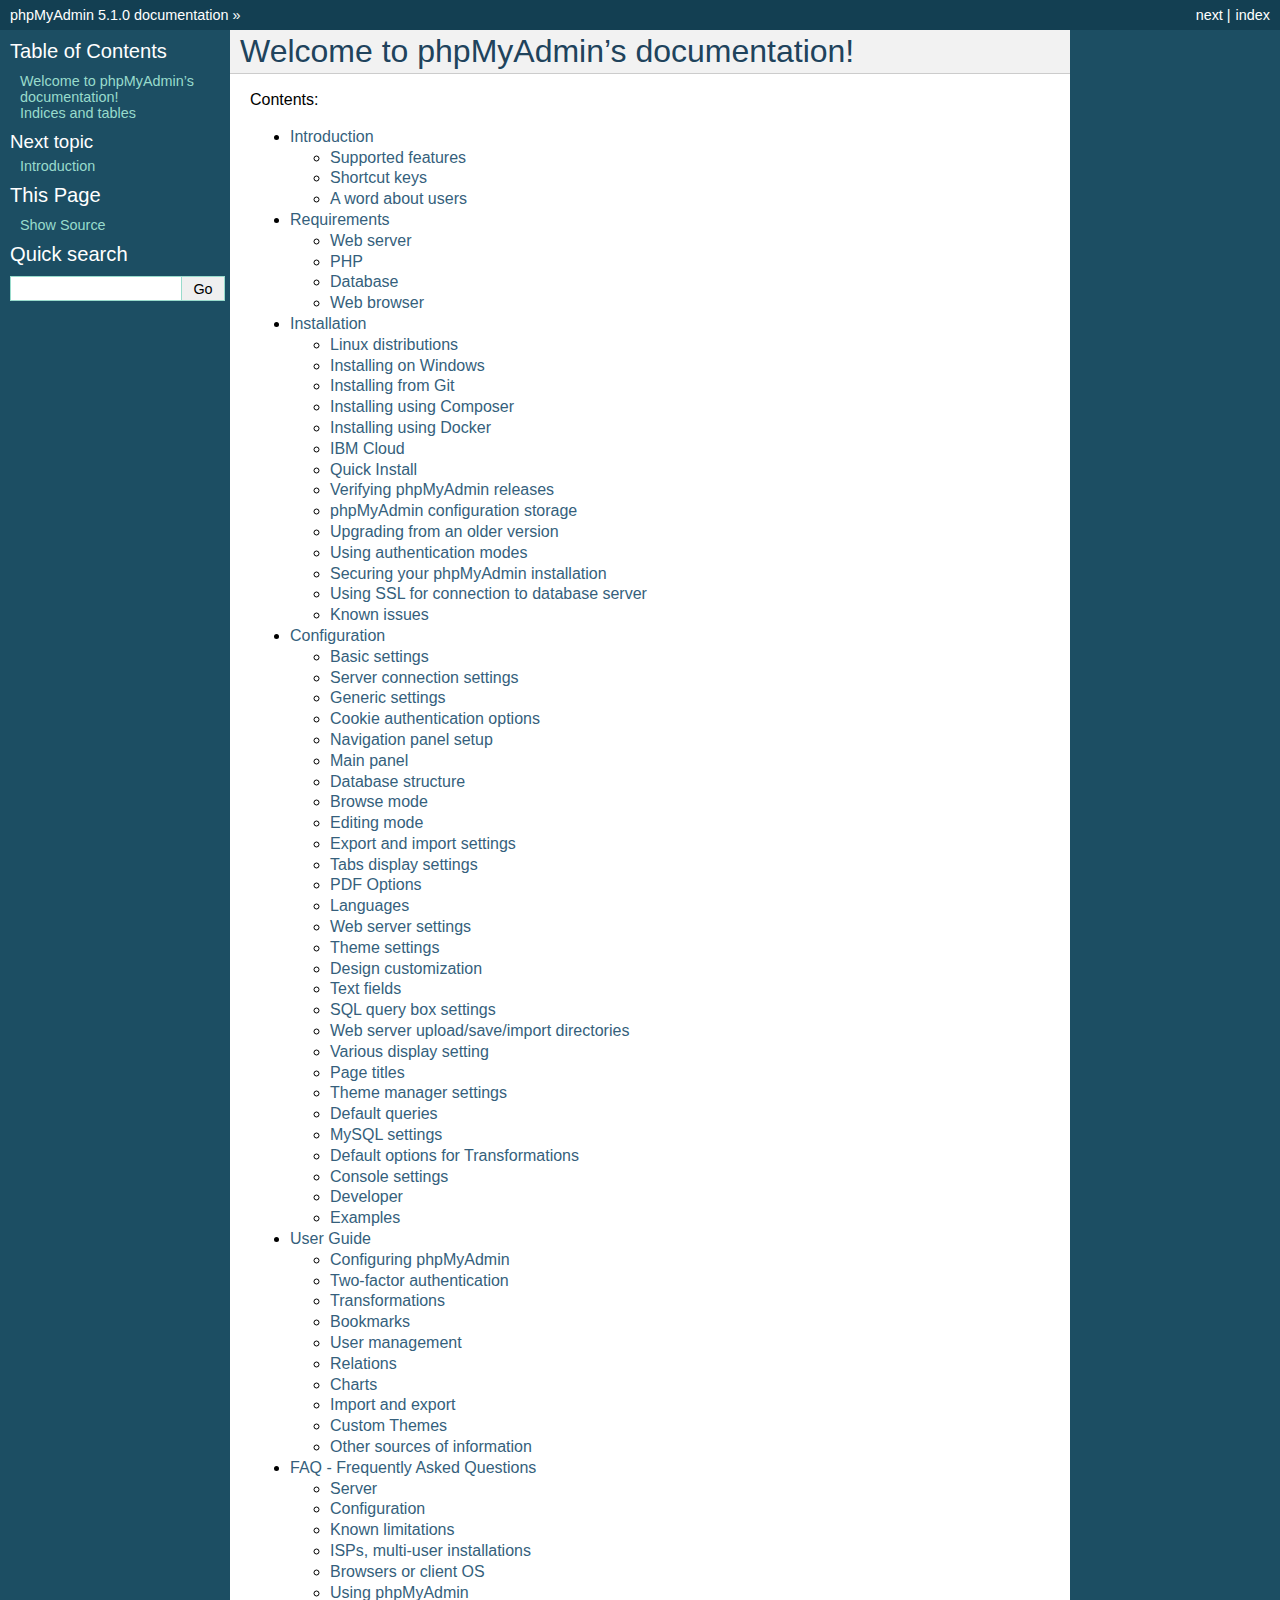
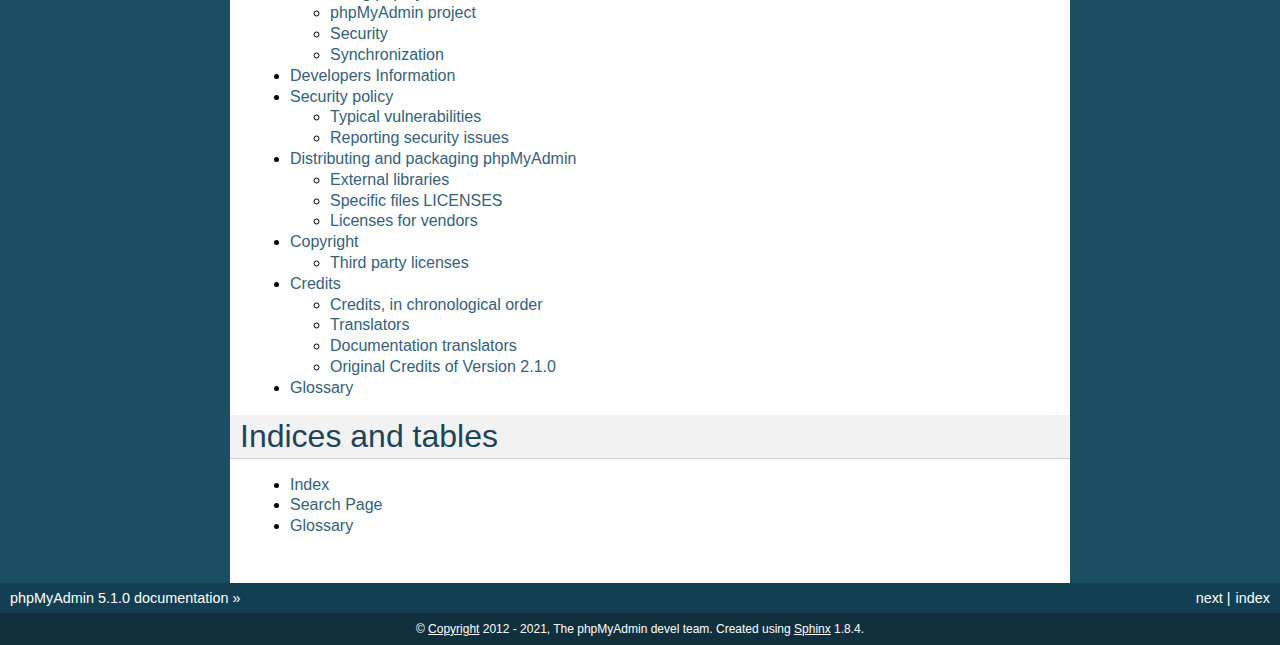
<file: moonlight/public/phpMyAdmin/doc/html/index.html>
<!DOCTYPE html PUBLIC "-//W3C//DTD XHTML 1.0 Transitional//EN"
  "http://www.w3.org/TR/xhtml1/DTD/xhtml1-transitional.dtd">

<html xmlns="http://www.w3.org/1999/xhtml">
  <head>
    <meta http-equiv="X-UA-Compatible" content="IE=Edge" />
    <meta http-equiv="Content-Type" content="text/html; charset=utf-8" />
    <title>Welcome to phpMyAdmin’s documentation! &#8212; phpMyAdmin 5.1.0 documentation</title>
    <link rel="stylesheet" href="_static/classic.css" type="text/css" />
    <link rel="stylesheet" href="_static/pygments.css" type="text/css" />
    
    <script type="text/javascript" id="documentation_options" data-url_root="./" src="_static/documentation_options.js"></script>
    <script type="text/javascript" src="_static/jquery.js"></script>
    <script type="text/javascript" src="_static/underscore.js"></script>
    <script type="text/javascript" src="_static/doctools.js"></script>
    <script type="text/javascript" src="_static/language_data.js"></script>
    
    <link rel="index" title="Index" href="genindex.html" />
    <link rel="search" title="Search" href="search.html" />
    <link rel="copyright" title="Copyright" href="copyright.html" />
    <link rel="next" title="Introduction" href="intro.html" /> 
  </head><body>
    <div class="related" role="navigation" aria-label="related navigation">
      <h3>Navigation</h3>
      <ul>
        <li class="right" style="margin-right: 10px">
          <a href="genindex.html" title="General Index"
             accesskey="I">index</a></li>
        <li class="right" >
          <a href="intro.html" title="Introduction"
             accesskey="N">next</a> |</li>
        <li class="nav-item nav-item-0"><a href="#">phpMyAdmin 5.1.0 documentation</a> &#187;</li> 
      </ul>
    </div>  

    <div class="document">
      <div class="documentwrapper">
        <div class="bodywrapper">
          <div class="body" role="main">
            
  <div class="section" id="welcome-to-phpmyadmin-s-documentation">
<h1>Welcome to phpMyAdmin’s documentation!<a class="headerlink" href="#welcome-to-phpmyadmin-s-documentation" title="Permalink to this headline">¶</a></h1>
<p>Contents:</p>
<div class="toctree-wrapper compound">
<ul>
<li class="toctree-l1"><a class="reference internal" href="intro.html">Introduction</a><ul>
<li class="toctree-l2"><a class="reference internal" href="intro.html#supported-features">Supported features</a></li>
<li class="toctree-l2"><a class="reference internal" href="intro.html#shortcut-keys">Shortcut keys</a></li>
<li class="toctree-l2"><a class="reference internal" href="intro.html#a-word-about-users">A word about users</a></li>
</ul>
</li>
<li class="toctree-l1"><a class="reference internal" href="require.html">Requirements</a><ul>
<li class="toctree-l2"><a class="reference internal" href="require.html#web-server">Web server</a></li>
<li class="toctree-l2"><a class="reference internal" href="require.html#php">PHP</a></li>
<li class="toctree-l2"><a class="reference internal" href="require.html#database">Database</a></li>
<li class="toctree-l2"><a class="reference internal" href="require.html#web-browser">Web browser</a></li>
</ul>
</li>
<li class="toctree-l1"><a class="reference internal" href="setup.html">Installation</a><ul>
<li class="toctree-l2"><a class="reference internal" href="setup.html#linux-distributions">Linux distributions</a></li>
<li class="toctree-l2"><a class="reference internal" href="setup.html#installing-on-windows">Installing on Windows</a></li>
<li class="toctree-l2"><a class="reference internal" href="setup.html#installing-from-git">Installing from Git</a></li>
<li class="toctree-l2"><a class="reference internal" href="setup.html#installing-using-composer">Installing using Composer</a></li>
<li class="toctree-l2"><a class="reference internal" href="setup.html#installing-using-docker">Installing using Docker</a></li>
<li class="toctree-l2"><a class="reference internal" href="setup.html#ibm-cloud">IBM Cloud</a></li>
<li class="toctree-l2"><a class="reference internal" href="setup.html#quick-install">Quick Install</a></li>
<li class="toctree-l2"><a class="reference internal" href="setup.html#verifying-phpmyadmin-releases">Verifying phpMyAdmin releases</a></li>
<li class="toctree-l2"><a class="reference internal" href="setup.html#phpmyadmin-configuration-storage">phpMyAdmin configuration storage</a></li>
<li class="toctree-l2"><a class="reference internal" href="setup.html#upgrading-from-an-older-version">Upgrading from an older version</a></li>
<li class="toctree-l2"><a class="reference internal" href="setup.html#using-authentication-modes">Using authentication modes</a></li>
<li class="toctree-l2"><a class="reference internal" href="setup.html#securing-your-phpmyadmin-installation">Securing your phpMyAdmin installation</a></li>
<li class="toctree-l2"><a class="reference internal" href="setup.html#using-ssl-for-connection-to-database-server">Using SSL for connection to database server</a></li>
<li class="toctree-l2"><a class="reference internal" href="setup.html#known-issues">Known issues</a></li>
</ul>
</li>
<li class="toctree-l1"><a class="reference internal" href="config.html">Configuration</a><ul>
<li class="toctree-l2"><a class="reference internal" href="config.html#basic-settings">Basic settings</a></li>
<li class="toctree-l2"><a class="reference internal" href="config.html#server-connection-settings">Server connection settings</a></li>
<li class="toctree-l2"><a class="reference internal" href="config.html#generic-settings">Generic settings</a></li>
<li class="toctree-l2"><a class="reference internal" href="config.html#cookie-authentication-options">Cookie authentication options</a></li>
<li class="toctree-l2"><a class="reference internal" href="config.html#navigation-panel-setup">Navigation panel setup</a></li>
<li class="toctree-l2"><a class="reference internal" href="config.html#main-panel">Main panel</a></li>
<li class="toctree-l2"><a class="reference internal" href="config.html#database-structure">Database structure</a></li>
<li class="toctree-l2"><a class="reference internal" href="config.html#browse-mode">Browse mode</a></li>
<li class="toctree-l2"><a class="reference internal" href="config.html#editing-mode">Editing mode</a></li>
<li class="toctree-l2"><a class="reference internal" href="config.html#export-and-import-settings">Export and import settings</a></li>
<li class="toctree-l2"><a class="reference internal" href="config.html#tabs-display-settings">Tabs display settings</a></li>
<li class="toctree-l2"><a class="reference internal" href="config.html#pdf-options">PDF Options</a></li>
<li class="toctree-l2"><a class="reference internal" href="config.html#languages">Languages</a></li>
<li class="toctree-l2"><a class="reference internal" href="config.html#web-server-settings">Web server settings</a></li>
<li class="toctree-l2"><a class="reference internal" href="config.html#theme-settings">Theme settings</a></li>
<li class="toctree-l2"><a class="reference internal" href="config.html#design-customization">Design customization</a></li>
<li class="toctree-l2"><a class="reference internal" href="config.html#text-fields">Text fields</a></li>
<li class="toctree-l2"><a class="reference internal" href="config.html#sql-query-box-settings">SQL query box settings</a></li>
<li class="toctree-l2"><a class="reference internal" href="config.html#web-server-upload-save-import-directories">Web server upload/save/import directories</a></li>
<li class="toctree-l2"><a class="reference internal" href="config.html#various-display-setting">Various display setting</a></li>
<li class="toctree-l2"><a class="reference internal" href="config.html#page-titles">Page titles</a></li>
<li class="toctree-l2"><a class="reference internal" href="config.html#theme-manager-settings">Theme manager settings</a></li>
<li class="toctree-l2"><a class="reference internal" href="config.html#default-queries">Default queries</a></li>
<li class="toctree-l2"><a class="reference internal" href="config.html#mysql-settings">MySQL settings</a></li>
<li class="toctree-l2"><a class="reference internal" href="config.html#default-options-for-transformations">Default options for Transformations</a></li>
<li class="toctree-l2"><a class="reference internal" href="config.html#console-settings">Console settings</a></li>
<li class="toctree-l2"><a class="reference internal" href="config.html#developer">Developer</a></li>
<li class="toctree-l2"><a class="reference internal" href="config.html#examples">Examples</a></li>
</ul>
</li>
<li class="toctree-l1"><a class="reference internal" href="user.html">User Guide</a><ul>
<li class="toctree-l2"><a class="reference internal" href="settings.html">Configuring phpMyAdmin</a></li>
<li class="toctree-l2"><a class="reference internal" href="two_factor.html">Two-factor authentication</a></li>
<li class="toctree-l2"><a class="reference internal" href="transformations.html">Transformations</a></li>
<li class="toctree-l2"><a class="reference internal" href="bookmarks.html">Bookmarks</a></li>
<li class="toctree-l2"><a class="reference internal" href="privileges.html">User management</a></li>
<li class="toctree-l2"><a class="reference internal" href="relations.html">Relations</a></li>
<li class="toctree-l2"><a class="reference internal" href="charts.html">Charts</a></li>
<li class="toctree-l2"><a class="reference internal" href="import_export.html">Import and export</a></li>
<li class="toctree-l2"><a class="reference internal" href="themes.html">Custom Themes</a></li>
<li class="toctree-l2"><a class="reference internal" href="other.html">Other sources of information</a></li>
</ul>
</li>
<li class="toctree-l1"><a class="reference internal" href="faq.html">FAQ - Frequently Asked Questions</a><ul>
<li class="toctree-l2"><a class="reference internal" href="faq.html#server">Server</a></li>
<li class="toctree-l2"><a class="reference internal" href="faq.html#configuration">Configuration</a></li>
<li class="toctree-l2"><a class="reference internal" href="faq.html#known-limitations">Known limitations</a></li>
<li class="toctree-l2"><a class="reference internal" href="faq.html#isps-multi-user-installations">ISPs, multi-user installations</a></li>
<li class="toctree-l2"><a class="reference internal" href="faq.html#browsers-or-client-os">Browsers or client OS</a></li>
<li class="toctree-l2"><a class="reference internal" href="faq.html#using-phpmyadmin">Using phpMyAdmin</a></li>
<li class="toctree-l2"><a class="reference internal" href="faq.html#phpmyadmin-project">phpMyAdmin project</a></li>
<li class="toctree-l2"><a class="reference internal" href="faq.html#security">Security</a></li>
<li class="toctree-l2"><a class="reference internal" href="faq.html#synchronization">Synchronization</a></li>
</ul>
</li>
<li class="toctree-l1"><a class="reference internal" href="developers.html">Developers Information</a></li>
<li class="toctree-l1"><a class="reference internal" href="security.html">Security policy</a><ul>
<li class="toctree-l2"><a class="reference internal" href="security.html#typical-vulnerabilities">Typical vulnerabilities</a></li>
<li class="toctree-l2"><a class="reference internal" href="security.html#reporting-security-issues">Reporting security issues</a></li>
</ul>
</li>
<li class="toctree-l1"><a class="reference internal" href="vendors.html">Distributing and packaging phpMyAdmin</a><ul>
<li class="toctree-l2"><a class="reference internal" href="vendors.html#external-libraries">External libraries</a></li>
<li class="toctree-l2"><a class="reference internal" href="vendors.html#specific-files-licenses">Specific files LICENSES</a></li>
<li class="toctree-l2"><a class="reference internal" href="vendors.html#licenses-for-vendors">Licenses for vendors</a></li>
</ul>
</li>
<li class="toctree-l1"><a class="reference internal" href="copyright.html">Copyright</a><ul>
<li class="toctree-l2"><a class="reference internal" href="copyright.html#third-party-licenses">Third party licenses</a></li>
</ul>
</li>
<li class="toctree-l1"><a class="reference internal" href="credits.html">Credits</a><ul>
<li class="toctree-l2"><a class="reference internal" href="credits.html#credits-in-chronological-order">Credits, in chronological order</a></li>
<li class="toctree-l2"><a class="reference internal" href="credits.html#translators">Translators</a></li>
<li class="toctree-l2"><a class="reference internal" href="credits.html#documentation-translators">Documentation translators</a></li>
<li class="toctree-l2"><a class="reference internal" href="credits.html#original-credits-of-version-2-1-0">Original Credits of Version 2.1.0</a></li>
</ul>
</li>
<li class="toctree-l1"><a class="reference internal" href="glossary.html">Glossary</a></li>
</ul>
</div>
</div>
<div class="section" id="indices-and-tables">
<h1>Indices and tables<a class="headerlink" href="#indices-and-tables" title="Permalink to this headline">¶</a></h1>
<ul class="simple">
<li><a class="reference internal" href="genindex.html"><span class="std std-ref">Index</span></a></li>
<li><a class="reference internal" href="search.html"><span class="std std-ref">Search Page</span></a></li>
<li><a class="reference internal" href="glossary.html#glossary"><span class="std std-ref">Glossary</span></a></li>
</ul>
</div>


          </div>
        </div>
      </div>
      <div class="sphinxsidebar" role="navigation" aria-label="main navigation">
        <div class="sphinxsidebarwrapper">
  <h3><a href="#">Table of Contents</a></h3>
  <ul>
<li><a class="reference internal" href="#">Welcome to phpMyAdmin’s documentation!</a></li>
<li><a class="reference internal" href="#indices-and-tables">Indices and tables</a></li>
</ul>

  <h4>Next topic</h4>
  <p class="topless"><a href="intro.html"
                        title="next chapter">Introduction</a></p>
  <div role="note" aria-label="source link">
    <h3>This Page</h3>
    <ul class="this-page-menu">
      <li><a href="_sources/index.rst.txt"
            rel="nofollow">Show Source</a></li>
    </ul>
   </div>
<div id="searchbox" style="display: none" role="search">
  <h3>Quick search</h3>
    <div class="searchformwrapper">
    <form class="search" action="search.html" method="get">
      <input type="text" name="q" />
      <input type="submit" value="Go" />
      <input type="hidden" name="check_keywords" value="yes" />
      <input type="hidden" name="area" value="default" />
    </form>
    </div>
</div>
<script type="text/javascript">$('#searchbox').show(0);</script>
        </div>
      </div>
      <div class="clearer"></div>
    </div>
    <div class="related" role="navigation" aria-label="related navigation">
      <h3>Navigation</h3>
      <ul>
        <li class="right" style="margin-right: 10px">
          <a href="genindex.html" title="General Index"
             >index</a></li>
        <li class="right" >
          <a href="intro.html" title="Introduction"
             >next</a> |</li>
        <li class="nav-item nav-item-0"><a href="#">phpMyAdmin 5.1.0 documentation</a> &#187;</li> 
      </ul>
    </div>
    <div class="footer" role="contentinfo">
        &#169; <a href="copyright.html">Copyright</a> 2012 - 2021, The phpMyAdmin devel team.
      Created using <a href="http://sphinx-doc.org/">Sphinx</a> 1.8.4.
    </div>
  </body>
</html>
</file>
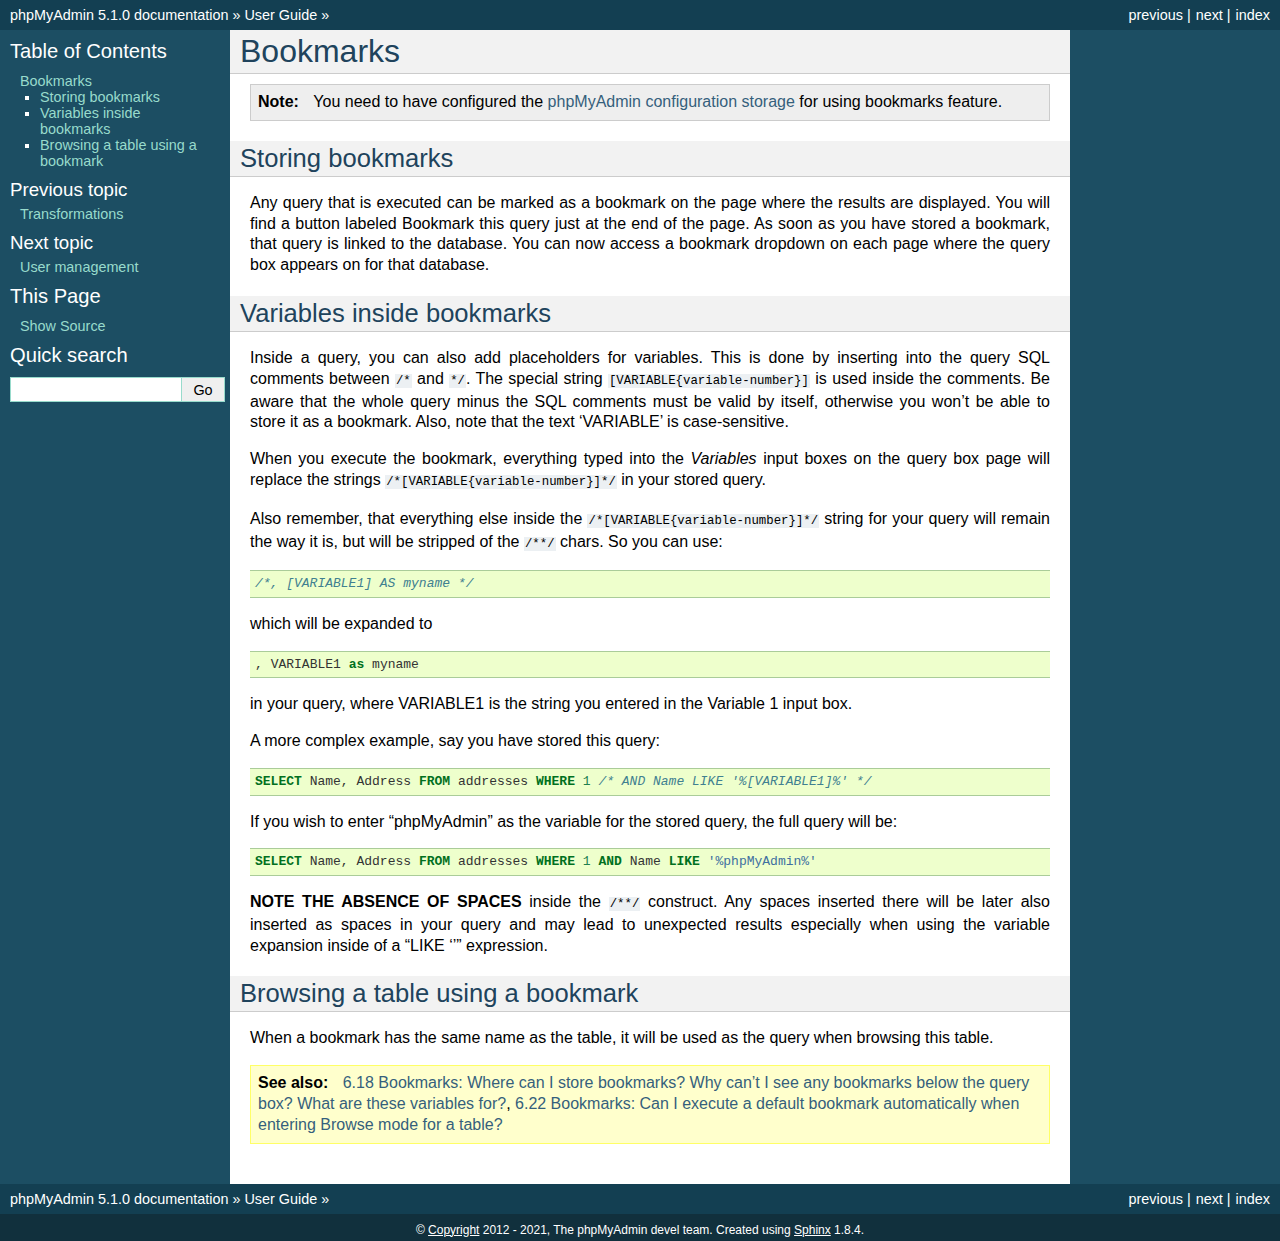
<file: moonlight/public/phpMyAdmin/doc/html/bookmarks.html>
<!DOCTYPE html PUBLIC "-//W3C//DTD XHTML 1.0 Transitional//EN"
  "http://www.w3.org/TR/xhtml1/DTD/xhtml1-transitional.dtd">

<html xmlns="http://www.w3.org/1999/xhtml">
  <head>
    <meta http-equiv="X-UA-Compatible" content="IE=Edge" />
    <meta http-equiv="Content-Type" content="text/html; charset=utf-8" />
    <title>Bookmarks &#8212; phpMyAdmin 5.1.0 documentation</title>
    <link rel="stylesheet" href="_static/classic.css" type="text/css" />
    <link rel="stylesheet" href="_static/pygments.css" type="text/css" />
    
    <script type="text/javascript" id="documentation_options" data-url_root="./" src="_static/documentation_options.js"></script>
    <script type="text/javascript" src="_static/jquery.js"></script>
    <script type="text/javascript" src="_static/underscore.js"></script>
    <script type="text/javascript" src="_static/doctools.js"></script>
    <script type="text/javascript" src="_static/language_data.js"></script>
    
    <link rel="index" title="Index" href="genindex.html" />
    <link rel="search" title="Search" href="search.html" />
    <link rel="copyright" title="Copyright" href="copyright.html" />
    <link rel="next" title="User management" href="privileges.html" />
    <link rel="prev" title="Transformations" href="transformations.html" /> 
  </head><body>
    <div class="related" role="navigation" aria-label="related navigation">
      <h3>Navigation</h3>
      <ul>
        <li class="right" style="margin-right: 10px">
          <a href="genindex.html" title="General Index"
             accesskey="I">index</a></li>
        <li class="right" >
          <a href="privileges.html" title="User management"
             accesskey="N">next</a> |</li>
        <li class="right" >
          <a href="transformations.html" title="Transformations"
             accesskey="P">previous</a> |</li>
        <li class="nav-item nav-item-0"><a href="index.html">phpMyAdmin 5.1.0 documentation</a> &#187;</li>
          <li class="nav-item nav-item-1"><a href="user.html" accesskey="U">User Guide</a> &#187;</li> 
      </ul>
    </div>  

    <div class="document">
      <div class="documentwrapper">
        <div class="bodywrapper">
          <div class="body" role="main">
            
  <div class="section" id="bookmarks">
<span id="id1"></span><h1>Bookmarks<a class="headerlink" href="#bookmarks" title="Permalink to this headline">¶</a></h1>
<div class="admonition note">
<p class="first admonition-title">Note</p>
<p class="last">You need to have configured the <a class="reference internal" href="setup.html#linked-tables"><span class="std std-ref">phpMyAdmin configuration storage</span></a> for using bookmarks
feature.</p>
</div>
<div class="section" id="storing-bookmarks">
<h2>Storing bookmarks<a class="headerlink" href="#storing-bookmarks" title="Permalink to this headline">¶</a></h2>
<p>Any query that is executed can be marked as a bookmark on the page
where the results are displayed. You will find a button labeled
<span class="guilabel">Bookmark this query</span> just at the end of the page. As soon as you have
stored a bookmark, that query is linked to the database.
You can now access a bookmark dropdown on each page where the query box appears on for that database.</p>
</div>
<div class="section" id="variables-inside-bookmarks">
<h2>Variables inside bookmarks<a class="headerlink" href="#variables-inside-bookmarks" title="Permalink to this headline">¶</a></h2>
<p>Inside a query, you can also add placeholders for variables.
This is done by inserting into the query SQL comments between <code class="docutils literal notranslate"><span class="pre">/*</span></code> and
<code class="docutils literal notranslate"><span class="pre">*/</span></code>. The special string <code class="docutils literal notranslate"><span class="pre">[VARIABLE{variable-number}]</span></code> is used inside the comments.
Be aware that the whole query minus the SQL comments must be
valid by itself, otherwise you won’t be able to store it as a bookmark.
Also, note that the text ‘VARIABLE’ is case-sensitive.</p>
<p>When you execute the bookmark, everything typed into the <em>Variables</em>
input boxes on the query box page will replace the strings <code class="docutils literal notranslate"><span class="pre">/*[VARIABLE{variable-number}]*/</span></code> in
your stored query.</p>
<p>Also remember, that everything else inside the <code class="docutils literal notranslate"><span class="pre">/*[VARIABLE{variable-number}]*/</span></code> string for
your query will remain the way it is, but will be stripped of the <code class="docutils literal notranslate"><span class="pre">/**/</span></code>
chars. So you can use:</p>
<div class="highlight-mysql notranslate"><div class="highlight"><pre><span></span><span class="cm">/*, [VARIABLE1] AS myname */</span>
</pre></div>
</div>
<p>which will be expanded to</p>
<div class="highlight-mysql notranslate"><div class="highlight"><pre><span></span><span class="p">,</span> <span class="n">VARIABLE1</span> <span class="k">as</span> <span class="n">myname</span>
</pre></div>
</div>
<p>in your query, where VARIABLE1 is the string you entered in the Variable 1 input box.</p>
<p>A more complex example, say you have stored this query:</p>
<div class="highlight-mysql notranslate"><div class="highlight"><pre><span></span><span class="k">SELECT</span> <span class="n">Name</span><span class="p">,</span> <span class="n">Address</span> <span class="k">FROM</span> <span class="n">addresses</span> <span class="k">WHERE</span> <span class="mi">1</span> <span class="cm">/* AND Name LIKE &#39;%[VARIABLE1]%&#39; */</span>
</pre></div>
</div>
<p>If you wish to enter “phpMyAdmin” as the variable for the stored query, the full
query will be:</p>
<div class="highlight-mysql notranslate"><div class="highlight"><pre><span></span><span class="k">SELECT</span> <span class="n">Name</span><span class="p">,</span> <span class="n">Address</span> <span class="k">FROM</span> <span class="n">addresses</span> <span class="k">WHERE</span> <span class="mi">1</span> <span class="k">AND</span> <span class="n">Name</span> <span class="k">LIKE</span> <span class="s1">&#39;%phpMyAdmin%&#39;</span>
</pre></div>
</div>
<p><strong>NOTE THE ABSENCE OF SPACES</strong> inside the <code class="docutils literal notranslate"><span class="pre">/**/</span></code> construct. Any spaces
inserted there will be later also inserted as spaces in your query and may lead
to unexpected results especially when using the variable expansion inside of a
“LIKE ‘’” expression.</p>
</div>
<div class="section" id="browsing-a-table-using-a-bookmark">
<h2>Browsing a table using a bookmark<a class="headerlink" href="#browsing-a-table-using-a-bookmark" title="Permalink to this headline">¶</a></h2>
<p>When a bookmark has the same name as the table, it will be used as the query when browsing
this table.</p>
<div class="admonition seealso">
<p class="first admonition-title">See also</p>
<p class="last"><a class="reference internal" href="faq.html#faqbookmark"><span class="std std-ref">6.18 Bookmarks: Where can I store bookmarks? Why can’t I see any bookmarks below the query box? What are these variables for?</span></a>,
<a class="reference internal" href="faq.html#faq6-22"><span class="std std-ref">6.22 Bookmarks: Can I execute a default bookmark automatically when entering Browse mode for a table?</span></a></p>
</div>
</div>
</div>


          </div>
        </div>
      </div>
      <div class="sphinxsidebar" role="navigation" aria-label="main navigation">
        <div class="sphinxsidebarwrapper">
  <h3><a href="index.html">Table of Contents</a></h3>
  <ul>
<li><a class="reference internal" href="#">Bookmarks</a><ul>
<li><a class="reference internal" href="#storing-bookmarks">Storing bookmarks</a></li>
<li><a class="reference internal" href="#variables-inside-bookmarks">Variables inside bookmarks</a></li>
<li><a class="reference internal" href="#browsing-a-table-using-a-bookmark">Browsing a table using a bookmark</a></li>
</ul>
</li>
</ul>

  <h4>Previous topic</h4>
  <p class="topless"><a href="transformations.html"
                        title="previous chapter">Transformations</a></p>
  <h4>Next topic</h4>
  <p class="topless"><a href="privileges.html"
                        title="next chapter">User management</a></p>
  <div role="note" aria-label="source link">
    <h3>This Page</h3>
    <ul class="this-page-menu">
      <li><a href="_sources/bookmarks.rst.txt"
            rel="nofollow">Show Source</a></li>
    </ul>
   </div>
<div id="searchbox" style="display: none" role="search">
  <h3>Quick search</h3>
    <div class="searchformwrapper">
    <form class="search" action="search.html" method="get">
      <input type="text" name="q" />
      <input type="submit" value="Go" />
      <input type="hidden" name="check_keywords" value="yes" />
      <input type="hidden" name="area" value="default" />
    </form>
    </div>
</div>
<script type="text/javascript">$('#searchbox').show(0);</script>
        </div>
      </div>
      <div class="clearer"></div>
    </div>
    <div class="related" role="navigation" aria-label="related navigation">
      <h3>Navigation</h3>
      <ul>
        <li class="right" style="margin-right: 10px">
          <a href="genindex.html" title="General Index"
             >index</a></li>
        <li class="right" >
          <a href="privileges.html" title="User management"
             >next</a> |</li>
        <li class="right" >
          <a href="transformations.html" title="Transformations"
             >previous</a> |</li>
        <li class="nav-item nav-item-0"><a href="index.html">phpMyAdmin 5.1.0 documentation</a> &#187;</li>
          <li class="nav-item nav-item-1"><a href="user.html" >User Guide</a> &#187;</li> 
      </ul>
    </div>
    <div class="footer" role="contentinfo">
        &#169; <a href="copyright.html">Copyright</a> 2012 - 2021, The phpMyAdmin devel team.
      Created using <a href="http://sphinx-doc.org/">Sphinx</a> 1.8.4.
    </div>
  </body>
</html>
</file>
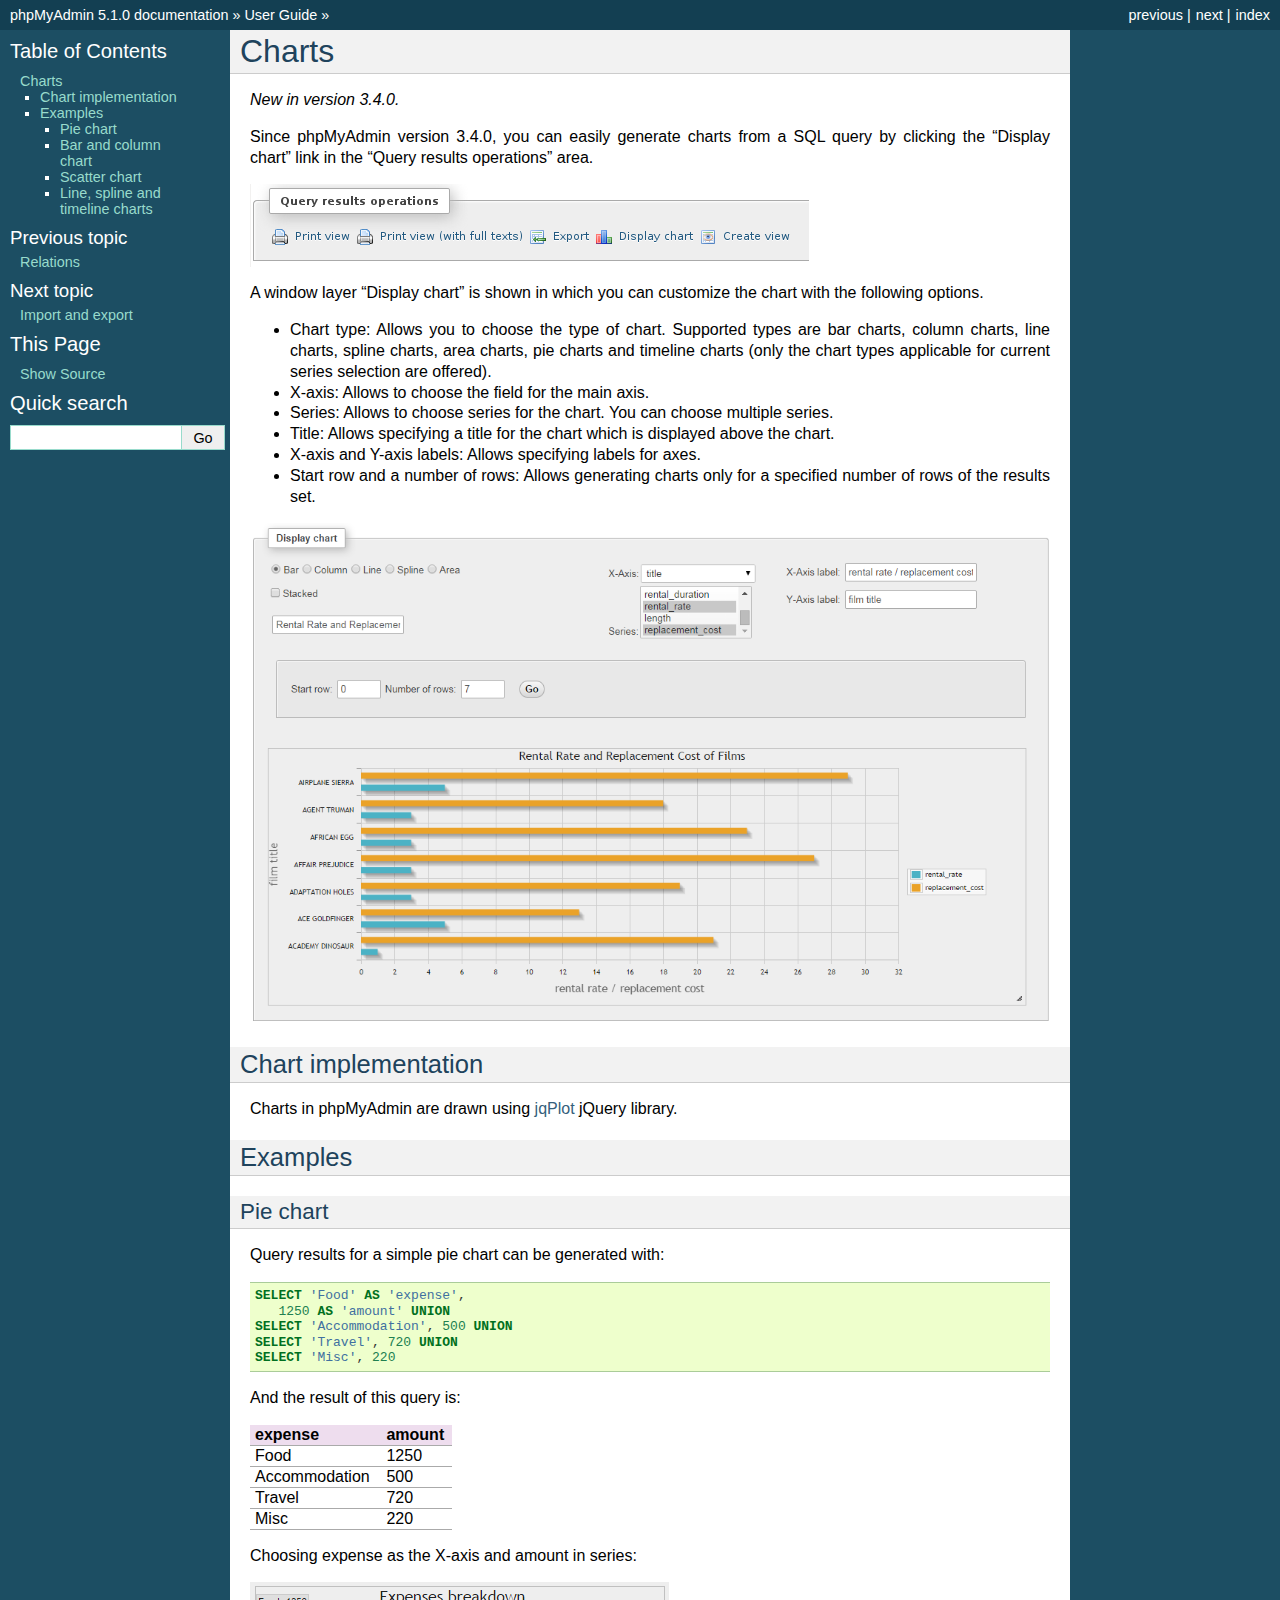
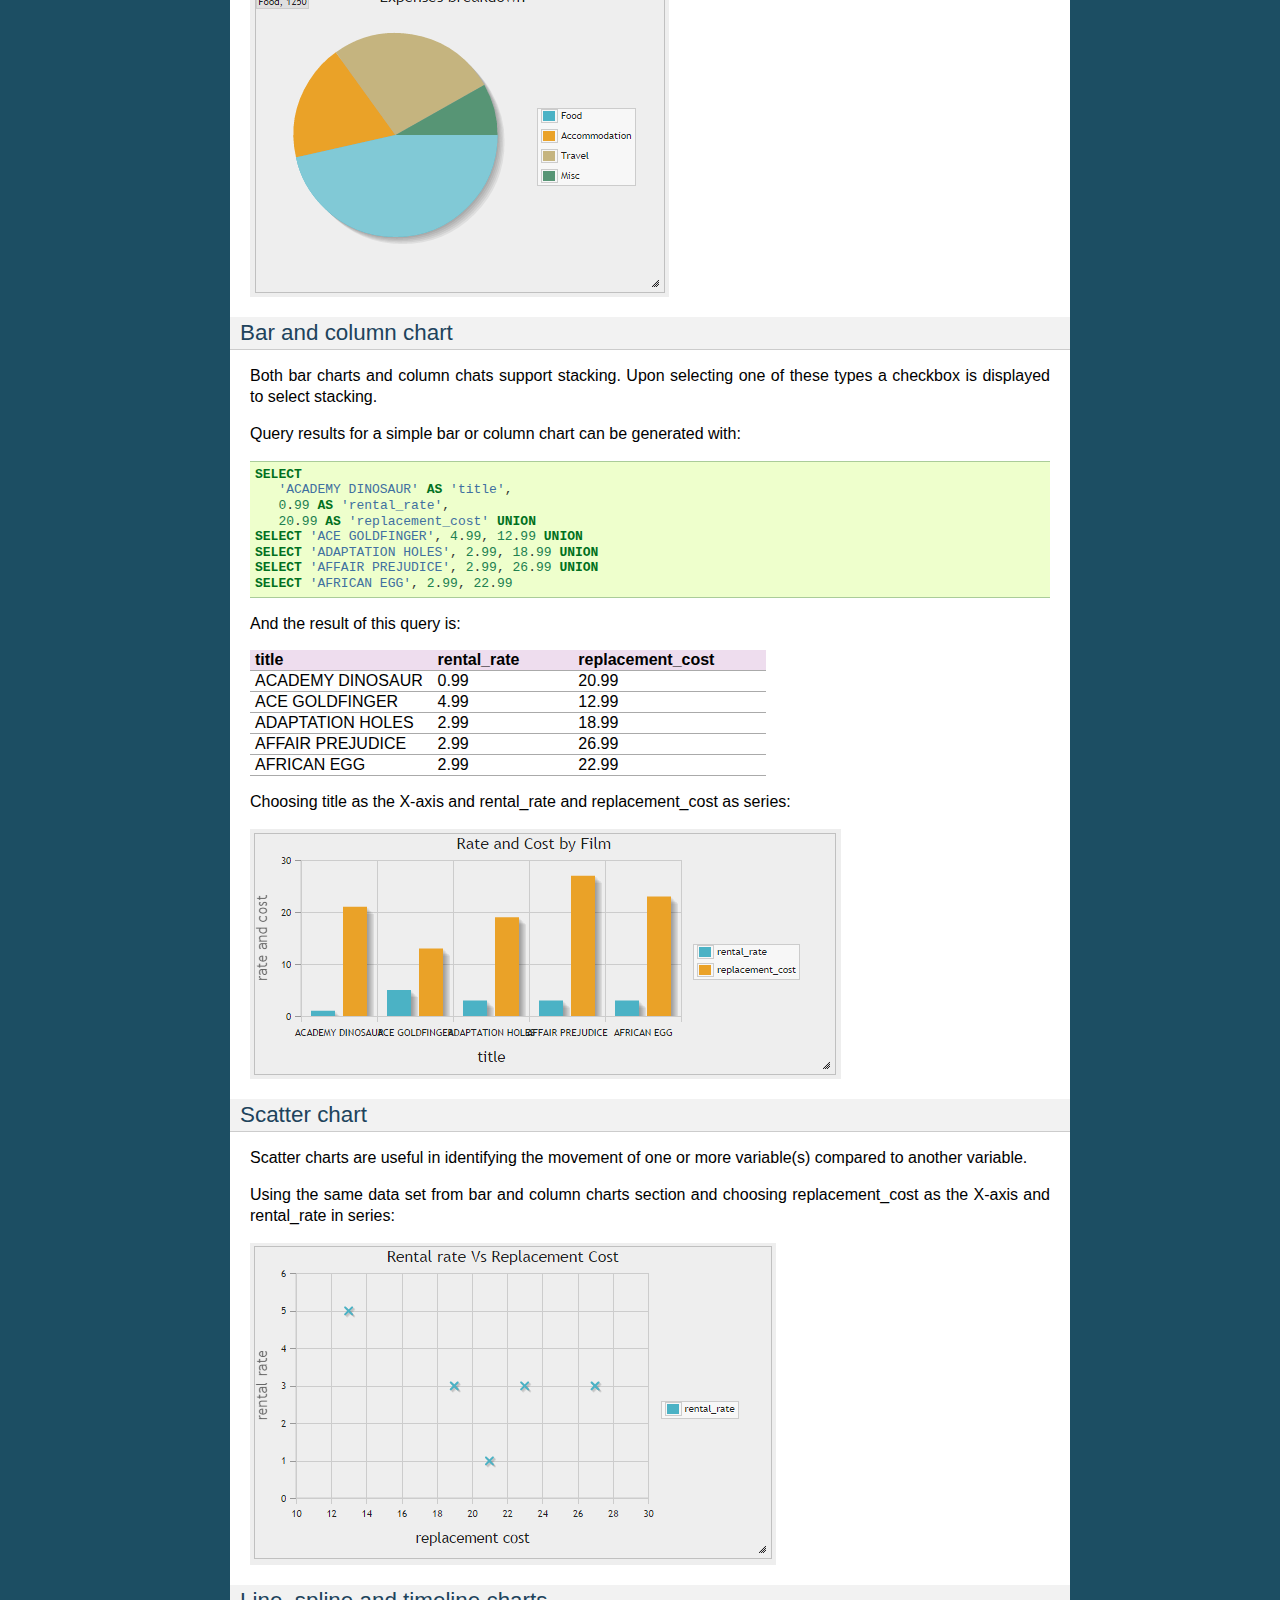
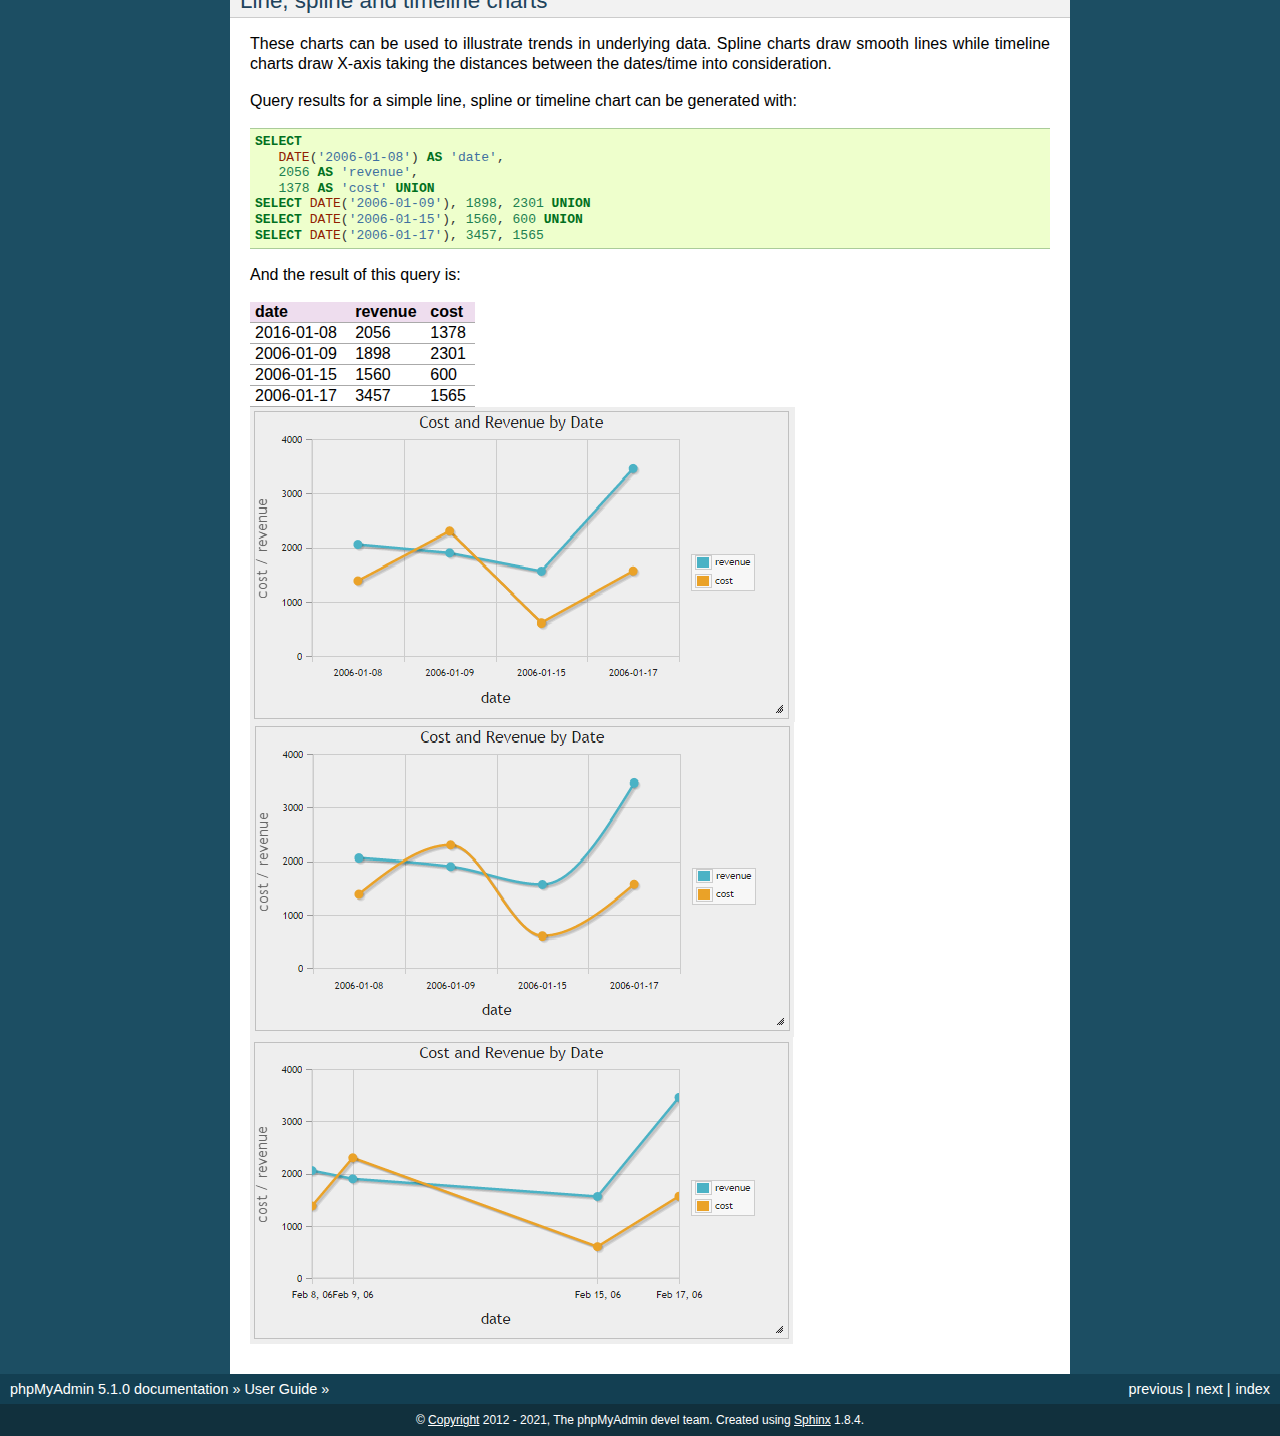
<file: moonlight/public/phpMyAdmin/doc/html/charts.html>
<!DOCTYPE html PUBLIC "-//W3C//DTD XHTML 1.0 Transitional//EN"
  "http://www.w3.org/TR/xhtml1/DTD/xhtml1-transitional.dtd">

<html xmlns="http://www.w3.org/1999/xhtml">
  <head>
    <meta http-equiv="X-UA-Compatible" content="IE=Edge" />
    <meta http-equiv="Content-Type" content="text/html; charset=utf-8" />
    <title>Charts &#8212; phpMyAdmin 5.1.0 documentation</title>
    <link rel="stylesheet" href="_static/classic.css" type="text/css" />
    <link rel="stylesheet" href="_static/pygments.css" type="text/css" />
    
    <script type="text/javascript" id="documentation_options" data-url_root="./" src="_static/documentation_options.js"></script>
    <script type="text/javascript" src="_static/jquery.js"></script>
    <script type="text/javascript" src="_static/underscore.js"></script>
    <script type="text/javascript" src="_static/doctools.js"></script>
    <script type="text/javascript" src="_static/language_data.js"></script>
    
    <link rel="index" title="Index" href="genindex.html" />
    <link rel="search" title="Search" href="search.html" />
    <link rel="copyright" title="Copyright" href="copyright.html" />
    <link rel="next" title="Import and export" href="import_export.html" />
    <link rel="prev" title="Relations" href="relations.html" /> 
  </head><body>
    <div class="related" role="navigation" aria-label="related navigation">
      <h3>Navigation</h3>
      <ul>
        <li class="right" style="margin-right: 10px">
          <a href="genindex.html" title="General Index"
             accesskey="I">index</a></li>
        <li class="right" >
          <a href="import_export.html" title="Import and export"
             accesskey="N">next</a> |</li>
        <li class="right" >
          <a href="relations.html" title="Relations"
             accesskey="P">previous</a> |</li>
        <li class="nav-item nav-item-0"><a href="index.html">phpMyAdmin 5.1.0 documentation</a> &#187;</li>
          <li class="nav-item nav-item-1"><a href="user.html" accesskey="U">User Guide</a> &#187;</li> 
      </ul>
    </div>  

    <div class="document">
      <div class="documentwrapper">
        <div class="bodywrapper">
          <div class="body" role="main">
            
  <div class="section" id="charts">
<span id="id1"></span><h1>Charts<a class="headerlink" href="#charts" title="Permalink to this headline">¶</a></h1>
<div class="versionadded">
<p><span class="versionmodified">New in version 3.4.0.</span></p>
</div>
<p>Since phpMyAdmin version 3.4.0, you can easily generate charts from a SQL query
by clicking the “Display chart” link in the “Query results operations” area.</p>
<img alt="_images/query_result_operations.png" src="_images/query_result_operations.png" />
<p>A window layer “Display chart” is shown in which you can customize the chart with the following options.</p>
<ul class="simple">
<li>Chart type: Allows you to choose the type of chart. Supported types are bar charts, column charts, line charts, spline charts, area charts, pie charts and timeline charts (only the chart types applicable for current series selection are offered).</li>
<li>X-axis: Allows to choose the field for the main axis.</li>
<li>Series: Allows to choose series for the chart. You can choose multiple series.</li>
<li>Title: Allows specifying a title for the chart which is displayed above the chart.</li>
<li>X-axis and Y-axis labels: Allows specifying labels for axes.</li>
<li>Start row and a number of rows: Allows generating charts only for a specified number of rows of the results set.</li>
</ul>
<img alt="_images/chart.png" src="_images/chart.png" />
<div class="section" id="chart-implementation">
<h2>Chart implementation<a class="headerlink" href="#chart-implementation" title="Permalink to this headline">¶</a></h2>
<p>Charts in phpMyAdmin are drawn using <a class="reference external" href="http://www.jqplot.com/">jqPlot</a> jQuery library.</p>
</div>
<div class="section" id="examples">
<h2>Examples<a class="headerlink" href="#examples" title="Permalink to this headline">¶</a></h2>
<div class="section" id="pie-chart">
<h3>Pie chart<a class="headerlink" href="#pie-chart" title="Permalink to this headline">¶</a></h3>
<p>Query results for a simple pie chart can be generated with:</p>
<div class="highlight-mysql notranslate"><div class="highlight"><pre><span></span><span class="k">SELECT</span> <span class="s1">&#39;Food&#39;</span> <span class="k">AS</span> <span class="s1">&#39;expense&#39;</span><span class="p">,</span>
   <span class="mi">1250</span> <span class="k">AS</span> <span class="s1">&#39;amount&#39;</span> <span class="k">UNION</span>
<span class="k">SELECT</span> <span class="s1">&#39;Accommodation&#39;</span><span class="p">,</span> <span class="mi">500</span> <span class="k">UNION</span>
<span class="k">SELECT</span> <span class="s1">&#39;Travel&#39;</span><span class="p">,</span> <span class="mi">720</span> <span class="k">UNION</span>
<span class="k">SELECT</span> <span class="s1">&#39;Misc&#39;</span><span class="p">,</span> <span class="mi">220</span>
</pre></div>
</div>
<p>And the result of this query is:</p>
<table border="1" class="docutils">
<colgroup>
<col width="65%" />
<col width="35%" />
</colgroup>
<thead valign="bottom">
<tr class="row-odd"><th class="head">expense</th>
<th class="head">amount</th>
</tr>
</thead>
<tbody valign="top">
<tr class="row-even"><td>Food</td>
<td>1250</td>
</tr>
<tr class="row-odd"><td>Accommodation</td>
<td>500</td>
</tr>
<tr class="row-even"><td>Travel</td>
<td>720</td>
</tr>
<tr class="row-odd"><td>Misc</td>
<td>220</td>
</tr>
</tbody>
</table>
<p>Choosing expense as the X-axis and amount in series:</p>
<img alt="_images/pie_chart.png" src="_images/pie_chart.png" />
</div>
<div class="section" id="bar-and-column-chart">
<h3>Bar and column chart<a class="headerlink" href="#bar-and-column-chart" title="Permalink to this headline">¶</a></h3>
<p>Both bar charts and column chats support stacking. Upon selecting one of these types a checkbox is displayed to select stacking.</p>
<p>Query results for a simple bar or column chart can be generated with:</p>
<div class="highlight-mysql notranslate"><div class="highlight"><pre><span></span><span class="k">SELECT</span>
   <span class="s1">&#39;ACADEMY DINOSAUR&#39;</span> <span class="k">AS</span> <span class="s1">&#39;title&#39;</span><span class="p">,</span>
   <span class="mi">0</span><span class="p">.</span><span class="mi">99</span> <span class="k">AS</span> <span class="s1">&#39;rental_rate&#39;</span><span class="p">,</span>
   <span class="mi">20</span><span class="p">.</span><span class="mi">99</span> <span class="k">AS</span> <span class="s1">&#39;replacement_cost&#39;</span> <span class="k">UNION</span>
<span class="k">SELECT</span> <span class="s1">&#39;ACE GOLDFINGER&#39;</span><span class="p">,</span> <span class="mi">4</span><span class="p">.</span><span class="mi">99</span><span class="p">,</span> <span class="mi">12</span><span class="p">.</span><span class="mi">99</span> <span class="k">UNION</span>
<span class="k">SELECT</span> <span class="s1">&#39;ADAPTATION HOLES&#39;</span><span class="p">,</span> <span class="mi">2</span><span class="p">.</span><span class="mi">99</span><span class="p">,</span> <span class="mi">18</span><span class="p">.</span><span class="mi">99</span> <span class="k">UNION</span>
<span class="k">SELECT</span> <span class="s1">&#39;AFFAIR PREJUDICE&#39;</span><span class="p">,</span> <span class="mi">2</span><span class="p">.</span><span class="mi">99</span><span class="p">,</span> <span class="mi">26</span><span class="p">.</span><span class="mi">99</span> <span class="k">UNION</span>
<span class="k">SELECT</span> <span class="s1">&#39;AFRICAN EGG&#39;</span><span class="p">,</span> <span class="mi">2</span><span class="p">.</span><span class="mi">99</span><span class="p">,</span> <span class="mi">22</span><span class="p">.</span><span class="mi">99</span>
</pre></div>
</div>
<p>And the result of this query is:</p>
<table border="1" class="docutils">
<colgroup>
<col width="35%" />
<col width="27%" />
<col width="37%" />
</colgroup>
<thead valign="bottom">
<tr class="row-odd"><th class="head">title</th>
<th class="head">rental_rate</th>
<th class="head">replacement_cost</th>
</tr>
</thead>
<tbody valign="top">
<tr class="row-even"><td>ACADEMY DINOSAUR</td>
<td>0.99</td>
<td>20.99</td>
</tr>
<tr class="row-odd"><td>ACE GOLDFINGER</td>
<td>4.99</td>
<td>12.99</td>
</tr>
<tr class="row-even"><td>ADAPTATION HOLES</td>
<td>2.99</td>
<td>18.99</td>
</tr>
<tr class="row-odd"><td>AFFAIR PREJUDICE</td>
<td>2.99</td>
<td>26.99</td>
</tr>
<tr class="row-even"><td>AFRICAN EGG</td>
<td>2.99</td>
<td>22.99</td>
</tr>
</tbody>
</table>
<p>Choosing title as the X-axis and rental_rate and replacement_cost as series:</p>
<img alt="_images/column_chart.png" src="_images/column_chart.png" />
</div>
<div class="section" id="scatter-chart">
<h3>Scatter chart<a class="headerlink" href="#scatter-chart" title="Permalink to this headline">¶</a></h3>
<p>Scatter charts are useful in identifying the movement of one or more variable(s) compared to another variable.</p>
<p>Using the same data set from bar and column charts section and choosing replacement_cost as the X-axis and rental_rate in series:</p>
<img alt="_images/scatter_chart.png" src="_images/scatter_chart.png" />
</div>
<div class="section" id="line-spline-and-timeline-charts">
<h3>Line, spline and timeline charts<a class="headerlink" href="#line-spline-and-timeline-charts" title="Permalink to this headline">¶</a></h3>
<p>These charts can be used to illustrate trends in underlying data. Spline charts draw smooth lines while timeline charts draw X-axis taking the distances between the dates/time into consideration.</p>
<p>Query results for a simple line, spline or timeline chart can be generated with:</p>
<div class="highlight-mysql notranslate"><div class="highlight"><pre><span></span><span class="k">SELECT</span>
   <span class="kt">DATE</span><span class="p">(</span><span class="s1">&#39;2006-01-08&#39;</span><span class="p">)</span> <span class="k">AS</span> <span class="s1">&#39;date&#39;</span><span class="p">,</span>
   <span class="mi">2056</span> <span class="k">AS</span> <span class="s1">&#39;revenue&#39;</span><span class="p">,</span>
   <span class="mi">1378</span> <span class="k">AS</span> <span class="s1">&#39;cost&#39;</span> <span class="k">UNION</span>
<span class="k">SELECT</span> <span class="kt">DATE</span><span class="p">(</span><span class="s1">&#39;2006-01-09&#39;</span><span class="p">),</span> <span class="mi">1898</span><span class="p">,</span> <span class="mi">2301</span> <span class="k">UNION</span>
<span class="k">SELECT</span> <span class="kt">DATE</span><span class="p">(</span><span class="s1">&#39;2006-01-15&#39;</span><span class="p">),</span> <span class="mi">1560</span><span class="p">,</span> <span class="mi">600</span> <span class="k">UNION</span>
<span class="k">SELECT</span> <span class="kt">DATE</span><span class="p">(</span><span class="s1">&#39;2006-01-17&#39;</span><span class="p">),</span> <span class="mi">3457</span><span class="p">,</span> <span class="mi">1565</span>
</pre></div>
</div>
<p>And the result of this query is:</p>
<table border="1" class="docutils">
<colgroup>
<col width="44%" />
<col width="33%" />
<col width="22%" />
</colgroup>
<thead valign="bottom">
<tr class="row-odd"><th class="head">date</th>
<th class="head">revenue</th>
<th class="head">cost</th>
</tr>
</thead>
<tbody valign="top">
<tr class="row-even"><td>2016-01-08</td>
<td>2056</td>
<td>1378</td>
</tr>
<tr class="row-odd"><td>2006-01-09</td>
<td>1898</td>
<td>2301</td>
</tr>
<tr class="row-even"><td>2006-01-15</td>
<td>1560</td>
<td>600</td>
</tr>
<tr class="row-odd"><td>2006-01-17</td>
<td>3457</td>
<td>1565</td>
</tr>
</tbody>
</table>
<img alt="_images/line_chart.png" src="_images/line_chart.png" />
<img alt="_images/spline_chart.png" src="_images/spline_chart.png" />
<img alt="_images/timeline_chart.png" src="_images/timeline_chart.png" />
</div>
</div>
</div>


          </div>
        </div>
      </div>
      <div class="sphinxsidebar" role="navigation" aria-label="main navigation">
        <div class="sphinxsidebarwrapper">
  <h3><a href="index.html">Table of Contents</a></h3>
  <ul>
<li><a class="reference internal" href="#">Charts</a><ul>
<li><a class="reference internal" href="#chart-implementation">Chart implementation</a></li>
<li><a class="reference internal" href="#examples">Examples</a><ul>
<li><a class="reference internal" href="#pie-chart">Pie chart</a></li>
<li><a class="reference internal" href="#bar-and-column-chart">Bar and column chart</a></li>
<li><a class="reference internal" href="#scatter-chart">Scatter chart</a></li>
<li><a class="reference internal" href="#line-spline-and-timeline-charts">Line, spline and timeline charts</a></li>
</ul>
</li>
</ul>
</li>
</ul>

  <h4>Previous topic</h4>
  <p class="topless"><a href="relations.html"
                        title="previous chapter">Relations</a></p>
  <h4>Next topic</h4>
  <p class="topless"><a href="import_export.html"
                        title="next chapter">Import and export</a></p>
  <div role="note" aria-label="source link">
    <h3>This Page</h3>
    <ul class="this-page-menu">
      <li><a href="_sources/charts.rst.txt"
            rel="nofollow">Show Source</a></li>
    </ul>
   </div>
<div id="searchbox" style="display: none" role="search">
  <h3>Quick search</h3>
    <div class="searchformwrapper">
    <form class="search" action="search.html" method="get">
      <input type="text" name="q" />
      <input type="submit" value="Go" />
      <input type="hidden" name="check_keywords" value="yes" />
      <input type="hidden" name="area" value="default" />
    </form>
    </div>
</div>
<script type="text/javascript">$('#searchbox').show(0);</script>
        </div>
      </div>
      <div class="clearer"></div>
    </div>
    <div class="related" role="navigation" aria-label="related navigation">
      <h3>Navigation</h3>
      <ul>
        <li class="right" style="margin-right: 10px">
          <a href="genindex.html" title="General Index"
             >index</a></li>
        <li class="right" >
          <a href="import_export.html" title="Import and export"
             >next</a> |</li>
        <li class="right" >
          <a href="relations.html" title="Relations"
             >previous</a> |</li>
        <li class="nav-item nav-item-0"><a href="index.html">phpMyAdmin 5.1.0 documentation</a> &#187;</li>
          <li class="nav-item nav-item-1"><a href="user.html" >User Guide</a> &#187;</li> 
      </ul>
    </div>
    <div class="footer" role="contentinfo">
        &#169; <a href="copyright.html">Copyright</a> 2012 - 2021, The phpMyAdmin devel team.
      Created using <a href="http://sphinx-doc.org/">Sphinx</a> 1.8.4.
    </div>
  </body>
</html>
</file>
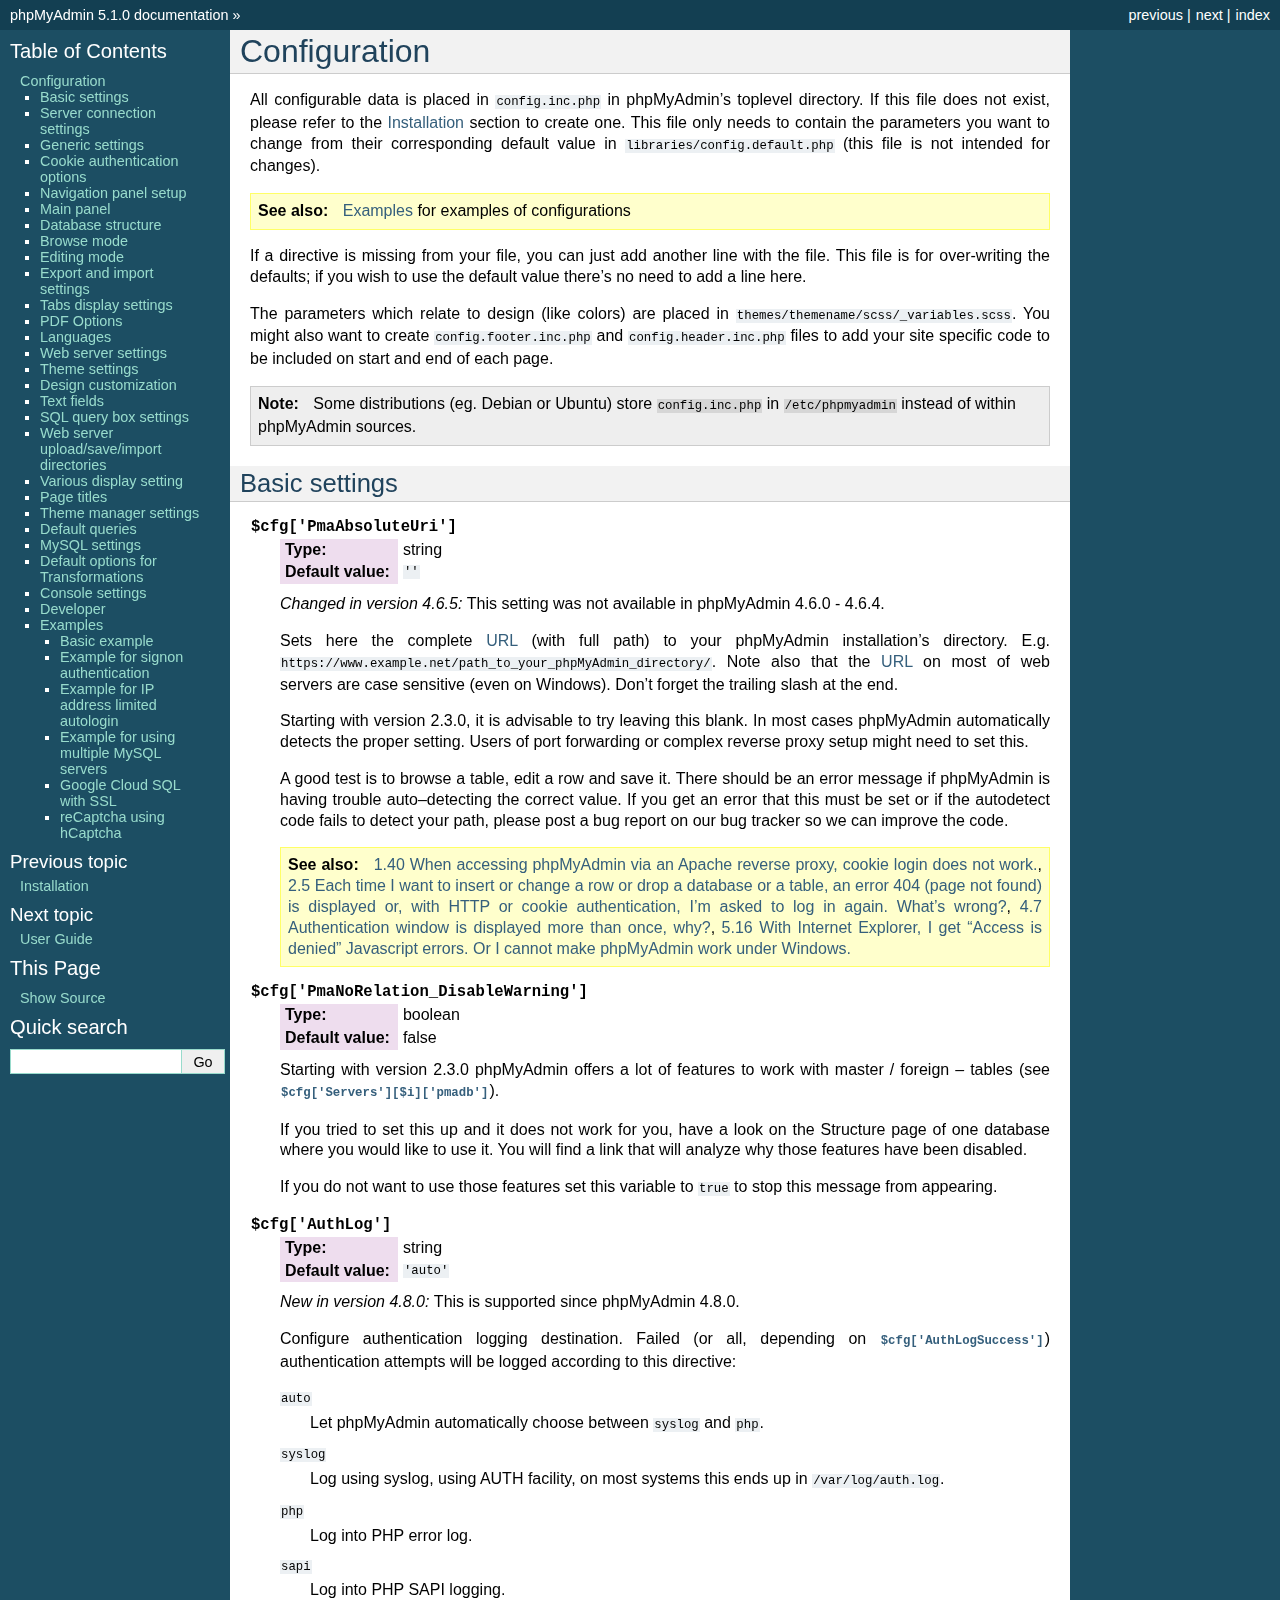
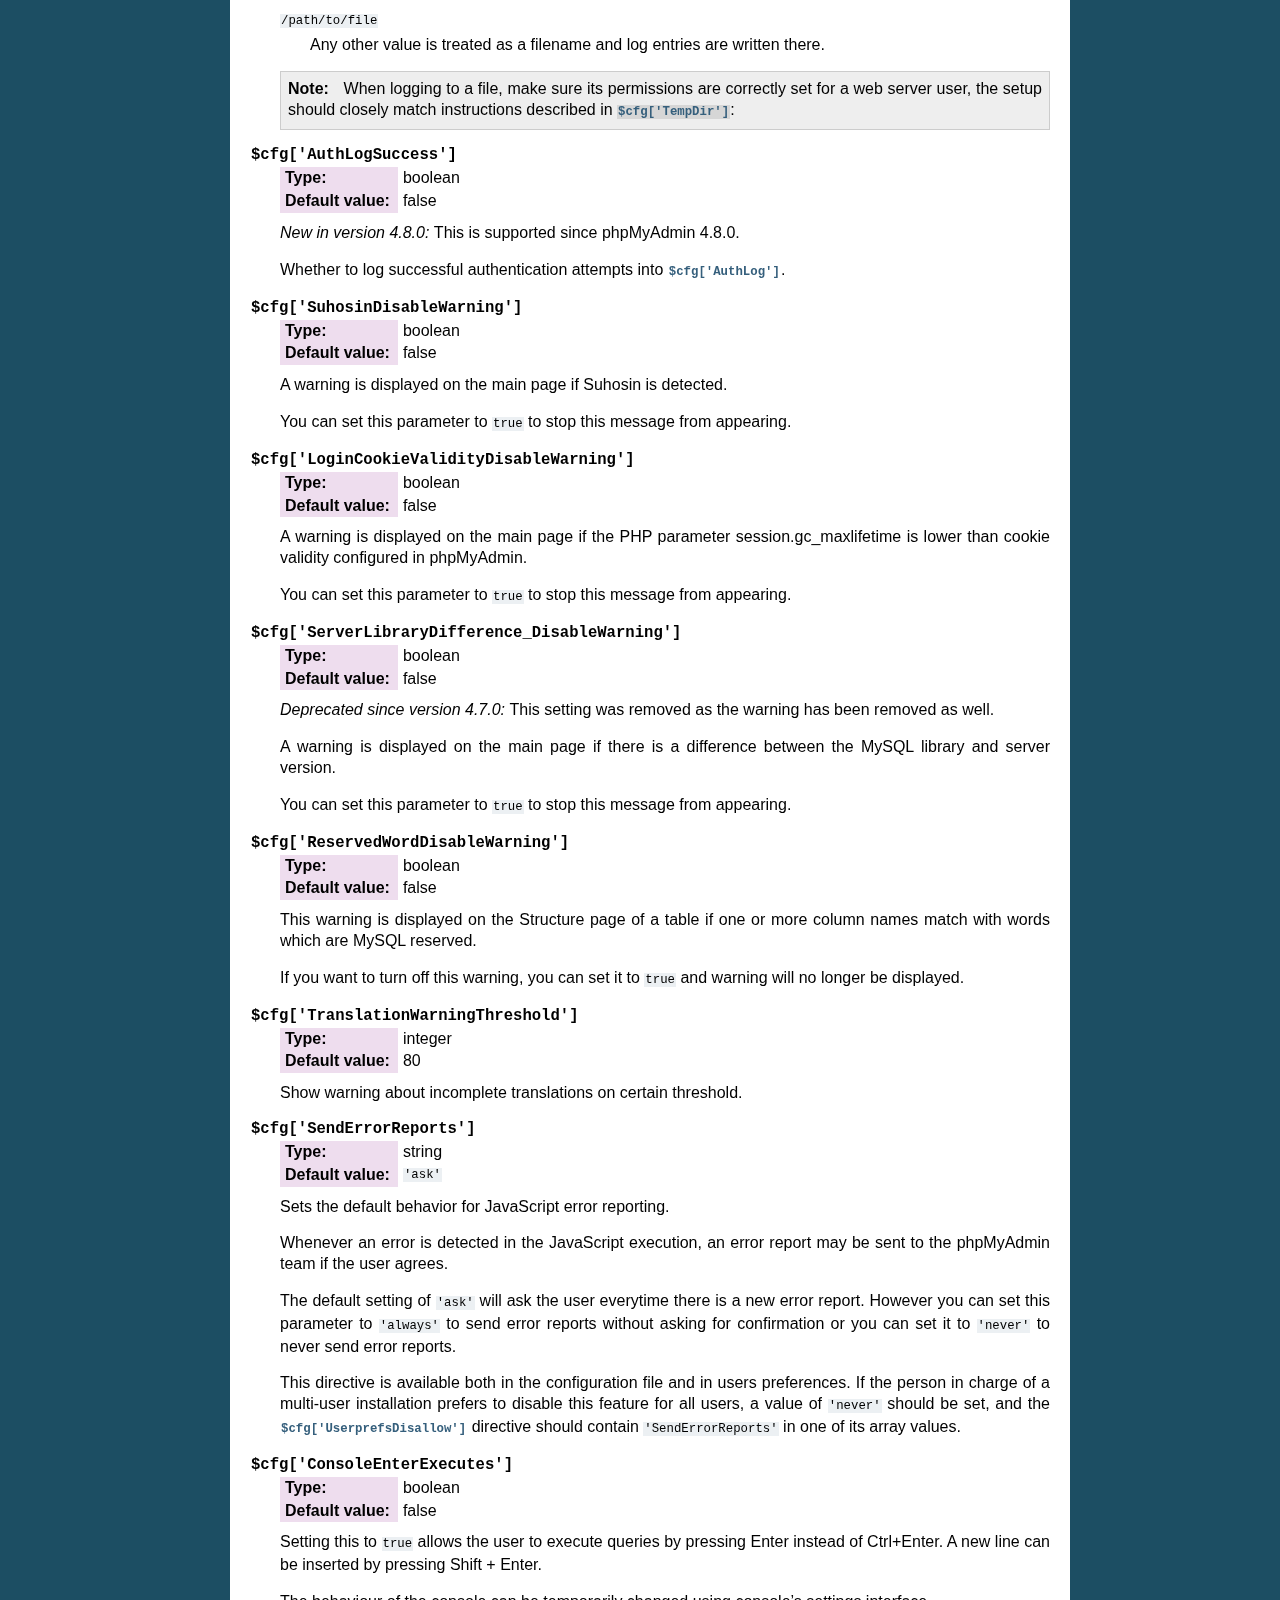
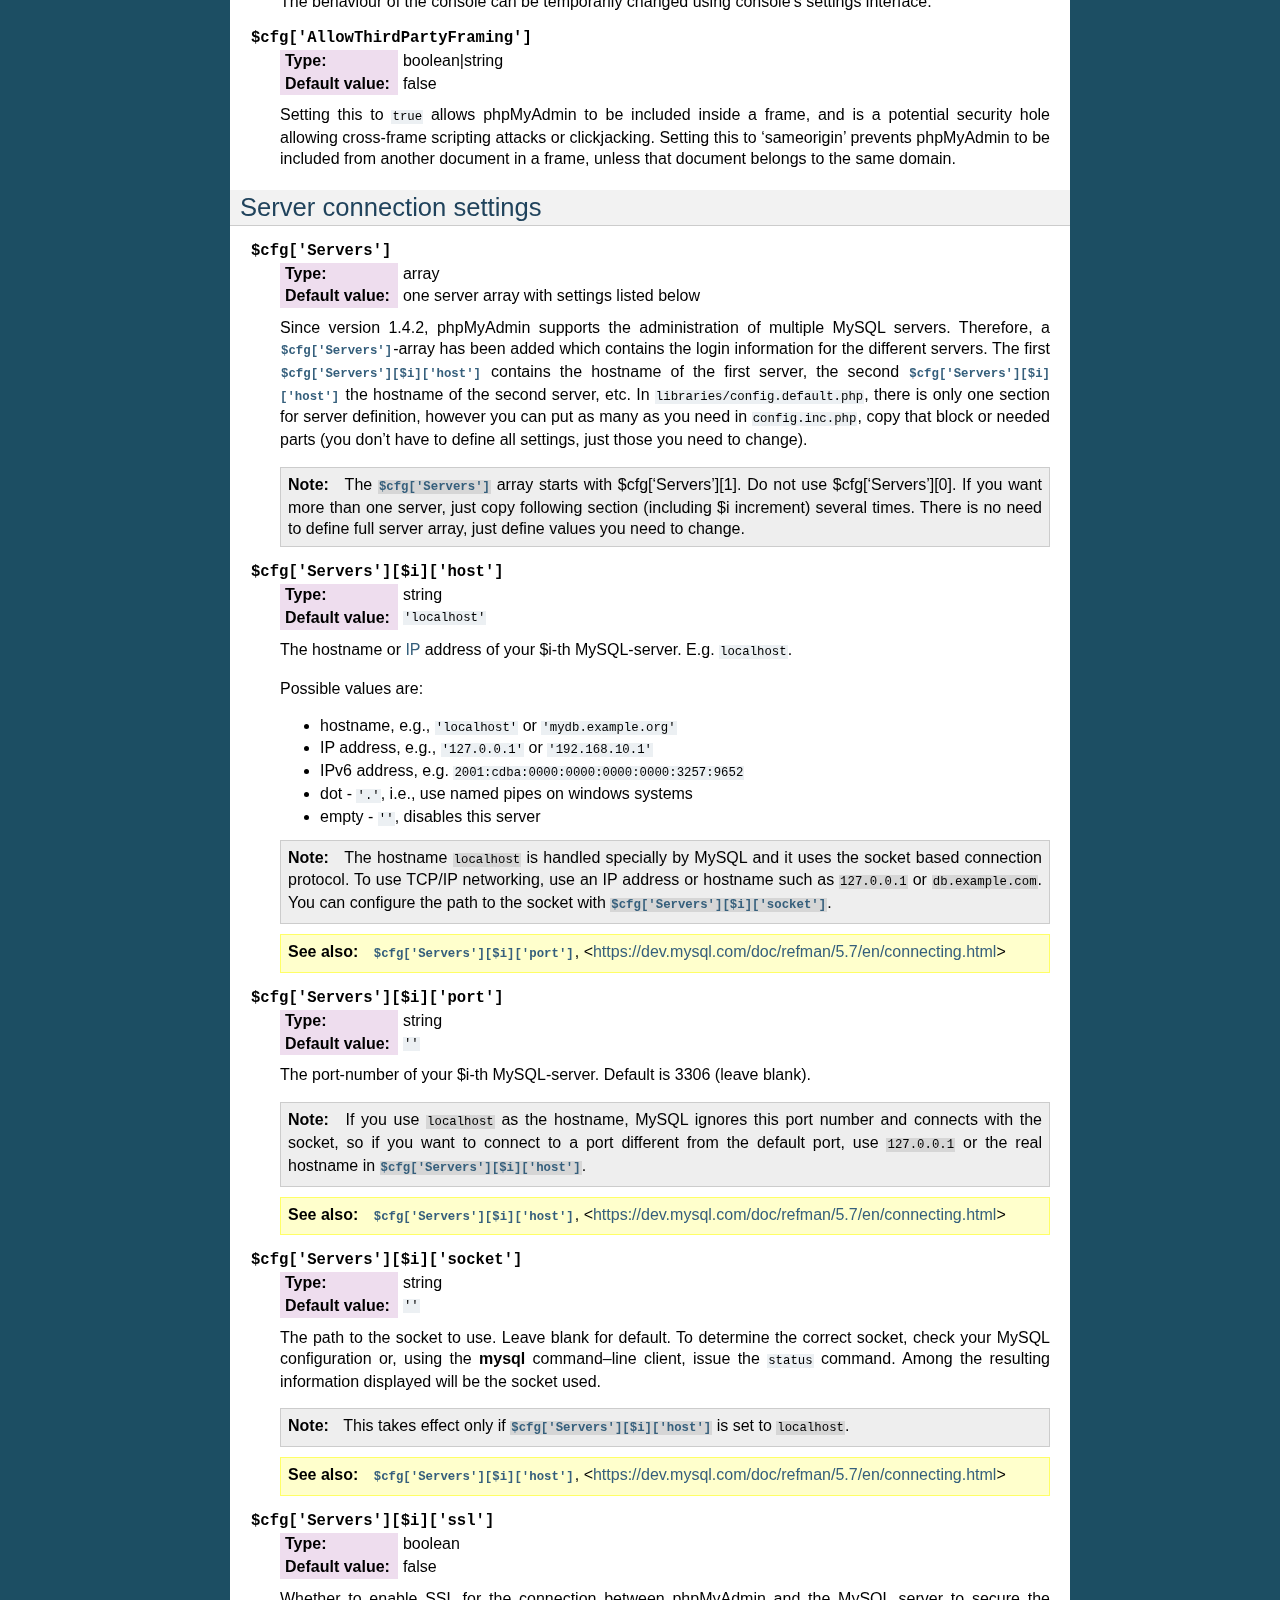
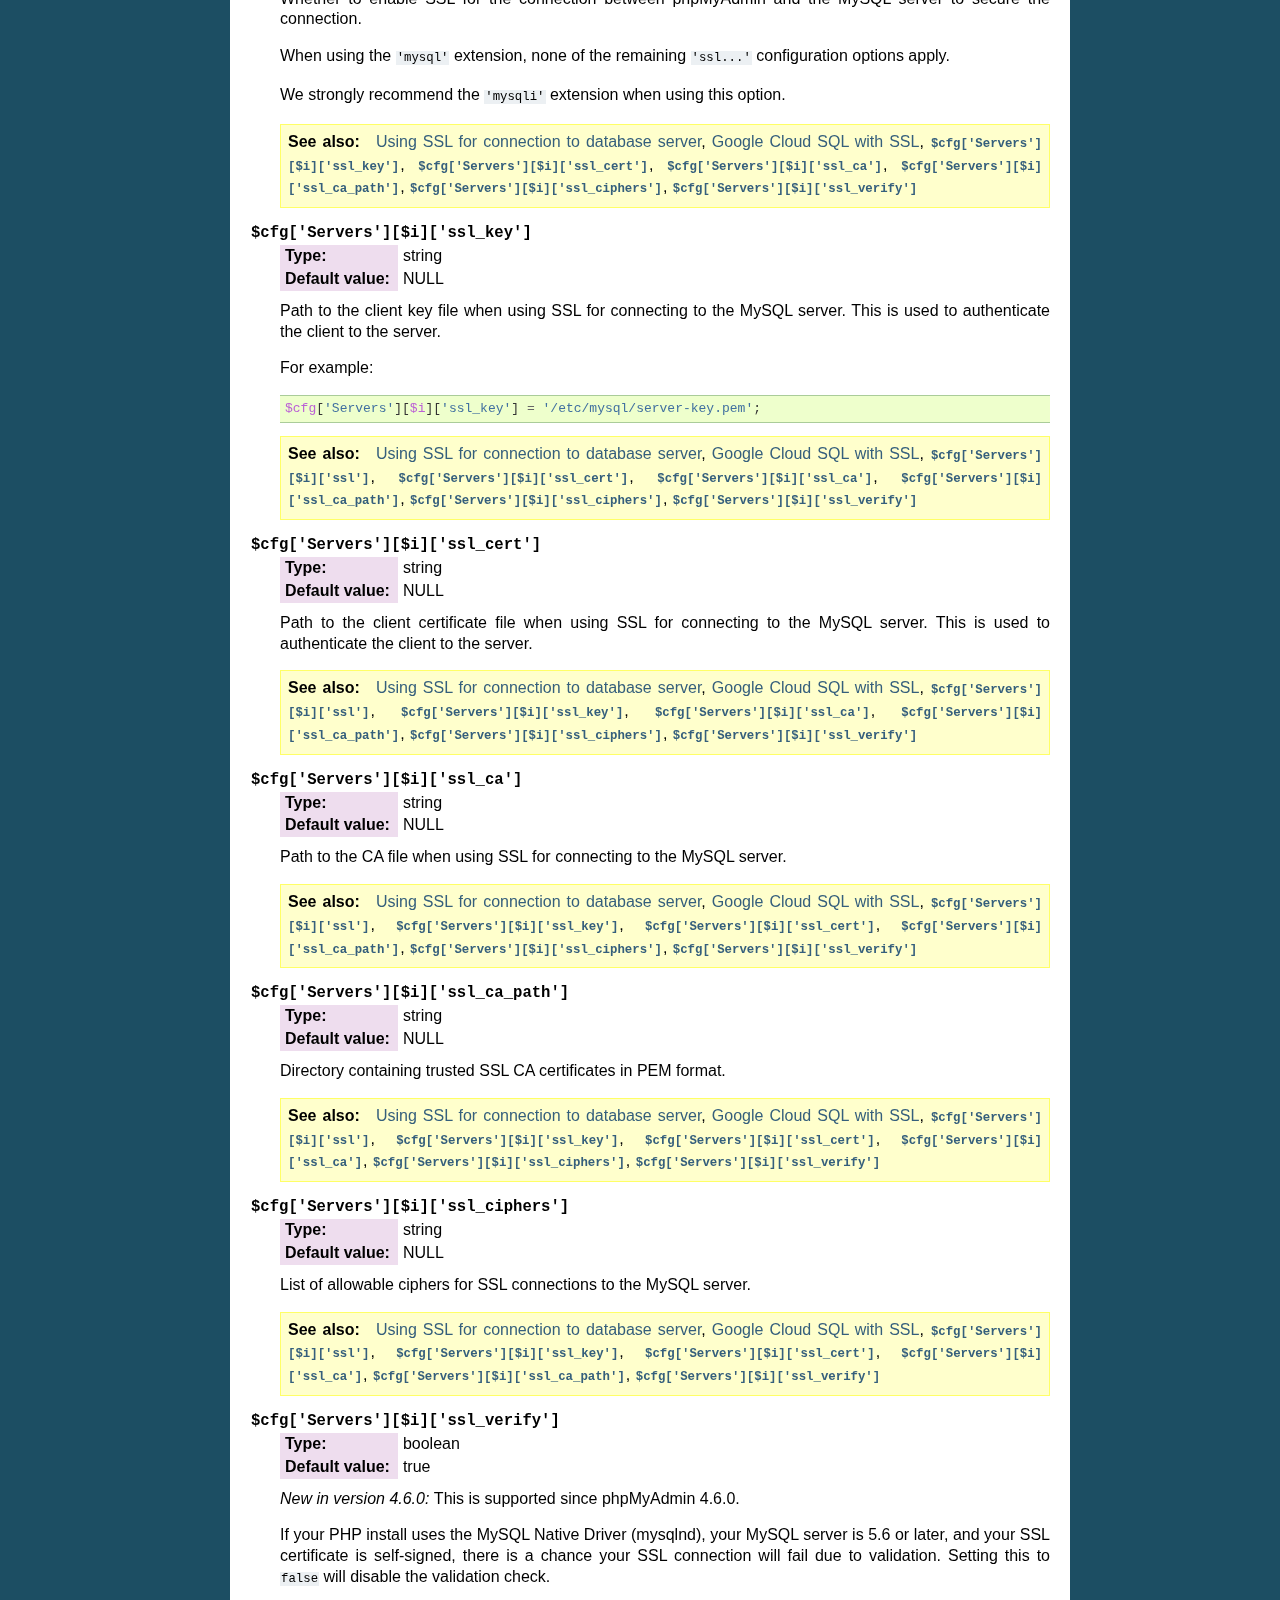
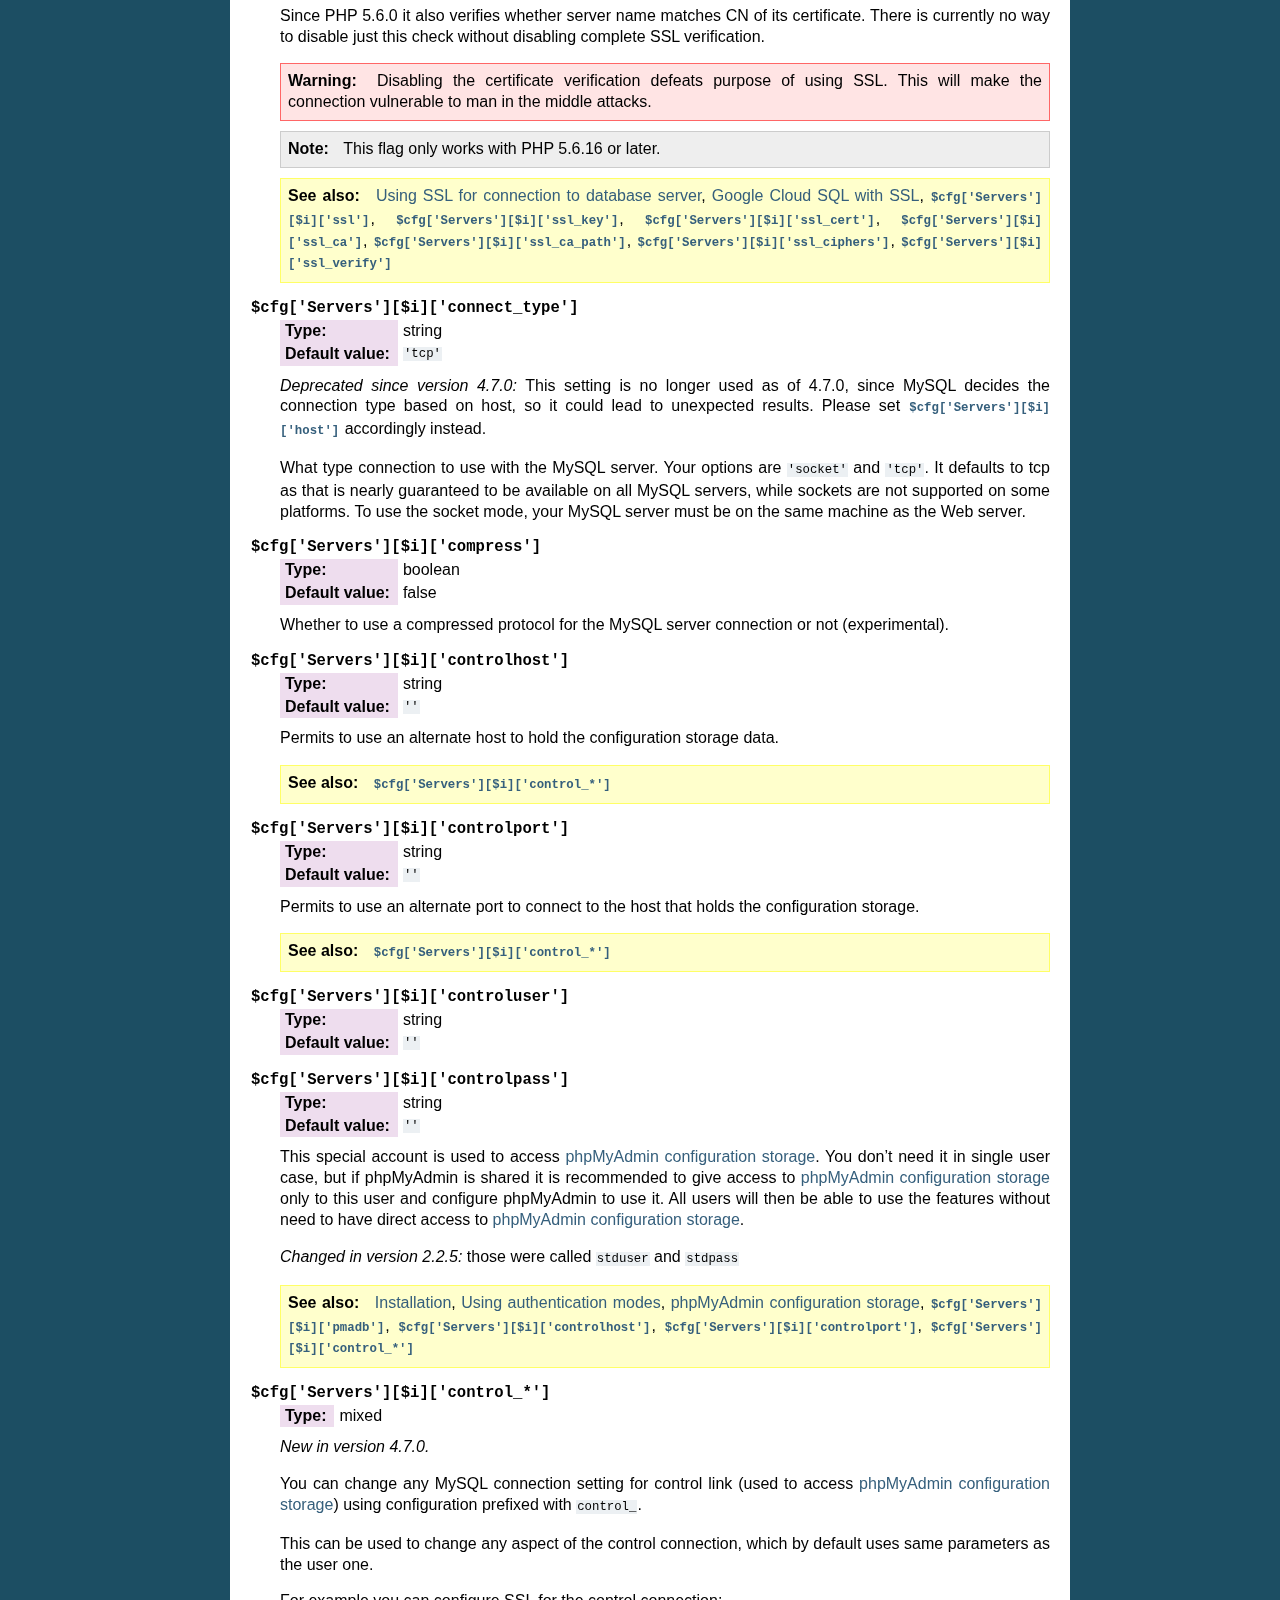
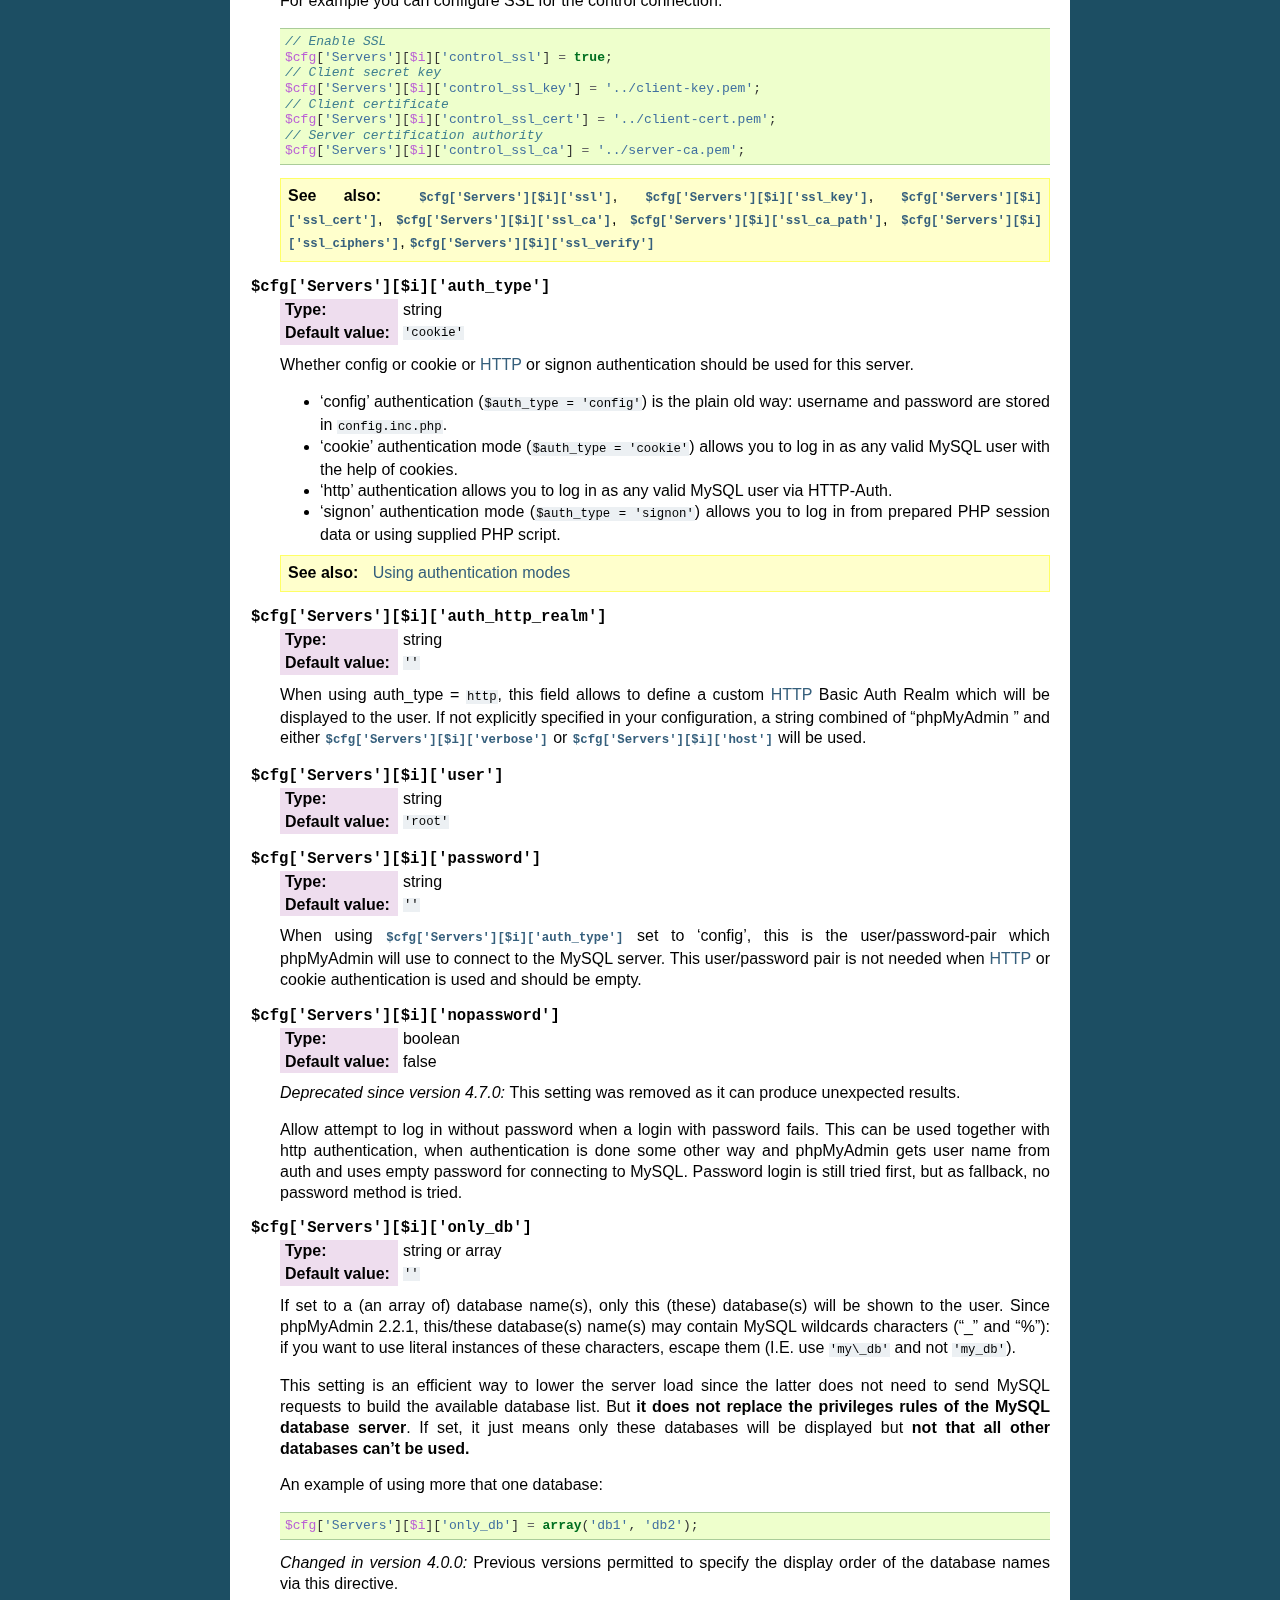
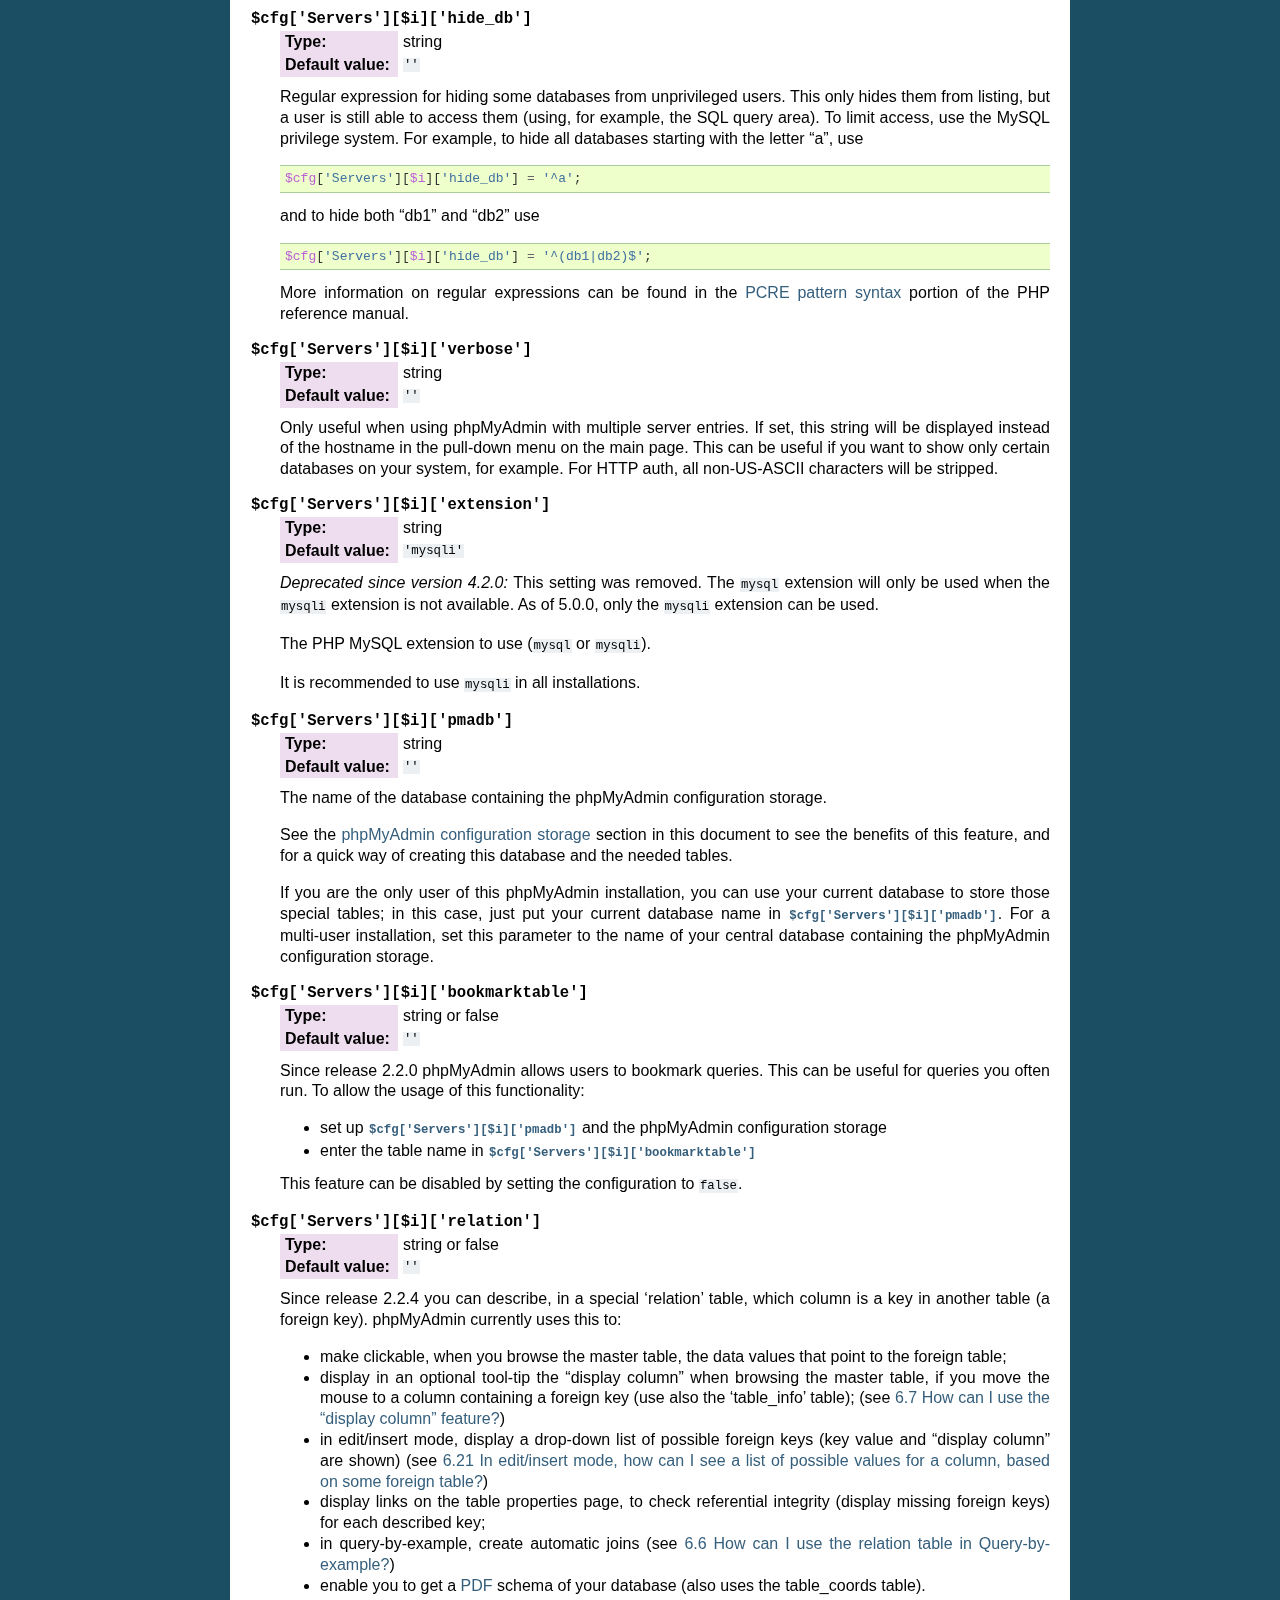
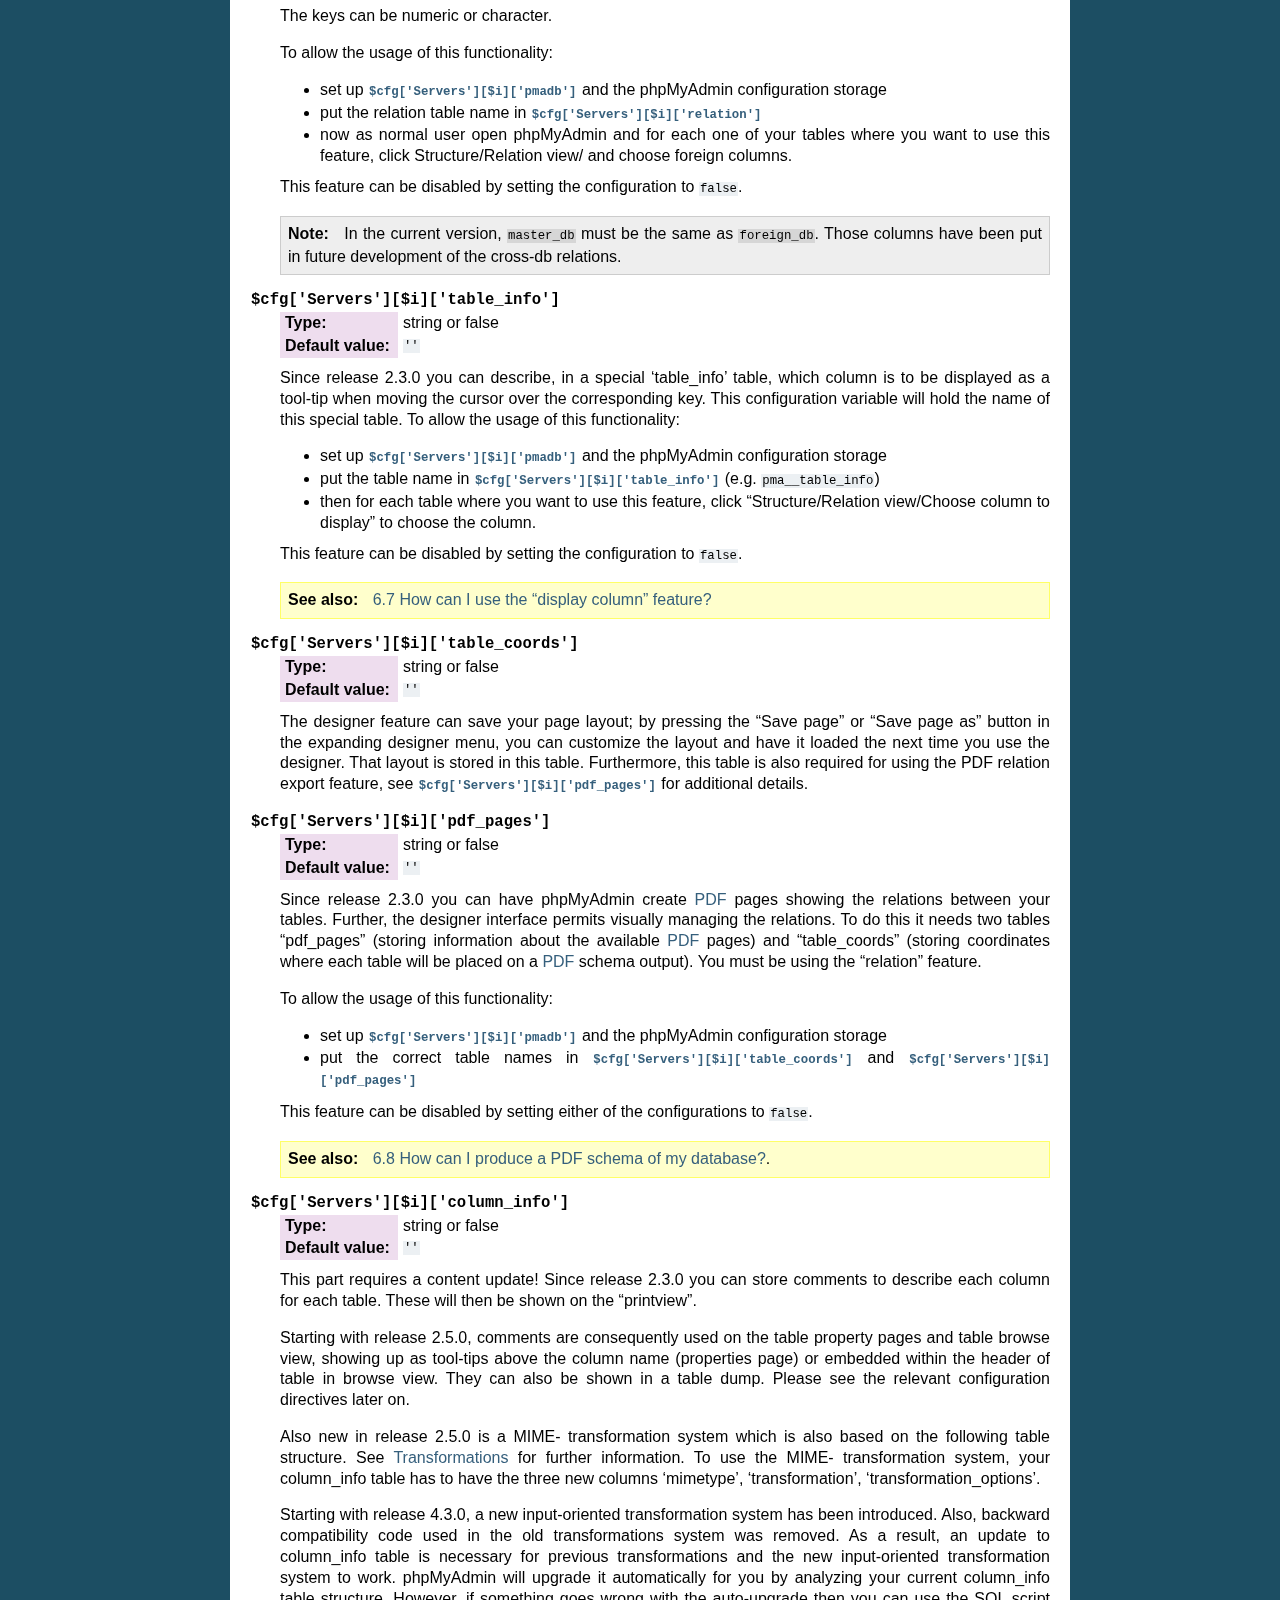
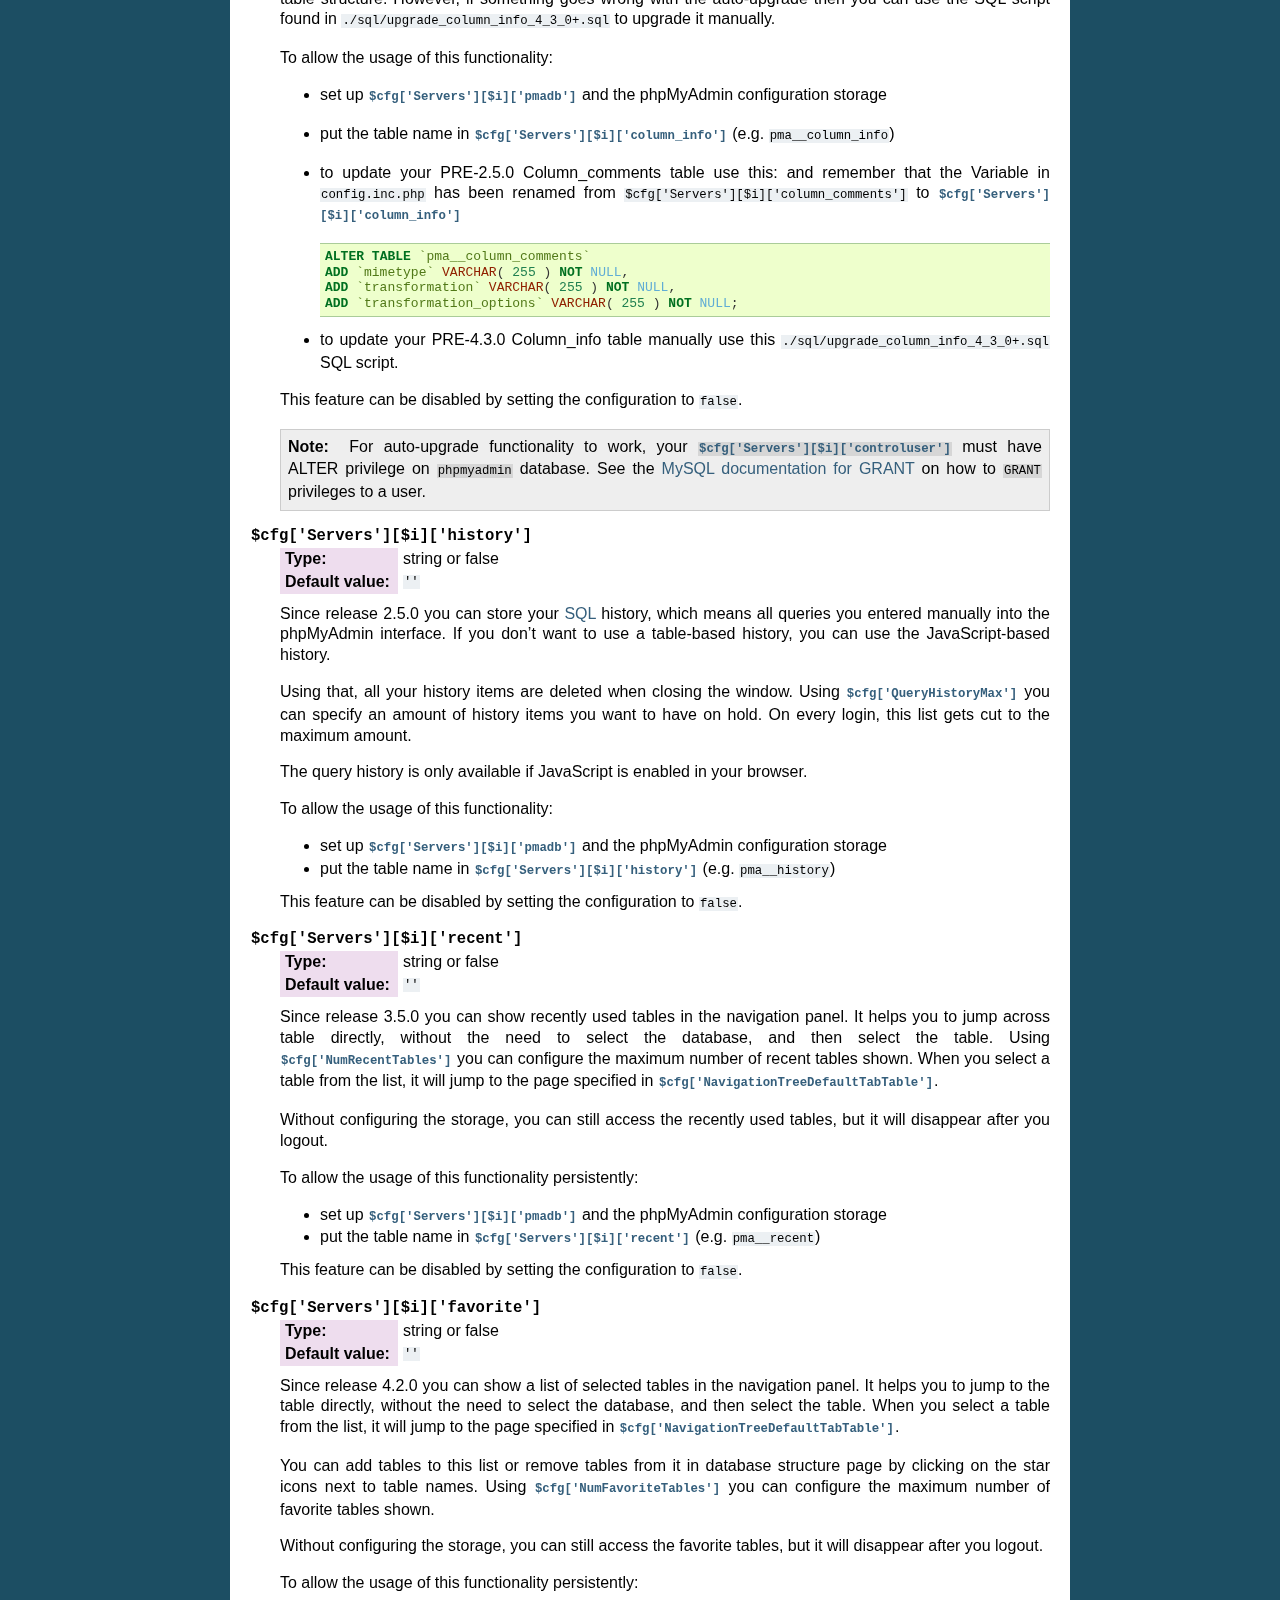
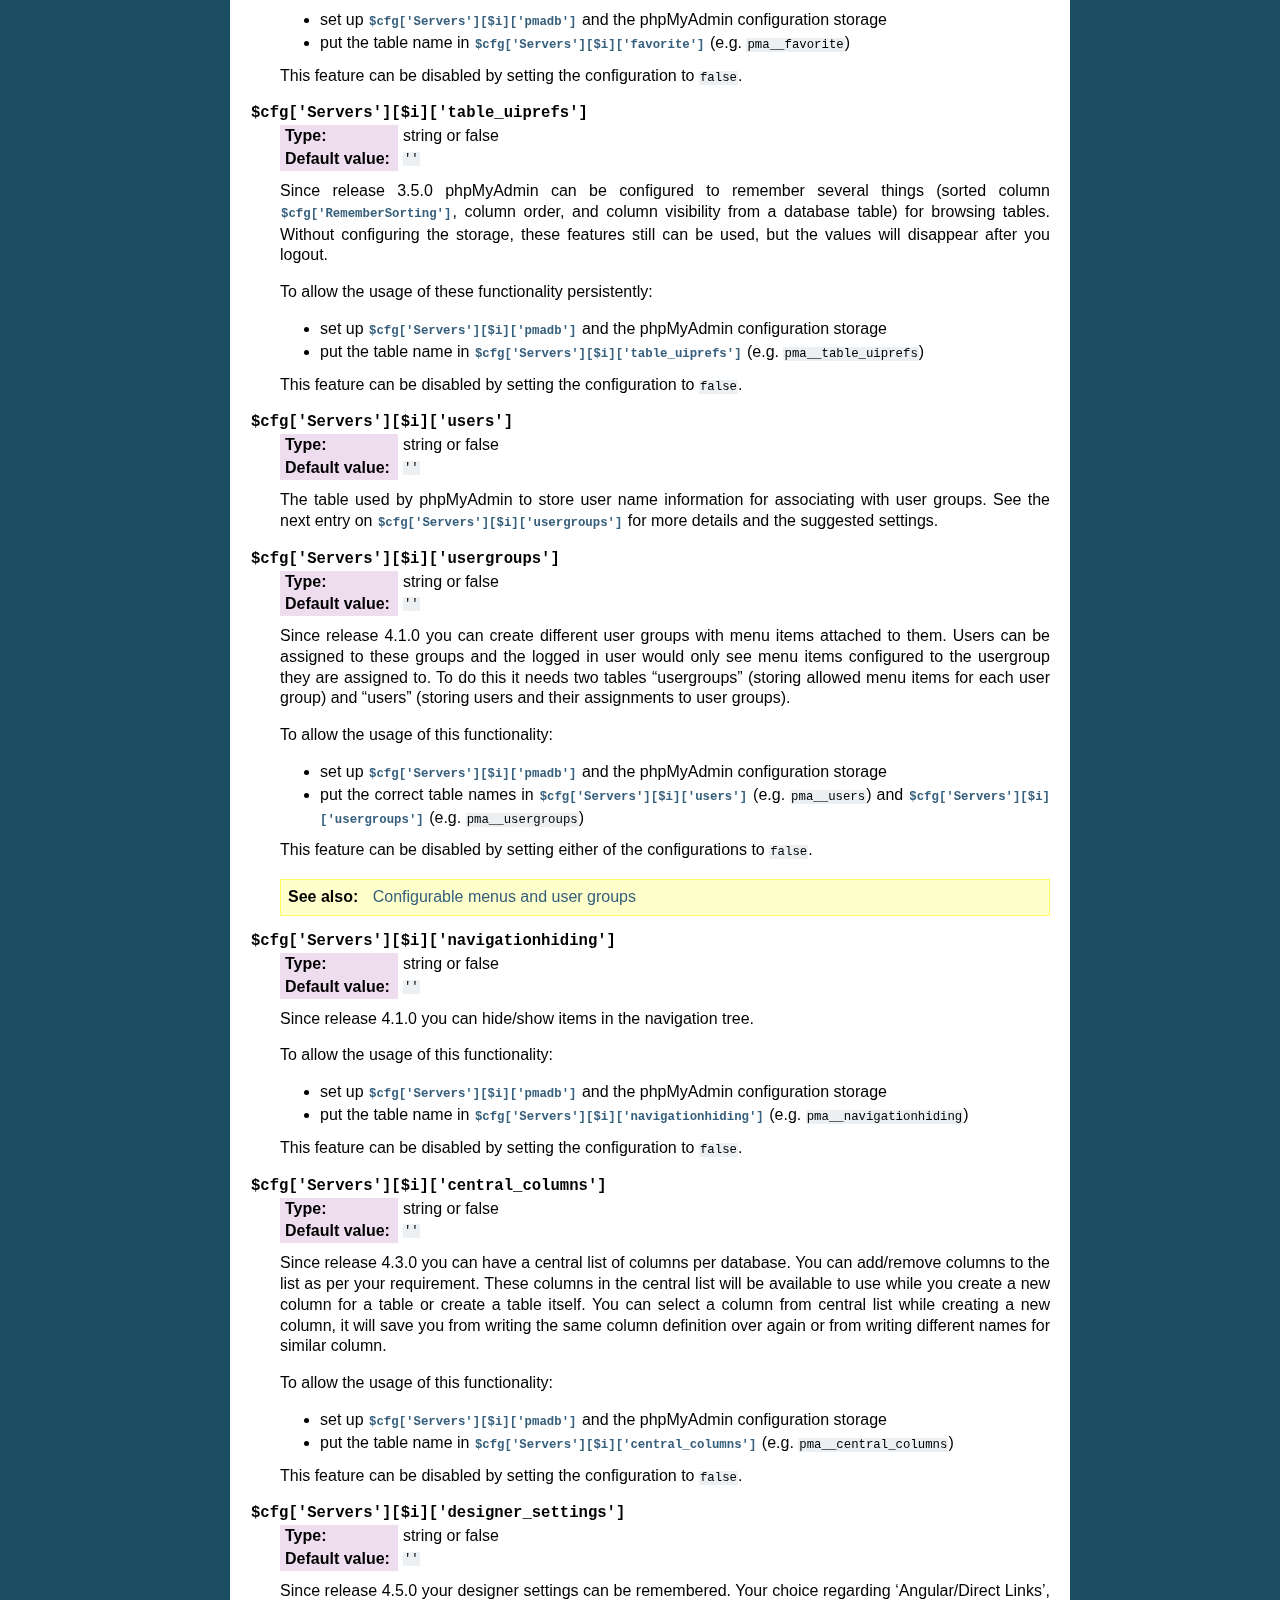
<file: moonlight/public/phpMyAdmin/doc/html/config.html>
<!DOCTYPE html PUBLIC "-//W3C//DTD XHTML 1.0 Transitional//EN"
  "http://www.w3.org/TR/xhtml1/DTD/xhtml1-transitional.dtd">

<html xmlns="http://www.w3.org/1999/xhtml">
  <head>
    <meta http-equiv="X-UA-Compatible" content="IE=Edge" />
    <meta http-equiv="Content-Type" content="text/html; charset=utf-8" />
    <title>Configuration &#8212; phpMyAdmin 5.1.0 documentation</title>
    <link rel="stylesheet" href="_static/classic.css" type="text/css" />
    <link rel="stylesheet" href="_static/pygments.css" type="text/css" />
    
    <script type="text/javascript" id="documentation_options" data-url_root="./" src="_static/documentation_options.js"></script>
    <script type="text/javascript" src="_static/jquery.js"></script>
    <script type="text/javascript" src="_static/underscore.js"></script>
    <script type="text/javascript" src="_static/doctools.js"></script>
    <script type="text/javascript" src="_static/language_data.js"></script>
    
    <link rel="index" title="Index" href="genindex.html" />
    <link rel="search" title="Search" href="search.html" />
    <link rel="copyright" title="Copyright" href="copyright.html" />
    <link rel="next" title="User Guide" href="user.html" />
    <link rel="prev" title="Installation" href="setup.html" /> 
  </head><body>
    <div class="related" role="navigation" aria-label="related navigation">
      <h3>Navigation</h3>
      <ul>
        <li class="right" style="margin-right: 10px">
          <a href="genindex.html" title="General Index"
             accesskey="I">index</a></li>
        <li class="right" >
          <a href="user.html" title="User Guide"
             accesskey="N">next</a> |</li>
        <li class="right" >
          <a href="setup.html" title="Installation"
             accesskey="P">previous</a> |</li>
        <li class="nav-item nav-item-0"><a href="index.html">phpMyAdmin 5.1.0 documentation</a> &#187;</li> 
      </ul>
    </div>  

    <div class="document">
      <div class="documentwrapper">
        <div class="bodywrapper">
          <div class="body" role="main">
            
  <div class="section" id="configuration">
<span id="config"></span><span id="index-0"></span><h1>Configuration<a class="headerlink" href="#configuration" title="Permalink to this headline">¶</a></h1>
<p>All configurable data is placed in <code class="file docutils literal notranslate"><span class="pre">config.inc.php</span></code> in phpMyAdmin’s
toplevel directory.  If this file does not exist, please refer to the
<a class="reference internal" href="setup.html#setup"><span class="std std-ref">Installation</span></a> section to create one. This file only needs to contain the
parameters you want to change from their corresponding default value in
<code class="file docutils literal notranslate"><span class="pre">libraries/config.default.php</span></code> (this file is not intended for changes).</p>
<div class="admonition seealso">
<p class="first admonition-title">See also</p>
<p class="last"><a class="reference internal" href="#config-examples"><span class="std std-ref">Examples</span></a> for examples of configurations</p>
</div>
<p>If a directive is missing from your file, you can just add another line with
the file. This file is for over-writing the defaults; if you wish to use the
default value there’s no need to add a line here.</p>
<p>The parameters which relate to design (like colors) are placed in
<code class="file docutils literal notranslate"><span class="pre">themes/themename/scss/_variables.scss</span></code>. You might also want to create
<code class="file docutils literal notranslate"><span class="pre">config.footer.inc.php</span></code> and <code class="file docutils literal notranslate"><span class="pre">config.header.inc.php</span></code> files to add
your site specific code to be included on start and end of each page.</p>
<div class="admonition note">
<p class="first admonition-title">Note</p>
<p class="last">Some distributions (eg. Debian or Ubuntu) store <code class="file docutils literal notranslate"><span class="pre">config.inc.php</span></code> in
<code class="docutils literal notranslate"><span class="pre">/etc/phpmyadmin</span></code> instead of within phpMyAdmin sources.</p>
</div>
<div class="section" id="basic-settings">
<h2>Basic settings<a class="headerlink" href="#basic-settings" title="Permalink to this headline">¶</a></h2>
<dl class="option">
<dt id="cfg_PmaAbsoluteUri">
<code class="descname">$cfg['PmaAbsoluteUri']</code><a class="headerlink" href="#cfg_PmaAbsoluteUri" title="Permalink to this definition">¶</a></dt>
<dd><table class="docutils field-list" frame="void" rules="none">
<col class="field-name" />
<col class="field-body" />
<tbody valign="top">
<tr class="field-odd field"><th class="field-name">Type:</th><td class="field-body">string</td>
</tr>
<tr class="field-even field"><th class="field-name">Default value:</th><td class="field-body"><code class="docutils literal notranslate"><span class="pre">''</span></code></td>
</tr>
</tbody>
</table>
<div class="versionchanged">
<p><span class="versionmodified">Changed in version 4.6.5: </span>This setting was not available in phpMyAdmin 4.6.0 - 4.6.4.</p>
</div>
<p>Sets here the complete <a class="reference internal" href="glossary.html#term-url"><span class="xref std std-term">URL</span></a> (with full path) to your phpMyAdmin
installation’s directory. E.g.
<code class="docutils literal notranslate"><span class="pre">https://www.example.net/path_to_your_phpMyAdmin_directory/</span></code>. Note also
that the <a class="reference internal" href="glossary.html#term-url"><span class="xref std std-term">URL</span></a> on most of web servers are case sensitive (even on
Windows). Don’t forget the trailing slash at the end.</p>
<p>Starting with version 2.3.0, it is advisable to try leaving this blank. In
most cases phpMyAdmin automatically detects the proper setting. Users of
port forwarding or complex reverse proxy setup might need to set this.</p>
<p>A good test is to browse a table, edit a row and save it. There should be
an error message if phpMyAdmin is having trouble auto–detecting the correct
value. If you get an error that this must be set or if the autodetect code
fails to detect your path, please post a bug report on our bug tracker so
we can improve the code.</p>
<div class="admonition seealso">
<p class="first admonition-title">See also</p>
<p class="last"><a class="reference internal" href="faq.html#faq1-40"><span class="std std-ref">1.40 When accessing phpMyAdmin via an Apache reverse proxy, cookie login does not work.</span></a>, <a class="reference internal" href="faq.html#faq2-5"><span class="std std-ref">2.5 Each time I want to insert or change a row or drop a database or a table, an error 404 (page not found) is displayed or, with HTTP or cookie authentication, I’m asked to log in again. What’s wrong?</span></a>, <a class="reference internal" href="faq.html#faq4-7"><span class="std std-ref">4.7 Authentication window is displayed more than once, why?</span></a>, <a class="reference internal" href="faq.html#faq5-16"><span class="std std-ref">5.16 With Internet Explorer, I get “Access is denied” Javascript errors. Or I cannot make phpMyAdmin work under Windows.</span></a></p>
</div>
</dd></dl>

<dl class="option">
<dt id="cfg_PmaNoRelation_DisableWarning">
<code class="descname">$cfg['PmaNoRelation_DisableWarning']</code><a class="headerlink" href="#cfg_PmaNoRelation_DisableWarning" title="Permalink to this definition">¶</a></dt>
<dd><table class="docutils field-list" frame="void" rules="none">
<col class="field-name" />
<col class="field-body" />
<tbody valign="top">
<tr class="field-odd field"><th class="field-name">Type:</th><td class="field-body">boolean</td>
</tr>
<tr class="field-even field"><th class="field-name">Default value:</th><td class="field-body">false</td>
</tr>
</tbody>
</table>
<p>Starting with version 2.3.0 phpMyAdmin offers a lot of features to
work with master / foreign – tables (see <span class="target" id="index-1"></span><a class="reference internal" href="#cfg_Servers_pmadb"><code class="xref config config-option docutils literal notranslate"><span class="pre">$cfg['Servers'][$i]['pmadb']</span></code></a>).</p>
<p>If you tried to set this
up and it does not work for you, have a look on the <span class="guilabel">Structure</span> page
of one database where you would like to use it. You will find a link
that will analyze why those features have been disabled.</p>
<p>If you do not want to use those features set this variable to <code class="docutils literal notranslate"><span class="pre">true</span></code> to
stop this message from appearing.</p>
</dd></dl>

<dl class="option">
<dt id="cfg_AuthLog">
<code class="descname">$cfg['AuthLog']</code><a class="headerlink" href="#cfg_AuthLog" title="Permalink to this definition">¶</a></dt>
<dd><table class="docutils field-list" frame="void" rules="none">
<col class="field-name" />
<col class="field-body" />
<tbody valign="top">
<tr class="field-odd field"><th class="field-name">Type:</th><td class="field-body">string</td>
</tr>
<tr class="field-even field"><th class="field-name">Default value:</th><td class="field-body"><code class="docutils literal notranslate"><span class="pre">'auto'</span></code></td>
</tr>
</tbody>
</table>
<div class="versionadded">
<p><span class="versionmodified">New in version 4.8.0: </span>This is supported since phpMyAdmin 4.8.0.</p>
</div>
<p>Configure authentication logging destination. Failed (or all, depending on
<span class="target" id="index-2"></span><a class="reference internal" href="#cfg_AuthLogSuccess"><code class="xref config config-option docutils literal notranslate"><span class="pre">$cfg['AuthLogSuccess']</span></code></a>) authentication attempts will be
logged according to this directive:</p>
<dl class="docutils">
<dt><code class="docutils literal notranslate"><span class="pre">auto</span></code></dt>
<dd>Let phpMyAdmin automatically choose between <code class="docutils literal notranslate"><span class="pre">syslog</span></code> and <code class="docutils literal notranslate"><span class="pre">php</span></code>.</dd>
<dt><code class="docutils literal notranslate"><span class="pre">syslog</span></code></dt>
<dd>Log using syslog, using AUTH facility, on most systems this ends up
in <code class="file docutils literal notranslate"><span class="pre">/var/log/auth.log</span></code>.</dd>
<dt><code class="docutils literal notranslate"><span class="pre">php</span></code></dt>
<dd>Log into PHP error log.</dd>
<dt><code class="docutils literal notranslate"><span class="pre">sapi</span></code></dt>
<dd>Log into PHP SAPI logging.</dd>
<dt><code class="docutils literal notranslate"><span class="pre">/path/to/file</span></code></dt>
<dd>Any other value is treated as a filename and log entries are written there.</dd>
</dl>
<div class="admonition note">
<p class="first admonition-title">Note</p>
<p class="last">When logging to a file, make sure its permissions are correctly set
for a web server user, the setup should closely match instructions
described in <span class="target" id="index-3"></span><a class="reference internal" href="#cfg_TempDir"><code class="xref config config-option docutils literal notranslate"><span class="pre">$cfg['TempDir']</span></code></a>:</p>
</div>
</dd></dl>

<dl class="option">
<dt id="cfg_AuthLogSuccess">
<code class="descname">$cfg['AuthLogSuccess']</code><a class="headerlink" href="#cfg_AuthLogSuccess" title="Permalink to this definition">¶</a></dt>
<dd><table class="docutils field-list" frame="void" rules="none">
<col class="field-name" />
<col class="field-body" />
<tbody valign="top">
<tr class="field-odd field"><th class="field-name">Type:</th><td class="field-body">boolean</td>
</tr>
<tr class="field-even field"><th class="field-name">Default value:</th><td class="field-body">false</td>
</tr>
</tbody>
</table>
<div class="versionadded">
<p><span class="versionmodified">New in version 4.8.0: </span>This is supported since phpMyAdmin 4.8.0.</p>
</div>
<p>Whether to log successful authentication attempts into
<span class="target" id="index-4"></span><a class="reference internal" href="#cfg_AuthLog"><code class="xref config config-option docutils literal notranslate"><span class="pre">$cfg['AuthLog']</span></code></a>.</p>
</dd></dl>

<dl class="option">
<dt id="cfg_SuhosinDisableWarning">
<code class="descname">$cfg['SuhosinDisableWarning']</code><a class="headerlink" href="#cfg_SuhosinDisableWarning" title="Permalink to this definition">¶</a></dt>
<dd><table class="docutils field-list" frame="void" rules="none">
<col class="field-name" />
<col class="field-body" />
<tbody valign="top">
<tr class="field-odd field"><th class="field-name">Type:</th><td class="field-body">boolean</td>
</tr>
<tr class="field-even field"><th class="field-name">Default value:</th><td class="field-body">false</td>
</tr>
</tbody>
</table>
<p>A warning is displayed on the main page if Suhosin is detected.</p>
<p>You can set this parameter to <code class="docutils literal notranslate"><span class="pre">true</span></code> to stop this message from appearing.</p>
</dd></dl>

<dl class="option">
<dt id="cfg_LoginCookieValidityDisableWarning">
<code class="descname">$cfg['LoginCookieValidityDisableWarning']</code><a class="headerlink" href="#cfg_LoginCookieValidityDisableWarning" title="Permalink to this definition">¶</a></dt>
<dd><table class="docutils field-list" frame="void" rules="none">
<col class="field-name" />
<col class="field-body" />
<tbody valign="top">
<tr class="field-odd field"><th class="field-name">Type:</th><td class="field-body">boolean</td>
</tr>
<tr class="field-even field"><th class="field-name">Default value:</th><td class="field-body">false</td>
</tr>
</tbody>
</table>
<p>A warning is displayed on the main page if the PHP parameter
session.gc_maxlifetime is lower than cookie validity configured in phpMyAdmin.</p>
<p>You can set this parameter to <code class="docutils literal notranslate"><span class="pre">true</span></code> to stop this message from appearing.</p>
</dd></dl>

<dl class="option">
<dt id="cfg_ServerLibraryDifference_DisableWarning">
<code class="descname">$cfg['ServerLibraryDifference_DisableWarning']</code><a class="headerlink" href="#cfg_ServerLibraryDifference_DisableWarning" title="Permalink to this definition">¶</a></dt>
<dd><table class="docutils field-list" frame="void" rules="none">
<col class="field-name" />
<col class="field-body" />
<tbody valign="top">
<tr class="field-odd field"><th class="field-name">Type:</th><td class="field-body">boolean</td>
</tr>
<tr class="field-even field"><th class="field-name">Default value:</th><td class="field-body">false</td>
</tr>
</tbody>
</table>
<div class="deprecated">
<p><span class="versionmodified">Deprecated since version 4.7.0: </span>This setting was removed as the warning has been removed as well.</p>
</div>
<p>A warning is displayed on the main page if there is a difference
between the MySQL library and server version.</p>
<p>You can set this parameter to <code class="docutils literal notranslate"><span class="pre">true</span></code> to stop this message from appearing.</p>
</dd></dl>

<dl class="option">
<dt id="cfg_ReservedWordDisableWarning">
<code class="descname">$cfg['ReservedWordDisableWarning']</code><a class="headerlink" href="#cfg_ReservedWordDisableWarning" title="Permalink to this definition">¶</a></dt>
<dd><table class="docutils field-list" frame="void" rules="none">
<col class="field-name" />
<col class="field-body" />
<tbody valign="top">
<tr class="field-odd field"><th class="field-name">Type:</th><td class="field-body">boolean</td>
</tr>
<tr class="field-even field"><th class="field-name">Default value:</th><td class="field-body">false</td>
</tr>
</tbody>
</table>
<p>This warning is displayed on the Structure page of a table if one or more
column names match with words which are MySQL reserved.</p>
<p>If you want to turn off this warning, you can set it to <code class="docutils literal notranslate"><span class="pre">true</span></code> and
warning will no longer be displayed.</p>
</dd></dl>

<dl class="option">
<dt id="cfg_TranslationWarningThreshold">
<code class="descname">$cfg['TranslationWarningThreshold']</code><a class="headerlink" href="#cfg_TranslationWarningThreshold" title="Permalink to this definition">¶</a></dt>
<dd><table class="docutils field-list" frame="void" rules="none">
<col class="field-name" />
<col class="field-body" />
<tbody valign="top">
<tr class="field-odd field"><th class="field-name">Type:</th><td class="field-body">integer</td>
</tr>
<tr class="field-even field"><th class="field-name">Default value:</th><td class="field-body">80</td>
</tr>
</tbody>
</table>
<p>Show warning about incomplete translations on certain threshold.</p>
</dd></dl>

<dl class="option">
<dt id="cfg_SendErrorReports">
<code class="descname">$cfg['SendErrorReports']</code><a class="headerlink" href="#cfg_SendErrorReports" title="Permalink to this definition">¶</a></dt>
<dd><table class="docutils field-list" frame="void" rules="none">
<col class="field-name" />
<col class="field-body" />
<tbody valign="top">
<tr class="field-odd field"><th class="field-name">Type:</th><td class="field-body">string</td>
</tr>
<tr class="field-even field"><th class="field-name">Default value:</th><td class="field-body"><code class="docutils literal notranslate"><span class="pre">'ask'</span></code></td>
</tr>
</tbody>
</table>
<p>Sets the default behavior for JavaScript error reporting.</p>
<p>Whenever an error is detected in the JavaScript execution, an error report
may be sent to the phpMyAdmin team if the user agrees.</p>
<p>The default setting of <code class="docutils literal notranslate"><span class="pre">'ask'</span></code> will ask the user everytime there is a new
error report. However you can set this parameter to <code class="docutils literal notranslate"><span class="pre">'always'</span></code> to send error
reports without asking for confirmation or you can set it to <code class="docutils literal notranslate"><span class="pre">'never'</span></code> to
never send error reports.</p>
<p>This directive is available both in the configuration file and in users
preferences. If the person in charge of a multi-user installation prefers
to disable this feature for all users, a value of <code class="docutils literal notranslate"><span class="pre">'never'</span></code> should be
set, and the <span class="target" id="index-5"></span><a class="reference internal" href="#cfg_UserprefsDisallow"><code class="xref config config-option docutils literal notranslate"><span class="pre">$cfg['UserprefsDisallow']</span></code></a> directive should
contain <code class="docutils literal notranslate"><span class="pre">'SendErrorReports'</span></code> in one of its array values.</p>
</dd></dl>

<dl class="option">
<dt id="cfg_ConsoleEnterExecutes">
<code class="descname">$cfg['ConsoleEnterExecutes']</code><a class="headerlink" href="#cfg_ConsoleEnterExecutes" title="Permalink to this definition">¶</a></dt>
<dd><table class="docutils field-list" frame="void" rules="none">
<col class="field-name" />
<col class="field-body" />
<tbody valign="top">
<tr class="field-odd field"><th class="field-name">Type:</th><td class="field-body">boolean</td>
</tr>
<tr class="field-even field"><th class="field-name">Default value:</th><td class="field-body">false</td>
</tr>
</tbody>
</table>
<p>Setting this to <code class="docutils literal notranslate"><span class="pre">true</span></code> allows the user to execute queries by pressing Enter
instead of Ctrl+Enter. A new line can be inserted by pressing Shift + Enter.</p>
<p>The behaviour of the console can be temporarily changed using console’s
settings interface.</p>
</dd></dl>

<dl class="option">
<dt id="cfg_AllowThirdPartyFraming">
<code class="descname">$cfg['AllowThirdPartyFraming']</code><a class="headerlink" href="#cfg_AllowThirdPartyFraming" title="Permalink to this definition">¶</a></dt>
<dd><table class="docutils field-list" frame="void" rules="none">
<col class="field-name" />
<col class="field-body" />
<tbody valign="top">
<tr class="field-odd field"><th class="field-name">Type:</th><td class="field-body">boolean|string</td>
</tr>
<tr class="field-even field"><th class="field-name">Default value:</th><td class="field-body">false</td>
</tr>
</tbody>
</table>
<p>Setting this to <code class="docutils literal notranslate"><span class="pre">true</span></code> allows phpMyAdmin to be included inside a frame,
and is a potential security hole allowing cross-frame scripting attacks or
clickjacking. Setting this to ‘sameorigin’ prevents phpMyAdmin to be
included from another document in a frame, unless that document belongs
to the same domain.</p>
</dd></dl>

</div>
<div class="section" id="server-connection-settings">
<h2>Server connection settings<a class="headerlink" href="#server-connection-settings" title="Permalink to this headline">¶</a></h2>
<dl class="option">
<dt id="cfg_Servers">
<code class="descname">$cfg['Servers']</code><a class="headerlink" href="#cfg_Servers" title="Permalink to this definition">¶</a></dt>
<dd><table class="docutils field-list" frame="void" rules="none">
<col class="field-name" />
<col class="field-body" />
<tbody valign="top">
<tr class="field-odd field"><th class="field-name">Type:</th><td class="field-body">array</td>
</tr>
<tr class="field-even field"><th class="field-name">Default value:</th><td class="field-body">one server array with settings listed below</td>
</tr>
</tbody>
</table>
<p>Since version 1.4.2, phpMyAdmin supports the administration of multiple
MySQL servers. Therefore, a <span class="target" id="index-6"></span><a class="reference internal" href="#cfg_Servers"><code class="xref config config-option docutils literal notranslate"><span class="pre">$cfg['Servers']</span></code></a>-array has been
added which contains the login information for the different servers. The
first <span class="target" id="index-7"></span><a class="reference internal" href="#cfg_Servers_host"><code class="xref config config-option docutils literal notranslate"><span class="pre">$cfg['Servers'][$i]['host']</span></code></a> contains the hostname of
the first server, the second <span class="target" id="index-8"></span><a class="reference internal" href="#cfg_Servers_host"><code class="xref config config-option docutils literal notranslate"><span class="pre">$cfg['Servers'][$i]['host']</span></code></a>
the hostname of the second server, etc. In
<code class="file docutils literal notranslate"><span class="pre">libraries/config.default.php</span></code>, there is only one section for server
definition, however you can put as many as you need in
<code class="file docutils literal notranslate"><span class="pre">config.inc.php</span></code>, copy that block or needed parts (you don’t have to
define all settings, just those you need to change).</p>
<div class="admonition note">
<p class="first admonition-title">Note</p>
<p class="last">The <span class="target" id="index-9"></span><a class="reference internal" href="#cfg_Servers"><code class="xref config config-option docutils literal notranslate"><span class="pre">$cfg['Servers']</span></code></a> array starts with
$cfg[‘Servers’][1]. Do not use $cfg[‘Servers’][0]. If you want more
than one server, just copy following section (including $i
increment) several times. There is no need to define full server
array, just define values you need to change.</p>
</div>
</dd></dl>

<dl class="option">
<dt id="cfg_Servers_host">
<code class="descname">$cfg['Servers'][$i]['host']</code><a class="headerlink" href="#cfg_Servers_host" title="Permalink to this definition">¶</a></dt>
<dd><table class="docutils field-list" frame="void" rules="none">
<col class="field-name" />
<col class="field-body" />
<tbody valign="top">
<tr class="field-odd field"><th class="field-name">Type:</th><td class="field-body">string</td>
</tr>
<tr class="field-even field"><th class="field-name">Default value:</th><td class="field-body"><code class="docutils literal notranslate"><span class="pre">'localhost'</span></code></td>
</tr>
</tbody>
</table>
<p>The hostname or <a class="reference internal" href="glossary.html#term-ip"><span class="xref std std-term">IP</span></a> address of your $i-th MySQL-server. E.g.
<code class="docutils literal notranslate"><span class="pre">localhost</span></code>.</p>
<p>Possible values are:</p>
<ul class="simple">
<li>hostname, e.g., <code class="docutils literal notranslate"><span class="pre">'localhost'</span></code> or <code class="docutils literal notranslate"><span class="pre">'mydb.example.org'</span></code></li>
<li>IP address, e.g., <code class="docutils literal notranslate"><span class="pre">'127.0.0.1'</span></code> or <code class="docutils literal notranslate"><span class="pre">'192.168.10.1'</span></code></li>
<li>IPv6 address, e.g. <code class="docutils literal notranslate"><span class="pre">2001:cdba:0000:0000:0000:0000:3257:9652</span></code></li>
<li>dot - <code class="docutils literal notranslate"><span class="pre">'.'</span></code>, i.e., use named pipes on windows systems</li>
<li>empty - <code class="docutils literal notranslate"><span class="pre">''</span></code>, disables this server</li>
</ul>
<div class="admonition note">
<p class="first admonition-title">Note</p>
<p class="last">The hostname <code class="docutils literal notranslate"><span class="pre">localhost</span></code> is handled specially by MySQL and it uses
the socket based connection protocol. To use TCP/IP networking, use an
IP address or hostname such as <code class="docutils literal notranslate"><span class="pre">127.0.0.1</span></code> or <code class="docutils literal notranslate"><span class="pre">db.example.com</span></code>. You
can configure the path to the socket with
<span class="target" id="index-10"></span><a class="reference internal" href="#cfg_Servers_socket"><code class="xref config config-option docutils literal notranslate"><span class="pre">$cfg['Servers'][$i]['socket']</span></code></a>.</p>
</div>
<div class="admonition seealso">
<p class="first admonition-title">See also</p>
<p class="last"><span class="target" id="index-11"></span><a class="reference internal" href="#cfg_Servers_port"><code class="xref config config-option docutils literal notranslate"><span class="pre">$cfg['Servers'][$i]['port']</span></code></a>,
&lt;<a class="reference external" href="https://dev.mysql.com/doc/refman/5.7/en/connecting.html">https://dev.mysql.com/doc/refman/5.7/en/connecting.html</a>&gt;</p>
</div>
</dd></dl>

<dl class="option">
<dt id="cfg_Servers_port">
<code class="descname">$cfg['Servers'][$i]['port']</code><a class="headerlink" href="#cfg_Servers_port" title="Permalink to this definition">¶</a></dt>
<dd><table class="docutils field-list" frame="void" rules="none">
<col class="field-name" />
<col class="field-body" />
<tbody valign="top">
<tr class="field-odd field"><th class="field-name">Type:</th><td class="field-body">string</td>
</tr>
<tr class="field-even field"><th class="field-name">Default value:</th><td class="field-body"><code class="docutils literal notranslate"><span class="pre">''</span></code></td>
</tr>
</tbody>
</table>
<p>The port-number of your $i-th MySQL-server. Default is 3306 (leave
blank).</p>
<div class="admonition note">
<p class="first admonition-title">Note</p>
<p class="last">If you use <code class="docutils literal notranslate"><span class="pre">localhost</span></code> as the hostname, MySQL ignores this port number
and connects with the socket, so if you want to connect to a port
different from the default port, use <code class="docutils literal notranslate"><span class="pre">127.0.0.1</span></code> or the real hostname
in <span class="target" id="index-12"></span><a class="reference internal" href="#cfg_Servers_host"><code class="xref config config-option docutils literal notranslate"><span class="pre">$cfg['Servers'][$i]['host']</span></code></a>.</p>
</div>
<div class="admonition seealso">
<p class="first admonition-title">See also</p>
<p class="last"><span class="target" id="index-13"></span><a class="reference internal" href="#cfg_Servers_host"><code class="xref config config-option docutils literal notranslate"><span class="pre">$cfg['Servers'][$i]['host']</span></code></a>,
&lt;<a class="reference external" href="https://dev.mysql.com/doc/refman/5.7/en/connecting.html">https://dev.mysql.com/doc/refman/5.7/en/connecting.html</a>&gt;</p>
</div>
</dd></dl>

<dl class="option">
<dt id="cfg_Servers_socket">
<code class="descname">$cfg['Servers'][$i]['socket']</code><a class="headerlink" href="#cfg_Servers_socket" title="Permalink to this definition">¶</a></dt>
<dd><table class="docutils field-list" frame="void" rules="none">
<col class="field-name" />
<col class="field-body" />
<tbody valign="top">
<tr class="field-odd field"><th class="field-name">Type:</th><td class="field-body">string</td>
</tr>
<tr class="field-even field"><th class="field-name">Default value:</th><td class="field-body"><code class="docutils literal notranslate"><span class="pre">''</span></code></td>
</tr>
</tbody>
</table>
<p>The path to the socket to use. Leave blank for default. To determine
the correct socket, check your MySQL configuration or, using the
<strong class="command">mysql</strong> command–line client, issue the <code class="docutils literal notranslate"><span class="pre">status</span></code> command. Among the
resulting information displayed will be the socket used.</p>
<div class="admonition note">
<p class="first admonition-title">Note</p>
<p class="last">This takes effect only if <span class="target" id="index-14"></span><a class="reference internal" href="#cfg_Servers_host"><code class="xref config config-option docutils literal notranslate"><span class="pre">$cfg['Servers'][$i]['host']</span></code></a> is set
to <code class="docutils literal notranslate"><span class="pre">localhost</span></code>.</p>
</div>
<div class="admonition seealso">
<p class="first admonition-title">See also</p>
<p class="last"><span class="target" id="index-15"></span><a class="reference internal" href="#cfg_Servers_host"><code class="xref config config-option docutils literal notranslate"><span class="pre">$cfg['Servers'][$i]['host']</span></code></a>,
&lt;<a class="reference external" href="https://dev.mysql.com/doc/refman/5.7/en/connecting.html">https://dev.mysql.com/doc/refman/5.7/en/connecting.html</a>&gt;</p>
</div>
</dd></dl>

<dl class="option">
<dt id="cfg_Servers_ssl">
<code class="descname">$cfg['Servers'][$i]['ssl']</code><a class="headerlink" href="#cfg_Servers_ssl" title="Permalink to this definition">¶</a></dt>
<dd><table class="docutils field-list" frame="void" rules="none">
<col class="field-name" />
<col class="field-body" />
<tbody valign="top">
<tr class="field-odd field"><th class="field-name">Type:</th><td class="field-body">boolean</td>
</tr>
<tr class="field-even field"><th class="field-name">Default value:</th><td class="field-body">false</td>
</tr>
</tbody>
</table>
<p>Whether to enable SSL for the connection between phpMyAdmin and the MySQL
server to secure the connection.</p>
<p>When using the <code class="docutils literal notranslate"><span class="pre">'mysql'</span></code> extension,
none of the remaining <code class="docutils literal notranslate"><span class="pre">'ssl...'</span></code> configuration options apply.</p>
<p>We strongly recommend the <code class="docutils literal notranslate"><span class="pre">'mysqli'</span></code> extension when using this option.</p>
<div class="admonition seealso">
<p class="first admonition-title">See also</p>
<p class="last"><a class="reference internal" href="setup.html#ssl"><span class="std std-ref">Using SSL for connection to database server</span></a>,
<a class="reference internal" href="#example-google-ssl"><span class="std std-ref">Google Cloud SQL with SSL</span></a>,
<span class="target" id="index-16"></span><a class="reference internal" href="#cfg_Servers_ssl_key"><code class="xref config config-option docutils literal notranslate"><span class="pre">$cfg['Servers'][$i]['ssl_key']</span></code></a>,
<span class="target" id="index-17"></span><a class="reference internal" href="#cfg_Servers_ssl_cert"><code class="xref config config-option docutils literal notranslate"><span class="pre">$cfg['Servers'][$i]['ssl_cert']</span></code></a>,
<span class="target" id="index-18"></span><a class="reference internal" href="#cfg_Servers_ssl_ca"><code class="xref config config-option docutils literal notranslate"><span class="pre">$cfg['Servers'][$i]['ssl_ca']</span></code></a>,
<span class="target" id="index-19"></span><a class="reference internal" href="#cfg_Servers_ssl_ca_path"><code class="xref config config-option docutils literal notranslate"><span class="pre">$cfg['Servers'][$i]['ssl_ca_path']</span></code></a>,
<span class="target" id="index-20"></span><a class="reference internal" href="#cfg_Servers_ssl_ciphers"><code class="xref config config-option docutils literal notranslate"><span class="pre">$cfg['Servers'][$i]['ssl_ciphers']</span></code></a>,
<span class="target" id="index-21"></span><a class="reference internal" href="#cfg_Servers_ssl_verify"><code class="xref config config-option docutils literal notranslate"><span class="pre">$cfg['Servers'][$i]['ssl_verify']</span></code></a></p>
</div>
</dd></dl>

<dl class="option">
<dt id="cfg_Servers_ssl_key">
<code class="descname">$cfg['Servers'][$i]['ssl_key']</code><a class="headerlink" href="#cfg_Servers_ssl_key" title="Permalink to this definition">¶</a></dt>
<dd><table class="docutils field-list" frame="void" rules="none">
<col class="field-name" />
<col class="field-body" />
<tbody valign="top">
<tr class="field-odd field"><th class="field-name">Type:</th><td class="field-body">string</td>
</tr>
<tr class="field-even field"><th class="field-name">Default value:</th><td class="field-body">NULL</td>
</tr>
</tbody>
</table>
<p>Path to the client key file when using SSL for connecting to the MySQL
server. This is used to authenticate the client to the server.</p>
<p>For example:</p>
<div class="highlight-php notranslate"><div class="highlight"><pre><span></span><span class="nv">$cfg</span><span class="p">[</span><span class="s1">&#39;Servers&#39;</span><span class="p">][</span><span class="nv">$i</span><span class="p">][</span><span class="s1">&#39;ssl_key&#39;</span><span class="p">]</span> <span class="o">=</span> <span class="s1">&#39;/etc/mysql/server-key.pem&#39;</span><span class="p">;</span>
</pre></div>
</div>
<div class="admonition seealso">
<p class="first admonition-title">See also</p>
<p class="last"><a class="reference internal" href="setup.html#ssl"><span class="std std-ref">Using SSL for connection to database server</span></a>,
<a class="reference internal" href="#example-google-ssl"><span class="std std-ref">Google Cloud SQL with SSL</span></a>,
<span class="target" id="index-22"></span><a class="reference internal" href="#cfg_Servers_ssl"><code class="xref config config-option docutils literal notranslate"><span class="pre">$cfg['Servers'][$i]['ssl']</span></code></a>,
<span class="target" id="index-23"></span><a class="reference internal" href="#cfg_Servers_ssl_cert"><code class="xref config config-option docutils literal notranslate"><span class="pre">$cfg['Servers'][$i]['ssl_cert']</span></code></a>,
<span class="target" id="index-24"></span><a class="reference internal" href="#cfg_Servers_ssl_ca"><code class="xref config config-option docutils literal notranslate"><span class="pre">$cfg['Servers'][$i]['ssl_ca']</span></code></a>,
<span class="target" id="index-25"></span><a class="reference internal" href="#cfg_Servers_ssl_ca_path"><code class="xref config config-option docutils literal notranslate"><span class="pre">$cfg['Servers'][$i]['ssl_ca_path']</span></code></a>,
<span class="target" id="index-26"></span><a class="reference internal" href="#cfg_Servers_ssl_ciphers"><code class="xref config config-option docutils literal notranslate"><span class="pre">$cfg['Servers'][$i]['ssl_ciphers']</span></code></a>,
<span class="target" id="index-27"></span><a class="reference internal" href="#cfg_Servers_ssl_verify"><code class="xref config config-option docutils literal notranslate"><span class="pre">$cfg['Servers'][$i]['ssl_verify']</span></code></a></p>
</div>
</dd></dl>

<dl class="option">
<dt id="cfg_Servers_ssl_cert">
<code class="descname">$cfg['Servers'][$i]['ssl_cert']</code><a class="headerlink" href="#cfg_Servers_ssl_cert" title="Permalink to this definition">¶</a></dt>
<dd><table class="docutils field-list" frame="void" rules="none">
<col class="field-name" />
<col class="field-body" />
<tbody valign="top">
<tr class="field-odd field"><th class="field-name">Type:</th><td class="field-body">string</td>
</tr>
<tr class="field-even field"><th class="field-name">Default value:</th><td class="field-body">NULL</td>
</tr>
</tbody>
</table>
<p>Path to the client certificate file when using SSL for connecting to the
MySQL server. This is used to authenticate the client to the server.</p>
<div class="admonition seealso">
<p class="first admonition-title">See also</p>
<p class="last"><a class="reference internal" href="setup.html#ssl"><span class="std std-ref">Using SSL for connection to database server</span></a>,
<a class="reference internal" href="#example-google-ssl"><span class="std std-ref">Google Cloud SQL with SSL</span></a>,
<span class="target" id="index-28"></span><a class="reference internal" href="#cfg_Servers_ssl"><code class="xref config config-option docutils literal notranslate"><span class="pre">$cfg['Servers'][$i]['ssl']</span></code></a>,
<span class="target" id="index-29"></span><a class="reference internal" href="#cfg_Servers_ssl_key"><code class="xref config config-option docutils literal notranslate"><span class="pre">$cfg['Servers'][$i]['ssl_key']</span></code></a>,
<span class="target" id="index-30"></span><a class="reference internal" href="#cfg_Servers_ssl_ca"><code class="xref config config-option docutils literal notranslate"><span class="pre">$cfg['Servers'][$i]['ssl_ca']</span></code></a>,
<span class="target" id="index-31"></span><a class="reference internal" href="#cfg_Servers_ssl_ca_path"><code class="xref config config-option docutils literal notranslate"><span class="pre">$cfg['Servers'][$i]['ssl_ca_path']</span></code></a>,
<span class="target" id="index-32"></span><a class="reference internal" href="#cfg_Servers_ssl_ciphers"><code class="xref config config-option docutils literal notranslate"><span class="pre">$cfg['Servers'][$i]['ssl_ciphers']</span></code></a>,
<span class="target" id="index-33"></span><a class="reference internal" href="#cfg_Servers_ssl_verify"><code class="xref config config-option docutils literal notranslate"><span class="pre">$cfg['Servers'][$i]['ssl_verify']</span></code></a></p>
</div>
</dd></dl>

<dl class="option">
<dt id="cfg_Servers_ssl_ca">
<code class="descname">$cfg['Servers'][$i]['ssl_ca']</code><a class="headerlink" href="#cfg_Servers_ssl_ca" title="Permalink to this definition">¶</a></dt>
<dd><table class="docutils field-list" frame="void" rules="none">
<col class="field-name" />
<col class="field-body" />
<tbody valign="top">
<tr class="field-odd field"><th class="field-name">Type:</th><td class="field-body">string</td>
</tr>
<tr class="field-even field"><th class="field-name">Default value:</th><td class="field-body">NULL</td>
</tr>
</tbody>
</table>
<p>Path to the CA file when using SSL for connecting to the MySQL server.</p>
<div class="admonition seealso">
<p class="first admonition-title">See also</p>
<p class="last"><a class="reference internal" href="setup.html#ssl"><span class="std std-ref">Using SSL for connection to database server</span></a>,
<a class="reference internal" href="#example-google-ssl"><span class="std std-ref">Google Cloud SQL with SSL</span></a>,
<span class="target" id="index-34"></span><a class="reference internal" href="#cfg_Servers_ssl"><code class="xref config config-option docutils literal notranslate"><span class="pre">$cfg['Servers'][$i]['ssl']</span></code></a>,
<span class="target" id="index-35"></span><a class="reference internal" href="#cfg_Servers_ssl_key"><code class="xref config config-option docutils literal notranslate"><span class="pre">$cfg['Servers'][$i]['ssl_key']</span></code></a>,
<span class="target" id="index-36"></span><a class="reference internal" href="#cfg_Servers_ssl_cert"><code class="xref config config-option docutils literal notranslate"><span class="pre">$cfg['Servers'][$i]['ssl_cert']</span></code></a>,
<span class="target" id="index-37"></span><a class="reference internal" href="#cfg_Servers_ssl_ca_path"><code class="xref config config-option docutils literal notranslate"><span class="pre">$cfg['Servers'][$i]['ssl_ca_path']</span></code></a>,
<span class="target" id="index-38"></span><a class="reference internal" href="#cfg_Servers_ssl_ciphers"><code class="xref config config-option docutils literal notranslate"><span class="pre">$cfg['Servers'][$i]['ssl_ciphers']</span></code></a>,
<span class="target" id="index-39"></span><a class="reference internal" href="#cfg_Servers_ssl_verify"><code class="xref config config-option docutils literal notranslate"><span class="pre">$cfg['Servers'][$i]['ssl_verify']</span></code></a></p>
</div>
</dd></dl>

<dl class="option">
<dt id="cfg_Servers_ssl_ca_path">
<code class="descname">$cfg['Servers'][$i]['ssl_ca_path']</code><a class="headerlink" href="#cfg_Servers_ssl_ca_path" title="Permalink to this definition">¶</a></dt>
<dd><table class="docutils field-list" frame="void" rules="none">
<col class="field-name" />
<col class="field-body" />
<tbody valign="top">
<tr class="field-odd field"><th class="field-name">Type:</th><td class="field-body">string</td>
</tr>
<tr class="field-even field"><th class="field-name">Default value:</th><td class="field-body">NULL</td>
</tr>
</tbody>
</table>
<p>Directory containing trusted SSL CA certificates in PEM format.</p>
<div class="admonition seealso">
<p class="first admonition-title">See also</p>
<p class="last"><a class="reference internal" href="setup.html#ssl"><span class="std std-ref">Using SSL for connection to database server</span></a>,
<a class="reference internal" href="#example-google-ssl"><span class="std std-ref">Google Cloud SQL with SSL</span></a>,
<span class="target" id="index-40"></span><a class="reference internal" href="#cfg_Servers_ssl"><code class="xref config config-option docutils literal notranslate"><span class="pre">$cfg['Servers'][$i]['ssl']</span></code></a>,
<span class="target" id="index-41"></span><a class="reference internal" href="#cfg_Servers_ssl_key"><code class="xref config config-option docutils literal notranslate"><span class="pre">$cfg['Servers'][$i]['ssl_key']</span></code></a>,
<span class="target" id="index-42"></span><a class="reference internal" href="#cfg_Servers_ssl_cert"><code class="xref config config-option docutils literal notranslate"><span class="pre">$cfg['Servers'][$i]['ssl_cert']</span></code></a>,
<span class="target" id="index-43"></span><a class="reference internal" href="#cfg_Servers_ssl_ca"><code class="xref config config-option docutils literal notranslate"><span class="pre">$cfg['Servers'][$i]['ssl_ca']</span></code></a>,
<span class="target" id="index-44"></span><a class="reference internal" href="#cfg_Servers_ssl_ciphers"><code class="xref config config-option docutils literal notranslate"><span class="pre">$cfg['Servers'][$i]['ssl_ciphers']</span></code></a>,
<span class="target" id="index-45"></span><a class="reference internal" href="#cfg_Servers_ssl_verify"><code class="xref config config-option docutils literal notranslate"><span class="pre">$cfg['Servers'][$i]['ssl_verify']</span></code></a></p>
</div>
</dd></dl>

<dl class="option">
<dt id="cfg_Servers_ssl_ciphers">
<code class="descname">$cfg['Servers'][$i]['ssl_ciphers']</code><a class="headerlink" href="#cfg_Servers_ssl_ciphers" title="Permalink to this definition">¶</a></dt>
<dd><table class="docutils field-list" frame="void" rules="none">
<col class="field-name" />
<col class="field-body" />
<tbody valign="top">
<tr class="field-odd field"><th class="field-name">Type:</th><td class="field-body">string</td>
</tr>
<tr class="field-even field"><th class="field-name">Default value:</th><td class="field-body">NULL</td>
</tr>
</tbody>
</table>
<p>List of allowable ciphers for SSL connections to the MySQL server.</p>
<div class="admonition seealso">
<p class="first admonition-title">See also</p>
<p class="last"><a class="reference internal" href="setup.html#ssl"><span class="std std-ref">Using SSL for connection to database server</span></a>,
<a class="reference internal" href="#example-google-ssl"><span class="std std-ref">Google Cloud SQL with SSL</span></a>,
<span class="target" id="index-46"></span><a class="reference internal" href="#cfg_Servers_ssl"><code class="xref config config-option docutils literal notranslate"><span class="pre">$cfg['Servers'][$i]['ssl']</span></code></a>,
<span class="target" id="index-47"></span><a class="reference internal" href="#cfg_Servers_ssl_key"><code class="xref config config-option docutils literal notranslate"><span class="pre">$cfg['Servers'][$i]['ssl_key']</span></code></a>,
<span class="target" id="index-48"></span><a class="reference internal" href="#cfg_Servers_ssl_cert"><code class="xref config config-option docutils literal notranslate"><span class="pre">$cfg['Servers'][$i]['ssl_cert']</span></code></a>,
<span class="target" id="index-49"></span><a class="reference internal" href="#cfg_Servers_ssl_ca"><code class="xref config config-option docutils literal notranslate"><span class="pre">$cfg['Servers'][$i]['ssl_ca']</span></code></a>,
<span class="target" id="index-50"></span><a class="reference internal" href="#cfg_Servers_ssl_ca_path"><code class="xref config config-option docutils literal notranslate"><span class="pre">$cfg['Servers'][$i]['ssl_ca_path']</span></code></a>,
<span class="target" id="index-51"></span><a class="reference internal" href="#cfg_Servers_ssl_verify"><code class="xref config config-option docutils literal notranslate"><span class="pre">$cfg['Servers'][$i]['ssl_verify']</span></code></a></p>
</div>
</dd></dl>

<dl class="option">
<dt id="cfg_Servers_ssl_verify">
<code class="descname">$cfg['Servers'][$i]['ssl_verify']</code><a class="headerlink" href="#cfg_Servers_ssl_verify" title="Permalink to this definition">¶</a></dt>
<dd><table class="docutils field-list" frame="void" rules="none">
<col class="field-name" />
<col class="field-body" />
<tbody valign="top">
<tr class="field-odd field"><th class="field-name">Type:</th><td class="field-body">boolean</td>
</tr>
<tr class="field-even field"><th class="field-name">Default value:</th><td class="field-body">true</td>
</tr>
</tbody>
</table>
<div class="versionadded">
<p><span class="versionmodified">New in version 4.6.0: </span>This is supported since phpMyAdmin 4.6.0.</p>
</div>
<p>If your PHP install uses the MySQL Native Driver (mysqlnd), your
MySQL server is 5.6 or later, and your SSL certificate is self-signed,
there is a chance your SSL connection will fail due to validation.
Setting this to <code class="docutils literal notranslate"><span class="pre">false</span></code> will disable the validation check.</p>
<p>Since PHP 5.6.0 it also verifies whether server name matches CN of its
certificate. There is currently no way to disable just this check without
disabling complete SSL verification.</p>
<div class="admonition warning">
<p class="first admonition-title">Warning</p>
<p class="last">Disabling the certificate verification defeats purpose of using SSL.
This will make the connection vulnerable to man in the middle attacks.</p>
</div>
<div class="admonition note">
<p class="first admonition-title">Note</p>
<p class="last">This flag only works with PHP 5.6.16 or later.</p>
</div>
<div class="admonition seealso">
<p class="first admonition-title">See also</p>
<p class="last"><a class="reference internal" href="setup.html#ssl"><span class="std std-ref">Using SSL for connection to database server</span></a>,
<a class="reference internal" href="#example-google-ssl"><span class="std std-ref">Google Cloud SQL with SSL</span></a>,
<span class="target" id="index-52"></span><a class="reference internal" href="#cfg_Servers_ssl"><code class="xref config config-option docutils literal notranslate"><span class="pre">$cfg['Servers'][$i]['ssl']</span></code></a>,
<span class="target" id="index-53"></span><a class="reference internal" href="#cfg_Servers_ssl_key"><code class="xref config config-option docutils literal notranslate"><span class="pre">$cfg['Servers'][$i]['ssl_key']</span></code></a>,
<span class="target" id="index-54"></span><a class="reference internal" href="#cfg_Servers_ssl_cert"><code class="xref config config-option docutils literal notranslate"><span class="pre">$cfg['Servers'][$i]['ssl_cert']</span></code></a>,
<span class="target" id="index-55"></span><a class="reference internal" href="#cfg_Servers_ssl_ca"><code class="xref config config-option docutils literal notranslate"><span class="pre">$cfg['Servers'][$i]['ssl_ca']</span></code></a>,
<span class="target" id="index-56"></span><a class="reference internal" href="#cfg_Servers_ssl_ca_path"><code class="xref config config-option docutils literal notranslate"><span class="pre">$cfg['Servers'][$i]['ssl_ca_path']</span></code></a>,
<span class="target" id="index-57"></span><a class="reference internal" href="#cfg_Servers_ssl_ciphers"><code class="xref config config-option docutils literal notranslate"><span class="pre">$cfg['Servers'][$i]['ssl_ciphers']</span></code></a>,
<span class="target" id="index-58"></span><a class="reference internal" href="#cfg_Servers_ssl_verify"><code class="xref config config-option docutils literal notranslate"><span class="pre">$cfg['Servers'][$i]['ssl_verify']</span></code></a></p>
</div>
</dd></dl>

<dl class="option">
<dt id="cfg_Servers_connect_type">
<code class="descname">$cfg['Servers'][$i]['connect_type']</code><a class="headerlink" href="#cfg_Servers_connect_type" title="Permalink to this definition">¶</a></dt>
<dd><table class="docutils field-list" frame="void" rules="none">
<col class="field-name" />
<col class="field-body" />
<tbody valign="top">
<tr class="field-odd field"><th class="field-name">Type:</th><td class="field-body">string</td>
</tr>
<tr class="field-even field"><th class="field-name">Default value:</th><td class="field-body"><code class="docutils literal notranslate"><span class="pre">'tcp'</span></code></td>
</tr>
</tbody>
</table>
<div class="deprecated">
<p><span class="versionmodified">Deprecated since version 4.7.0: </span>This setting is no longer used as of 4.7.0, since MySQL decides the
connection type based on host, so it could lead to unexpected results.
Please set <span class="target" id="index-59"></span><a class="reference internal" href="#cfg_Servers_host"><code class="xref config config-option docutils literal notranslate"><span class="pre">$cfg['Servers'][$i]['host']</span></code></a> accordingly
instead.</p>
</div>
<p>What type connection to use with the MySQL server. Your options are
<code class="docutils literal notranslate"><span class="pre">'socket'</span></code> and <code class="docutils literal notranslate"><span class="pre">'tcp'</span></code>. It defaults to tcp as that is nearly guaranteed
to be available on all MySQL servers, while sockets are not supported on
some platforms. To use the socket mode, your MySQL server must be on the
same machine as the Web server.</p>
</dd></dl>

<dl class="option">
<dt id="cfg_Servers_compress">
<code class="descname">$cfg['Servers'][$i]['compress']</code><a class="headerlink" href="#cfg_Servers_compress" title="Permalink to this definition">¶</a></dt>
<dd><table class="docutils field-list" frame="void" rules="none">
<col class="field-name" />
<col class="field-body" />
<tbody valign="top">
<tr class="field-odd field"><th class="field-name">Type:</th><td class="field-body">boolean</td>
</tr>
<tr class="field-even field"><th class="field-name">Default value:</th><td class="field-body">false</td>
</tr>
</tbody>
</table>
<p>Whether to use a compressed protocol for the MySQL server connection
or not (experimental).</p>
</dd></dl>

<span class="target" id="controlhost"></span><dl class="option">
<dt id="cfg_Servers_controlhost">
<code class="descname">$cfg['Servers'][$i]['controlhost']</code><a class="headerlink" href="#cfg_Servers_controlhost" title="Permalink to this definition">¶</a></dt>
<dd><table class="docutils field-list" frame="void" rules="none">
<col class="field-name" />
<col class="field-body" />
<tbody valign="top">
<tr class="field-odd field"><th class="field-name">Type:</th><td class="field-body">string</td>
</tr>
<tr class="field-even field"><th class="field-name">Default value:</th><td class="field-body"><code class="docutils literal notranslate"><span class="pre">''</span></code></td>
</tr>
</tbody>
</table>
<p>Permits to use an alternate host to hold the configuration storage
data.</p>
<div class="admonition seealso">
<p class="first admonition-title">See also</p>
<p class="last"><span class="target" id="index-60"></span><a class="reference internal" href="#cfg_Servers_control_*"><code class="xref config config-option docutils literal notranslate"><span class="pre">$cfg['Servers'][$i]['control_*']</span></code></a></p>
</div>
</dd></dl>

<span class="target" id="controlport"></span><dl class="option">
<dt id="cfg_Servers_controlport">
<code class="descname">$cfg['Servers'][$i]['controlport']</code><a class="headerlink" href="#cfg_Servers_controlport" title="Permalink to this definition">¶</a></dt>
<dd><table class="docutils field-list" frame="void" rules="none">
<col class="field-name" />
<col class="field-body" />
<tbody valign="top">
<tr class="field-odd field"><th class="field-name">Type:</th><td class="field-body">string</td>
</tr>
<tr class="field-even field"><th class="field-name">Default value:</th><td class="field-body"><code class="docutils literal notranslate"><span class="pre">''</span></code></td>
</tr>
</tbody>
</table>
<p>Permits to use an alternate port to connect to the host that
holds the configuration storage.</p>
<div class="admonition seealso">
<p class="first admonition-title">See also</p>
<p class="last"><span class="target" id="index-61"></span><a class="reference internal" href="#cfg_Servers_control_*"><code class="xref config config-option docutils literal notranslate"><span class="pre">$cfg['Servers'][$i]['control_*']</span></code></a></p>
</div>
</dd></dl>

<span class="target" id="controluser"></span><dl class="option">
<dt id="cfg_Servers_controluser">
<code class="descname">$cfg['Servers'][$i]['controluser']</code><a class="headerlink" href="#cfg_Servers_controluser" title="Permalink to this definition">¶</a></dt>
<dd><table class="docutils field-list" frame="void" rules="none">
<col class="field-name" />
<col class="field-body" />
<tbody valign="top">
<tr class="field-odd field"><th class="field-name">Type:</th><td class="field-body">string</td>
</tr>
<tr class="field-even field"><th class="field-name">Default value:</th><td class="field-body"><code class="docutils literal notranslate"><span class="pre">''</span></code></td>
</tr>
</tbody>
</table>
</dd></dl>

<dl class="option">
<dt id="cfg_Servers_controlpass">
<code class="descname">$cfg['Servers'][$i]['controlpass']</code><a class="headerlink" href="#cfg_Servers_controlpass" title="Permalink to this definition">¶</a></dt>
<dd><table class="docutils field-list" frame="void" rules="none">
<col class="field-name" />
<col class="field-body" />
<tbody valign="top">
<tr class="field-odd field"><th class="field-name">Type:</th><td class="field-body">string</td>
</tr>
<tr class="field-even field"><th class="field-name">Default value:</th><td class="field-body"><code class="docutils literal notranslate"><span class="pre">''</span></code></td>
</tr>
</tbody>
</table>
<p>This special account is used to access <a class="reference internal" href="setup.html#linked-tables"><span class="std std-ref">phpMyAdmin configuration storage</span></a>.
You don’t need it in single user case, but if phpMyAdmin is shared it
is recommended to give access to <a class="reference internal" href="setup.html#linked-tables"><span class="std std-ref">phpMyAdmin configuration storage</span></a> only to this user
and configure phpMyAdmin to use it. All users will then be able to use
the features without need to have direct access to <a class="reference internal" href="setup.html#linked-tables"><span class="std std-ref">phpMyAdmin configuration storage</span></a>.</p>
<div class="versionchanged">
<p><span class="versionmodified">Changed in version 2.2.5: </span>those were called <code class="docutils literal notranslate"><span class="pre">stduser</span></code> and <code class="docutils literal notranslate"><span class="pre">stdpass</span></code></p>
</div>
<div class="admonition seealso">
<p class="first admonition-title">See also</p>
<p class="last"><a class="reference internal" href="setup.html#setup"><span class="std std-ref">Installation</span></a>,
<a class="reference internal" href="setup.html#authentication-modes"><span class="std std-ref">Using authentication modes</span></a>,
<a class="reference internal" href="setup.html#linked-tables"><span class="std std-ref">phpMyAdmin configuration storage</span></a>,
<span class="target" id="index-62"></span><a class="reference internal" href="#cfg_Servers_pmadb"><code class="xref config config-option docutils literal notranslate"><span class="pre">$cfg['Servers'][$i]['pmadb']</span></code></a>,
<span class="target" id="index-63"></span><a class="reference internal" href="#cfg_Servers_controlhost"><code class="xref config config-option docutils literal notranslate"><span class="pre">$cfg['Servers'][$i]['controlhost']</span></code></a>,
<span class="target" id="index-64"></span><a class="reference internal" href="#cfg_Servers_controlport"><code class="xref config config-option docutils literal notranslate"><span class="pre">$cfg['Servers'][$i]['controlport']</span></code></a>,
<span class="target" id="index-65"></span><a class="reference internal" href="#cfg_Servers_control_*"><code class="xref config config-option docutils literal notranslate"><span class="pre">$cfg['Servers'][$i]['control_*']</span></code></a></p>
</div>
</dd></dl>

<dl class="option">
<dt id="cfg_Servers_control_*">
<code class="descname">$cfg['Servers'][$i]['control_*']</code><a class="headerlink" href="#cfg_Servers_control_*" title="Permalink to this definition">¶</a></dt>
<dd><table class="docutils field-list" frame="void" rules="none">
<col class="field-name" />
<col class="field-body" />
<tbody valign="top">
<tr class="field-odd field"><th class="field-name">Type:</th><td class="field-body">mixed</td>
</tr>
</tbody>
</table>
<div class="versionadded">
<p><span class="versionmodified">New in version 4.7.0.</span></p>
</div>
<p>You can change any MySQL connection setting for control link (used to
access <a class="reference internal" href="setup.html#linked-tables"><span class="std std-ref">phpMyAdmin configuration storage</span></a>) using configuration prefixed with <code class="docutils literal notranslate"><span class="pre">control_</span></code>.</p>
<p>This can be used to change any aspect of the control connection, which by
default uses same parameters as the user one.</p>
<p>For example you can configure SSL for the control connection:</p>
<div class="highlight-php notranslate"><div class="highlight"><pre><span></span><span class="c1">// Enable SSL</span>
<span class="nv">$cfg</span><span class="p">[</span><span class="s1">&#39;Servers&#39;</span><span class="p">][</span><span class="nv">$i</span><span class="p">][</span><span class="s1">&#39;control_ssl&#39;</span><span class="p">]</span> <span class="o">=</span> <span class="k">true</span><span class="p">;</span>
<span class="c1">// Client secret key</span>
<span class="nv">$cfg</span><span class="p">[</span><span class="s1">&#39;Servers&#39;</span><span class="p">][</span><span class="nv">$i</span><span class="p">][</span><span class="s1">&#39;control_ssl_key&#39;</span><span class="p">]</span> <span class="o">=</span> <span class="s1">&#39;../client-key.pem&#39;</span><span class="p">;</span>
<span class="c1">// Client certificate</span>
<span class="nv">$cfg</span><span class="p">[</span><span class="s1">&#39;Servers&#39;</span><span class="p">][</span><span class="nv">$i</span><span class="p">][</span><span class="s1">&#39;control_ssl_cert&#39;</span><span class="p">]</span> <span class="o">=</span> <span class="s1">&#39;../client-cert.pem&#39;</span><span class="p">;</span>
<span class="c1">// Server certification authority</span>
<span class="nv">$cfg</span><span class="p">[</span><span class="s1">&#39;Servers&#39;</span><span class="p">][</span><span class="nv">$i</span><span class="p">][</span><span class="s1">&#39;control_ssl_ca&#39;</span><span class="p">]</span> <span class="o">=</span> <span class="s1">&#39;../server-ca.pem&#39;</span><span class="p">;</span>
</pre></div>
</div>
<div class="admonition seealso">
<p class="first admonition-title">See also</p>
<p class="last"><span class="target" id="index-66"></span><a class="reference internal" href="#cfg_Servers_ssl"><code class="xref config config-option docutils literal notranslate"><span class="pre">$cfg['Servers'][$i]['ssl']</span></code></a>,
<span class="target" id="index-67"></span><a class="reference internal" href="#cfg_Servers_ssl_key"><code class="xref config config-option docutils literal notranslate"><span class="pre">$cfg['Servers'][$i]['ssl_key']</span></code></a>,
<span class="target" id="index-68"></span><a class="reference internal" href="#cfg_Servers_ssl_cert"><code class="xref config config-option docutils literal notranslate"><span class="pre">$cfg['Servers'][$i]['ssl_cert']</span></code></a>,
<span class="target" id="index-69"></span><a class="reference internal" href="#cfg_Servers_ssl_ca"><code class="xref config config-option docutils literal notranslate"><span class="pre">$cfg['Servers'][$i]['ssl_ca']</span></code></a>,
<span class="target" id="index-70"></span><a class="reference internal" href="#cfg_Servers_ssl_ca_path"><code class="xref config config-option docutils literal notranslate"><span class="pre">$cfg['Servers'][$i]['ssl_ca_path']</span></code></a>,
<span class="target" id="index-71"></span><a class="reference internal" href="#cfg_Servers_ssl_ciphers"><code class="xref config config-option docutils literal notranslate"><span class="pre">$cfg['Servers'][$i]['ssl_ciphers']</span></code></a>,
<span class="target" id="index-72"></span><a class="reference internal" href="#cfg_Servers_ssl_verify"><code class="xref config config-option docutils literal notranslate"><span class="pre">$cfg['Servers'][$i]['ssl_verify']</span></code></a></p>
</div>
</dd></dl>

<dl class="option">
<dt id="cfg_Servers_auth_type">
<code class="descname">$cfg['Servers'][$i]['auth_type']</code><a class="headerlink" href="#cfg_Servers_auth_type" title="Permalink to this definition">¶</a></dt>
<dd><table class="docutils field-list" frame="void" rules="none">
<col class="field-name" />
<col class="field-body" />
<tbody valign="top">
<tr class="field-odd field"><th class="field-name">Type:</th><td class="field-body">string</td>
</tr>
<tr class="field-even field"><th class="field-name">Default value:</th><td class="field-body"><code class="docutils literal notranslate"><span class="pre">'cookie'</span></code></td>
</tr>
</tbody>
</table>
<p>Whether config or cookie or <a class="reference internal" href="glossary.html#term-http"><span class="xref std std-term">HTTP</span></a> or signon authentication should be
used for this server.</p>
<ul class="simple">
<li>‘config’ authentication (<code class="docutils literal notranslate"><span class="pre">$auth_type</span> <span class="pre">=</span> <span class="pre">'config'</span></code>) is the plain old
way: username and password are stored in <code class="file docutils literal notranslate"><span class="pre">config.inc.php</span></code>.</li>
<li>‘cookie’ authentication mode (<code class="docutils literal notranslate"><span class="pre">$auth_type</span> <span class="pre">=</span> <span class="pre">'cookie'</span></code>) allows you to
log in as any valid MySQL user with the help of cookies.</li>
<li>‘http’ authentication allows you to log in as any
valid MySQL user via HTTP-Auth.</li>
<li>‘signon’ authentication mode (<code class="docutils literal notranslate"><span class="pre">$auth_type</span> <span class="pre">=</span> <span class="pre">'signon'</span></code>) allows you to
log in from prepared PHP session data or using supplied PHP script.</li>
</ul>
<div class="admonition seealso">
<p class="first admonition-title">See also</p>
<p class="last"><a class="reference internal" href="setup.html#authentication-modes"><span class="std std-ref">Using authentication modes</span></a></p>
</div>
</dd></dl>

<span class="target" id="servers-auth-http-realm"></span><dl class="option">
<dt id="cfg_Servers_auth_http_realm">
<code class="descname">$cfg['Servers'][$i]['auth_http_realm']</code><a class="headerlink" href="#cfg_Servers_auth_http_realm" title="Permalink to this definition">¶</a></dt>
<dd><table class="docutils field-list" frame="void" rules="none">
<col class="field-name" />
<col class="field-body" />
<tbody valign="top">
<tr class="field-odd field"><th class="field-name">Type:</th><td class="field-body">string</td>
</tr>
<tr class="field-even field"><th class="field-name">Default value:</th><td class="field-body"><code class="docutils literal notranslate"><span class="pre">''</span></code></td>
</tr>
</tbody>
</table>
<p>When using auth_type = <code class="docutils literal notranslate"><span class="pre">http</span></code>, this field allows to define a custom
<a class="reference internal" href="glossary.html#term-http"><span class="xref std std-term">HTTP</span></a> Basic Auth Realm which will be displayed to the user. If not
explicitly specified in your configuration, a string combined of
“phpMyAdmin ” and either <span class="target" id="index-73"></span><a class="reference internal" href="#cfg_Servers_verbose"><code class="xref config config-option docutils literal notranslate"><span class="pre">$cfg['Servers'][$i]['verbose']</span></code></a> or
<span class="target" id="index-74"></span><a class="reference internal" href="#cfg_Servers_host"><code class="xref config config-option docutils literal notranslate"><span class="pre">$cfg['Servers'][$i]['host']</span></code></a> will be used.</p>
</dd></dl>

<span class="target" id="servers-user"></span><dl class="option">
<dt id="cfg_Servers_user">
<code class="descname">$cfg['Servers'][$i]['user']</code><a class="headerlink" href="#cfg_Servers_user" title="Permalink to this definition">¶</a></dt>
<dd><table class="docutils field-list" frame="void" rules="none">
<col class="field-name" />
<col class="field-body" />
<tbody valign="top">
<tr class="field-odd field"><th class="field-name">Type:</th><td class="field-body">string</td>
</tr>
<tr class="field-even field"><th class="field-name">Default value:</th><td class="field-body"><code class="docutils literal notranslate"><span class="pre">'root'</span></code></td>
</tr>
</tbody>
</table>
</dd></dl>

<dl class="option">
<dt id="cfg_Servers_password">
<code class="descname">$cfg['Servers'][$i]['password']</code><a class="headerlink" href="#cfg_Servers_password" title="Permalink to this definition">¶</a></dt>
<dd><table class="docutils field-list" frame="void" rules="none">
<col class="field-name" />
<col class="field-body" />
<tbody valign="top">
<tr class="field-odd field"><th class="field-name">Type:</th><td class="field-body">string</td>
</tr>
<tr class="field-even field"><th class="field-name">Default value:</th><td class="field-body"><code class="docutils literal notranslate"><span class="pre">''</span></code></td>
</tr>
</tbody>
</table>
<p>When using <span class="target" id="index-75"></span><a class="reference internal" href="#cfg_Servers_auth_type"><code class="xref config config-option docutils literal notranslate"><span class="pre">$cfg['Servers'][$i]['auth_type']</span></code></a> set to
‘config’, this is the user/password-pair which phpMyAdmin will use to
connect to the MySQL server. This user/password pair is not needed when
<a class="reference internal" href="glossary.html#term-http"><span class="xref std std-term">HTTP</span></a> or cookie authentication is used
and should be empty.</p>
</dd></dl>

<span class="target" id="servers-nopassword"></span><dl class="option">
<dt id="cfg_Servers_nopassword">
<code class="descname">$cfg['Servers'][$i]['nopassword']</code><a class="headerlink" href="#cfg_Servers_nopassword" title="Permalink to this definition">¶</a></dt>
<dd><table class="docutils field-list" frame="void" rules="none">
<col class="field-name" />
<col class="field-body" />
<tbody valign="top">
<tr class="field-odd field"><th class="field-name">Type:</th><td class="field-body">boolean</td>
</tr>
<tr class="field-even field"><th class="field-name">Default value:</th><td class="field-body">false</td>
</tr>
</tbody>
</table>
<div class="deprecated">
<p><span class="versionmodified">Deprecated since version 4.7.0: </span>This setting was removed as it can produce unexpected results.</p>
</div>
<p>Allow attempt to log in without password when a login with password
fails. This can be used together with http authentication, when
authentication is done some other way and phpMyAdmin gets user name
from auth and uses empty password for connecting to MySQL. Password
login is still tried first, but as fallback, no password method is
tried.</p>
</dd></dl>

<span class="target" id="servers-only-db"></span><dl class="option">
<dt id="cfg_Servers_only_db">
<code class="descname">$cfg['Servers'][$i]['only_db']</code><a class="headerlink" href="#cfg_Servers_only_db" title="Permalink to this definition">¶</a></dt>
<dd><table class="docutils field-list" frame="void" rules="none">
<col class="field-name" />
<col class="field-body" />
<tbody valign="top">
<tr class="field-odd field"><th class="field-name">Type:</th><td class="field-body">string or array</td>
</tr>
<tr class="field-even field"><th class="field-name">Default value:</th><td class="field-body"><code class="docutils literal notranslate"><span class="pre">''</span></code></td>
</tr>
</tbody>
</table>
<p>If set to a (an array of) database name(s), only this (these)
database(s) will be shown to the user. Since phpMyAdmin 2.2.1,
this/these database(s) name(s) may contain MySQL wildcards characters
(“_” and “%”): if you want to use literal instances of these
characters, escape them (I.E. use <code class="docutils literal notranslate"><span class="pre">'my\_db'</span></code> and not <code class="docutils literal notranslate"><span class="pre">'my_db'</span></code>).</p>
<p>This setting is an efficient way to lower the server load since the
latter does not need to send MySQL requests to build the available
database list. But <strong>it does not replace the privileges rules of the
MySQL database server</strong>. If set, it just means only these databases
will be displayed but <strong>not that all other databases can’t be used.</strong></p>
<p>An example of using more that one database:</p>
<div class="highlight-php notranslate"><div class="highlight"><pre><span></span><span class="nv">$cfg</span><span class="p">[</span><span class="s1">&#39;Servers&#39;</span><span class="p">][</span><span class="nv">$i</span><span class="p">][</span><span class="s1">&#39;only_db&#39;</span><span class="p">]</span> <span class="o">=</span> <span class="k">array</span><span class="p">(</span><span class="s1">&#39;db1&#39;</span><span class="p">,</span> <span class="s1">&#39;db2&#39;</span><span class="p">);</span>
</pre></div>
</div>
<div class="versionchanged">
<p><span class="versionmodified">Changed in version 4.0.0: </span>Previous versions permitted to specify the display order of
the database names via this directive.</p>
</div>
</dd></dl>

<dl class="option">
<dt id="cfg_Servers_hide_db">
<code class="descname">$cfg['Servers'][$i]['hide_db']</code><a class="headerlink" href="#cfg_Servers_hide_db" title="Permalink to this definition">¶</a></dt>
<dd><table class="docutils field-list" frame="void" rules="none">
<col class="field-name" />
<col class="field-body" />
<tbody valign="top">
<tr class="field-odd field"><th class="field-name">Type:</th><td class="field-body">string</td>
</tr>
<tr class="field-even field"><th class="field-name">Default value:</th><td class="field-body"><code class="docutils literal notranslate"><span class="pre">''</span></code></td>
</tr>
</tbody>
</table>
<p>Regular expression for hiding some databases from unprivileged users.
This only hides them from listing, but a user is still able to access
them (using, for example, the SQL query area). To limit access, use
the MySQL privilege system.  For example, to hide all databases
starting with the letter “a”, use</p>
<div class="highlight-php notranslate"><div class="highlight"><pre><span></span><span class="nv">$cfg</span><span class="p">[</span><span class="s1">&#39;Servers&#39;</span><span class="p">][</span><span class="nv">$i</span><span class="p">][</span><span class="s1">&#39;hide_db&#39;</span><span class="p">]</span> <span class="o">=</span> <span class="s1">&#39;^a&#39;</span><span class="p">;</span>
</pre></div>
</div>
<p>and to hide both “db1” and “db2” use</p>
<div class="highlight-php notranslate"><div class="highlight"><pre><span></span><span class="nv">$cfg</span><span class="p">[</span><span class="s1">&#39;Servers&#39;</span><span class="p">][</span><span class="nv">$i</span><span class="p">][</span><span class="s1">&#39;hide_db&#39;</span><span class="p">]</span> <span class="o">=</span> <span class="s1">&#39;^(db1|db2)$&#39;</span><span class="p">;</span>
</pre></div>
</div>
<p>More information on regular expressions can be found in the <a class="reference external" href="https://www.php.net/manual/en/reference.pcre.pattern.syntax.php">PCRE
pattern syntax</a> portion
of the PHP reference manual.</p>
</dd></dl>

<dl class="option">
<dt id="cfg_Servers_verbose">
<code class="descname">$cfg['Servers'][$i]['verbose']</code><a class="headerlink" href="#cfg_Servers_verbose" title="Permalink to this definition">¶</a></dt>
<dd><table class="docutils field-list" frame="void" rules="none">
<col class="field-name" />
<col class="field-body" />
<tbody valign="top">
<tr class="field-odd field"><th class="field-name">Type:</th><td class="field-body">string</td>
</tr>
<tr class="field-even field"><th class="field-name">Default value:</th><td class="field-body"><code class="docutils literal notranslate"><span class="pre">''</span></code></td>
</tr>
</tbody>
</table>
<p>Only useful when using phpMyAdmin with multiple server entries. If
set, this string will be displayed instead of the hostname in the
pull-down menu on the main page. This can be useful if you want to
show only certain databases on your system, for example. For HTTP
auth, all non-US-ASCII characters will be stripped.</p>
</dd></dl>

<dl class="option">
<dt id="cfg_Servers_extension">
<code class="descname">$cfg['Servers'][$i]['extension']</code><a class="headerlink" href="#cfg_Servers_extension" title="Permalink to this definition">¶</a></dt>
<dd><table class="docutils field-list" frame="void" rules="none">
<col class="field-name" />
<col class="field-body" />
<tbody valign="top">
<tr class="field-odd field"><th class="field-name">Type:</th><td class="field-body">string</td>
</tr>
<tr class="field-even field"><th class="field-name">Default value:</th><td class="field-body"><code class="docutils literal notranslate"><span class="pre">'mysqli'</span></code></td>
</tr>
</tbody>
</table>
<div class="deprecated">
<p><span class="versionmodified">Deprecated since version 4.2.0: </span>This setting was removed. The <code class="docutils literal notranslate"><span class="pre">mysql</span></code> extension will only be used when
the <code class="docutils literal notranslate"><span class="pre">mysqli</span></code> extension is not available. As of 5.0.0, only the
<code class="docutils literal notranslate"><span class="pre">mysqli</span></code> extension can be used.</p>
</div>
<p>The PHP MySQL extension to use (<code class="docutils literal notranslate"><span class="pre">mysql</span></code> or <code class="docutils literal notranslate"><span class="pre">mysqli</span></code>).</p>
<p>It is recommended to use <code class="docutils literal notranslate"><span class="pre">mysqli</span></code> in all installations.</p>
</dd></dl>

<dl class="option">
<dt id="cfg_Servers_pmadb">
<code class="descname">$cfg['Servers'][$i]['pmadb']</code><a class="headerlink" href="#cfg_Servers_pmadb" title="Permalink to this definition">¶</a></dt>
<dd><table class="docutils field-list" frame="void" rules="none">
<col class="field-name" />
<col class="field-body" />
<tbody valign="top">
<tr class="field-odd field"><th class="field-name">Type:</th><td class="field-body">string</td>
</tr>
<tr class="field-even field"><th class="field-name">Default value:</th><td class="field-body"><code class="docutils literal notranslate"><span class="pre">''</span></code></td>
</tr>
</tbody>
</table>
<p>The name of the database containing the phpMyAdmin configuration
storage.</p>
<p>See the <a class="reference internal" href="setup.html#linked-tables"><span class="std std-ref">phpMyAdmin configuration storage</span></a>  section in this document to see the benefits of
this feature, and for a quick way of creating this database and the needed
tables.</p>
<p>If you are the only user of this phpMyAdmin installation, you can use your
current database to store those special tables; in this case, just put your
current database name in <span class="target" id="index-76"></span><a class="reference internal" href="#cfg_Servers_pmadb"><code class="xref config config-option docutils literal notranslate"><span class="pre">$cfg['Servers'][$i]['pmadb']</span></code></a>. For a
multi-user installation, set this parameter to the name of your central
database containing the phpMyAdmin configuration storage.</p>
</dd></dl>

<span class="target" id="bookmark"></span><dl class="option">
<dt id="cfg_Servers_bookmarktable">
<code class="descname">$cfg['Servers'][$i]['bookmarktable']</code><a class="headerlink" href="#cfg_Servers_bookmarktable" title="Permalink to this definition">¶</a></dt>
<dd><table class="docutils field-list" frame="void" rules="none">
<col class="field-name" />
<col class="field-body" />
<tbody valign="top">
<tr class="field-odd field"><th class="field-name">Type:</th><td class="field-body">string or false</td>
</tr>
<tr class="field-even field"><th class="field-name">Default value:</th><td class="field-body"><code class="docutils literal notranslate"><span class="pre">''</span></code></td>
</tr>
</tbody>
</table>
<p>Since release 2.2.0 phpMyAdmin allows users to bookmark queries. This
can be useful for queries you often run. To allow the usage of this
functionality:</p>
<ul class="simple">
<li>set up <span class="target" id="index-77"></span><a class="reference internal" href="#cfg_Servers_pmadb"><code class="xref config config-option docutils literal notranslate"><span class="pre">$cfg['Servers'][$i]['pmadb']</span></code></a> and the phpMyAdmin configuration storage</li>
<li>enter the table name in <span class="target" id="index-78"></span><a class="reference internal" href="#cfg_Servers_bookmarktable"><code class="xref config config-option docutils literal notranslate"><span class="pre">$cfg['Servers'][$i]['bookmarktable']</span></code></a></li>
</ul>
<p>This feature can be disabled by setting the configuration to <code class="docutils literal notranslate"><span class="pre">false</span></code>.</p>
</dd></dl>

<span class="target" id="relation"></span><dl class="option">
<dt id="cfg_Servers_relation">
<code class="descname">$cfg['Servers'][$i]['relation']</code><a class="headerlink" href="#cfg_Servers_relation" title="Permalink to this definition">¶</a></dt>
<dd><table class="docutils field-list" frame="void" rules="none">
<col class="field-name" />
<col class="field-body" />
<tbody valign="top">
<tr class="field-odd field"><th class="field-name">Type:</th><td class="field-body">string or false</td>
</tr>
<tr class="field-even field"><th class="field-name">Default value:</th><td class="field-body"><code class="docutils literal notranslate"><span class="pre">''</span></code></td>
</tr>
</tbody>
</table>
<p>Since release 2.2.4 you can describe, in a special ‘relation’ table,
which column is a key in another table (a foreign key). phpMyAdmin
currently uses this to:</p>
<ul class="simple">
<li>make clickable, when you browse the master table, the data values that
point to the foreign table;</li>
<li>display in an optional tool-tip the “display column” when browsing the
master table, if you move the mouse to a column containing a foreign
key (use also the ‘table_info’ table); (see <a class="reference internal" href="faq.html#faqdisplay"><span class="std std-ref">6.7 How can I use the “display column” feature?</span></a>)</li>
<li>in edit/insert mode, display a drop-down list of possible foreign keys
(key value and “display column” are shown) (see <a class="reference internal" href="faq.html#faq6-21"><span class="std std-ref">6.21 In edit/insert mode, how can I see a list of possible values for a column, based on some foreign table?</span></a>)</li>
<li>display links on the table properties page, to check referential
integrity (display missing foreign keys) for each described key;</li>
<li>in query-by-example, create automatic joins (see <a class="reference internal" href="faq.html#faq6-6"><span class="std std-ref">6.6 How can I use the relation table in Query-by-example?</span></a>)</li>
<li>enable you to get a <a class="reference internal" href="glossary.html#term-pdf"><span class="xref std std-term">PDF</span></a> schema of
your database (also uses the table_coords table).</li>
</ul>
<p>The keys can be numeric or character.</p>
<p>To allow the usage of this functionality:</p>
<ul class="simple">
<li>set up <span class="target" id="index-79"></span><a class="reference internal" href="#cfg_Servers_pmadb"><code class="xref config config-option docutils literal notranslate"><span class="pre">$cfg['Servers'][$i]['pmadb']</span></code></a> and the phpMyAdmin configuration storage</li>
<li>put the relation table name in <span class="target" id="index-80"></span><a class="reference internal" href="#cfg_Servers_relation"><code class="xref config config-option docutils literal notranslate"><span class="pre">$cfg['Servers'][$i]['relation']</span></code></a></li>
<li>now as normal user open phpMyAdmin and for each one of your tables
where you want to use this feature, click <span class="guilabel">Structure/Relation view/</span>
and choose foreign columns.</li>
</ul>
<p>This feature can be disabled by setting the configuration to <code class="docutils literal notranslate"><span class="pre">false</span></code>.</p>
<div class="admonition note">
<p class="first admonition-title">Note</p>
<p class="last">In the current version, <code class="docutils literal notranslate"><span class="pre">master_db</span></code> must be the same as <code class="docutils literal notranslate"><span class="pre">foreign_db</span></code>.
Those columns have been put in future development of the cross-db
relations.</p>
</div>
</dd></dl>

<span class="target" id="table-info"></span><dl class="option">
<dt id="cfg_Servers_table_info">
<code class="descname">$cfg['Servers'][$i]['table_info']</code><a class="headerlink" href="#cfg_Servers_table_info" title="Permalink to this definition">¶</a></dt>
<dd><table class="docutils field-list" frame="void" rules="none">
<col class="field-name" />
<col class="field-body" />
<tbody valign="top">
<tr class="field-odd field"><th class="field-name">Type:</th><td class="field-body">string or false</td>
</tr>
<tr class="field-even field"><th class="field-name">Default value:</th><td class="field-body"><code class="docutils literal notranslate"><span class="pre">''</span></code></td>
</tr>
</tbody>
</table>
<p>Since release 2.3.0 you can describe, in a special ‘table_info’
table, which column is to be displayed as a tool-tip when moving the
cursor over the corresponding key. This configuration variable will
hold the name of this special table. To allow the usage of this
functionality:</p>
<ul class="simple">
<li>set up <span class="target" id="index-81"></span><a class="reference internal" href="#cfg_Servers_pmadb"><code class="xref config config-option docutils literal notranslate"><span class="pre">$cfg['Servers'][$i]['pmadb']</span></code></a> and the phpMyAdmin configuration storage</li>
<li>put the table name in <span class="target" id="index-82"></span><a class="reference internal" href="#cfg_Servers_table_info"><code class="xref config config-option docutils literal notranslate"><span class="pre">$cfg['Servers'][$i]['table_info']</span></code></a> (e.g.
<code class="docutils literal notranslate"><span class="pre">pma__table_info</span></code>)</li>
<li>then for each table where you want to use this feature, click
“Structure/Relation view/Choose column to display” to choose the
column.</li>
</ul>
<p>This feature can be disabled by setting the configuration to <code class="docutils literal notranslate"><span class="pre">false</span></code>.</p>
<div class="admonition seealso">
<p class="first admonition-title">See also</p>
<p class="last"><a class="reference internal" href="faq.html#faqdisplay"><span class="std std-ref">6.7 How can I use the “display column” feature?</span></a></p>
</div>
</dd></dl>

<span class="target" id="table-coords"></span><dl class="option">
<dt id="cfg_Servers_table_coords">
<code class="descname">$cfg['Servers'][$i]['table_coords']</code><a class="headerlink" href="#cfg_Servers_table_coords" title="Permalink to this definition">¶</a></dt>
<dd><table class="docutils field-list" frame="void" rules="none">
<col class="field-name" />
<col class="field-body" />
<tbody valign="top">
<tr class="field-odd field"><th class="field-name">Type:</th><td class="field-body">string or false</td>
</tr>
<tr class="field-even field"><th class="field-name">Default value:</th><td class="field-body"><code class="docutils literal notranslate"><span class="pre">''</span></code></td>
</tr>
</tbody>
</table>
<p>The designer feature can save your page layout; by pressing the “Save page” or “Save page as”
button in the expanding designer menu, you can customize the layout and have it loaded the next
time you use the designer. That layout is stored in this table. Furthermore, this table is also
required for using the PDF relation export feature, see
<span class="target" id="index-83"></span><a class="reference internal" href="#cfg_Servers_pdf_pages"><code class="xref config config-option docutils literal notranslate"><span class="pre">$cfg['Servers'][$i]['pdf_pages']</span></code></a> for additional details.</p>
</dd></dl>

<dl class="option">
<dt id="cfg_Servers_pdf_pages">
<code class="descname">$cfg['Servers'][$i]['pdf_pages']</code><a class="headerlink" href="#cfg_Servers_pdf_pages" title="Permalink to this definition">¶</a></dt>
<dd><table class="docutils field-list" frame="void" rules="none">
<col class="field-name" />
<col class="field-body" />
<tbody valign="top">
<tr class="field-odd field"><th class="field-name">Type:</th><td class="field-body">string or false</td>
</tr>
<tr class="field-even field"><th class="field-name">Default value:</th><td class="field-body"><code class="docutils literal notranslate"><span class="pre">''</span></code></td>
</tr>
</tbody>
</table>
<p>Since release 2.3.0 you can have phpMyAdmin create <a class="reference internal" href="glossary.html#term-pdf"><span class="xref std std-term">PDF</span></a> pages
showing the relations between your tables. Further, the designer interface
permits visually managing the relations. To do this it needs two tables
“pdf_pages” (storing information about the available <a class="reference internal" href="glossary.html#term-pdf"><span class="xref std std-term">PDF</span></a> pages)
and “table_coords” (storing coordinates where each table will be placed on
a <a class="reference internal" href="glossary.html#term-pdf"><span class="xref std std-term">PDF</span></a> schema output).  You must be using the “relation” feature.</p>
<p>To allow the usage of this functionality:</p>
<ul class="simple">
<li>set up <span class="target" id="index-84"></span><a class="reference internal" href="#cfg_Servers_pmadb"><code class="xref config config-option docutils literal notranslate"><span class="pre">$cfg['Servers'][$i]['pmadb']</span></code></a> and the phpMyAdmin configuration storage</li>
<li>put the correct table names in
<span class="target" id="index-85"></span><a class="reference internal" href="#cfg_Servers_table_coords"><code class="xref config config-option docutils literal notranslate"><span class="pre">$cfg['Servers'][$i]['table_coords']</span></code></a> and
<span class="target" id="index-86"></span><a class="reference internal" href="#cfg_Servers_pdf_pages"><code class="xref config config-option docutils literal notranslate"><span class="pre">$cfg['Servers'][$i]['pdf_pages']</span></code></a></li>
</ul>
<p>This feature can be disabled by setting either of the configurations to <code class="docutils literal notranslate"><span class="pre">false</span></code>.</p>
<div class="admonition seealso">
<p class="first admonition-title">See also</p>
<p class="last"><a class="reference internal" href="faq.html#faqpdf"><span class="std std-ref">6.8 How can I produce a PDF schema of my database?</span></a>.</p>
</div>
</dd></dl>

<span class="target" id="col-com"></span><dl class="option">
<dt id="cfg_Servers_column_info">
<code class="descname">$cfg['Servers'][$i]['column_info']</code><a class="headerlink" href="#cfg_Servers_column_info" title="Permalink to this definition">¶</a></dt>
<dd><table class="docutils field-list" frame="void" rules="none">
<col class="field-name" />
<col class="field-body" />
<tbody valign="top">
<tr class="field-odd field"><th class="field-name">Type:</th><td class="field-body">string or false</td>
</tr>
<tr class="field-even field"><th class="field-name">Default value:</th><td class="field-body"><code class="docutils literal notranslate"><span class="pre">''</span></code></td>
</tr>
</tbody>
</table>
<p>This part requires a content update!  Since release 2.3.0 you can
store comments to describe each column for each table. These will then
be shown on the “printview”.</p>
<p>Starting with release 2.5.0, comments are consequently used on the table
property pages and table browse view, showing up as tool-tips above the
column name (properties page) or embedded within the header of table in
browse view. They can also be shown in a table dump. Please see the
relevant configuration directives later on.</p>
<p>Also new in release 2.5.0 is a MIME- transformation system which is also
based on the following table structure. See <a class="reference internal" href="transformations.html#transformations"><span class="std std-ref">Transformations</span></a> for
further information. To use the MIME- transformation system, your
column_info table has to have the three new columns ‘mimetype’,
‘transformation’, ‘transformation_options’.</p>
<p>Starting with release 4.3.0, a new input-oriented transformation system
has been introduced. Also, backward compatibility code used in the old
transformations system was removed. As a result, an update to column_info
table is necessary for previous transformations and the new input-oriented
transformation system to work. phpMyAdmin will upgrade it automatically
for you by analyzing your current column_info table structure.
However, if something goes wrong with the auto-upgrade then you can
use the SQL script found in <code class="docutils literal notranslate"><span class="pre">./sql/upgrade_column_info_4_3_0+.sql</span></code>
to upgrade it manually.</p>
<p>To allow the usage of this functionality:</p>
<ul>
<li><p class="first">set up <span class="target" id="index-87"></span><a class="reference internal" href="#cfg_Servers_pmadb"><code class="xref config config-option docutils literal notranslate"><span class="pre">$cfg['Servers'][$i]['pmadb']</span></code></a> and the phpMyAdmin configuration storage</p>
</li>
<li><p class="first">put the table name in <span class="target" id="index-88"></span><a class="reference internal" href="#cfg_Servers_column_info"><code class="xref config config-option docutils literal notranslate"><span class="pre">$cfg['Servers'][$i]['column_info']</span></code></a> (e.g.
<code class="docutils literal notranslate"><span class="pre">pma__column_info</span></code>)</p>
</li>
<li><p class="first">to update your PRE-2.5.0 Column_comments table use this:  and
remember that the Variable in <code class="file docutils literal notranslate"><span class="pre">config.inc.php</span></code> has been renamed from
<code class="samp docutils literal notranslate"><span class="pre">$cfg['Servers'][$i]['column_comments']</span></code> to
<span class="target" id="index-89"></span><a class="reference internal" href="#cfg_Servers_column_info"><code class="xref config config-option docutils literal notranslate"><span class="pre">$cfg['Servers'][$i]['column_info']</span></code></a></p>
<div class="highlight-mysql notranslate"><div class="highlight"><pre><span></span><span class="k">ALTER</span> <span class="k">TABLE</span> <span class="ss">`pma__column_comments`</span>
<span class="k">ADD</span> <span class="ss">`mimetype`</span> <span class="kt">VARCHAR</span><span class="p">(</span> <span class="mi">255</span> <span class="p">)</span> <span class="k">NOT</span> <span class="no">NULL</span><span class="p">,</span>
<span class="k">ADD</span> <span class="ss">`transformation`</span> <span class="kt">VARCHAR</span><span class="p">(</span> <span class="mi">255</span> <span class="p">)</span> <span class="k">NOT</span> <span class="no">NULL</span><span class="p">,</span>
<span class="k">ADD</span> <span class="ss">`transformation_options`</span> <span class="kt">VARCHAR</span><span class="p">(</span> <span class="mi">255</span> <span class="p">)</span> <span class="k">NOT</span> <span class="no">NULL</span><span class="p">;</span>
</pre></div>
</div>
</li>
<li><p class="first">to update your PRE-4.3.0 Column_info table manually use this
<code class="docutils literal notranslate"><span class="pre">./sql/upgrade_column_info_4_3_0+.sql</span></code> SQL script.</p>
</li>
</ul>
<p>This feature can be disabled by setting the configuration to <code class="docutils literal notranslate"><span class="pre">false</span></code>.</p>
<div class="admonition note">
<p class="first admonition-title">Note</p>
<p class="last">For auto-upgrade functionality to work, your
<span class="target" id="index-90"></span><a class="reference internal" href="#cfg_Servers_controluser"><code class="xref config config-option docutils literal notranslate"><span class="pre">$cfg['Servers'][$i]['controluser']</span></code></a> must have ALTER privilege on
<code class="docutils literal notranslate"><span class="pre">phpmyadmin</span></code> database. See the <a class="reference external" href="https://dev.mysql.com/doc/refman/5.7/en/grant.html">MySQL documentation for GRANT</a> on how to
<code class="docutils literal notranslate"><span class="pre">GRANT</span></code> privileges to a user.</p>
</div>
</dd></dl>

<span class="target" id="history"></span><dl class="option">
<dt id="cfg_Servers_history">
<code class="descname">$cfg['Servers'][$i]['history']</code><a class="headerlink" href="#cfg_Servers_history" title="Permalink to this definition">¶</a></dt>
<dd><table class="docutils field-list" frame="void" rules="none">
<col class="field-name" />
<col class="field-body" />
<tbody valign="top">
<tr class="field-odd field"><th class="field-name">Type:</th><td class="field-body">string or false</td>
</tr>
<tr class="field-even field"><th class="field-name">Default value:</th><td class="field-body"><code class="docutils literal notranslate"><span class="pre">''</span></code></td>
</tr>
</tbody>
</table>
<p>Since release 2.5.0 you can store your <a class="reference internal" href="glossary.html#term-sql"><span class="xref std std-term">SQL</span></a> history, which means all
queries you entered manually into the phpMyAdmin interface. If you don’t
want to use a table-based history, you can use the JavaScript-based
history.</p>
<p>Using that, all your history items are deleted when closing the window.
Using <span class="target" id="index-91"></span><a class="reference internal" href="#cfg_QueryHistoryMax"><code class="xref config config-option docutils literal notranslate"><span class="pre">$cfg['QueryHistoryMax']</span></code></a> you can specify an amount of
history items you want to have on hold. On every login, this list gets cut
to the maximum amount.</p>
<p>The query history is only available if JavaScript is enabled in
your browser.</p>
<p>To allow the usage of this functionality:</p>
<ul class="simple">
<li>set up <span class="target" id="index-92"></span><a class="reference internal" href="#cfg_Servers_pmadb"><code class="xref config config-option docutils literal notranslate"><span class="pre">$cfg['Servers'][$i]['pmadb']</span></code></a> and the phpMyAdmin configuration storage</li>
<li>put the table name in <span class="target" id="index-93"></span><a class="reference internal" href="#cfg_Servers_history"><code class="xref config config-option docutils literal notranslate"><span class="pre">$cfg['Servers'][$i]['history']</span></code></a> (e.g.
<code class="docutils literal notranslate"><span class="pre">pma__history</span></code>)</li>
</ul>
<p>This feature can be disabled by setting the configuration to <code class="docutils literal notranslate"><span class="pre">false</span></code>.</p>
</dd></dl>

<span class="target" id="recent"></span><dl class="option">
<dt id="cfg_Servers_recent">
<code class="descname">$cfg['Servers'][$i]['recent']</code><a class="headerlink" href="#cfg_Servers_recent" title="Permalink to this definition">¶</a></dt>
<dd><table class="docutils field-list" frame="void" rules="none">
<col class="field-name" />
<col class="field-body" />
<tbody valign="top">
<tr class="field-odd field"><th class="field-name">Type:</th><td class="field-body">string or false</td>
</tr>
<tr class="field-even field"><th class="field-name">Default value:</th><td class="field-body"><code class="docutils literal notranslate"><span class="pre">''</span></code></td>
</tr>
</tbody>
</table>
<p>Since release 3.5.0 you can show recently used tables in the
navigation panel. It helps you to jump across table directly, without
the need to select the database, and then select the table. Using
<span class="target" id="index-94"></span><a class="reference internal" href="#cfg_NumRecentTables"><code class="xref config config-option docutils literal notranslate"><span class="pre">$cfg['NumRecentTables']</span></code></a> you can configure the maximum number
of recent tables shown. When you select a table from the list, it will jump to
the page specified in <span class="target" id="index-95"></span><a class="reference internal" href="#cfg_NavigationTreeDefaultTabTable"><code class="xref config config-option docutils literal notranslate"><span class="pre">$cfg['NavigationTreeDefaultTabTable']</span></code></a>.</p>
<p>Without configuring the storage, you can still access the recently used tables,
but it will disappear after you logout.</p>
<p>To allow the usage of this functionality persistently:</p>
<ul class="simple">
<li>set up <span class="target" id="index-96"></span><a class="reference internal" href="#cfg_Servers_pmadb"><code class="xref config config-option docutils literal notranslate"><span class="pre">$cfg['Servers'][$i]['pmadb']</span></code></a> and the phpMyAdmin configuration storage</li>
<li>put the table name in <span class="target" id="index-97"></span><a class="reference internal" href="#cfg_Servers_recent"><code class="xref config config-option docutils literal notranslate"><span class="pre">$cfg['Servers'][$i]['recent']</span></code></a> (e.g.
<code class="docutils literal notranslate"><span class="pre">pma__recent</span></code>)</li>
</ul>
<p>This feature can be disabled by setting the configuration to <code class="docutils literal notranslate"><span class="pre">false</span></code>.</p>
</dd></dl>

<span class="target" id="favorite"></span><dl class="option">
<dt id="cfg_Servers_favorite">
<code class="descname">$cfg['Servers'][$i]['favorite']</code><a class="headerlink" href="#cfg_Servers_favorite" title="Permalink to this definition">¶</a></dt>
<dd><table class="docutils field-list" frame="void" rules="none">
<col class="field-name" />
<col class="field-body" />
<tbody valign="top">
<tr class="field-odd field"><th class="field-name">Type:</th><td class="field-body">string or false</td>
</tr>
<tr class="field-even field"><th class="field-name">Default value:</th><td class="field-body"><code class="docutils literal notranslate"><span class="pre">''</span></code></td>
</tr>
</tbody>
</table>
<p>Since release 4.2.0 you can show a list of selected tables in the
navigation panel. It helps you to jump to the table directly, without
the need to select the database, and then select the table. When you
select a table from the list, it will jump to the page specified in
<span class="target" id="index-98"></span><a class="reference internal" href="#cfg_NavigationTreeDefaultTabTable"><code class="xref config config-option docutils literal notranslate"><span class="pre">$cfg['NavigationTreeDefaultTabTable']</span></code></a>.</p>
<p>You can add tables to this list or remove tables from it in database
structure page by clicking on the star icons next to table names. Using
<span class="target" id="index-99"></span><a class="reference internal" href="#cfg_NumFavoriteTables"><code class="xref config config-option docutils literal notranslate"><span class="pre">$cfg['NumFavoriteTables']</span></code></a> you can configure the maximum
number of favorite tables shown.</p>
<p>Without configuring the storage, you can still access the favorite tables,
but it will disappear after you logout.</p>
<p>To allow the usage of this functionality persistently:</p>
<ul class="simple">
<li>set up <span class="target" id="index-100"></span><a class="reference internal" href="#cfg_Servers_pmadb"><code class="xref config config-option docutils literal notranslate"><span class="pre">$cfg['Servers'][$i]['pmadb']</span></code></a> and the phpMyAdmin configuration storage</li>
<li>put the table name in <span class="target" id="index-101"></span><a class="reference internal" href="#cfg_Servers_favorite"><code class="xref config config-option docutils literal notranslate"><span class="pre">$cfg['Servers'][$i]['favorite']</span></code></a> (e.g.
<code class="docutils literal notranslate"><span class="pre">pma__favorite</span></code>)</li>
</ul>
<p>This feature can be disabled by setting the configuration to <code class="docutils literal notranslate"><span class="pre">false</span></code>.</p>
</dd></dl>

<span class="target" id="table-uiprefs"></span><dl class="option">
<dt id="cfg_Servers_table_uiprefs">
<code class="descname">$cfg['Servers'][$i]['table_uiprefs']</code><a class="headerlink" href="#cfg_Servers_table_uiprefs" title="Permalink to this definition">¶</a></dt>
<dd><table class="docutils field-list" frame="void" rules="none">
<col class="field-name" />
<col class="field-body" />
<tbody valign="top">
<tr class="field-odd field"><th class="field-name">Type:</th><td class="field-body">string or false</td>
</tr>
<tr class="field-even field"><th class="field-name">Default value:</th><td class="field-body"><code class="docutils literal notranslate"><span class="pre">''</span></code></td>
</tr>
</tbody>
</table>
<p>Since release 3.5.0 phpMyAdmin can be configured to remember several
things (sorted column <span class="target" id="index-102"></span><a class="reference internal" href="#cfg_RememberSorting"><code class="xref config config-option docutils literal notranslate"><span class="pre">$cfg['RememberSorting']</span></code></a>, column order,
and column visibility from a database table) for browsing tables. Without
configuring the storage, these features still can be used, but the values will
disappear after you logout.</p>
<p>To allow the usage of these functionality persistently:</p>
<ul class="simple">
<li>set up <span class="target" id="index-103"></span><a class="reference internal" href="#cfg_Servers_pmadb"><code class="xref config config-option docutils literal notranslate"><span class="pre">$cfg['Servers'][$i]['pmadb']</span></code></a> and the phpMyAdmin configuration storage</li>
<li>put the table name in <span class="target" id="index-104"></span><a class="reference internal" href="#cfg_Servers_table_uiprefs"><code class="xref config config-option docutils literal notranslate"><span class="pre">$cfg['Servers'][$i]['table_uiprefs']</span></code></a> (e.g.
<code class="docutils literal notranslate"><span class="pre">pma__table_uiprefs</span></code>)</li>
</ul>
<p>This feature can be disabled by setting the configuration to <code class="docutils literal notranslate"><span class="pre">false</span></code>.</p>
</dd></dl>

<dl class="option">
<dt id="cfg_Servers_users">
<code class="descname">$cfg['Servers'][$i]['users']</code><a class="headerlink" href="#cfg_Servers_users" title="Permalink to this definition">¶</a></dt>
<dd><table class="docutils field-list" frame="void" rules="none">
<col class="field-name" />
<col class="field-body" />
<tbody valign="top">
<tr class="field-odd field"><th class="field-name">Type:</th><td class="field-body">string or false</td>
</tr>
<tr class="field-even field"><th class="field-name">Default value:</th><td class="field-body"><code class="docutils literal notranslate"><span class="pre">''</span></code></td>
</tr>
</tbody>
</table>
<p>The table used by phpMyAdmin to store user name information for associating with user groups.
See the next entry on <span class="target" id="index-105"></span><a class="reference internal" href="#cfg_Servers_usergroups"><code class="xref config config-option docutils literal notranslate"><span class="pre">$cfg['Servers'][$i]['usergroups']</span></code></a> for more details
and the suggested settings.</p>
</dd></dl>

<dl class="option">
<dt id="cfg_Servers_usergroups">
<code class="descname">$cfg['Servers'][$i]['usergroups']</code><a class="headerlink" href="#cfg_Servers_usergroups" title="Permalink to this definition">¶</a></dt>
<dd><table class="docutils field-list" frame="void" rules="none">
<col class="field-name" />
<col class="field-body" />
<tbody valign="top">
<tr class="field-odd field"><th class="field-name">Type:</th><td class="field-body">string or false</td>
</tr>
<tr class="field-even field"><th class="field-name">Default value:</th><td class="field-body"><code class="docutils literal notranslate"><span class="pre">''</span></code></td>
</tr>
</tbody>
</table>
<p>Since release 4.1.0 you can create different user groups with menu items
attached to them. Users can be assigned to these groups and the logged in
user would only see menu items configured to the usergroup they are assigned to.
To do this it needs two tables “usergroups” (storing allowed menu items for each
user group) and “users” (storing users and their assignments to user groups).</p>
<p>To allow the usage of this functionality:</p>
<ul class="simple">
<li>set up <span class="target" id="index-106"></span><a class="reference internal" href="#cfg_Servers_pmadb"><code class="xref config config-option docutils literal notranslate"><span class="pre">$cfg['Servers'][$i]['pmadb']</span></code></a> and the phpMyAdmin configuration storage</li>
<li>put the correct table names in
<span class="target" id="index-107"></span><a class="reference internal" href="#cfg_Servers_users"><code class="xref config config-option docutils literal notranslate"><span class="pre">$cfg['Servers'][$i]['users']</span></code></a> (e.g. <code class="docutils literal notranslate"><span class="pre">pma__users</span></code>) and
<span class="target" id="index-108"></span><a class="reference internal" href="#cfg_Servers_usergroups"><code class="xref config config-option docutils literal notranslate"><span class="pre">$cfg['Servers'][$i]['usergroups']</span></code></a> (e.g. <code class="docutils literal notranslate"><span class="pre">pma__usergroups</span></code>)</li>
</ul>
<p>This feature can be disabled by setting either of the configurations to <code class="docutils literal notranslate"><span class="pre">false</span></code>.</p>
<div class="admonition seealso">
<p class="first admonition-title">See also</p>
<p class="last"><a class="reference internal" href="privileges.html#configurablemenus"><span class="std std-ref">Configurable menus and user groups</span></a></p>
</div>
</dd></dl>

<span class="target" id="navigationhiding"></span><dl class="option">
<dt id="cfg_Servers_navigationhiding">
<code class="descname">$cfg['Servers'][$i]['navigationhiding']</code><a class="headerlink" href="#cfg_Servers_navigationhiding" title="Permalink to this definition">¶</a></dt>
<dd><table class="docutils field-list" frame="void" rules="none">
<col class="field-name" />
<col class="field-body" />
<tbody valign="top">
<tr class="field-odd field"><th class="field-name">Type:</th><td class="field-body">string or false</td>
</tr>
<tr class="field-even field"><th class="field-name">Default value:</th><td class="field-body"><code class="docutils literal notranslate"><span class="pre">''</span></code></td>
</tr>
</tbody>
</table>
<p>Since release 4.1.0 you can hide/show items in the navigation tree.</p>
<p>To allow the usage of this functionality:</p>
<ul class="simple">
<li>set up <span class="target" id="index-109"></span><a class="reference internal" href="#cfg_Servers_pmadb"><code class="xref config config-option docutils literal notranslate"><span class="pre">$cfg['Servers'][$i]['pmadb']</span></code></a> and the phpMyAdmin configuration storage</li>
<li>put the table name in <span class="target" id="index-110"></span><a class="reference internal" href="#cfg_Servers_navigationhiding"><code class="xref config config-option docutils literal notranslate"><span class="pre">$cfg['Servers'][$i]['navigationhiding']</span></code></a> (e.g.
<code class="docutils literal notranslate"><span class="pre">pma__navigationhiding</span></code>)</li>
</ul>
<p>This feature can be disabled by setting the configuration to <code class="docutils literal notranslate"><span class="pre">false</span></code>.</p>
</dd></dl>

<span class="target" id="central-columns"></span><dl class="option">
<dt id="cfg_Servers_central_columns">
<code class="descname">$cfg['Servers'][$i]['central_columns']</code><a class="headerlink" href="#cfg_Servers_central_columns" title="Permalink to this definition">¶</a></dt>
<dd><table class="docutils field-list" frame="void" rules="none">
<col class="field-name" />
<col class="field-body" />
<tbody valign="top">
<tr class="field-odd field"><th class="field-name">Type:</th><td class="field-body">string or false</td>
</tr>
<tr class="field-even field"><th class="field-name">Default value:</th><td class="field-body"><code class="docutils literal notranslate"><span class="pre">''</span></code></td>
</tr>
</tbody>
</table>
<p>Since release 4.3.0 you can have a central list of columns per database.
You can add/remove columns to the list as per your requirement. These columns
in the central list will be available to use while you create a new column for
a table or create a table itself. You can select a column from central list
while creating a new column, it will save you from writing the same column definition
over again or from writing different names for similar column.</p>
<p>To allow the usage of this functionality:</p>
<ul class="simple">
<li>set up <span class="target" id="index-111"></span><a class="reference internal" href="#cfg_Servers_pmadb"><code class="xref config config-option docutils literal notranslate"><span class="pre">$cfg['Servers'][$i]['pmadb']</span></code></a> and the phpMyAdmin configuration storage</li>
<li>put the table name in <span class="target" id="index-112"></span><a class="reference internal" href="#cfg_Servers_central_columns"><code class="xref config config-option docutils literal notranslate"><span class="pre">$cfg['Servers'][$i]['central_columns']</span></code></a> (e.g.
<code class="docutils literal notranslate"><span class="pre">pma__central_columns</span></code>)</li>
</ul>
<p>This feature can be disabled by setting the configuration to <code class="docutils literal notranslate"><span class="pre">false</span></code>.</p>
</dd></dl>

<span class="target" id="designer-settings"></span><dl class="option">
<dt id="cfg_Servers_designer_settings">
<code class="descname">$cfg['Servers'][$i]['designer_settings']</code><a class="headerlink" href="#cfg_Servers_designer_settings" title="Permalink to this definition">¶</a></dt>
<dd><table class="docutils field-list" frame="void" rules="none">
<col class="field-name" />
<col class="field-body" />
<tbody valign="top">
<tr class="field-odd field"><th class="field-name">Type:</th><td class="field-body">string or false</td>
</tr>
<tr class="field-even field"><th class="field-name">Default value:</th><td class="field-body"><code class="docutils literal notranslate"><span class="pre">''</span></code></td>
</tr>
</tbody>
</table>
<p>Since release 4.5.0 your designer settings can be remembered.
Your choice regarding ‘Angular/Direct Links’, ‘Snap to Grid’, ‘Toggle Relation Lines’,
‘Small/Big All’, ‘Move Menu’ and ‘Pin Text’ can be remembered persistently.</p>
<p>To allow the usage of this functionality:</p>
<ul class="simple">
<li>set up <span class="target" id="index-113"></span><a class="reference internal" href="#cfg_Servers_pmadb"><code class="xref config config-option docutils literal notranslate"><span class="pre">$cfg['Servers'][$i]['pmadb']</span></code></a> and the phpMyAdmin configuration storage</li>
<li>put the table name in <span class="target" id="index-114"></span><a class="reference internal" href="#cfg_Servers_designer_settings"><code class="xref config config-option docutils literal notranslate"><span class="pre">$cfg['Servers'][$i]['designer_settings']</span></code></a> (e.g.
<code class="docutils literal notranslate"><span class="pre">pma__designer_settings</span></code>)</li>
</ul>
<p>This feature can be disabled by setting the configuration to <code class="docutils literal notranslate"><span class="pre">false</span></code>.</p>
</dd></dl>

<span class="target" id="savedsearches"></span><dl class="option">
<dt id="cfg_Servers_savedsearches">
<code class="descname">$cfg['Servers'][$i]['savedsearches']</code><a class="headerlink" href="#cfg_Servers_savedsearches" title="Permalink to this definition">¶</a></dt>
<dd><table class="docutils field-list" frame="void" rules="none">
<col class="field-name" />
<col class="field-body" />
<tbody valign="top">
<tr class="field-odd field"><th class="field-name">Type:</th><td class="field-body">string or false</td>
</tr>
<tr class="field-even field"><th class="field-name">Default value:</th><td class="field-body"><code class="docutils literal notranslate"><span class="pre">''</span></code></td>
</tr>
</tbody>
</table>
<p>Since release 4.2.0 you can save and load query-by-example searches from the Database &gt; Query panel.</p>
<p>To allow the usage of this functionality:</p>
<ul class="simple">
<li>set up <span class="target" id="index-115"></span><a class="reference internal" href="#cfg_Servers_pmadb"><code class="xref config config-option docutils literal notranslate"><span class="pre">$cfg['Servers'][$i]['pmadb']</span></code></a> and the phpMyAdmin configuration storage</li>
<li>put the table name in <span class="target" id="index-116"></span><a class="reference internal" href="#cfg_Servers_savedsearches"><code class="xref config config-option docutils literal notranslate"><span class="pre">$cfg['Servers'][$i]['savedsearches']</span></code></a> (e.g.
<code class="docutils literal notranslate"><span class="pre">pma__savedsearches</span></code>)</li>
</ul>
<p>This feature can be disabled by setting the configuration to <code class="docutils literal notranslate"><span class="pre">false</span></code>.</p>
</dd></dl>

<span class="target" id="export-templates"></span><dl class="option">
<dt id="cfg_Servers_export_templates">
<code class="descname">$cfg['Servers'][$i]['export_templates']</code><a class="headerlink" href="#cfg_Servers_export_templates" title="Permalink to this definition">¶</a></dt>
<dd><table class="docutils field-list" frame="void" rules="none">
<col class="field-name" />
<col class="field-body" />
<tbody valign="top">
<tr class="field-odd field"><th class="field-name">Type:</th><td class="field-body">string or false</td>
</tr>
<tr class="field-even field"><th class="field-name">Default value:</th><td class="field-body"><code class="docutils literal notranslate"><span class="pre">''</span></code></td>
</tr>
</tbody>
</table>
<p>Since release 4.5.0 you can save and load export templates.</p>
<p>To allow the usage of this functionality:</p>
<ul class="simple">
<li>set up <span class="target" id="index-117"></span><a class="reference internal" href="#cfg_Servers_pmadb"><code class="xref config config-option docutils literal notranslate"><span class="pre">$cfg['Servers'][$i]['pmadb']</span></code></a> and the phpMyAdmin configuration storage</li>
<li>put the table name in <span class="target" id="index-118"></span><a class="reference internal" href="#cfg_Servers_export_templates"><code class="xref config config-option docutils literal notranslate"><span class="pre">$cfg['Servers'][$i]['export_templates']</span></code></a> (e.g.
<code class="docutils literal notranslate"><span class="pre">pma__export_templates</span></code>)</li>
</ul>
<p>This feature can be disabled by setting the configuration to <code class="docutils literal notranslate"><span class="pre">false</span></code>.</p>
</dd></dl>

<span class="target" id="tracking"></span><dl class="option">
<dt id="cfg_Servers_tracking">
<code class="descname">$cfg['Servers'][$i]['tracking']</code><a class="headerlink" href="#cfg_Servers_tracking" title="Permalink to this definition">¶</a></dt>
<dd><table class="docutils field-list" frame="void" rules="none">
<col class="field-name" />
<col class="field-body" />
<tbody valign="top">
<tr class="field-odd field"><th class="field-name">Type:</th><td class="field-body">string or false</td>
</tr>
<tr class="field-even field"><th class="field-name">Default value:</th><td class="field-body"><code class="docutils literal notranslate"><span class="pre">''</span></code></td>
</tr>
</tbody>
</table>
<p>Since release 3.3.x a tracking mechanism is available. It helps you to
track every <a class="reference internal" href="glossary.html#term-sql"><span class="xref std std-term">SQL</span></a> command which is
executed by phpMyAdmin. The mechanism supports logging of data
manipulation and data definition statements. After enabling it you can
create versions of tables.</p>
<p>The creation of a version has two effects:</p>
<ul class="simple">
<li>phpMyAdmin saves a snapshot of the table, including structure and
indexes.</li>
<li>phpMyAdmin logs all commands which change the structure and/or data of
the table and links these commands with the version number.</li>
</ul>
<p>Of course you can view the tracked changes. On the <span class="guilabel">Tracking</span>
page a complete report is available for every version. For the report you
can use filters, for example you can get a list of statements within a date
range. When you want to filter usernames you can enter * for all names or
you enter a list of names separated by ‘,’. In addition you can export the
(filtered) report to a file or to a temporary database.</p>
<p>To allow the usage of this functionality:</p>
<ul class="simple">
<li>set up <span class="target" id="index-119"></span><a class="reference internal" href="#cfg_Servers_pmadb"><code class="xref config config-option docutils literal notranslate"><span class="pre">$cfg['Servers'][$i]['pmadb']</span></code></a> and the phpMyAdmin configuration storage</li>
<li>put the table name in <span class="target" id="index-120"></span><a class="reference internal" href="#cfg_Servers_tracking"><code class="xref config config-option docutils literal notranslate"><span class="pre">$cfg['Servers'][$i]['tracking']</span></code></a> (e.g.
<code class="docutils literal notranslate"><span class="pre">pma__tracking</span></code>)</li>
</ul>
<p>This feature can be disabled by setting the configuration to <code class="docutils literal notranslate"><span class="pre">false</span></code>.</p>
</dd></dl>

<span class="target" id="tracking2"></span><dl class="option">
<dt id="cfg_Servers_tracking_version_auto_create">
<code class="descname">$cfg['Servers'][$i]['tracking_version_auto_create']</code><a class="headerlink" href="#cfg_Servers_tracking_version_auto_create" title="Permalink to this definition">¶</a></dt>
<dd><table class="docutils field-list" frame="void" rules="none">
<col class="field-name" />
<col class="field-body" />
<tbody valign="top">
<tr class="field-odd field"><th class="field-name">Type:</th><td class="field-body">boolean</td>
</tr>
<tr class="field-even field"><th class="field-name">Default value:</th><td class="field-body">false</td>
</tr>
</tbody>
</table>
<p>Whether the tracking mechanism creates versions for tables and views
automatically.</p>
<p>If this is set to true and you create a table or view with</p>
<ul class="simple">
<li>CREATE TABLE …</li>
<li>CREATE VIEW …</li>
</ul>
<p>and no version exists for it, the mechanism will create a version for
you automatically.</p>
</dd></dl>

<span class="target" id="tracking3"></span><dl class="option">
<dt id="cfg_Servers_tracking_default_statements">
<code class="descname">$cfg['Servers'][$i]['tracking_default_statements']</code><a class="headerlink" href="#cfg_Servers_tracking_default_statements" title="Permalink to this definition">¶</a></dt>
<dd><table class="docutils field-list" frame="void" rules="none">
<col class="field-name" />
<col class="field-body" />
<tbody valign="top">
<tr class="field-odd field"><th class="field-name">Type:</th><td class="field-body">string</td>
</tr>
<tr class="field-even field"><th class="field-name">Default value:</th><td class="field-body"><code class="docutils literal notranslate"><span class="pre">'CREATE</span> <span class="pre">TABLE,ALTER</span> <span class="pre">TABLE,DROP</span> <span class="pre">TABLE,RENAME</span> <span class="pre">TABLE,CREATE</span> <span class="pre">INDEX,DROP</span> <span class="pre">INDEX,INSERT,UPDATE,DELETE,TRUNCATE,REPLACE,CREATE</span> <span class="pre">VIEW,ALTER</span> <span class="pre">VIEW,DROP</span> <span class="pre">VIEW,CREATE</span> <span class="pre">DATABASE,ALTER</span> <span class="pre">DATABASE,DROP</span> <span class="pre">DATABASE'</span></code></td>
</tr>
</tbody>
</table>
<p>Defines the list of statements the auto-creation uses for new
versions.</p>
</dd></dl>

<span class="target" id="tracking4"></span><dl class="option">
<dt id="cfg_Servers_tracking_add_drop_view">
<code class="descname">$cfg['Servers'][$i]['tracking_add_drop_view']</code><a class="headerlink" href="#cfg_Servers_tracking_add_drop_view" title="Permalink to this definition">¶</a></dt>
<dd><table class="docutils field-list" frame="void" rules="none">
<col class="field-name" />
<col class="field-body" />
<tbody valign="top">
<tr class="field-odd field"><th class="field-name">Type:</th><td class="field-body">boolean</td>
</tr>
<tr class="field-even field"><th class="field-name">Default value:</th><td class="field-body">true</td>
</tr>
</tbody>
</table>
<p>Whether a DROP VIEW IF EXISTS statement will be added as first line to
the log when creating a view.</p>
</dd></dl>

<span class="target" id="tracking5"></span><dl class="option">
<dt id="cfg_Servers_tracking_add_drop_table">
<code class="descname">$cfg['Servers'][$i]['tracking_add_drop_table']</code><a class="headerlink" href="#cfg_Servers_tracking_add_drop_table" title="Permalink to this definition">¶</a></dt>
<dd><table class="docutils field-list" frame="void" rules="none">
<col class="field-name" />
<col class="field-body" />
<tbody valign="top">
<tr class="field-odd field"><th class="field-name">Type:</th><td class="field-body">boolean</td>
</tr>
<tr class="field-even field"><th class="field-name">Default value:</th><td class="field-body">true</td>
</tr>
</tbody>
</table>
<p>Whether a DROP TABLE IF EXISTS statement will be added as first line
to the log when creating a table.</p>
</dd></dl>

<span class="target" id="tracking6"></span><dl class="option">
<dt id="cfg_Servers_tracking_add_drop_database">
<code class="descname">$cfg['Servers'][$i]['tracking_add_drop_database']</code><a class="headerlink" href="#cfg_Servers_tracking_add_drop_database" title="Permalink to this definition">¶</a></dt>
<dd><table class="docutils field-list" frame="void" rules="none">
<col class="field-name" />
<col class="field-body" />
<tbody valign="top">
<tr class="field-odd field"><th class="field-name">Type:</th><td class="field-body">boolean</td>
</tr>
<tr class="field-even field"><th class="field-name">Default value:</th><td class="field-body">true</td>
</tr>
</tbody>
</table>
<p>Whether a DROP DATABASE IF EXISTS statement will be added as first
line to the log when creating a database.</p>
</dd></dl>

<span class="target" id="userconfig"></span><dl class="option">
<dt id="cfg_Servers_userconfig">
<code class="descname">$cfg['Servers'][$i]['userconfig']</code><a class="headerlink" href="#cfg_Servers_userconfig" title="Permalink to this definition">¶</a></dt>
<dd><table class="docutils field-list" frame="void" rules="none">
<col class="field-name" />
<col class="field-body" />
<tbody valign="top">
<tr class="field-odd field"><th class="field-name">Type:</th><td class="field-body">string or false</td>
</tr>
<tr class="field-even field"><th class="field-name">Default value:</th><td class="field-body"><code class="docutils literal notranslate"><span class="pre">''</span></code></td>
</tr>
</tbody>
</table>
<p>Since release 3.4.x phpMyAdmin allows users to set most preferences by
themselves and store them in the database.</p>
<p>If you don’t allow for storing preferences in
<span class="target" id="index-121"></span><a class="reference internal" href="#cfg_Servers_pmadb"><code class="xref config config-option docutils literal notranslate"><span class="pre">$cfg['Servers'][$i]['pmadb']</span></code></a>, users can still personalize
phpMyAdmin, but settings will be saved in browser’s local storage, or, it
is is unavailable, until the end of session.</p>
<p>To allow the usage of this functionality:</p>
<ul class="simple">
<li>set up <span class="target" id="index-122"></span><a class="reference internal" href="#cfg_Servers_pmadb"><code class="xref config config-option docutils literal notranslate"><span class="pre">$cfg['Servers'][$i]['pmadb']</span></code></a> and the phpMyAdmin configuration storage</li>
<li>put the table name in <span class="target" id="index-123"></span><a class="reference internal" href="#cfg_Servers_userconfig"><code class="xref config config-option docutils literal notranslate"><span class="pre">$cfg['Servers'][$i]['userconfig']</span></code></a></li>
</ul>
<p>This feature can be disabled by setting the configuration to <code class="docutils literal notranslate"><span class="pre">false</span></code>.</p>
</dd></dl>

<dl class="option">
<dt id="cfg_Servers_MaxTableUiprefs">
<code class="descname">$cfg['Servers'][$i]['MaxTableUiprefs']</code><a class="headerlink" href="#cfg_Servers_MaxTableUiprefs" title="Permalink to this definition">¶</a></dt>
<dd><table class="docutils field-list" frame="void" rules="none">
<col class="field-name" />
<col class="field-body" />
<tbody valign="top">
<tr class="field-odd field"><th class="field-name">Type:</th><td class="field-body">integer</td>
</tr>
<tr class="field-even field"><th class="field-name">Default value:</th><td class="field-body">100</td>
</tr>
</tbody>
</table>
<p>Maximum number of rows saved in
<span class="target" id="index-124"></span><a class="reference internal" href="#cfg_Servers_table_uiprefs"><code class="xref config config-option docutils literal notranslate"><span class="pre">$cfg['Servers'][$i]['table_uiprefs']</span></code></a> table.</p>
<p>When tables are dropped or renamed,
<span class="target" id="index-125"></span><a class="reference internal" href="#cfg_Servers_table_uiprefs"><code class="xref config config-option docutils literal notranslate"><span class="pre">$cfg['Servers'][$i]['table_uiprefs']</span></code></a> may contain invalid data
(referring to tables which no longer exist). We only keep this number of newest
rows in <span class="target" id="index-126"></span><a class="reference internal" href="#cfg_Servers_table_uiprefs"><code class="xref config config-option docutils literal notranslate"><span class="pre">$cfg['Servers'][$i]['table_uiprefs']</span></code></a> and automatically
delete older rows.</p>
</dd></dl>

<dl class="option">
<dt id="cfg_Servers_SessionTimeZone">
<code class="descname">$cfg['Servers'][$i]['SessionTimeZone']</code><a class="headerlink" href="#cfg_Servers_SessionTimeZone" title="Permalink to this definition">¶</a></dt>
<dd><table class="docutils field-list" frame="void" rules="none">
<col class="field-name" />
<col class="field-body" />
<tbody valign="top">
<tr class="field-odd field"><th class="field-name">Type:</th><td class="field-body">string</td>
</tr>
<tr class="field-even field"><th class="field-name">Default value:</th><td class="field-body"><code class="docutils literal notranslate"><span class="pre">''</span></code></td>
</tr>
</tbody>
</table>
<p>Sets the time zone used by phpMyAdmin. Leave blank to use the time zone of your
database server. Possible values are explained at
<a class="reference external" href="https://dev.mysql.com/doc/refman/5.7/en/time-zone-support.html">https://dev.mysql.com/doc/refman/5.7/en/time-zone-support.html</a></p>
<p>This is useful when your database server uses a time zone which is different from the
time zone you want to use in phpMyAdmin.</p>
</dd></dl>

<dl class="option">
<dt id="cfg_Servers_AllowRoot">
<code class="descname">$cfg['Servers'][$i]['AllowRoot']</code><a class="headerlink" href="#cfg_Servers_AllowRoot" title="Permalink to this definition">¶</a></dt>
<dd><table class="docutils field-list" frame="void" rules="none">
<col class="field-name" />
<col class="field-body" />
<tbody valign="top">
<tr class="field-odd field"><th class="field-name">Type:</th><td class="field-body">boolean</td>
</tr>
<tr class="field-even field"><th class="field-name">Default value:</th><td class="field-body">true</td>
</tr>
</tbody>
</table>
<p>Whether to allow root access. This is just a shortcut for the
<span class="target" id="index-127"></span><a class="reference internal" href="#cfg_Servers_AllowDeny_rules"><code class="xref config config-option docutils literal notranslate"><span class="pre">$cfg['Servers'][$i]['AllowDeny']['rules']</span></code></a> below.</p>
</dd></dl>

<dl class="option">
<dt id="cfg_Servers_AllowNoPassword">
<code class="descname">$cfg['Servers'][$i]['AllowNoPassword']</code><a class="headerlink" href="#cfg_Servers_AllowNoPassword" title="Permalink to this definition">¶</a></dt>
<dd><table class="docutils field-list" frame="void" rules="none">
<col class="field-name" />
<col class="field-body" />
<tbody valign="top">
<tr class="field-odd field"><th class="field-name">Type:</th><td class="field-body">boolean</td>
</tr>
<tr class="field-even field"><th class="field-name">Default value:</th><td class="field-body">false</td>
</tr>
</tbody>
</table>
<p>Whether to allow logins without a password. The default value of
<code class="docutils literal notranslate"><span class="pre">false</span></code> for this parameter prevents unintended access to a MySQL
server with was left with an empty password for root or on which an
anonymous (blank) user is defined.</p>
</dd></dl>

<span class="target" id="servers-allowdeny-order"></span><dl class="option">
<dt id="cfg_Servers_AllowDeny_order">
<code class="descname">$cfg['Servers'][$i]['AllowDeny']['order']</code><a class="headerlink" href="#cfg_Servers_AllowDeny_order" title="Permalink to this definition">¶</a></dt>
<dd><table class="docutils field-list" frame="void" rules="none">
<col class="field-name" />
<col class="field-body" />
<tbody valign="top">
<tr class="field-odd field"><th class="field-name">Type:</th><td class="field-body">string</td>
</tr>
<tr class="field-even field"><th class="field-name">Default value:</th><td class="field-body"><code class="docutils literal notranslate"><span class="pre">''</span></code></td>
</tr>
</tbody>
</table>
<p>If your rule order is empty, then <a class="reference internal" href="glossary.html#term-ip"><span class="xref std std-term">IP</span></a>
authorization is disabled.</p>
<p>If your rule order is set to
<code class="docutils literal notranslate"><span class="pre">'deny,allow'</span></code> then the system applies all deny rules followed by
allow rules. Access is allowed by default. Any client which does not
match a Deny command or does match an Allow command will be allowed
access to the server.</p>
<p>If your rule order is set to <code class="docutils literal notranslate"><span class="pre">'allow,deny'</span></code>
then the system applies all allow rules followed by deny rules. Access
is denied by default. Any client which does not match an Allow
directive or does match a Deny directive will be denied access to the
server.</p>
<p>If your rule order is set to <code class="docutils literal notranslate"><span class="pre">'explicit'</span></code>, authorization is
performed in a similar fashion to rule order ‘deny,allow’, with the
added restriction that your host/username combination <strong>must</strong> be
listed in the <em>allow</em> rules, and not listed in the <em>deny</em> rules. This
is the <strong>most</strong> secure means of using Allow/Deny rules, and was
available in Apache by specifying allow and deny rules without setting
any order.</p>
<p>Please also see <span class="target" id="index-128"></span><a class="reference internal" href="#cfg_TrustedProxies"><code class="xref config config-option docutils literal notranslate"><span class="pre">$cfg['TrustedProxies']</span></code></a> for
detecting IP address behind proxies.</p>
</dd></dl>

<span class="target" id="servers-allowdeny-rules"></span><dl class="option">
<dt id="cfg_Servers_AllowDeny_rules">
<code class="descname">$cfg['Servers'][$i]['AllowDeny']['rules']</code><a class="headerlink" href="#cfg_Servers_AllowDeny_rules" title="Permalink to this definition">¶</a></dt>
<dd><table class="docutils field-list" frame="void" rules="none">
<col class="field-name" />
<col class="field-body" />
<tbody valign="top">
<tr class="field-odd field"><th class="field-name">Type:</th><td class="field-body">array of strings</td>
</tr>
<tr class="field-even field"><th class="field-name">Default value:</th><td class="field-body">array()</td>
</tr>
</tbody>
</table>
<p>The general format for the rules is as such:</p>
<div class="highlight-none notranslate"><div class="highlight"><pre><span></span>&lt;&#39;allow&#39; | &#39;deny&#39;&gt; &lt;username&gt; [from] &lt;ipmask&gt;
</pre></div>
</div>
<p>If you wish to match all users, it is possible to use a <code class="docutils literal notranslate"><span class="pre">'%'</span></code> as a
wildcard in the <em>username</em> field.</p>
<p>There are a few shortcuts you can
use in the <em>ipmask</em> field as well (please note that those containing
SERVER_ADDRESS might not be available on all webservers):</p>
<div class="highlight-none notranslate"><div class="highlight"><pre><span></span>&#39;all&#39; -&gt; 0.0.0.0/0
&#39;localhost&#39; -&gt; 127.0.0.1/8
&#39;localnetA&#39; -&gt; SERVER_ADDRESS/8
&#39;localnetB&#39; -&gt; SERVER_ADDRESS/16
&#39;localnetC&#39; -&gt; SERVER_ADDRESS/24
</pre></div>
</div>
<p>Having an empty rule list is equivalent to either using <code class="docutils literal notranslate"><span class="pre">'allow</span> <span class="pre">%</span>
<span class="pre">from</span> <span class="pre">all'</span></code> if your rule order is set to <code class="docutils literal notranslate"><span class="pre">'deny,allow'</span></code> or <code class="docutils literal notranslate"><span class="pre">'deny</span> <span class="pre">%</span>
<span class="pre">from</span> <span class="pre">all'</span></code> if your rule order is set to <code class="docutils literal notranslate"><span class="pre">'allow,deny'</span></code> or
<code class="docutils literal notranslate"><span class="pre">'explicit'</span></code>.</p>
<p>For the <a class="reference internal" href="glossary.html#term-ip-address"><span class="xref std std-term">IP Address</span></a> matching
system, the following work:</p>
<ul class="simple">
<li><code class="docutils literal notranslate"><span class="pre">xxx.xxx.xxx.xxx</span></code> (an exact <a class="reference internal" href="glossary.html#term-ip-address"><span class="xref std std-term">IP Address</span></a>)</li>
<li><code class="docutils literal notranslate"><span class="pre">xxx.xxx.xxx.[yyy-zzz]</span></code> (an <a class="reference internal" href="glossary.html#term-ip-address"><span class="xref std std-term">IP Address</span></a> range)</li>
<li><code class="docutils literal notranslate"><span class="pre">xxx.xxx.xxx.xxx/nn</span></code> (CIDR, Classless Inter-Domain Routing type <a class="reference internal" href="glossary.html#term-ip"><span class="xref std std-term">IP</span></a> addresses)</li>
</ul>
<p>But the following does not work:</p>
<ul class="simple">
<li><code class="docutils literal notranslate"><span class="pre">xxx.xxx.xxx.xx[yyy-zzz]</span></code> (partial <a class="reference internal" href="glossary.html#term-ip"><span class="xref std std-term">IP</span></a> address range)</li>
</ul>
<p>For <a class="reference internal" href="glossary.html#term-ipv6"><span class="xref std std-term">IPv6</span></a> addresses, the following work:</p>
<ul class="simple">
<li><code class="docutils literal notranslate"><span class="pre">xxxx:xxxx:xxxx:xxxx:xxxx:xxxx:xxxx:xxxx</span></code> (an exact <a class="reference internal" href="glossary.html#term-ipv6"><span class="xref std std-term">IPv6</span></a> address)</li>
<li><code class="docutils literal notranslate"><span class="pre">xxxx:xxxx:xxxx:xxxx:xxxx:xxxx:xxxx:[yyyy-zzzz]</span></code> (an <a class="reference internal" href="glossary.html#term-ipv6"><span class="xref std std-term">IPv6</span></a> address range)</li>
<li><code class="docutils literal notranslate"><span class="pre">xxxx:xxxx:xxxx:xxxx/nn</span></code> (CIDR, Classless Inter-Domain Routing type <a class="reference internal" href="glossary.html#term-ipv6"><span class="xref std std-term">IPv6</span></a> addresses)</li>
</ul>
<p>But the following does not work:</p>
<ul class="simple">
<li><code class="docutils literal notranslate"><span class="pre">xxxx:xxxx:xxxx:xxxx:xxxx:xxxx:xxxx:xx[yyy-zzz]</span></code> (partial <a class="reference internal" href="glossary.html#term-ipv6"><span class="xref std std-term">IPv6</span></a> address range)</li>
</ul>
<p>Examples:</p>
<div class="highlight-none notranslate"><div class="highlight"><pre><span></span>$cfg[&#39;Servers&#39;][$i][&#39;AllowDeny&#39;][&#39;order&#39;] = &#39;allow,deny&#39;;
$cfg[&#39;Servers&#39;][$i][&#39;AllowDeny&#39;][&#39;rules&#39;] = array(&#39;allow bob from all&#39;);
// Allow only &#39;bob&#39; to connect from any host

$cfg[&#39;Servers&#39;][$i][&#39;AllowDeny&#39;][&#39;order&#39;] = &#39;allow,deny&#39;;
$cfg[&#39;Servers&#39;][$i][&#39;AllowDeny&#39;][&#39;rules&#39;] = array(&#39;allow mary from 192.168.100.[50-100]&#39;);
// Allow only &#39;mary&#39; to connect from host 192.168.100.50 through 192.168.100.100

$cfg[&#39;Servers&#39;][$i][&#39;AllowDeny&#39;][&#39;order&#39;] = &#39;allow,deny&#39;;
$cfg[&#39;Servers&#39;][$i][&#39;AllowDeny&#39;][&#39;rules&#39;] = array(&#39;allow % from 192.168.[5-6].10&#39;);
// Allow any user to connect from host 192.168.5.10 or 192.168.6.10

$cfg[&#39;Servers&#39;][$i][&#39;AllowDeny&#39;][&#39;order&#39;] = &#39;allow,deny&#39;;
$cfg[&#39;Servers&#39;][$i][&#39;AllowDeny&#39;][&#39;rules&#39;] = array(&#39;allow root from 192.168.5.50&#39;,&#39;allow % from 192.168.6.10&#39;);
// Allow any user to connect from 192.168.6.10, and additionally allow root to connect from 192.168.5.50
</pre></div>
</div>
</dd></dl>

<dl class="option">
<dt id="cfg_Servers_DisableIS">
<code class="descname">$cfg['Servers'][$i]['DisableIS']</code><a class="headerlink" href="#cfg_Servers_DisableIS" title="Permalink to this definition">¶</a></dt>
<dd><table class="docutils field-list" frame="void" rules="none">
<col class="field-name" />
<col class="field-body" />
<tbody valign="top">
<tr class="field-odd field"><th class="field-name">Type:</th><td class="field-body">boolean</td>
</tr>
<tr class="field-even field"><th class="field-name">Default value:</th><td class="field-body">false</td>
</tr>
</tbody>
</table>
<p>Disable using <code class="docutils literal notranslate"><span class="pre">INFORMATION_SCHEMA</span></code> to retrieve information (use
<code class="docutils literal notranslate"><span class="pre">SHOW</span></code> commands instead), because of speed issues when many
databases are present.</p>
<div class="admonition note">
<p class="first admonition-title">Note</p>
<p class="last">Enabling this option might give you a big performance boost on older
MySQL servers.</p>
</div>
</dd></dl>

<dl class="option">
<dt id="cfg_Servers_SignonScript">
<code class="descname">$cfg['Servers'][$i]['SignonScript']</code><a class="headerlink" href="#cfg_Servers_SignonScript" title="Permalink to this definition">¶</a></dt>
<dd><table class="docutils field-list" frame="void" rules="none">
<col class="field-name" />
<col class="field-body" />
<tbody valign="top">
<tr class="field-odd field"><th class="field-name">Type:</th><td class="field-body">string</td>
</tr>
<tr class="field-even field"><th class="field-name">Default value:</th><td class="field-body"><code class="docutils literal notranslate"><span class="pre">''</span></code></td>
</tr>
</tbody>
</table>
<div class="versionadded">
<p><span class="versionmodified">New in version 3.5.0.</span></p>
</div>
<p>Name of PHP script to be sourced and executed to obtain login
credentials. This is alternative approach to session based single
signon. The script has to provide a function called
<code class="docutils literal notranslate"><span class="pre">get_login_credentials</span></code> which returns list of username and
password, accepting single parameter of existing username (can be
empty). See <code class="file docutils literal notranslate"><span class="pre">examples/signon-script.php</span></code> for an example:</p>
<div class="highlight-php notranslate"><div class="highlight"><pre><span></span><span class="o">&lt;?</span><span class="nx">php</span>
<span class="sd">/**</span>
<span class="sd"> * Single signon for phpMyAdmin</span>
<span class="sd"> *</span>
<span class="sd"> * This is just example how to use script based single signon with</span>
<span class="sd"> * phpMyAdmin, it is not intended to be perfect code and look, only</span>
<span class="sd"> * shows how you can integrate this functionality in your application.</span>
<span class="sd"> */</span>

<span class="k">declare</span><span class="p">(</span><span class="nx">strict_types</span><span class="o">=</span><span class="mi">1</span><span class="p">);</span>

<span class="c1">// phpcs:disable Squiz.Functions.GlobalFunction</span>

<span class="sd">/**</span>
<span class="sd"> * This function returns username and password.</span>
<span class="sd"> *</span>
<span class="sd"> * It can optionally use configured username as parameter.</span>
<span class="sd"> *</span>
<span class="sd"> * @param string $user User name</span>
<span class="sd"> *</span>
<span class="sd"> * @return array</span>
<span class="sd"> */</span>
<span class="k">function</span> <span class="nf">get_login_credentials</span><span class="p">(</span><span class="nv">$user</span><span class="p">)</span>
<span class="p">{</span>
    <span class="cm">/* Optionally we can use passed username */</span>
    <span class="k">if</span> <span class="p">(</span><span class="o">!</span> <span class="k">empty</span><span class="p">(</span><span class="nv">$user</span><span class="p">))</span> <span class="p">{</span>
        <span class="k">return</span> <span class="p">[</span>
            <span class="nv">$user</span><span class="p">,</span>
            <span class="s1">&#39;password&#39;</span><span class="p">,</span>
        <span class="p">];</span>
    <span class="p">}</span>

    <span class="cm">/* Here we would retrieve the credentials */</span>
    <span class="k">return</span> <span class="p">[</span>
        <span class="s1">&#39;root&#39;</span><span class="p">,</span>
        <span class="s1">&#39;&#39;</span><span class="p">,</span>
    <span class="p">];</span>
<span class="p">}</span>
</pre></div>
</div>
<div class="admonition seealso">
<p class="first admonition-title">See also</p>
<p class="last"><a class="reference internal" href="setup.html#auth-signon"><span class="std std-ref">Signon authentication mode</span></a></p>
</div>
</dd></dl>

<dl class="option">
<dt id="cfg_Servers_SignonSession">
<code class="descname">$cfg['Servers'][$i]['SignonSession']</code><a class="headerlink" href="#cfg_Servers_SignonSession" title="Permalink to this definition">¶</a></dt>
<dd><table class="docutils field-list" frame="void" rules="none">
<col class="field-name" />
<col class="field-body" />
<tbody valign="top">
<tr class="field-odd field"><th class="field-name">Type:</th><td class="field-body">string</td>
</tr>
<tr class="field-even field"><th class="field-name">Default value:</th><td class="field-body"><code class="docutils literal notranslate"><span class="pre">''</span></code></td>
</tr>
</tbody>
</table>
<p>Name of session which will be used for signon authentication method.
You should use something different than <code class="docutils literal notranslate"><span class="pre">phpMyAdmin</span></code>, because this
is session which phpMyAdmin uses internally. Takes effect only if
<span class="target" id="index-129"></span><a class="reference internal" href="#cfg_Servers_SignonScript"><code class="xref config config-option docutils literal notranslate"><span class="pre">$cfg['Servers'][$i]['SignonScript']</span></code></a> is not configured.</p>
<div class="admonition seealso">
<p class="first admonition-title">See also</p>
<p class="last"><a class="reference internal" href="setup.html#auth-signon"><span class="std std-ref">Signon authentication mode</span></a></p>
</div>
</dd></dl>

<dl class="option">
<dt id="cfg_Servers_SignonCookieParams">
<code class="descname">$cfg['Servers'][$i]['SignonCookieParams']</code><a class="headerlink" href="#cfg_Servers_SignonCookieParams" title="Permalink to this definition">¶</a></dt>
<dd><table class="docutils field-list" frame="void" rules="none">
<col class="field-name" />
<col class="field-body" />
<tbody valign="top">
<tr class="field-odd field"><th class="field-name">Type:</th><td class="field-body">array</td>
</tr>
<tr class="field-even field"><th class="field-name">Default value:</th><td class="field-body"><code class="docutils literal notranslate"><span class="pre">array()</span></code></td>
</tr>
</tbody>
</table>
<div class="versionadded">
<p><span class="versionmodified">New in version 4.7.0.</span></p>
</div>
<p>An associative array of session cookie parameters of other authentication system.
It is not needed if the other system doesn’t use session_set_cookie_params().
Keys should include ‘lifetime’, ‘path’, ‘domain’, ‘secure’ or ‘httponly’.
Valid values are mentioned in <a class="reference external" href="https://www.php.net/manual/en/function.session-get-cookie-params.php">session_get_cookie_params</a>, they should be set to same values as the
other application uses. Takes effect only if
<span class="target" id="index-130"></span><a class="reference internal" href="#cfg_Servers_SignonScript"><code class="xref config config-option docutils literal notranslate"><span class="pre">$cfg['Servers'][$i]['SignonScript']</span></code></a> is not configured.</p>
<div class="admonition seealso">
<p class="first admonition-title">See also</p>
<p class="last"><a class="reference internal" href="setup.html#auth-signon"><span class="std std-ref">Signon authentication mode</span></a></p>
</div>
</dd></dl>

<dl class="option">
<dt id="cfg_Servers_SignonURL">
<code class="descname">$cfg['Servers'][$i]['SignonURL']</code><a class="headerlink" href="#cfg_Servers_SignonURL" title="Permalink to this definition">¶</a></dt>
<dd><table class="docutils field-list" frame="void" rules="none">
<col class="field-name" />
<col class="field-body" />
<tbody valign="top">
<tr class="field-odd field"><th class="field-name">Type:</th><td class="field-body">string</td>
</tr>
<tr class="field-even field"><th class="field-name">Default value:</th><td class="field-body"><code class="docutils literal notranslate"><span class="pre">''</span></code></td>
</tr>
</tbody>
</table>
<p><a class="reference internal" href="glossary.html#term-url"><span class="xref std std-term">URL</span></a> where user will be redirected
to log in for signon authentication method. Should be absolute
including protocol.</p>
<div class="admonition seealso">
<p class="first admonition-title">See also</p>
<p class="last"><a class="reference internal" href="setup.html#auth-signon"><span class="std std-ref">Signon authentication mode</span></a></p>
</div>
</dd></dl>

<dl class="option">
<dt id="cfg_Servers_LogoutURL">
<code class="descname">$cfg['Servers'][$i]['LogoutURL']</code><a class="headerlink" href="#cfg_Servers_LogoutURL" title="Permalink to this definition">¶</a></dt>
<dd><table class="docutils field-list" frame="void" rules="none">
<col class="field-name" />
<col class="field-body" />
<tbody valign="top">
<tr class="field-odd field"><th class="field-name">Type:</th><td class="field-body">string</td>
</tr>
<tr class="field-even field"><th class="field-name">Default value:</th><td class="field-body"><code class="docutils literal notranslate"><span class="pre">''</span></code></td>
</tr>
</tbody>
</table>
<p><a class="reference internal" href="glossary.html#term-url"><span class="xref std std-term">URL</span></a> where user will be redirected
after logout (doesn’t affect config authentication method). Should be
absolute including protocol.</p>
</dd></dl>

</div>
<div class="section" id="generic-settings">
<h2>Generic settings<a class="headerlink" href="#generic-settings" title="Permalink to this headline">¶</a></h2>
<dl class="option">
<dt id="cfg_DisableShortcutKeys">
<code class="descname">$cfg['DisableShortcutKeys']</code><a class="headerlink" href="#cfg_DisableShortcutKeys" title="Permalink to this definition">¶</a></dt>
<dd><table class="docutils field-list" frame="void" rules="none">
<col class="field-name" />
<col class="field-body" />
<tbody valign="top">
<tr class="field-odd field"><th class="field-name">Type:</th><td class="field-body">boolean</td>
</tr>
<tr class="field-even field"><th class="field-name">Default value:</th><td class="field-body">false</td>
</tr>
</tbody>
</table>
<p>You can disable phpMyAdmin shortcut keys by setting <span class="target" id="index-131"></span><a class="reference internal" href="#cfg_DisableShortcutKeys"><code class="xref config config-option docutils literal notranslate"><span class="pre">$cfg['DisableShortcutKeys']</span></code></a> to false.</p>
</dd></dl>

<dl class="option">
<dt id="cfg_ServerDefault">
<code class="descname">$cfg['ServerDefault']</code><a class="headerlink" href="#cfg_ServerDefault" title="Permalink to this definition">¶</a></dt>
<dd><table class="docutils field-list" frame="void" rules="none">
<col class="field-name" />
<col class="field-body" />
<tbody valign="top">
<tr class="field-odd field"><th class="field-name">Type:</th><td class="field-body">integer</td>
</tr>
<tr class="field-even field"><th class="field-name">Default value:</th><td class="field-body">1</td>
</tr>
</tbody>
</table>
<p>If you have more than one server configured, you can set
<span class="target" id="index-132"></span><a class="reference internal" href="#cfg_ServerDefault"><code class="xref config config-option docutils literal notranslate"><span class="pre">$cfg['ServerDefault']</span></code></a> to any one of them to autoconnect to that
server when phpMyAdmin is started, or set it to 0 to be given a list
of servers without logging in.</p>
<p>If you have only one server configured,
<span class="target" id="index-133"></span><a class="reference internal" href="#cfg_ServerDefault"><code class="xref config config-option docutils literal notranslate"><span class="pre">$cfg['ServerDefault']</span></code></a> MUST be set to that server.</p>
</dd></dl>

<dl class="option">
<dt id="cfg_VersionCheck">
<code class="descname">$cfg['VersionCheck']</code><a class="headerlink" href="#cfg_VersionCheck" title="Permalink to this definition">¶</a></dt>
<dd><table class="docutils field-list" frame="void" rules="none">
<col class="field-name" />
<col class="field-body" />
<tbody valign="top">
<tr class="field-odd field"><th class="field-name">Type:</th><td class="field-body">boolean</td>
</tr>
<tr class="field-even field"><th class="field-name">Default value:</th><td class="field-body">true</td>
</tr>
</tbody>
</table>
<p>Enables check for latest versions using JavaScript on the main phpMyAdmin
page or by directly accessing <code class="file docutils literal notranslate"><span class="pre">version_check.php</span></code>.</p>
<div class="admonition note">
<p class="first admonition-title">Note</p>
<p class="last">This setting can be adjusted by your vendor.</p>
</div>
</dd></dl>

<dl class="option">
<dt id="cfg_ProxyUrl">
<code class="descname">$cfg['ProxyUrl']</code><a class="headerlink" href="#cfg_ProxyUrl" title="Permalink to this definition">¶</a></dt>
<dd><table class="docutils field-list" frame="void" rules="none">
<col class="field-name" />
<col class="field-body" />
<tbody valign="top">
<tr class="field-odd field"><th class="field-name">Type:</th><td class="field-body">string</td>
</tr>
<tr class="field-even field"><th class="field-name">Default value:</th><td class="field-body">”“</td>
</tr>
</tbody>
</table>
<p>The url of the proxy to be used when phpmyadmin needs to access the outside
internet such as when retrieving the latest version info or submitting error
reports.  You need this if the server where phpMyAdmin is installed does not
have direct access to the internet.
The format is: “hostname:portnumber”</p>
</dd></dl>

<dl class="option">
<dt id="cfg_ProxyUser">
<code class="descname">$cfg['ProxyUser']</code><a class="headerlink" href="#cfg_ProxyUser" title="Permalink to this definition">¶</a></dt>
<dd><table class="docutils field-list" frame="void" rules="none">
<col class="field-name" />
<col class="field-body" />
<tbody valign="top">
<tr class="field-odd field"><th class="field-name">Type:</th><td class="field-body">string</td>
</tr>
<tr class="field-even field"><th class="field-name">Default value:</th><td class="field-body">”“</td>
</tr>
</tbody>
</table>
<p>The username for authenticating with the proxy. By default, no
authentication is performed. If a username is supplied, Basic
Authentication will be performed. No other types of authentication
are currently supported.</p>
</dd></dl>

<dl class="option">
<dt id="cfg_ProxyPass">
<code class="descname">$cfg['ProxyPass']</code><a class="headerlink" href="#cfg_ProxyPass" title="Permalink to this definition">¶</a></dt>
<dd><table class="docutils field-list" frame="void" rules="none">
<col class="field-name" />
<col class="field-body" />
<tbody valign="top">
<tr class="field-odd field"><th class="field-name">Type:</th><td class="field-body">string</td>
</tr>
<tr class="field-even field"><th class="field-name">Default value:</th><td class="field-body">”“</td>
</tr>
</tbody>
</table>
<p>The password for authenticating with the proxy.</p>
</dd></dl>

<dl class="option">
<dt id="cfg_MaxDbList">
<code class="descname">$cfg['MaxDbList']</code><a class="headerlink" href="#cfg_MaxDbList" title="Permalink to this definition">¶</a></dt>
<dd><table class="docutils field-list" frame="void" rules="none">
<col class="field-name" />
<col class="field-body" />
<tbody valign="top">
<tr class="field-odd field"><th class="field-name">Type:</th><td class="field-body">integer</td>
</tr>
<tr class="field-even field"><th class="field-name">Default value:</th><td class="field-body">100</td>
</tr>
</tbody>
</table>
<p>The maximum number of database names to be displayed in the main panel’s
database list.</p>
</dd></dl>

<dl class="option">
<dt id="cfg_MaxTableList">
<code class="descname">$cfg['MaxTableList']</code><a class="headerlink" href="#cfg_MaxTableList" title="Permalink to this definition">¶</a></dt>
<dd><table class="docutils field-list" frame="void" rules="none">
<col class="field-name" />
<col class="field-body" />
<tbody valign="top">
<tr class="field-odd field"><th class="field-name">Type:</th><td class="field-body">integer</td>
</tr>
<tr class="field-even field"><th class="field-name">Default value:</th><td class="field-body">250</td>
</tr>
</tbody>
</table>
<p>The maximum number of table names to be displayed in the main panel’s
list (except on the Export page).</p>
</dd></dl>

<dl class="option">
<dt id="cfg_ShowHint">
<code class="descname">$cfg['ShowHint']</code><a class="headerlink" href="#cfg_ShowHint" title="Permalink to this definition">¶</a></dt>
<dd><table class="docutils field-list" frame="void" rules="none">
<col class="field-name" />
<col class="field-body" />
<tbody valign="top">
<tr class="field-odd field"><th class="field-name">Type:</th><td class="field-body">boolean</td>
</tr>
<tr class="field-even field"><th class="field-name">Default value:</th><td class="field-body">true</td>
</tr>
</tbody>
</table>
<p>Whether or not to show hints (for example, hints when hovering over
table headers).</p>
</dd></dl>

<dl class="option">
<dt id="cfg_MaxCharactersInDisplayedSQL">
<code class="descname">$cfg['MaxCharactersInDisplayedSQL']</code><a class="headerlink" href="#cfg_MaxCharactersInDisplayedSQL" title="Permalink to this definition">¶</a></dt>
<dd><table class="docutils field-list" frame="void" rules="none">
<col class="field-name" />
<col class="field-body" />
<tbody valign="top">
<tr class="field-odd field"><th class="field-name">Type:</th><td class="field-body">integer</td>
</tr>
<tr class="field-even field"><th class="field-name">Default value:</th><td class="field-body">1000</td>
</tr>
</tbody>
</table>
<p>The maximum number of characters when a <a class="reference internal" href="glossary.html#term-sql"><span class="xref std std-term">SQL</span></a> query is displayed. The
default limit of 1000 should be correct to avoid the display of tons of
hexadecimal codes that represent BLOBs, but some users have real
<a class="reference internal" href="glossary.html#term-sql"><span class="xref std std-term">SQL</span></a> queries that are longer than 1000 characters. Also, if a
query’s length exceeds this limit, this query is not saved in the history.</p>
</dd></dl>

<dl class="option">
<dt id="cfg_PersistentConnections">
<code class="descname">$cfg['PersistentConnections']</code><a class="headerlink" href="#cfg_PersistentConnections" title="Permalink to this definition">¶</a></dt>
<dd><table class="docutils field-list" frame="void" rules="none">
<col class="field-name" />
<col class="field-body" />
<tbody valign="top">
<tr class="field-odd field"><th class="field-name">Type:</th><td class="field-body">boolean</td>
</tr>
<tr class="field-even field"><th class="field-name">Default value:</th><td class="field-body">false</td>
</tr>
</tbody>
</table>
<p>Whether <a class="reference external" href="https://www.php.net/manual/en/features.persistent-connections.php">persistent connections</a> should be used or not. Works with
following extensions:</p>
<ul class="simple">
<li>mysql (<a class="reference external" href="https://www.php.net/manual/en/function.mysql-pconnect.php">mysql_pconnect</a>),</li>
<li>mysqli (requires PHP 5.3.0 or newer, <a class="reference external" href="https://www.php.net/manual/en/mysqli.persistconns.php">more information</a>).</li>
</ul>
</dd></dl>

<dl class="option">
<dt id="cfg_ForceSSL">
<code class="descname">$cfg['ForceSSL']</code><a class="headerlink" href="#cfg_ForceSSL" title="Permalink to this definition">¶</a></dt>
<dd><table class="docutils field-list" frame="void" rules="none">
<col class="field-name" />
<col class="field-body" />
<tbody valign="top">
<tr class="field-odd field"><th class="field-name">Type:</th><td class="field-body">boolean</td>
</tr>
<tr class="field-even field"><th class="field-name">Default value:</th><td class="field-body">false</td>
</tr>
</tbody>
</table>
<div class="deprecated">
<p><span class="versionmodified">Deprecated since version 4.6.0: </span>This setting is no longer available since phpMyAdmin 4.6.0. Please
adjust your webserver instead.</p>
</div>
<p>Whether to force using https while accessing phpMyAdmin. In a reverse
proxy setup, setting this to <code class="docutils literal notranslate"><span class="pre">true</span></code> is not supported.</p>
<div class="admonition note">
<p class="first admonition-title">Note</p>
<p class="last">In some setups (like separate SSL proxy or load balancer) you might
have to set <span class="target" id="index-134"></span><a class="reference internal" href="#cfg_PmaAbsoluteUri"><code class="xref config config-option docutils literal notranslate"><span class="pre">$cfg['PmaAbsoluteUri']</span></code></a> for correct
redirection.</p>
</div>
</dd></dl>

<dl class="option">
<dt id="cfg_MysqlSslWarningSafeHosts">
<code class="descname">$cfg['MysqlSslWarningSafeHosts']</code><a class="headerlink" href="#cfg_MysqlSslWarningSafeHosts" title="Permalink to this definition">¶</a></dt>
<dd><table class="docutils field-list" frame="void" rules="none">
<col class="field-name" />
<col class="field-body" />
<tbody valign="top">
<tr class="field-odd field"><th class="field-name">Type:</th><td class="field-body">array</td>
</tr>
<tr class="field-even field"><th class="field-name">Default value:</th><td class="field-body"><code class="docutils literal notranslate"><span class="pre">['127.0.0.1',</span> <span class="pre">'localhost']</span></code></td>
</tr>
</tbody>
</table>
<p>This search is case-sensitive and will match the exact string only.
If your setup does not use SSL but is safe because you are using a
local connection or private network, you can add your hostname or <a class="reference internal" href="glossary.html#term-ip"><span class="xref std std-term">IP</span></a> to the list.
You can also remove the default entries to only include yours.</p>
<p>This check uses the value of <span class="target" id="index-135"></span><a class="reference internal" href="#cfg_Servers_host"><code class="xref config config-option docutils literal notranslate"><span class="pre">$cfg['Servers'][$i]['host']</span></code></a>.</p>
<div class="versionadded">
<p><span class="versionmodified">New in version 5.1.0.</span></p>
</div>
<p>Example configuration</p>
<div class="highlight-php notranslate"><div class="highlight"><pre><span></span><span class="nv">$cfg</span><span class="p">[</span><span class="s1">&#39;MysqlSslWarningSafeHosts&#39;</span><span class="p">]</span> <span class="o">=</span> <span class="p">[</span><span class="s1">&#39;127.0.0.1&#39;</span><span class="p">,</span> <span class="s1">&#39;localhost&#39;</span><span class="p">,</span> <span class="s1">&#39;mariadb.local&#39;</span><span class="p">];</span>
</pre></div>
</div>
</dd></dl>

<dl class="option">
<dt id="cfg_ExecTimeLimit">
<code class="descname">$cfg['ExecTimeLimit']</code><a class="headerlink" href="#cfg_ExecTimeLimit" title="Permalink to this definition">¶</a></dt>
<dd><table class="docutils field-list" frame="void" rules="none">
<col class="field-name" />
<col class="field-body" />
<tbody valign="top">
<tr class="field-odd field"><th class="field-name">Type:</th><td class="field-body">integer [number of seconds]</td>
</tr>
<tr class="field-even field"><th class="field-name">Default value:</th><td class="field-body">300</td>
</tr>
</tbody>
</table>
<p>Set the number of seconds a script is allowed to run. If seconds is
set to zero, no time limit is imposed. This setting is used while
importing/exporting dump files but has
no effect when PHP is running in safe mode.</p>
</dd></dl>

<dl class="option">
<dt id="cfg_SessionSavePath">
<code class="descname">$cfg['SessionSavePath']</code><a class="headerlink" href="#cfg_SessionSavePath" title="Permalink to this definition">¶</a></dt>
<dd><table class="docutils field-list" frame="void" rules="none">
<col class="field-name" />
<col class="field-body" />
<tbody valign="top">
<tr class="field-odd field"><th class="field-name">Type:</th><td class="field-body">string</td>
</tr>
<tr class="field-even field"><th class="field-name">Default value:</th><td class="field-body"><code class="docutils literal notranslate"><span class="pre">''</span></code></td>
</tr>
</tbody>
</table>
<p>Path for storing session data (<a class="reference external" href="https://www.php.net/session_save_path">session_save_path PHP parameter</a>).</p>
<div class="admonition warning">
<p class="first admonition-title">Warning</p>
<p class="last">This folder should not be publicly accessible through the webserver,
otherwise you risk leaking private data from your session.</p>
</div>
</dd></dl>

<dl class="option">
<dt id="cfg_MemoryLimit">
<code class="descname">$cfg['MemoryLimit']</code><a class="headerlink" href="#cfg_MemoryLimit" title="Permalink to this definition">¶</a></dt>
<dd><table class="docutils field-list" frame="void" rules="none">
<col class="field-name" />
<col class="field-body" />
<tbody valign="top">
<tr class="field-odd field"><th class="field-name">Type:</th><td class="field-body">string [number of bytes]</td>
</tr>
<tr class="field-even field"><th class="field-name">Default value:</th><td class="field-body"><code class="docutils literal notranslate"><span class="pre">'-1'</span></code></td>
</tr>
</tbody>
</table>
<p>Set the number of bytes a script is allowed to allocate. If set to
<code class="docutils literal notranslate"><span class="pre">'-1'</span></code>, no limit is imposed. If set to <code class="docutils literal notranslate"><span class="pre">'0'</span></code>, no change of the
memory limit is attempted and the <code class="file docutils literal notranslate"><span class="pre">php.ini</span></code> <code class="docutils literal notranslate"><span class="pre">memory_limit</span></code> is
used.</p>
<p>This setting is used while importing/exporting dump files
so you definitely don’t want to put here a too low
value. It has no effect when PHP is running in safe mode.</p>
<p>You can also use any string as in <code class="file docutils literal notranslate"><span class="pre">php.ini</span></code>, eg. ‘16M’. Ensure you
don’t omit the suffix (16 means 16 bytes!)</p>
</dd></dl>

<dl class="option">
<dt id="cfg_SkipLockedTables">
<code class="descname">$cfg['SkipLockedTables']</code><a class="headerlink" href="#cfg_SkipLockedTables" title="Permalink to this definition">¶</a></dt>
<dd><table class="docutils field-list" frame="void" rules="none">
<col class="field-name" />
<col class="field-body" />
<tbody valign="top">
<tr class="field-odd field"><th class="field-name">Type:</th><td class="field-body">boolean</td>
</tr>
<tr class="field-even field"><th class="field-name">Default value:</th><td class="field-body">false</td>
</tr>
</tbody>
</table>
<p>Mark used tables and make it possible to show databases with locked
tables (since MySQL 3.23.30).</p>
</dd></dl>

<dl class="option">
<dt id="cfg_ShowSQL">
<code class="descname">$cfg['ShowSQL']</code><a class="headerlink" href="#cfg_ShowSQL" title="Permalink to this definition">¶</a></dt>
<dd><table class="docutils field-list" frame="void" rules="none">
<col class="field-name" />
<col class="field-body" />
<tbody valign="top">
<tr class="field-odd field"><th class="field-name">Type:</th><td class="field-body">boolean</td>
</tr>
<tr class="field-even field"><th class="field-name">Default value:</th><td class="field-body">true</td>
</tr>
</tbody>
</table>
<p>Defines whether <a class="reference internal" href="glossary.html#term-sql"><span class="xref std std-term">SQL</span></a> queries
generated by phpMyAdmin should be displayed or not.</p>
</dd></dl>

<dl class="option">
<dt id="cfg_RetainQueryBox">
<code class="descname">$cfg['RetainQueryBox']</code><a class="headerlink" href="#cfg_RetainQueryBox" title="Permalink to this definition">¶</a></dt>
<dd><table class="docutils field-list" frame="void" rules="none">
<col class="field-name" />
<col class="field-body" />
<tbody valign="top">
<tr class="field-odd field"><th class="field-name">Type:</th><td class="field-body">boolean</td>
</tr>
<tr class="field-even field"><th class="field-name">Default value:</th><td class="field-body">false</td>
</tr>
</tbody>
</table>
<p>Defines whether the <a class="reference internal" href="glossary.html#term-sql"><span class="xref std std-term">SQL</span></a> query box
should be kept displayed after its submission.</p>
</dd></dl>

<dl class="option">
<dt id="cfg_CodemirrorEnable">
<code class="descname">$cfg['CodemirrorEnable']</code><a class="headerlink" href="#cfg_CodemirrorEnable" title="Permalink to this definition">¶</a></dt>
<dd><table class="docutils field-list" frame="void" rules="none">
<col class="field-name" />
<col class="field-body" />
<tbody valign="top">
<tr class="field-odd field"><th class="field-name">Type:</th><td class="field-body">boolean</td>
</tr>
<tr class="field-even field"><th class="field-name">Default value:</th><td class="field-body">true</td>
</tr>
</tbody>
</table>
<p>Defines whether to use a Javascript code editor for SQL query boxes.
CodeMirror provides syntax highlighting and line numbers.  However,
middle-clicking for pasting the clipboard contents in some Linux
distributions (such as Ubuntu) is not supported by all browsers.</p>
</dd></dl>

<dl class="option">
<dt id="cfg_DefaultForeignKeyChecks">
<code class="descname">$cfg['DefaultForeignKeyChecks']</code><a class="headerlink" href="#cfg_DefaultForeignKeyChecks" title="Permalink to this definition">¶</a></dt>
<dd><table class="docutils field-list" frame="void" rules="none">
<col class="field-name" />
<col class="field-body" />
<tbody valign="top">
<tr class="field-odd field"><th class="field-name">Type:</th><td class="field-body">string</td>
</tr>
<tr class="field-even field"><th class="field-name">Default value:</th><td class="field-body"><code class="docutils literal notranslate"><span class="pre">'default'</span></code></td>
</tr>
</tbody>
</table>
<p>Default value of the checkbox for foreign key checks, to disable/enable
foreign key checks for certain queries. The possible values are <code class="docutils literal notranslate"><span class="pre">'default'</span></code>,
<code class="docutils literal notranslate"><span class="pre">'enable'</span></code> or <code class="docutils literal notranslate"><span class="pre">'disable'</span></code>. If set to <code class="docutils literal notranslate"><span class="pre">'default'</span></code>, the value of the
MySQL variable <code class="docutils literal notranslate"><span class="pre">FOREIGN_KEY_CHECKS</span></code> is used.</p>
</dd></dl>

<dl class="option">
<dt id="cfg_AllowUserDropDatabase">
<code class="descname">$cfg['AllowUserDropDatabase']</code><a class="headerlink" href="#cfg_AllowUserDropDatabase" title="Permalink to this definition">¶</a></dt>
<dd><table class="docutils field-list" frame="void" rules="none">
<col class="field-name" />
<col class="field-body" />
<tbody valign="top">
<tr class="field-odd field"><th class="field-name">Type:</th><td class="field-body">boolean</td>
</tr>
<tr class="field-even field"><th class="field-name">Default value:</th><td class="field-body">false</td>
</tr>
</tbody>
</table>
<div class="admonition warning">
<p class="first admonition-title">Warning</p>
<p class="last">This is not a security measure as there will be always ways to
circumvent this. If you want to prohibit users from dropping databases,
revoke their corresponding DROP privilege.</p>
</div>
<p>Defines whether normal users (non-administrator) are allowed to delete
their own database or not. If set as false, the link <span class="guilabel">Drop
Database</span> will not be shown, and even a <code class="docutils literal notranslate"><span class="pre">DROP</span> <span class="pre">DATABASE</span> <span class="pre">mydatabase</span></code> will
be rejected. Quite practical for <a class="reference internal" href="glossary.html#term-isp"><span class="xref std std-term">ISP</span></a> ‘s with many customers.</p>
<p>This limitation of <a class="reference internal" href="glossary.html#term-sql"><span class="xref std std-term">SQL</span></a> queries is not as strict as when using MySQL
privileges. This is due to nature of <a class="reference internal" href="glossary.html#term-sql"><span class="xref std std-term">SQL</span></a> queries which might be
quite complicated.  So this choice should be viewed as help to avoid
accidental dropping rather than strict privilege limitation.</p>
</dd></dl>

<dl class="option">
<dt id="cfg_Confirm">
<code class="descname">$cfg['Confirm']</code><a class="headerlink" href="#cfg_Confirm" title="Permalink to this definition">¶</a></dt>
<dd><table class="docutils field-list" frame="void" rules="none">
<col class="field-name" />
<col class="field-body" />
<tbody valign="top">
<tr class="field-odd field"><th class="field-name">Type:</th><td class="field-body">boolean</td>
</tr>
<tr class="field-even field"><th class="field-name">Default value:</th><td class="field-body">true</td>
</tr>
</tbody>
</table>
<p>Whether a warning (“Are your really sure…”) should be displayed when
you’re about to lose data.</p>
</dd></dl>

<dl class="option">
<dt id="cfg_UseDbSearch">
<code class="descname">$cfg['UseDbSearch']</code><a class="headerlink" href="#cfg_UseDbSearch" title="Permalink to this definition">¶</a></dt>
<dd><table class="docutils field-list" frame="void" rules="none">
<col class="field-name" />
<col class="field-body" />
<tbody valign="top">
<tr class="field-odd field"><th class="field-name">Type:</th><td class="field-body">boolean</td>
</tr>
<tr class="field-even field"><th class="field-name">Default value:</th><td class="field-body">true</td>
</tr>
</tbody>
</table>
<p>Define whether the “search string inside database” is enabled or not.</p>
</dd></dl>

<dl class="option">
<dt id="cfg_IgnoreMultiSubmitErrors">
<code class="descname">$cfg['IgnoreMultiSubmitErrors']</code><a class="headerlink" href="#cfg_IgnoreMultiSubmitErrors" title="Permalink to this definition">¶</a></dt>
<dd><table class="docutils field-list" frame="void" rules="none">
<col class="field-name" />
<col class="field-body" />
<tbody valign="top">
<tr class="field-odd field"><th class="field-name">Type:</th><td class="field-body">boolean</td>
</tr>
<tr class="field-even field"><th class="field-name">Default value:</th><td class="field-body">false</td>
</tr>
</tbody>
</table>
<p>Define whether phpMyAdmin will continue executing a multi-query
statement if one of the queries fails. Default is to abort execution.</p>
</dd></dl>

<dl class="option">
<dt id="cfg_enable_drag_drop_import">
<code class="descname">$cfg['enable_drag_drop_import']</code><a class="headerlink" href="#cfg_enable_drag_drop_import" title="Permalink to this definition">¶</a></dt>
<dd><table class="docutils field-list" frame="void" rules="none">
<col class="field-name" />
<col class="field-body" />
<tbody valign="top">
<tr class="field-odd field"><th class="field-name">Type:</th><td class="field-body">boolean</td>
</tr>
<tr class="field-even field"><th class="field-name">Default value:</th><td class="field-body">true</td>
</tr>
</tbody>
</table>
<p>Whether or not the drag and drop import feature is enabled.
When enabled, a user can drag a file in to their browser and phpMyAdmin will
attempt to import the file.</p>
</dd></dl>

</div>
<div class="section" id="cookie-authentication-options">
<h2>Cookie authentication options<a class="headerlink" href="#cookie-authentication-options" title="Permalink to this headline">¶</a></h2>
<dl class="option">
<dt id="cfg_blowfish_secret">
<code class="descname">$cfg['blowfish_secret']</code><a class="headerlink" href="#cfg_blowfish_secret" title="Permalink to this definition">¶</a></dt>
<dd><table class="docutils field-list" frame="void" rules="none">
<col class="field-name" />
<col class="field-body" />
<tbody valign="top">
<tr class="field-odd field"><th class="field-name">Type:</th><td class="field-body">string</td>
</tr>
<tr class="field-even field"><th class="field-name">Default value:</th><td class="field-body"><code class="docutils literal notranslate"><span class="pre">''</span></code></td>
</tr>
</tbody>
</table>
<p>The “cookie” auth_type uses AES algorithm to encrypt the password. If you
are using the “cookie” auth_type, enter here a random passphrase of your
choice. It will be used internally by the AES algorithm: you won’t be
prompted for this passphrase.</p>
<p>The secret should be 32 characters long. Using shorter will lead to weaker security
of encrypted cookies, using longer will cause no harm.</p>
<div class="admonition note">
<p class="first admonition-title">Note</p>
<p class="last">The configuration is called blowfish_secret for historical reasons as
Blowfish algorithm was originally used to do the encryption.</p>
</div>
<div class="versionchanged">
<p><span class="versionmodified">Changed in version 3.1.0: </span>Since version 3.1.0 phpMyAdmin can generate this on the fly, but it
makes a bit weaker security as this generated secret is stored in
session and furthermore it makes impossible to recall user name from
cookie.</p>
</div>
</dd></dl>

<dl class="option">
<dt id="cfg_CookieSameSite">
<code class="descname">$cfg['CookieSameSite']</code><a class="headerlink" href="#cfg_CookieSameSite" title="Permalink to this definition">¶</a></dt>
<dd><table class="docutils field-list" frame="void" rules="none">
<col class="field-name" />
<col class="field-body" />
<tbody valign="top">
<tr class="field-odd field"><th class="field-name">Type:</th><td class="field-body">string</td>
</tr>
<tr class="field-even field"><th class="field-name">Default value:</th><td class="field-body"><code class="docutils literal notranslate"><span class="pre">'Strict'</span></code></td>
</tr>
</tbody>
</table>
<div class="versionadded">
<p><span class="versionmodified">New in version 5.1.0.</span></p>
</div>
<p>It sets SameSite attribute of the Set-Cookie <a class="reference internal" href="glossary.html#term-http"><span class="xref std std-term">HTTP</span></a> response header.
Valid values are:</p>
<ul class="simple">
<li><code class="docutils literal notranslate"><span class="pre">Lax</span></code></li>
<li><code class="docutils literal notranslate"><span class="pre">Strict</span></code></li>
<li><code class="docutils literal notranslate"><span class="pre">None</span></code></li>
</ul>
<div class="admonition seealso">
<p class="first admonition-title">See also</p>
<p class="last"><a class="reference external" href="https://tools.ietf.org/id/draft-ietf-httpbis-rfc6265bis-03.html#rfc.section.5.3.7">rfc6265 bis</a></p>
</div>
</dd></dl>

<dl class="option">
<dt id="cfg_LoginCookieRecall">
<code class="descname">$cfg['LoginCookieRecall']</code><a class="headerlink" href="#cfg_LoginCookieRecall" title="Permalink to this definition">¶</a></dt>
<dd><table class="docutils field-list" frame="void" rules="none">
<col class="field-name" />
<col class="field-body" />
<tbody valign="top">
<tr class="field-odd field"><th class="field-name">Type:</th><td class="field-body">boolean</td>
</tr>
<tr class="field-even field"><th class="field-name">Default value:</th><td class="field-body">true</td>
</tr>
</tbody>
</table>
<p>Define whether the previous login should be recalled or not in cookie
authentication mode.</p>
<p>This is automatically disabled if you do not have
configured <span class="target" id="index-136"></span><a class="reference internal" href="#cfg_blowfish_secret"><code class="xref config config-option docutils literal notranslate"><span class="pre">$cfg['blowfish_secret']</span></code></a>.</p>
</dd></dl>

<dl class="option">
<dt id="cfg_LoginCookieValidity">
<code class="descname">$cfg['LoginCookieValidity']</code><a class="headerlink" href="#cfg_LoginCookieValidity" title="Permalink to this definition">¶</a></dt>
<dd><table class="docutils field-list" frame="void" rules="none">
<col class="field-name" />
<col class="field-body" />
<tbody valign="top">
<tr class="field-odd field"><th class="field-name">Type:</th><td class="field-body">integer [number of seconds]</td>
</tr>
<tr class="field-even field"><th class="field-name">Default value:</th><td class="field-body">1440</td>
</tr>
</tbody>
</table>
<p>Define how long a login cookie is valid. Please note that php
configuration option <a class="reference external" href="https://www.php.net/manual/en/session.configuration.php#ini.session.gc-maxlifetime">session.gc_maxlifetime</a> might limit session validity and if the session is lost,
the login cookie is also invalidated. So it is a good idea to set
<code class="docutils literal notranslate"><span class="pre">session.gc_maxlifetime</span></code> at least to the same value of
<span class="target" id="index-137"></span><a class="reference internal" href="#cfg_LoginCookieValidity"><code class="xref config config-option docutils literal notranslate"><span class="pre">$cfg['LoginCookieValidity']</span></code></a>.</p>
</dd></dl>

<dl class="option">
<dt id="cfg_LoginCookieStore">
<code class="descname">$cfg['LoginCookieStore']</code><a class="headerlink" href="#cfg_LoginCookieStore" title="Permalink to this definition">¶</a></dt>
<dd><table class="docutils field-list" frame="void" rules="none">
<col class="field-name" />
<col class="field-body" />
<tbody valign="top">
<tr class="field-odd field"><th class="field-name">Type:</th><td class="field-body">integer [number of seconds]</td>
</tr>
<tr class="field-even field"><th class="field-name">Default value:</th><td class="field-body">0</td>
</tr>
</tbody>
</table>
<p>Define how long login cookie should be stored in browser. Default 0
means that it will be kept for existing session. This is recommended
for not trusted environments.</p>
</dd></dl>

<dl class="option">
<dt id="cfg_LoginCookieDeleteAll">
<code class="descname">$cfg['LoginCookieDeleteAll']</code><a class="headerlink" href="#cfg_LoginCookieDeleteAll" title="Permalink to this definition">¶</a></dt>
<dd><table class="docutils field-list" frame="void" rules="none">
<col class="field-name" />
<col class="field-body" />
<tbody valign="top">
<tr class="field-odd field"><th class="field-name">Type:</th><td class="field-body">boolean</td>
</tr>
<tr class="field-even field"><th class="field-name">Default value:</th><td class="field-body">true</td>
</tr>
</tbody>
</table>
<p>If enabled (default), logout deletes cookies for all servers,
otherwise only for current one. Setting this to false makes it easy to
forget to log out from other server, when you are using more of them.</p>
</dd></dl>

<span class="target" id="allowarbitraryserver"></span><dl class="option">
<dt id="cfg_AllowArbitraryServer">
<code class="descname">$cfg['AllowArbitraryServer']</code><a class="headerlink" href="#cfg_AllowArbitraryServer" title="Permalink to this definition">¶</a></dt>
<dd><table class="docutils field-list" frame="void" rules="none">
<col class="field-name" />
<col class="field-body" />
<tbody valign="top">
<tr class="field-odd field"><th class="field-name">Type:</th><td class="field-body">boolean</td>
</tr>
<tr class="field-even field"><th class="field-name">Default value:</th><td class="field-body">false</td>
</tr>
</tbody>
</table>
<p>If enabled, allows you to log in to arbitrary servers using cookie
authentication.</p>
<div class="admonition note">
<p class="first admonition-title">Note</p>
<p class="last">Please use this carefully, as this may allow users access to MySQL servers
behind the firewall where your <a class="reference internal" href="glossary.html#term-http"><span class="xref std std-term">HTTP</span></a> server is placed.
See also <span class="target" id="index-138"></span><a class="reference internal" href="#cfg_ArbitraryServerRegexp"><code class="xref config config-option docutils literal notranslate"><span class="pre">$cfg['ArbitraryServerRegexp']</span></code></a>.</p>
</div>
</dd></dl>

<dl class="option">
<dt id="cfg_ArbitraryServerRegexp">
<code class="descname">$cfg['ArbitraryServerRegexp']</code><a class="headerlink" href="#cfg_ArbitraryServerRegexp" title="Permalink to this definition">¶</a></dt>
<dd><table class="docutils field-list" frame="void" rules="none">
<col class="field-name" />
<col class="field-body" />
<tbody valign="top">
<tr class="field-odd field"><th class="field-name">Type:</th><td class="field-body">string</td>
</tr>
<tr class="field-even field"><th class="field-name">Default value:</th><td class="field-body"><code class="docutils literal notranslate"><span class="pre">''</span></code></td>
</tr>
</tbody>
</table>
<p>Restricts the MySQL servers to which the user can log in when
<span class="target" id="index-139"></span><a class="reference internal" href="#cfg_AllowArbitraryServer"><code class="xref config config-option docutils literal notranslate"><span class="pre">$cfg['AllowArbitraryServer']</span></code></a> is enabled by
matching the <a class="reference internal" href="glossary.html#term-ip"><span class="xref std std-term">IP</span></a> or the hostname of the MySQL server
to the given regular expression. The regular expression must be enclosed
with a delimiter character.</p>
<p>It is recommended to include start and end symbols in the regular
expression, so that you can avoid partial matches on the string.</p>
<p><strong>Examples:</strong></p>
<div class="highlight-php notranslate"><div class="highlight"><pre><span></span><span class="c1">// Allow connection to three listed servers:</span>
<span class="nv">$cfg</span><span class="p">[</span><span class="s1">&#39;ArbitraryServerRegexp&#39;</span><span class="p">]</span> <span class="o">=</span> <span class="s1">&#39;/^(server|another|yetdifferent)$/&#39;</span><span class="p">;</span>

<span class="c1">// Allow connection to range of IP addresses:</span>
<span class="nv">$cfg</span><span class="p">[</span><span class="s1">&#39;ArbitraryServerRegexp&#39;</span><span class="p">]</span> <span class="o">=</span> <span class="s1">&#39;@^192\.168\.0\.[0-9]{1,}$@&#39;</span><span class="p">;</span>

<span class="c1">// Allow connection to server name ending with -mysql:</span>
<span class="nv">$cfg</span><span class="p">[</span><span class="s1">&#39;ArbitraryServerRegexp&#39;</span><span class="p">]</span> <span class="o">=</span> <span class="s1">&#39;@^[^:]\-mysql$@&#39;</span><span class="p">;</span>
</pre></div>
</div>
<div class="admonition note">
<p class="first admonition-title">Note</p>
<p class="last">The whole server name is matched, it can include port as well. Due to
way MySQL is permissive in connection parameters, it is possible to use
connection strings as <code class="docutils literal notranslate"><span class="pre">`server:3306-mysql`</span></code>. This can be used to
bypass regular expression by the suffix, while connecting to another
server.</p>
</div>
</dd></dl>

<dl class="option">
<dt id="cfg_CaptchaMethod">
<code class="descname">$cfg['CaptchaMethod']</code><a class="headerlink" href="#cfg_CaptchaMethod" title="Permalink to this definition">¶</a></dt>
<dd><table class="docutils field-list" frame="void" rules="none">
<col class="field-name" />
<col class="field-body" />
<tbody valign="top">
<tr class="field-odd field"><th class="field-name">Type:</th><td class="field-body">string</td>
</tr>
<tr class="field-even field"><th class="field-name">Default value:</th><td class="field-body"><code class="docutils literal notranslate"><span class="pre">'invisible'</span></code></td>
</tr>
</tbody>
</table>
<p>Valid values are:</p>
<ul class="simple">
<li><code class="docutils literal notranslate"><span class="pre">'invisible'</span></code> Use an invisible captcha checking method;</li>
<li><code class="docutils literal notranslate"><span class="pre">'checkbox'</span></code> Use a checkbox to confirm the user is not a robot.</li>
</ul>
<div class="versionadded">
<p><span class="versionmodified">New in version 5.0.3.</span></p>
</div>
</dd></dl>

<dl class="option">
<dt id="cfg_CaptchaApi">
<code class="descname">$cfg['CaptchaApi']</code><a class="headerlink" href="#cfg_CaptchaApi" title="Permalink to this definition">¶</a></dt>
<dd><table class="docutils field-list" frame="void" rules="none">
<col class="field-name" />
<col class="field-body" />
<tbody valign="top">
<tr class="field-odd field"><th class="field-name">Type:</th><td class="field-body">string</td>
</tr>
<tr class="field-even field"><th class="field-name">Default value:</th><td class="field-body"><code class="docutils literal notranslate"><span class="pre">'https://www.google.com/recaptcha/api.js'</span></code></td>
</tr>
</tbody>
</table>
<div class="versionadded">
<p><span class="versionmodified">New in version 5.1.0.</span></p>
</div>
<p>The URL for the reCaptcha v2 service’s API, either Google’s or a compatible one.</p>
</dd></dl>

<dl class="option">
<dt id="cfg_CaptchaCsp">
<code class="descname">$cfg['CaptchaCsp']</code><a class="headerlink" href="#cfg_CaptchaCsp" title="Permalink to this definition">¶</a></dt>
<dd><table class="docutils field-list" frame="void" rules="none">
<col class="field-name" />
<col class="field-body" />
<tbody valign="top">
<tr class="field-odd field"><th class="field-name">Type:</th><td class="field-body">string</td>
</tr>
<tr class="field-even field"><th class="field-name">Default value:</th><td class="field-body"><code class="docutils literal notranslate"><span class="pre">'https://apis.google.com</span> <span class="pre">https://www.google.com/recaptcha/</span> <span class="pre">https://www.gstatic.com/recaptcha/</span> <span class="pre">https://ssl.gstatic.com/'</span></code></td>
</tr>
</tbody>
</table>
<div class="versionadded">
<p><span class="versionmodified">New in version 5.1.0.</span></p>
</div>
<p>The Content-Security-Policy snippet (URLs from which to allow embedded content)
for the reCaptcha v2 service, either Google’s or a compatible one.</p>
</dd></dl>

<dl class="option">
<dt id="cfg_CaptchaRequestParam">
<code class="descname">$cfg['CaptchaRequestParam']</code><a class="headerlink" href="#cfg_CaptchaRequestParam" title="Permalink to this definition">¶</a></dt>
<dd><table class="docutils field-list" frame="void" rules="none">
<col class="field-name" />
<col class="field-body" />
<tbody valign="top">
<tr class="field-odd field"><th class="field-name">Type:</th><td class="field-body">string</td>
</tr>
<tr class="field-even field"><th class="field-name">Default value:</th><td class="field-body"><code class="docutils literal notranslate"><span class="pre">'g-recaptcha'</span></code></td>
</tr>
</tbody>
</table>
<div class="versionadded">
<p><span class="versionmodified">New in version 5.1.0.</span></p>
</div>
<p>The request parameter used for the reCaptcha v2 service.</p>
</dd></dl>

<dl class="option">
<dt id="cfg_CaptchaResponseParam">
<code class="descname">$cfg['CaptchaResponseParam']</code><a class="headerlink" href="#cfg_CaptchaResponseParam" title="Permalink to this definition">¶</a></dt>
<dd><table class="docutils field-list" frame="void" rules="none">
<col class="field-name" />
<col class="field-body" />
<tbody valign="top">
<tr class="field-odd field"><th class="field-name">Type:</th><td class="field-body">string</td>
</tr>
<tr class="field-even field"><th class="field-name">Default value:</th><td class="field-body"><code class="docutils literal notranslate"><span class="pre">'g-recaptcha-response'</span></code></td>
</tr>
</tbody>
</table>
<div class="versionadded">
<p><span class="versionmodified">New in version 5.1.0.</span></p>
</div>
<p>The response parameter used for the reCaptcha v2 service.</p>
</dd></dl>

<dl class="option">
<dt id="cfg_CaptchaLoginPublicKey">
<code class="descname">$cfg['CaptchaLoginPublicKey']</code><a class="headerlink" href="#cfg_CaptchaLoginPublicKey" title="Permalink to this definition">¶</a></dt>
<dd><table class="docutils field-list" frame="void" rules="none">
<col class="field-name" />
<col class="field-body" />
<tbody valign="top">
<tr class="field-odd field"><th class="field-name">Type:</th><td class="field-body">string</td>
</tr>
<tr class="field-even field"><th class="field-name">Default value:</th><td class="field-body"><code class="docutils literal notranslate"><span class="pre">''</span></code></td>
</tr>
</tbody>
</table>
<p>The public key for the reCaptcha service that can be obtained from the
“Admin Console” on <a class="reference external" href="https://www.google.com/recaptcha/about/">https://www.google.com/recaptcha/about/</a>.</p>
<div class="admonition seealso">
<p class="first admonition-title">See also</p>
<p class="last">&lt;<a class="reference external" href="https://developers.google.com/recaptcha/docs/v3">https://developers.google.com/recaptcha/docs/v3</a>&gt;</p>
</div>
<p>reCaptcha will be then used in <a class="reference internal" href="setup.html#cookie"><span class="std std-ref">Cookie authentication mode</span></a>.</p>
</dd></dl>

<dl class="option">
<dt id="cfg_CaptchaLoginPrivateKey">
<code class="descname">$cfg['CaptchaLoginPrivateKey']</code><a class="headerlink" href="#cfg_CaptchaLoginPrivateKey" title="Permalink to this definition">¶</a></dt>
<dd><table class="docutils field-list" frame="void" rules="none">
<col class="field-name" />
<col class="field-body" />
<tbody valign="top">
<tr class="field-odd field"><th class="field-name">Type:</th><td class="field-body">string</td>
</tr>
<tr class="field-even field"><th class="field-name">Default value:</th><td class="field-body"><code class="docutils literal notranslate"><span class="pre">''</span></code></td>
</tr>
</tbody>
</table>
<p>The private key for the reCaptcha service that can be obtained from the
“Admin Console” on <a class="reference external" href="https://www.google.com/recaptcha/about/">https://www.google.com/recaptcha/about/</a>.</p>
<div class="admonition seealso">
<p class="first admonition-title">See also</p>
<p class="last">&lt;<a class="reference external" href="https://developers.google.com/recaptcha/docs/v3">https://developers.google.com/recaptcha/docs/v3</a>&gt;</p>
</div>
<p>reCaptcha will be then used in <a class="reference internal" href="setup.html#cookie"><span class="std std-ref">Cookie authentication mode</span></a>.</p>
</dd></dl>

<dl class="option">
<dt id="cfg_CaptchaSiteVerifyURL">
<code class="descname">$cfg['CaptchaSiteVerifyURL']</code><a class="headerlink" href="#cfg_CaptchaSiteVerifyURL" title="Permalink to this definition">¶</a></dt>
<dd><table class="docutils field-list" frame="void" rules="none">
<col class="field-name" />
<col class="field-body" />
<tbody valign="top">
<tr class="field-odd field"><th class="field-name">Type:</th><td class="field-body">string</td>
</tr>
<tr class="field-even field"><th class="field-name">Default value:</th><td class="field-body"><code class="docutils literal notranslate"><span class="pre">''</span></code></td>
</tr>
</tbody>
</table>
<p>The URL for the reCaptcha service to do siteverify action.</p>
<p>reCaptcha will be then used in <a class="reference internal" href="setup.html#cookie"><span class="std std-ref">Cookie authentication mode</span></a>.</p>
<div class="versionadded">
<p><span class="versionmodified">New in version 5.1.0.</span></p>
</div>
</dd></dl>

</div>
<div class="section" id="navigation-panel-setup">
<h2>Navigation panel setup<a class="headerlink" href="#navigation-panel-setup" title="Permalink to this headline">¶</a></h2>
<dl class="option">
<dt id="cfg_ShowDatabasesNavigationAsTree">
<code class="descname">$cfg['ShowDatabasesNavigationAsTree']</code><a class="headerlink" href="#cfg_ShowDatabasesNavigationAsTree" title="Permalink to this definition">¶</a></dt>
<dd><table class="docutils field-list" frame="void" rules="none">
<col class="field-name" />
<col class="field-body" />
<tbody valign="top">
<tr class="field-odd field"><th class="field-name">Type:</th><td class="field-body">boolean</td>
</tr>
<tr class="field-even field"><th class="field-name">Default value:</th><td class="field-body">true</td>
</tr>
</tbody>
</table>
<p>In the navigation panel, replaces the database tree with a selector</p>
</dd></dl>

<dl class="option">
<dt id="cfg_FirstLevelNavigationItems">
<code class="descname">$cfg['FirstLevelNavigationItems']</code><a class="headerlink" href="#cfg_FirstLevelNavigationItems" title="Permalink to this definition">¶</a></dt>
<dd><table class="docutils field-list" frame="void" rules="none">
<col class="field-name" />
<col class="field-body" />
<tbody valign="top">
<tr class="field-odd field"><th class="field-name">Type:</th><td class="field-body">integer</td>
</tr>
<tr class="field-even field"><th class="field-name">Default value:</th><td class="field-body">100</td>
</tr>
</tbody>
</table>
<p>The number of first level databases that can be displayed on each page
of navigation tree.</p>
</dd></dl>

<dl class="option">
<dt id="cfg_MaxNavigationItems">
<code class="descname">$cfg['MaxNavigationItems']</code><a class="headerlink" href="#cfg_MaxNavigationItems" title="Permalink to this definition">¶</a></dt>
<dd><table class="docutils field-list" frame="void" rules="none">
<col class="field-name" />
<col class="field-body" />
<tbody valign="top">
<tr class="field-odd field"><th class="field-name">Type:</th><td class="field-body">integer</td>
</tr>
<tr class="field-even field"><th class="field-name">Default value:</th><td class="field-body">50</td>
</tr>
</tbody>
</table>
<p>The number of items (tables, columns, indexes) that can be displayed on each
page of the navigation tree.</p>
</dd></dl>

<dl class="option">
<dt id="cfg_NavigationTreeEnableGrouping">
<code class="descname">$cfg['NavigationTreeEnableGrouping']</code><a class="headerlink" href="#cfg_NavigationTreeEnableGrouping" title="Permalink to this definition">¶</a></dt>
<dd><table class="docutils field-list" frame="void" rules="none">
<col class="field-name" />
<col class="field-body" />
<tbody valign="top">
<tr class="field-odd field"><th class="field-name">Type:</th><td class="field-body">boolean</td>
</tr>
<tr class="field-even field"><th class="field-name">Default value:</th><td class="field-body">true</td>
</tr>
</tbody>
</table>
<p>Defines whether to group the databases based on a common prefix
in their name <span class="target" id="index-140"></span><a class="reference internal" href="#cfg_NavigationTreeDbSeparator"><code class="xref config config-option docutils literal notranslate"><span class="pre">$cfg['NavigationTreeDbSeparator']</span></code></a>.</p>
</dd></dl>

<dl class="option">
<dt id="cfg_NavigationTreeDbSeparator">
<code class="descname">$cfg['NavigationTreeDbSeparator']</code><a class="headerlink" href="#cfg_NavigationTreeDbSeparator" title="Permalink to this definition">¶</a></dt>
<dd><table class="docutils field-list" frame="void" rules="none">
<col class="field-name" />
<col class="field-body" />
<tbody valign="top">
<tr class="field-odd field"><th class="field-name">Type:</th><td class="field-body">string</td>
</tr>
<tr class="field-even field"><th class="field-name">Default value:</th><td class="field-body"><code class="docutils literal notranslate"><span class="pre">'_'</span></code></td>
</tr>
</tbody>
</table>
<p>The string used to separate the parts of the database name when
showing them in a tree.</p>
</dd></dl>

<dl class="option">
<dt id="cfg_NavigationTreeTableSeparator">
<code class="descname">$cfg['NavigationTreeTableSeparator']</code><a class="headerlink" href="#cfg_NavigationTreeTableSeparator" title="Permalink to this definition">¶</a></dt>
<dd><table class="docutils field-list" frame="void" rules="none">
<col class="field-name" />
<col class="field-body" />
<tbody valign="top">
<tr class="field-odd field"><th class="field-name">Type:</th><td class="field-body">string or array</td>
</tr>
<tr class="field-even field"><th class="field-name">Default value:</th><td class="field-body"><code class="docutils literal notranslate"><span class="pre">'__'</span></code></td>
</tr>
</tbody>
</table>
<p>Defines a string to be used to nest table spaces. This means if you have
tables like <code class="docutils literal notranslate"><span class="pre">first__second__third</span></code> this will be shown as a three-level
hierarchy like: first &gt; second &gt; third.  If set to false or empty, the
feature is disabled. NOTE: You should not use this separator at the
beginning or end of a table name or multiple times after another without
any other characters in between.</p>
</dd></dl>

<dl class="option">
<dt id="cfg_NavigationTreeTableLevel">
<code class="descname">$cfg['NavigationTreeTableLevel']</code><a class="headerlink" href="#cfg_NavigationTreeTableLevel" title="Permalink to this definition">¶</a></dt>
<dd><table class="docutils field-list" frame="void" rules="none">
<col class="field-name" />
<col class="field-body" />
<tbody valign="top">
<tr class="field-odd field"><th class="field-name">Type:</th><td class="field-body">integer</td>
</tr>
<tr class="field-even field"><th class="field-name">Default value:</th><td class="field-body">1</td>
</tr>
</tbody>
</table>
<p>Defines how many sublevels should be displayed when splitting up
tables by the above separator.</p>
</dd></dl>

<dl class="option">
<dt id="cfg_NumRecentTables">
<code class="descname">$cfg['NumRecentTables']</code><a class="headerlink" href="#cfg_NumRecentTables" title="Permalink to this definition">¶</a></dt>
<dd><table class="docutils field-list" frame="void" rules="none">
<col class="field-name" />
<col class="field-body" />
<tbody valign="top">
<tr class="field-odd field"><th class="field-name">Type:</th><td class="field-body">integer</td>
</tr>
<tr class="field-even field"><th class="field-name">Default value:</th><td class="field-body">10</td>
</tr>
</tbody>
</table>
<p>The maximum number of recently used tables shown in the navigation
panel. Set this to 0 (zero) to disable the listing of recent tables.</p>
</dd></dl>

<dl class="option">
<dt id="cfg_NumFavoriteTables">
<code class="descname">$cfg['NumFavoriteTables']</code><a class="headerlink" href="#cfg_NumFavoriteTables" title="Permalink to this definition">¶</a></dt>
<dd><table class="docutils field-list" frame="void" rules="none">
<col class="field-name" />
<col class="field-body" />
<tbody valign="top">
<tr class="field-odd field"><th class="field-name">Type:</th><td class="field-body">integer</td>
</tr>
<tr class="field-even field"><th class="field-name">Default value:</th><td class="field-body">10</td>
</tr>
</tbody>
</table>
<p>The maximum number of favorite tables shown in the navigation
panel. Set this to 0 (zero) to disable the listing of favorite tables.</p>
</dd></dl>

<dl class="option">
<dt id="cfg_ZeroConf">
<code class="descname">$cfg['ZeroConf']</code><a class="headerlink" href="#cfg_ZeroConf" title="Permalink to this definition">¶</a></dt>
<dd><table class="docutils field-list" frame="void" rules="none">
<col class="field-name" />
<col class="field-body" />
<tbody valign="top">
<tr class="field-odd field"><th class="field-name">Type:</th><td class="field-body">boolean</td>
</tr>
<tr class="field-even field"><th class="field-name">Default value:</th><td class="field-body">true</td>
</tr>
</tbody>
</table>
<p>Enables Zero Configuration mode in which the user will be offered a choice to
create phpMyAdmin configuration storage in the current database
or use the existing one, if already present.</p>
<p>This setting has no effect if the phpMyAdmin configuration storage database
is properly created and the related configuration directives (such as
<span class="target" id="index-141"></span><a class="reference internal" href="#cfg_Servers_pmadb"><code class="xref config config-option docutils literal notranslate"><span class="pre">$cfg['Servers'][$i]['pmadb']</span></code></a> and so on) are configured.</p>
</dd></dl>

<dl class="option">
<dt id="cfg_NavigationLinkWithMainPanel">
<code class="descname">$cfg['NavigationLinkWithMainPanel']</code><a class="headerlink" href="#cfg_NavigationLinkWithMainPanel" title="Permalink to this definition">¶</a></dt>
<dd><table class="docutils field-list" frame="void" rules="none">
<col class="field-name" />
<col class="field-body" />
<tbody valign="top">
<tr class="field-odd field"><th class="field-name">Type:</th><td class="field-body">boolean</td>
</tr>
<tr class="field-even field"><th class="field-name">Default value:</th><td class="field-body">true</td>
</tr>
</tbody>
</table>
<p>Defines whether or not to link with main panel by highlighting
the current database or table.</p>
</dd></dl>

<dl class="option">
<dt id="cfg_NavigationDisplayLogo">
<code class="descname">$cfg['NavigationDisplayLogo']</code><a class="headerlink" href="#cfg_NavigationDisplayLogo" title="Permalink to this definition">¶</a></dt>
<dd><table class="docutils field-list" frame="void" rules="none">
<col class="field-name" />
<col class="field-body" />
<tbody valign="top">
<tr class="field-odd field"><th class="field-name">Type:</th><td class="field-body">boolean</td>
</tr>
<tr class="field-even field"><th class="field-name">Default value:</th><td class="field-body">true</td>
</tr>
</tbody>
</table>
<p>Defines whether or not to display the phpMyAdmin logo at the top of
the navigation panel.</p>
</dd></dl>

<dl class="option">
<dt id="cfg_NavigationLogoLink">
<code class="descname">$cfg['NavigationLogoLink']</code><a class="headerlink" href="#cfg_NavigationLogoLink" title="Permalink to this definition">¶</a></dt>
<dd><table class="docutils field-list" frame="void" rules="none">
<col class="field-name" />
<col class="field-body" />
<tbody valign="top">
<tr class="field-odd field"><th class="field-name">Type:</th><td class="field-body">string</td>
</tr>
<tr class="field-even field"><th class="field-name">Default value:</th><td class="field-body"><code class="docutils literal notranslate"><span class="pre">'index.php'</span></code></td>
</tr>
</tbody>
</table>
<p>Enter <a class="reference internal" href="glossary.html#term-url"><span class="xref std std-term">URL</span></a> where logo in the navigation panel will point to.
For use especially with self made theme which changes this.
For relative/internal URLs, you need to have leading `` ./ `` or trailing characters `` ? `` such as <code class="docutils literal notranslate"><span class="pre">'./sql.php?'</span></code>.
For external URLs, you should include URL protocol schemes (<code class="docutils literal notranslate"><span class="pre">http</span></code> or <code class="docutils literal notranslate"><span class="pre">https</span></code>) with absolute URLs.</p>
</dd></dl>

<dl class="option">
<dt id="cfg_NavigationLogoLinkWindow">
<code class="descname">$cfg['NavigationLogoLinkWindow']</code><a class="headerlink" href="#cfg_NavigationLogoLinkWindow" title="Permalink to this definition">¶</a></dt>
<dd><table class="docutils field-list" frame="void" rules="none">
<col class="field-name" />
<col class="field-body" />
<tbody valign="top">
<tr class="field-odd field"><th class="field-name">Type:</th><td class="field-body">string</td>
</tr>
<tr class="field-even field"><th class="field-name">Default value:</th><td class="field-body"><code class="docutils literal notranslate"><span class="pre">'main'</span></code></td>
</tr>
</tbody>
</table>
<p>Whether to open the linked page in the main window (<code class="docutils literal notranslate"><span class="pre">main</span></code>) or in a
new one (<code class="docutils literal notranslate"><span class="pre">new</span></code>). Note: use <code class="docutils literal notranslate"><span class="pre">new</span></code> if you are linking to
<code class="docutils literal notranslate"><span class="pre">phpmyadmin.net</span></code>.</p>
</dd></dl>

<dl class="option">
<dt id="cfg_NavigationTreeDisplayItemFilterMinimum">
<code class="descname">$cfg['NavigationTreeDisplayItemFilterMinimum']</code><a class="headerlink" href="#cfg_NavigationTreeDisplayItemFilterMinimum" title="Permalink to this definition">¶</a></dt>
<dd><table class="docutils field-list" frame="void" rules="none">
<col class="field-name" />
<col class="field-body" />
<tbody valign="top">
<tr class="field-odd field"><th class="field-name">Type:</th><td class="field-body">integer</td>
</tr>
<tr class="field-even field"><th class="field-name">Default value:</th><td class="field-body">30</td>
</tr>
</tbody>
</table>
<p>Defines the minimum number of items (tables, views, routines and
events) to display a JavaScript filter box above the list of items in
the navigation tree.</p>
<p>To disable the filter completely some high number can be used (e.g. 9999)</p>
</dd></dl>

<dl class="option">
<dt id="cfg_NavigationTreeDisplayDbFilterMinimum">
<code class="descname">$cfg['NavigationTreeDisplayDbFilterMinimum']</code><a class="headerlink" href="#cfg_NavigationTreeDisplayDbFilterMinimum" title="Permalink to this definition">¶</a></dt>
<dd><table class="docutils field-list" frame="void" rules="none">
<col class="field-name" />
<col class="field-body" />
<tbody valign="top">
<tr class="field-odd field"><th class="field-name">Type:</th><td class="field-body">integer</td>
</tr>
<tr class="field-even field"><th class="field-name">Default value:</th><td class="field-body">30</td>
</tr>
</tbody>
</table>
<p>Defines the minimum number of databases to display a JavaScript filter
box above the list of databases in the navigation tree.</p>
<p>To disable the filter completely some high number can be used
(e.g. 9999)</p>
</dd></dl>

<dl class="option">
<dt id="cfg_NavigationDisplayServers">
<code class="descname">$cfg['NavigationDisplayServers']</code><a class="headerlink" href="#cfg_NavigationDisplayServers" title="Permalink to this definition">¶</a></dt>
<dd><table class="docutils field-list" frame="void" rules="none">
<col class="field-name" />
<col class="field-body" />
<tbody valign="top">
<tr class="field-odd field"><th class="field-name">Type:</th><td class="field-body">boolean</td>
</tr>
<tr class="field-even field"><th class="field-name">Default value:</th><td class="field-body">true</td>
</tr>
</tbody>
</table>
<p>Defines whether or not to display a server choice at the top of the
navigation panel.</p>
</dd></dl>

<dl class="option">
<dt id="cfg_DisplayServersList">
<code class="descname">$cfg['DisplayServersList']</code><a class="headerlink" href="#cfg_DisplayServersList" title="Permalink to this definition">¶</a></dt>
<dd><table class="docutils field-list" frame="void" rules="none">
<col class="field-name" />
<col class="field-body" />
<tbody valign="top">
<tr class="field-odd field"><th class="field-name">Type:</th><td class="field-body">boolean</td>
</tr>
<tr class="field-even field"><th class="field-name">Default value:</th><td class="field-body">false</td>
</tr>
</tbody>
</table>
<p>Defines whether to display this server choice as links instead of in a
drop-down.</p>
</dd></dl>

<dl class="option">
<dt id="cfg_NavigationTreeDefaultTabTable">
<code class="descname">$cfg['NavigationTreeDefaultTabTable']</code><a class="headerlink" href="#cfg_NavigationTreeDefaultTabTable" title="Permalink to this definition">¶</a></dt>
<dd><table class="docutils field-list" frame="void" rules="none">
<col class="field-name" />
<col class="field-body" />
<tbody valign="top">
<tr class="field-odd field"><th class="field-name">Type:</th><td class="field-body">string</td>
</tr>
<tr class="field-even field"><th class="field-name">Default value:</th><td class="field-body"><code class="docutils literal notranslate"><span class="pre">'structure'</span></code></td>
</tr>
</tbody>
</table>
<p>Defines the tab displayed by default when clicking the small icon next
to each table name in the navigation panel. The possible values are the
localized equivalent of:</p>
<ul class="simple">
<li><code class="docutils literal notranslate"><span class="pre">structure</span></code></li>
<li><code class="docutils literal notranslate"><span class="pre">sql</span></code></li>
<li><code class="docutils literal notranslate"><span class="pre">search</span></code></li>
<li><code class="docutils literal notranslate"><span class="pre">insert</span></code></li>
<li><code class="docutils literal notranslate"><span class="pre">browse</span></code></li>
</ul>
</dd></dl>

<dl class="option">
<dt id="cfg_NavigationTreeDefaultTabTable2">
<code class="descname">$cfg['NavigationTreeDefaultTabTable2']</code><a class="headerlink" href="#cfg_NavigationTreeDefaultTabTable2" title="Permalink to this definition">¶</a></dt>
<dd><table class="docutils field-list" frame="void" rules="none">
<col class="field-name" />
<col class="field-body" />
<tbody valign="top">
<tr class="field-odd field"><th class="field-name">Type:</th><td class="field-body">string</td>
</tr>
<tr class="field-even field"><th class="field-name">Default value:</th><td class="field-body">null</td>
</tr>
</tbody>
</table>
<p>Defines the tab displayed by default when clicking the second small icon next
to each table name in the navigation panel. The possible values are the
localized equivalent of:</p>
<ul class="simple">
<li><code class="docutils literal notranslate"><span class="pre">(empty)</span></code></li>
<li><code class="docutils literal notranslate"><span class="pre">structure</span></code></li>
<li><code class="docutils literal notranslate"><span class="pre">sql</span></code></li>
<li><code class="docutils literal notranslate"><span class="pre">search</span></code></li>
<li><code class="docutils literal notranslate"><span class="pre">insert</span></code></li>
<li><code class="docutils literal notranslate"><span class="pre">browse</span></code></li>
</ul>
</dd></dl>

<dl class="option">
<dt id="cfg_NavigationTreeEnableExpansion">
<code class="descname">$cfg['NavigationTreeEnableExpansion']</code><a class="headerlink" href="#cfg_NavigationTreeEnableExpansion" title="Permalink to this definition">¶</a></dt>
<dd><table class="docutils field-list" frame="void" rules="none">
<col class="field-name" />
<col class="field-body" />
<tbody valign="top">
<tr class="field-odd field"><th class="field-name">Type:</th><td class="field-body">boolean</td>
</tr>
<tr class="field-even field"><th class="field-name">Default value:</th><td class="field-body">true</td>
</tr>
</tbody>
</table>
<p>Whether to offer the possibility of tree expansion in the navigation panel.</p>
</dd></dl>

<dl class="option">
<dt id="cfg_NavigationTreeShowTables">
<code class="descname">$cfg['NavigationTreeShowTables']</code><a class="headerlink" href="#cfg_NavigationTreeShowTables" title="Permalink to this definition">¶</a></dt>
<dd><table class="docutils field-list" frame="void" rules="none">
<col class="field-name" />
<col class="field-body" />
<tbody valign="top">
<tr class="field-odd field"><th class="field-name">Type:</th><td class="field-body">boolean</td>
</tr>
<tr class="field-even field"><th class="field-name">Default value:</th><td class="field-body">true</td>
</tr>
</tbody>
</table>
<p>Whether to show tables under database in the navigation panel.</p>
</dd></dl>

<dl class="option">
<dt id="cfg_NavigationTreeShowViews">
<code class="descname">$cfg['NavigationTreeShowViews']</code><a class="headerlink" href="#cfg_NavigationTreeShowViews" title="Permalink to this definition">¶</a></dt>
<dd><table class="docutils field-list" frame="void" rules="none">
<col class="field-name" />
<col class="field-body" />
<tbody valign="top">
<tr class="field-odd field"><th class="field-name">Type:</th><td class="field-body">boolean</td>
</tr>
<tr class="field-even field"><th class="field-name">Default value:</th><td class="field-body">true</td>
</tr>
</tbody>
</table>
<p>Whether to show views under database in the navigation panel.</p>
</dd></dl>

<dl class="option">
<dt id="cfg_NavigationTreeShowFunctions">
<code class="descname">$cfg['NavigationTreeShowFunctions']</code><a class="headerlink" href="#cfg_NavigationTreeShowFunctions" title="Permalink to this definition">¶</a></dt>
<dd><table class="docutils field-list" frame="void" rules="none">
<col class="field-name" />
<col class="field-body" />
<tbody valign="top">
<tr class="field-odd field"><th class="field-name">Type:</th><td class="field-body">boolean</td>
</tr>
<tr class="field-even field"><th class="field-name">Default value:</th><td class="field-body">true</td>
</tr>
</tbody>
</table>
<p>Whether to show functions under database in the navigation panel.</p>
</dd></dl>

<dl class="option">
<dt id="cfg_NavigationTreeShowProcedures">
<code class="descname">$cfg['NavigationTreeShowProcedures']</code><a class="headerlink" href="#cfg_NavigationTreeShowProcedures" title="Permalink to this definition">¶</a></dt>
<dd><table class="docutils field-list" frame="void" rules="none">
<col class="field-name" />
<col class="field-body" />
<tbody valign="top">
<tr class="field-odd field"><th class="field-name">Type:</th><td class="field-body">boolean</td>
</tr>
<tr class="field-even field"><th class="field-name">Default value:</th><td class="field-body">true</td>
</tr>
</tbody>
</table>
<p>Whether to show procedures under database in the navigation panel.</p>
</dd></dl>

<dl class="option">
<dt id="cfg_NavigationTreeShowEvents">
<code class="descname">$cfg['NavigationTreeShowEvents']</code><a class="headerlink" href="#cfg_NavigationTreeShowEvents" title="Permalink to this definition">¶</a></dt>
<dd><table class="docutils field-list" frame="void" rules="none">
<col class="field-name" />
<col class="field-body" />
<tbody valign="top">
<tr class="field-odd field"><th class="field-name">Type:</th><td class="field-body">boolean</td>
</tr>
<tr class="field-even field"><th class="field-name">Default value:</th><td class="field-body">true</td>
</tr>
</tbody>
</table>
<p>Whether to show events under database in the navigation panel.</p>
</dd></dl>

<dl class="option">
<dt id="cfg_NavigationWidth">
<code class="descname">$cfg['NavigationWidth']</code><a class="headerlink" href="#cfg_NavigationWidth" title="Permalink to this definition">¶</a></dt>
<dd><table class="docutils field-list" frame="void" rules="none">
<col class="field-name" />
<col class="field-body" />
<tbody valign="top">
<tr class="field-odd field"><th class="field-name">Type:</th><td class="field-body">integer</td>
</tr>
<tr class="field-even field"><th class="field-name">Default value:</th><td class="field-body">240</td>
</tr>
</tbody>
</table>
<p>Navigation panel width, set to 0 to collapse it by default.</p>
</dd></dl>

</div>
<div class="section" id="main-panel">
<h2>Main panel<a class="headerlink" href="#main-panel" title="Permalink to this headline">¶</a></h2>
<dl class="option">
<dt id="cfg_ShowStats">
<code class="descname">$cfg['ShowStats']</code><a class="headerlink" href="#cfg_ShowStats" title="Permalink to this definition">¶</a></dt>
<dd><table class="docutils field-list" frame="void" rules="none">
<col class="field-name" />
<col class="field-body" />
<tbody valign="top">
<tr class="field-odd field"><th class="field-name">Type:</th><td class="field-body">boolean</td>
</tr>
<tr class="field-even field"><th class="field-name">Default value:</th><td class="field-body">true</td>
</tr>
</tbody>
</table>
<p>Defines whether or not to display space usage and statistics about
databases and tables. Note that statistics requires at least MySQL
3.23.3 and that, at this date, MySQL doesn’t return such information
for Berkeley DB tables.</p>
</dd></dl>

<dl class="option">
<dt id="cfg_ShowServerInfo">
<code class="descname">$cfg['ShowServerInfo']</code><a class="headerlink" href="#cfg_ShowServerInfo" title="Permalink to this definition">¶</a></dt>
<dd><table class="docutils field-list" frame="void" rules="none">
<col class="field-name" />
<col class="field-body" />
<tbody valign="top">
<tr class="field-odd field"><th class="field-name">Type:</th><td class="field-body">boolean</td>
</tr>
<tr class="field-even field"><th class="field-name">Default value:</th><td class="field-body">true</td>
</tr>
</tbody>
</table>
<p>Defines whether to display detailed server information on main page.
You can additionally hide more information by using
<span class="target" id="index-142"></span><a class="reference internal" href="#cfg_Servers_verbose"><code class="xref config config-option docutils literal notranslate"><span class="pre">$cfg['Servers'][$i]['verbose']</span></code></a>.</p>
</dd></dl>

<dl class="option">
<dt id="cfg_ShowPhpInfo">
<code class="descname">$cfg['ShowPhpInfo']</code><a class="headerlink" href="#cfg_ShowPhpInfo" title="Permalink to this definition">¶</a></dt>
<dd><table class="docutils field-list" frame="void" rules="none">
<col class="field-name" />
<col class="field-body" />
<tbody valign="top">
<tr class="field-odd field"><th class="field-name">Type:</th><td class="field-body">boolean</td>
</tr>
<tr class="field-even field"><th class="field-name">Default value:</th><td class="field-body">false</td>
</tr>
</tbody>
</table>
<p>Defines whether to display the <span class="guilabel">PHP information</span> or not at
the starting main (right) frame.</p>
<p>Please note that to block the usage of <code class="docutils literal notranslate"><span class="pre">phpinfo()</span></code> in scripts, you have to
put this in your <code class="file docutils literal notranslate"><span class="pre">php.ini</span></code>:</p>
<div class="highlight-ini notranslate"><div class="highlight"><pre><span></span><span class="na">disable_functions</span> <span class="o">=</span> <span class="s">phpinfo()</span>
</pre></div>
</div>
<div class="admonition warning">
<p class="first admonition-title">Warning</p>
<p>Enabling phpinfo page will leak quite a lot of information about server
setup. Is it not recommended to enable this on shared installations.</p>
<p class="last">This might also make easier some remote attacks on your installations,
so enable this only when needed.</p>
</div>
</dd></dl>

<dl class="option">
<dt id="cfg_ShowChgPassword">
<code class="descname">$cfg['ShowChgPassword']</code><a class="headerlink" href="#cfg_ShowChgPassword" title="Permalink to this definition">¶</a></dt>
<dd><table class="docutils field-list" frame="void" rules="none">
<col class="field-name" />
<col class="field-body" />
<tbody valign="top">
<tr class="field-odd field"><th class="field-name">Type:</th><td class="field-body">boolean</td>
</tr>
<tr class="field-even field"><th class="field-name">Default value:</th><td class="field-body">true</td>
</tr>
</tbody>
</table>
<p>Defines whether to display the <span class="guilabel">Change password</span> link or not at
the starting main (right) frame. This setting does not check MySQL commands
entered directly.</p>
<p>Please note that enabling the <span class="guilabel">Change password</span> link has no effect
with config authentication mode: because of the hard coded password value
in the configuration file, end users can’t be allowed to change their
passwords.</p>
</dd></dl>

<dl class="option">
<dt id="cfg_ShowCreateDb">
<code class="descname">$cfg['ShowCreateDb']</code><a class="headerlink" href="#cfg_ShowCreateDb" title="Permalink to this definition">¶</a></dt>
<dd><table class="docutils field-list" frame="void" rules="none">
<col class="field-name" />
<col class="field-body" />
<tbody valign="top">
<tr class="field-odd field"><th class="field-name">Type:</th><td class="field-body">boolean</td>
</tr>
<tr class="field-even field"><th class="field-name">Default value:</th><td class="field-body">true</td>
</tr>
</tbody>
</table>
<p>Defines whether to display the form for creating database or not at the
starting main (right) frame. This setting does not check MySQL commands
entered directly.</p>
</dd></dl>

<dl class="option">
<dt id="cfg_ShowGitRevision">
<code class="descname">$cfg['ShowGitRevision']</code><a class="headerlink" href="#cfg_ShowGitRevision" title="Permalink to this definition">¶</a></dt>
<dd><table class="docutils field-list" frame="void" rules="none">
<col class="field-name" />
<col class="field-body" />
<tbody valign="top">
<tr class="field-odd field"><th class="field-name">Type:</th><td class="field-body">boolean</td>
</tr>
<tr class="field-even field"><th class="field-name">Default value:</th><td class="field-body">true</td>
</tr>
</tbody>
</table>
<p>Defines whether to display information about the current Git revision (if
applicable) on the main panel.</p>
</dd></dl>

<dl class="option">
<dt id="cfg_MysqlMinVersion">
<code class="descname">$cfg['MysqlMinVersion']</code><a class="headerlink" href="#cfg_MysqlMinVersion" title="Permalink to this definition">¶</a></dt>
<dd><table class="docutils field-list" frame="void" rules="none">
<col class="field-name" />
<col class="field-body" />
<tbody valign="top">
<tr class="field-odd field"><th class="field-name">Type:</th><td class="field-body">array</td>
</tr>
</tbody>
</table>
<p>Defines the minimum supported MySQL version. The default is chosen
by the phpMyAdmin team; however this directive was asked by a developer
of the Plesk control panel to ease integration with older MySQL servers
(where most of the phpMyAdmin features work).</p>
</dd></dl>

</div>
<div class="section" id="database-structure">
<h2>Database structure<a class="headerlink" href="#database-structure" title="Permalink to this headline">¶</a></h2>
<dl class="option">
<dt id="cfg_ShowDbStructureCreation">
<code class="descname">$cfg['ShowDbStructureCreation']</code><a class="headerlink" href="#cfg_ShowDbStructureCreation" title="Permalink to this definition">¶</a></dt>
<dd><table class="docutils field-list" frame="void" rules="none">
<col class="field-name" />
<col class="field-body" />
<tbody valign="top">
<tr class="field-odd field"><th class="field-name">Type:</th><td class="field-body">boolean</td>
</tr>
<tr class="field-even field"><th class="field-name">Default value:</th><td class="field-body">false</td>
</tr>
</tbody>
</table>
<p>Defines whether the database structure page (tables list) has a
“Creation” column that displays when each table was created.</p>
</dd></dl>

<dl class="option">
<dt id="cfg_ShowDbStructureLastUpdate">
<code class="descname">$cfg['ShowDbStructureLastUpdate']</code><a class="headerlink" href="#cfg_ShowDbStructureLastUpdate" title="Permalink to this definition">¶</a></dt>
<dd><table class="docutils field-list" frame="void" rules="none">
<col class="field-name" />
<col class="field-body" />
<tbody valign="top">
<tr class="field-odd field"><th class="field-name">Type:</th><td class="field-body">boolean</td>
</tr>
<tr class="field-even field"><th class="field-name">Default value:</th><td class="field-body">false</td>
</tr>
</tbody>
</table>
<p>Defines whether the database structure page (tables list) has a “Last
update” column that displays when each table was last updated.</p>
</dd></dl>

<dl class="option">
<dt id="cfg_ShowDbStructureLastCheck">
<code class="descname">$cfg['ShowDbStructureLastCheck']</code><a class="headerlink" href="#cfg_ShowDbStructureLastCheck" title="Permalink to this definition">¶</a></dt>
<dd><table class="docutils field-list" frame="void" rules="none">
<col class="field-name" />
<col class="field-body" />
<tbody valign="top">
<tr class="field-odd field"><th class="field-name">Type:</th><td class="field-body">boolean</td>
</tr>
<tr class="field-even field"><th class="field-name">Default value:</th><td class="field-body">false</td>
</tr>
</tbody>
</table>
<p>Defines whether the database structure page (tables list) has a “Last
check” column that displays when each table was last checked.</p>
</dd></dl>

<dl class="option">
<dt id="cfg_HideStructureActions">
<code class="descname">$cfg['HideStructureActions']</code><a class="headerlink" href="#cfg_HideStructureActions" title="Permalink to this definition">¶</a></dt>
<dd><table class="docutils field-list" frame="void" rules="none">
<col class="field-name" />
<col class="field-body" />
<tbody valign="top">
<tr class="field-odd field"><th class="field-name">Type:</th><td class="field-body">boolean</td>
</tr>
<tr class="field-even field"><th class="field-name">Default value:</th><td class="field-body">true</td>
</tr>
</tbody>
</table>
<p>Defines whether the table structure actions are hidden under a “More”
drop-down.</p>
</dd></dl>

<dl class="option">
<dt id="cfg_ShowColumnComments">
<code class="descname">$cfg['ShowColumnComments']</code><a class="headerlink" href="#cfg_ShowColumnComments" title="Permalink to this definition">¶</a></dt>
<dd><table class="docutils field-list" frame="void" rules="none">
<col class="field-name" />
<col class="field-body" />
<tbody valign="top">
<tr class="field-odd field"><th class="field-name">Type:</th><td class="field-body">boolean</td>
</tr>
<tr class="field-even field"><th class="field-name">Default value:</th><td class="field-body">true</td>
</tr>
</tbody>
</table>
<p>Defines whether to show column comments as a column in the table structure view.</p>
</dd></dl>

</div>
<div class="section" id="browse-mode">
<h2>Browse mode<a class="headerlink" href="#browse-mode" title="Permalink to this headline">¶</a></h2>
<dl class="option">
<dt id="cfg_TableNavigationLinksMode">
<code class="descname">$cfg['TableNavigationLinksMode']</code><a class="headerlink" href="#cfg_TableNavigationLinksMode" title="Permalink to this definition">¶</a></dt>
<dd><table class="docutils field-list" frame="void" rules="none">
<col class="field-name" />
<col class="field-body" />
<tbody valign="top">
<tr class="field-odd field"><th class="field-name">Type:</th><td class="field-body">string</td>
</tr>
<tr class="field-even field"><th class="field-name">Default value:</th><td class="field-body"><code class="docutils literal notranslate"><span class="pre">'icons'</span></code></td>
</tr>
</tbody>
</table>
<p>Defines whether the table navigation links contain <code class="docutils literal notranslate"><span class="pre">'icons'</span></code>, <code class="docutils literal notranslate"><span class="pre">'text'</span></code>
or <code class="docutils literal notranslate"><span class="pre">'both'</span></code>.</p>
</dd></dl>

<dl class="option">
<dt id="cfg_ActionLinksMode">
<code class="descname">$cfg['ActionLinksMode']</code><a class="headerlink" href="#cfg_ActionLinksMode" title="Permalink to this definition">¶</a></dt>
<dd><table class="docutils field-list" frame="void" rules="none">
<col class="field-name" />
<col class="field-body" />
<tbody valign="top">
<tr class="field-odd field"><th class="field-name">Type:</th><td class="field-body">string</td>
</tr>
<tr class="field-even field"><th class="field-name">Default value:</th><td class="field-body"><code class="docutils literal notranslate"><span class="pre">'both'</span></code></td>
</tr>
</tbody>
</table>
<p>If set to <code class="docutils literal notranslate"><span class="pre">icons</span></code>, will display icons instead of text for db and table
properties links (like <span class="guilabel">Browse</span>, <span class="guilabel">Select</span>,
<span class="guilabel">Insert</span>, …). Can be set to <code class="docutils literal notranslate"><span class="pre">'both'</span></code>
if you want icons AND text. When set to <code class="docutils literal notranslate"><span class="pre">text</span></code>, will only show text.</p>
</dd></dl>

<dl class="option">
<dt id="cfg_RowActionType">
<code class="descname">$cfg['RowActionType']</code><a class="headerlink" href="#cfg_RowActionType" title="Permalink to this definition">¶</a></dt>
<dd><table class="docutils field-list" frame="void" rules="none">
<col class="field-name" />
<col class="field-body" />
<tbody valign="top">
<tr class="field-odd field"><th class="field-name">Type:</th><td class="field-body">string</td>
</tr>
<tr class="field-even field"><th class="field-name">Default value:</th><td class="field-body"><code class="docutils literal notranslate"><span class="pre">'both'</span></code></td>
</tr>
</tbody>
</table>
<p>Whether to display icons or text or both icons and text in table row action
segment. Value can be either of <code class="docutils literal notranslate"><span class="pre">'icons'</span></code>, <code class="docutils literal notranslate"><span class="pre">'text'</span></code> or <code class="docutils literal notranslate"><span class="pre">'both'</span></code>.</p>
</dd></dl>

<dl class="option">
<dt id="cfg_ShowAll">
<code class="descname">$cfg['ShowAll']</code><a class="headerlink" href="#cfg_ShowAll" title="Permalink to this definition">¶</a></dt>
<dd><table class="docutils field-list" frame="void" rules="none">
<col class="field-name" />
<col class="field-body" />
<tbody valign="top">
<tr class="field-odd field"><th class="field-name">Type:</th><td class="field-body">boolean</td>
</tr>
<tr class="field-even field"><th class="field-name">Default value:</th><td class="field-body">false</td>
</tr>
</tbody>
</table>
<p>Defines whether a user should be displayed a “Show all” button in browse
mode or not in all cases. By default it is shown only on small tables (less
than 500 rows) to avoid performance issues while getting too many rows.</p>
</dd></dl>

<dl class="option">
<dt id="cfg_MaxRows">
<code class="descname">$cfg['MaxRows']</code><a class="headerlink" href="#cfg_MaxRows" title="Permalink to this definition">¶</a></dt>
<dd><table class="docutils field-list" frame="void" rules="none">
<col class="field-name" />
<col class="field-body" />
<tbody valign="top">
<tr class="field-odd field"><th class="field-name">Type:</th><td class="field-body">integer</td>
</tr>
<tr class="field-even field"><th class="field-name">Default value:</th><td class="field-body">25</td>
</tr>
</tbody>
</table>
<p>Number of rows displayed when browsing a result set and no LIMIT
clause is used. If the result set contains more rows, “Previous” and
“Next” links will be shown. Possible values: 25,50,100,250,500.</p>
</dd></dl>

<dl class="option">
<dt id="cfg_Order">
<code class="descname">$cfg['Order']</code><a class="headerlink" href="#cfg_Order" title="Permalink to this definition">¶</a></dt>
<dd><table class="docutils field-list" frame="void" rules="none">
<col class="field-name" />
<col class="field-body" />
<tbody valign="top">
<tr class="field-odd field"><th class="field-name">Type:</th><td class="field-body">string</td>
</tr>
<tr class="field-even field"><th class="field-name">Default value:</th><td class="field-body"><code class="docutils literal notranslate"><span class="pre">'SMART'</span></code></td>
</tr>
</tbody>
</table>
<p>Defines whether columns are displayed in ascending (<code class="docutils literal notranslate"><span class="pre">ASC</span></code>) order, in
descending (<code class="docutils literal notranslate"><span class="pre">DESC</span></code>) order or in a “smart” (<code class="docutils literal notranslate"><span class="pre">SMART</span></code>) order - I.E.
descending order for columns of type TIME, DATE, DATETIME and
TIMESTAMP, ascending order else- by default.</p>
<div class="versionchanged">
<p><span class="versionmodified">Changed in version 3.4.0: </span>Since phpMyAdmin 3.4.0 the default value is <code class="docutils literal notranslate"><span class="pre">'SMART'</span></code>.</p>
</div>
</dd></dl>

<dl class="option">
<dt id="cfg_GridEditing">
<code class="descname">$cfg['GridEditing']</code><a class="headerlink" href="#cfg_GridEditing" title="Permalink to this definition">¶</a></dt>
<dd><table class="docutils field-list" frame="void" rules="none">
<col class="field-name" />
<col class="field-body" />
<tbody valign="top">
<tr class="field-odd field"><th class="field-name">Type:</th><td class="field-body">string</td>
</tr>
<tr class="field-even field"><th class="field-name">Default value:</th><td class="field-body"><code class="docutils literal notranslate"><span class="pre">'double-click'</span></code></td>
</tr>
</tbody>
</table>
<p>Defines which action (<code class="docutils literal notranslate"><span class="pre">double-click</span></code> or <code class="docutils literal notranslate"><span class="pre">click</span></code>) triggers grid
editing. Can be deactivated with the <code class="docutils literal notranslate"><span class="pre">disabled</span></code> value.</p>
</dd></dl>

<dl class="option">
<dt id="cfg_RelationalDisplay">
<code class="descname">$cfg['RelationalDisplay']</code><a class="headerlink" href="#cfg_RelationalDisplay" title="Permalink to this definition">¶</a></dt>
<dd><table class="docutils field-list" frame="void" rules="none">
<col class="field-name" />
<col class="field-body" />
<tbody valign="top">
<tr class="field-odd field"><th class="field-name">Type:</th><td class="field-body">string</td>
</tr>
<tr class="field-even field"><th class="field-name">Default value:</th><td class="field-body"><code class="docutils literal notranslate"><span class="pre">'K'</span></code></td>
</tr>
</tbody>
</table>
<p>Defines the initial behavior for Options &gt; Relational. <code class="docutils literal notranslate"><span class="pre">K</span></code>, which
is the default, displays the key while <code class="docutils literal notranslate"><span class="pre">D</span></code> shows the display column.</p>
</dd></dl>

<dl class="option">
<dt id="cfg_SaveCellsAtOnce">
<code class="descname">$cfg['SaveCellsAtOnce']</code><a class="headerlink" href="#cfg_SaveCellsAtOnce" title="Permalink to this definition">¶</a></dt>
<dd><table class="docutils field-list" frame="void" rules="none">
<col class="field-name" />
<col class="field-body" />
<tbody valign="top">
<tr class="field-odd field"><th class="field-name">Type:</th><td class="field-body">boolean</td>
</tr>
<tr class="field-even field"><th class="field-name">Default value:</th><td class="field-body">false</td>
</tr>
</tbody>
</table>
<p>Defines whether or not to save all edited cells at once for grid
editing.</p>
</dd></dl>

</div>
<div class="section" id="editing-mode">
<h2>Editing mode<a class="headerlink" href="#editing-mode" title="Permalink to this headline">¶</a></h2>
<dl class="option">
<dt id="cfg_ProtectBinary">
<code class="descname">$cfg['ProtectBinary']</code><a class="headerlink" href="#cfg_ProtectBinary" title="Permalink to this definition">¶</a></dt>
<dd><table class="docutils field-list" frame="void" rules="none">
<col class="field-name" />
<col class="field-body" />
<tbody valign="top">
<tr class="field-odd field"><th class="field-name">Type:</th><td class="field-body">boolean or string</td>
</tr>
<tr class="field-even field"><th class="field-name">Default value:</th><td class="field-body"><code class="docutils literal notranslate"><span class="pre">'blob'</span></code></td>
</tr>
</tbody>
</table>
<p>Defines whether <code class="docutils literal notranslate"><span class="pre">BLOB</span></code> or <code class="docutils literal notranslate"><span class="pre">BINARY</span></code> columns are protected from
editing when browsing a table’s content. Valid values are:</p>
<ul class="simple">
<li><code class="docutils literal notranslate"><span class="pre">false</span></code> to allow editing of all columns;</li>
<li><code class="docutils literal notranslate"><span class="pre">'blob'</span></code> to allow editing of all columns except <code class="docutils literal notranslate"><span class="pre">BLOBS</span></code>;</li>
<li><code class="docutils literal notranslate"><span class="pre">'noblob'</span></code> to disallow editing of all columns except <code class="docutils literal notranslate"><span class="pre">BLOBS</span></code> (the
opposite of <code class="docutils literal notranslate"><span class="pre">'blob'</span></code>);</li>
<li><code class="docutils literal notranslate"><span class="pre">'all'</span></code> to disallow editing of all <code class="docutils literal notranslate"><span class="pre">BINARY</span></code> or <code class="docutils literal notranslate"><span class="pre">BLOB</span></code> columns.</li>
</ul>
</dd></dl>

<dl class="option">
<dt id="cfg_ShowFunctionFields">
<code class="descname">$cfg['ShowFunctionFields']</code><a class="headerlink" href="#cfg_ShowFunctionFields" title="Permalink to this definition">¶</a></dt>
<dd><table class="docutils field-list" frame="void" rules="none">
<col class="field-name" />
<col class="field-body" />
<tbody valign="top">
<tr class="field-odd field"><th class="field-name">Type:</th><td class="field-body">boolean</td>
</tr>
<tr class="field-even field"><th class="field-name">Default value:</th><td class="field-body">true</td>
</tr>
</tbody>
</table>
<p>Defines whether or not MySQL functions fields should be initially
displayed in edit/insert mode. Since version 2.10, the user can toggle
this setting from the interface.</p>
</dd></dl>

<dl class="option">
<dt id="cfg_ShowFieldTypesInDataEditView">
<code class="descname">$cfg['ShowFieldTypesInDataEditView']</code><a class="headerlink" href="#cfg_ShowFieldTypesInDataEditView" title="Permalink to this definition">¶</a></dt>
<dd><table class="docutils field-list" frame="void" rules="none">
<col class="field-name" />
<col class="field-body" />
<tbody valign="top">
<tr class="field-odd field"><th class="field-name">Type:</th><td class="field-body">boolean</td>
</tr>
<tr class="field-even field"><th class="field-name">Default value:</th><td class="field-body">true</td>
</tr>
</tbody>
</table>
<p>Defines whether or not type fields should be initially displayed in
edit/insert mode. The user can toggle this setting from the interface.</p>
</dd></dl>

<dl class="option">
<dt id="cfg_InsertRows">
<code class="descname">$cfg['InsertRows']</code><a class="headerlink" href="#cfg_InsertRows" title="Permalink to this definition">¶</a></dt>
<dd><table class="docutils field-list" frame="void" rules="none">
<col class="field-name" />
<col class="field-body" />
<tbody valign="top">
<tr class="field-odd field"><th class="field-name">Type:</th><td class="field-body">integer</td>
</tr>
<tr class="field-even field"><th class="field-name">Default value:</th><td class="field-body">2</td>
</tr>
</tbody>
</table>
<p>Defines the default number of rows to be entered from the Insert page.
Users can manually change this from the bottom of that page to add or remove
blank rows.</p>
</dd></dl>

<dl class="option">
<dt id="cfg_ForeignKeyMaxLimit">
<code class="descname">$cfg['ForeignKeyMaxLimit']</code><a class="headerlink" href="#cfg_ForeignKeyMaxLimit" title="Permalink to this definition">¶</a></dt>
<dd><table class="docutils field-list" frame="void" rules="none">
<col class="field-name" />
<col class="field-body" />
<tbody valign="top">
<tr class="field-odd field"><th class="field-name">Type:</th><td class="field-body">integer</td>
</tr>
<tr class="field-even field"><th class="field-name">Default value:</th><td class="field-body">100</td>
</tr>
</tbody>
</table>
<p>If there are fewer items than this in the set of foreign keys, then a
drop-down box of foreign keys is presented, in the style described by
the <span class="target" id="index-143"></span><a class="reference internal" href="#cfg_ForeignKeyDropdownOrder"><code class="xref config config-option docutils literal notranslate"><span class="pre">$cfg['ForeignKeyDropdownOrder']</span></code></a> setting.</p>
</dd></dl>

<dl class="option">
<dt id="cfg_ForeignKeyDropdownOrder">
<code class="descname">$cfg['ForeignKeyDropdownOrder']</code><a class="headerlink" href="#cfg_ForeignKeyDropdownOrder" title="Permalink to this definition">¶</a></dt>
<dd><table class="docutils field-list" frame="void" rules="none">
<col class="field-name" />
<col class="field-body" />
<tbody valign="top">
<tr class="field-odd field"><th class="field-name">Type:</th><td class="field-body">array</td>
</tr>
<tr class="field-even field"><th class="field-name">Default value:</th><td class="field-body">array(‘content-id’, ‘id-content’)</td>
</tr>
</tbody>
</table>
<p>For the foreign key drop-down fields, there are several methods of
display, offering both the key and value data. The contents of the
array should be one or both of the following strings: <code class="docutils literal notranslate"><span class="pre">content-id</span></code>,
<code class="docutils literal notranslate"><span class="pre">id-content</span></code>.</p>
</dd></dl>

</div>
<div class="section" id="export-and-import-settings">
<h2>Export and import settings<a class="headerlink" href="#export-and-import-settings" title="Permalink to this headline">¶</a></h2>
<dl class="option">
<dt id="cfg_ZipDump">
<code class="descname">$cfg['ZipDump']</code><a class="headerlink" href="#cfg_ZipDump" title="Permalink to this definition">¶</a></dt>
<dd><table class="docutils field-list" frame="void" rules="none">
<col class="field-name" />
<col class="field-body" />
<tbody valign="top">
<tr class="field-odd field"><th class="field-name">Type:</th><td class="field-body">boolean</td>
</tr>
<tr class="field-even field"><th class="field-name">Default value:</th><td class="field-body">true</td>
</tr>
</tbody>
</table>
</dd></dl>

<dl class="option">
<dt id="cfg_GZipDump">
<code class="descname">$cfg['GZipDump']</code><a class="headerlink" href="#cfg_GZipDump" title="Permalink to this definition">¶</a></dt>
<dd><table class="docutils field-list" frame="void" rules="none">
<col class="field-name" />
<col class="field-body" />
<tbody valign="top">
<tr class="field-odd field"><th class="field-name">Type:</th><td class="field-body">boolean</td>
</tr>
<tr class="field-even field"><th class="field-name">Default value:</th><td class="field-body">true</td>
</tr>
</tbody>
</table>
</dd></dl>

<dl class="option">
<dt id="cfg_BZipDump">
<code class="descname">$cfg['BZipDump']</code><a class="headerlink" href="#cfg_BZipDump" title="Permalink to this definition">¶</a></dt>
<dd><table class="docutils field-list" frame="void" rules="none">
<col class="field-name" />
<col class="field-body" />
<tbody valign="top">
<tr class="field-odd field"><th class="field-name">Type:</th><td class="field-body">boolean</td>
</tr>
<tr class="field-even field"><th class="field-name">Default value:</th><td class="field-body">true</td>
</tr>
</tbody>
</table>
<p>Defines whether to allow the use of zip/GZip/BZip2 compression when
creating a dump file</p>
</dd></dl>

<dl class="option">
<dt id="cfg_CompressOnFly">
<code class="descname">$cfg['CompressOnFly']</code><a class="headerlink" href="#cfg_CompressOnFly" title="Permalink to this definition">¶</a></dt>
<dd><table class="docutils field-list" frame="void" rules="none">
<col class="field-name" />
<col class="field-body" />
<tbody valign="top">
<tr class="field-odd field"><th class="field-name">Type:</th><td class="field-body">boolean</td>
</tr>
<tr class="field-even field"><th class="field-name">Default value:</th><td class="field-body">true</td>
</tr>
</tbody>
</table>
<p>Defines whether to allow on the fly compression for GZip/BZip2
compressed exports. This doesn’t affect smaller dumps and allows users
to create larger dumps that won’t otherwise fit in memory due to php
memory limit. Produced files contain more GZip/BZip2 headers, but all
normal programs handle this correctly.</p>
</dd></dl>

<dl class="option">
<dt id="cfg_Export">
<code class="descname">$cfg['Export']</code><a class="headerlink" href="#cfg_Export" title="Permalink to this definition">¶</a></dt>
<dd><table class="docutils field-list" frame="void" rules="none">
<col class="field-name" />
<col class="field-body" />
<tbody valign="top">
<tr class="field-odd field"><th class="field-name">Type:</th><td class="field-body">array</td>
</tr>
<tr class="field-even field"><th class="field-name">Default value:</th><td class="field-body">array(…)</td>
</tr>
</tbody>
</table>
<p>In this array are defined default parameters for export, names of
items are similar to texts seen on export page, so you can easily
identify what they mean.</p>
</dd></dl>

<dl class="option">
<dt id="cfg_Export_format">
<code class="descname">$cfg['Export']['format']</code><a class="headerlink" href="#cfg_Export_format" title="Permalink to this definition">¶</a></dt>
<dd><table class="docutils field-list" frame="void" rules="none">
<col class="field-name" />
<col class="field-body" />
<tbody valign="top">
<tr class="field-odd field"><th class="field-name">Type:</th><td class="field-body">string</td>
</tr>
<tr class="field-even field"><th class="field-name">Default value:</th><td class="field-body"><code class="docutils literal notranslate"><span class="pre">'sql'</span></code></td>
</tr>
</tbody>
</table>
<p>Default export format.</p>
</dd></dl>

<dl class="option">
<dt id="cfg_Export_method">
<code class="descname">$cfg['Export']['method']</code><a class="headerlink" href="#cfg_Export_method" title="Permalink to this definition">¶</a></dt>
<dd><table class="docutils field-list" frame="void" rules="none">
<col class="field-name" />
<col class="field-body" />
<tbody valign="top">
<tr class="field-odd field"><th class="field-name">Type:</th><td class="field-body">string</td>
</tr>
<tr class="field-even field"><th class="field-name">Default value:</th><td class="field-body"><code class="docutils literal notranslate"><span class="pre">'quick'</span></code></td>
</tr>
</tbody>
</table>
<p>Defines how the export form is displayed when it loads. Valid values
are:</p>
<ul class="simple">
<li><code class="docutils literal notranslate"><span class="pre">quick</span></code> to display the minimum number of options to configure</li>
<li><code class="docutils literal notranslate"><span class="pre">custom</span></code> to display every available option to configure</li>
<li><code class="docutils literal notranslate"><span class="pre">custom-no-form</span></code> same as <code class="docutils literal notranslate"><span class="pre">custom</span></code> but does not display the option
of using quick export</li>
</ul>
</dd></dl>

<dl class="option">
<dt id="cfg_Export_charset">
<code class="descname">$cfg['Export']['charset']</code><a class="headerlink" href="#cfg_Export_charset" title="Permalink to this definition">¶</a></dt>
<dd><table class="docutils field-list" frame="void" rules="none">
<col class="field-name" />
<col class="field-body" />
<tbody valign="top">
<tr class="field-odd field"><th class="field-name">Type:</th><td class="field-body">string</td>
</tr>
<tr class="field-even field"><th class="field-name">Default value:</th><td class="field-body"><code class="docutils literal notranslate"><span class="pre">''</span></code></td>
</tr>
</tbody>
</table>
<p>Defines charset for generated export. By default no charset conversion is
done assuming UTF-8.</p>
</dd></dl>

<dl class="option">
<dt id="cfg_Export_file_template_table">
<code class="descname">$cfg['Export']['file_template_table']</code><a class="headerlink" href="#cfg_Export_file_template_table" title="Permalink to this definition">¶</a></dt>
<dd><table class="docutils field-list" frame="void" rules="none">
<col class="field-name" />
<col class="field-body" />
<tbody valign="top">
<tr class="field-odd field"><th class="field-name">Type:</th><td class="field-body">string</td>
</tr>
<tr class="field-even field"><th class="field-name">Default value:</th><td class="field-body"><code class="docutils literal notranslate"><span class="pre">'&#64;TABLE&#64;'</span></code></td>
</tr>
</tbody>
</table>
<p>Default filename template for table exports.</p>
<div class="admonition seealso">
<p class="first admonition-title">See also</p>
<p class="last"><a class="reference internal" href="faq.html#faq6-27"><span class="std std-ref">6.27 What format strings can I use?</span></a></p>
</div>
</dd></dl>

<dl class="option">
<dt id="cfg_Export_file_template_database">
<code class="descname">$cfg['Export']['file_template_database']</code><a class="headerlink" href="#cfg_Export_file_template_database" title="Permalink to this definition">¶</a></dt>
<dd><table class="docutils field-list" frame="void" rules="none">
<col class="field-name" />
<col class="field-body" />
<tbody valign="top">
<tr class="field-odd field"><th class="field-name">Type:</th><td class="field-body">string</td>
</tr>
<tr class="field-even field"><th class="field-name">Default value:</th><td class="field-body"><code class="docutils literal notranslate"><span class="pre">'&#64;DATABASE&#64;'</span></code></td>
</tr>
</tbody>
</table>
<p>Default filename template for database exports.</p>
<div class="admonition seealso">
<p class="first admonition-title">See also</p>
<p class="last"><a class="reference internal" href="faq.html#faq6-27"><span class="std std-ref">6.27 What format strings can I use?</span></a></p>
</div>
</dd></dl>

<dl class="option">
<dt id="cfg_Export_file_template_server">
<code class="descname">$cfg['Export']['file_template_server']</code><a class="headerlink" href="#cfg_Export_file_template_server" title="Permalink to this definition">¶</a></dt>
<dd><table class="docutils field-list" frame="void" rules="none">
<col class="field-name" />
<col class="field-body" />
<tbody valign="top">
<tr class="field-odd field"><th class="field-name">Type:</th><td class="field-body">string</td>
</tr>
<tr class="field-even field"><th class="field-name">Default value:</th><td class="field-body"><code class="docutils literal notranslate"><span class="pre">'&#64;SERVER&#64;'</span></code></td>
</tr>
</tbody>
</table>
<p>Default filename template for server exports.</p>
<div class="admonition seealso">
<p class="first admonition-title">See also</p>
<p class="last"><a class="reference internal" href="faq.html#faq6-27"><span class="std std-ref">6.27 What format strings can I use?</span></a></p>
</div>
</dd></dl>

<dl class="option">
<dt id="cfg_Import">
<code class="descname">$cfg['Import']</code><a class="headerlink" href="#cfg_Import" title="Permalink to this definition">¶</a></dt>
<dd><table class="docutils field-list" frame="void" rules="none">
<col class="field-name" />
<col class="field-body" />
<tbody valign="top">
<tr class="field-odd field"><th class="field-name">Type:</th><td class="field-body">array</td>
</tr>
<tr class="field-even field"><th class="field-name">Default value:</th><td class="field-body">array(…)</td>
</tr>
</tbody>
</table>
<p>In this array are defined default parameters for import, names of
items are similar to texts seen on import page, so you can easily
identify what they mean.</p>
</dd></dl>

<dl class="option">
<dt id="cfg_Import_charset">
<code class="descname">$cfg['Import']['charset']</code><a class="headerlink" href="#cfg_Import_charset" title="Permalink to this definition">¶</a></dt>
<dd><table class="docutils field-list" frame="void" rules="none">
<col class="field-name" />
<col class="field-body" />
<tbody valign="top">
<tr class="field-odd field"><th class="field-name">Type:</th><td class="field-body">string</td>
</tr>
<tr class="field-even field"><th class="field-name">Default value:</th><td class="field-body"><code class="docutils literal notranslate"><span class="pre">''</span></code></td>
</tr>
</tbody>
</table>
<p>Defines charset for import. By default no charset conversion is done
assuming UTF-8.</p>
</dd></dl>

</div>
<div class="section" id="tabs-display-settings">
<h2>Tabs display settings<a class="headerlink" href="#tabs-display-settings" title="Permalink to this headline">¶</a></h2>
<dl class="option">
<dt id="cfg_TabsMode">
<code class="descname">$cfg['TabsMode']</code><a class="headerlink" href="#cfg_TabsMode" title="Permalink to this definition">¶</a></dt>
<dd><table class="docutils field-list" frame="void" rules="none">
<col class="field-name" />
<col class="field-body" />
<tbody valign="top">
<tr class="field-odd field"><th class="field-name">Type:</th><td class="field-body">string</td>
</tr>
<tr class="field-even field"><th class="field-name">Default value:</th><td class="field-body"><code class="docutils literal notranslate"><span class="pre">'both'</span></code></td>
</tr>
</tbody>
</table>
<p>Defines whether the menu tabs contain <code class="docutils literal notranslate"><span class="pre">'icons'</span></code>, <code class="docutils literal notranslate"><span class="pre">'text'</span></code> or <code class="docutils literal notranslate"><span class="pre">'both'</span></code>.</p>
</dd></dl>

<dl class="option">
<dt id="cfg_PropertiesNumColumns">
<code class="descname">$cfg['PropertiesNumColumns']</code><a class="headerlink" href="#cfg_PropertiesNumColumns" title="Permalink to this definition">¶</a></dt>
<dd><table class="docutils field-list" frame="void" rules="none">
<col class="field-name" />
<col class="field-body" />
<tbody valign="top">
<tr class="field-odd field"><th class="field-name">Type:</th><td class="field-body">integer</td>
</tr>
<tr class="field-even field"><th class="field-name">Default value:</th><td class="field-body">1</td>
</tr>
</tbody>
</table>
<p>How many columns will be utilized to display the tables on the database
property view? When setting this to a value larger than 1, the type of the
database will be omitted for more display space.</p>
</dd></dl>

<dl class="option">
<dt id="cfg_DefaultTabServer">
<code class="descname">$cfg['DefaultTabServer']</code><a class="headerlink" href="#cfg_DefaultTabServer" title="Permalink to this definition">¶</a></dt>
<dd><table class="docutils field-list" frame="void" rules="none">
<col class="field-name" />
<col class="field-body" />
<tbody valign="top">
<tr class="field-odd field"><th class="field-name">Type:</th><td class="field-body">string</td>
</tr>
<tr class="field-even field"><th class="field-name">Default value:</th><td class="field-body"><code class="docutils literal notranslate"><span class="pre">'welcome'</span></code></td>
</tr>
</tbody>
</table>
<p>Defines the tab displayed by default on server view. The possible values
are the localized equivalent of:</p>
<ul class="simple">
<li><code class="docutils literal notranslate"><span class="pre">welcome</span></code> (recommended for multi-user setups)</li>
<li><code class="docutils literal notranslate"><span class="pre">databases</span></code>,</li>
<li><code class="docutils literal notranslate"><span class="pre">status</span></code></li>
<li><code class="docutils literal notranslate"><span class="pre">variables</span></code></li>
<li><code class="docutils literal notranslate"><span class="pre">privileges</span></code></li>
</ul>
</dd></dl>

<dl class="option">
<dt id="cfg_DefaultTabDatabase">
<code class="descname">$cfg['DefaultTabDatabase']</code><a class="headerlink" href="#cfg_DefaultTabDatabase" title="Permalink to this definition">¶</a></dt>
<dd><table class="docutils field-list" frame="void" rules="none">
<col class="field-name" />
<col class="field-body" />
<tbody valign="top">
<tr class="field-odd field"><th class="field-name">Type:</th><td class="field-body">string</td>
</tr>
<tr class="field-even field"><th class="field-name">Default value:</th><td class="field-body"><code class="docutils literal notranslate"><span class="pre">'structure'</span></code></td>
</tr>
</tbody>
</table>
<p>Defines the tab displayed by default on database view. The possible values
are the localized equivalent of:</p>
<ul class="simple">
<li><code class="docutils literal notranslate"><span class="pre">structure</span></code></li>
<li><code class="docutils literal notranslate"><span class="pre">sql</span></code></li>
<li><code class="docutils literal notranslate"><span class="pre">search</span></code></li>
<li><code class="docutils literal notranslate"><span class="pre">operations</span></code></li>
</ul>
</dd></dl>

<dl class="option">
<dt id="cfg_DefaultTabTable">
<code class="descname">$cfg['DefaultTabTable']</code><a class="headerlink" href="#cfg_DefaultTabTable" title="Permalink to this definition">¶</a></dt>
<dd><table class="docutils field-list" frame="void" rules="none">
<col class="field-name" />
<col class="field-body" />
<tbody valign="top">
<tr class="field-odd field"><th class="field-name">Type:</th><td class="field-body">string</td>
</tr>
<tr class="field-even field"><th class="field-name">Default value:</th><td class="field-body"><code class="docutils literal notranslate"><span class="pre">'browse'</span></code></td>
</tr>
</tbody>
</table>
<p>Defines the tab displayed by default on table view. The possible values
are the localized equivalent of:</p>
<ul class="simple">
<li><code class="docutils literal notranslate"><span class="pre">structure</span></code></li>
<li><code class="docutils literal notranslate"><span class="pre">sql</span></code></li>
<li><code class="docutils literal notranslate"><span class="pre">search</span></code></li>
<li><code class="docutils literal notranslate"><span class="pre">insert</span></code></li>
<li><code class="docutils literal notranslate"><span class="pre">browse</span></code></li>
</ul>
</dd></dl>

</div>
<div class="section" id="pdf-options">
<h2>PDF Options<a class="headerlink" href="#pdf-options" title="Permalink to this headline">¶</a></h2>
<dl class="option">
<dt id="cfg_PDFPageSizes">
<code class="descname">$cfg['PDFPageSizes']</code><a class="headerlink" href="#cfg_PDFPageSizes" title="Permalink to this definition">¶</a></dt>
<dd><table class="docutils field-list" frame="void" rules="none">
<col class="field-name" />
<col class="field-body" />
<tbody valign="top">
<tr class="field-odd field"><th class="field-name">Type:</th><td class="field-body">array</td>
</tr>
<tr class="field-even field"><th class="field-name">Default value:</th><td class="field-body"><code class="docutils literal notranslate"><span class="pre">array('A3',</span> <span class="pre">'A4',</span> <span class="pre">'A5',</span> <span class="pre">'letter',</span> <span class="pre">'legal')</span></code></td>
</tr>
</tbody>
</table>
<p>Array of possible paper sizes for creating PDF pages.</p>
<p>You should never need to change this.</p>
</dd></dl>

<dl class="option">
<dt id="cfg_PDFDefaultPageSize">
<code class="descname">$cfg['PDFDefaultPageSize']</code><a class="headerlink" href="#cfg_PDFDefaultPageSize" title="Permalink to this definition">¶</a></dt>
<dd><table class="docutils field-list" frame="void" rules="none">
<col class="field-name" />
<col class="field-body" />
<tbody valign="top">
<tr class="field-odd field"><th class="field-name">Type:</th><td class="field-body">string</td>
</tr>
<tr class="field-even field"><th class="field-name">Default value:</th><td class="field-body"><code class="docutils literal notranslate"><span class="pre">'A4'</span></code></td>
</tr>
</tbody>
</table>
<p>Default page size to use when creating PDF pages. Valid values are any
listed in <span class="target" id="index-144"></span><a class="reference internal" href="#cfg_PDFPageSizes"><code class="xref config config-option docutils literal notranslate"><span class="pre">$cfg['PDFPageSizes']</span></code></a>.</p>
</dd></dl>

</div>
<div class="section" id="languages">
<h2>Languages<a class="headerlink" href="#languages" title="Permalink to this headline">¶</a></h2>
<dl class="option">
<dt id="cfg_DefaultLang">
<code class="descname">$cfg['DefaultLang']</code><a class="headerlink" href="#cfg_DefaultLang" title="Permalink to this definition">¶</a></dt>
<dd><table class="docutils field-list" frame="void" rules="none">
<col class="field-name" />
<col class="field-body" />
<tbody valign="top">
<tr class="field-odd field"><th class="field-name">Type:</th><td class="field-body">string</td>
</tr>
<tr class="field-even field"><th class="field-name">Default value:</th><td class="field-body"><code class="docutils literal notranslate"><span class="pre">'en'</span></code></td>
</tr>
</tbody>
</table>
<p>Defines the default language to use, if not browser-defined or user-
defined. The corresponding language file needs to be in
locale/<em>code</em>/LC_MESSAGES/phpmyadmin.mo.</p>
</dd></dl>

<dl class="option">
<dt id="cfg_DefaultConnectionCollation">
<code class="descname">$cfg['DefaultConnectionCollation']</code><a class="headerlink" href="#cfg_DefaultConnectionCollation" title="Permalink to this definition">¶</a></dt>
<dd><table class="docutils field-list" frame="void" rules="none">
<col class="field-name" />
<col class="field-body" />
<tbody valign="top">
<tr class="field-odd field"><th class="field-name">Type:</th><td class="field-body">string</td>
</tr>
<tr class="field-even field"><th class="field-name">Default value:</th><td class="field-body"><code class="docutils literal notranslate"><span class="pre">'utf8mb4_general_ci'</span></code></td>
</tr>
</tbody>
</table>
<p>Defines the default connection collation to use, if not user-defined.
See the <a class="reference external" href="https://dev.mysql.com/doc/refman/5.7/en/charset-charsets.html">MySQL documentation for charsets</a>
for list of possible values.</p>
</dd></dl>

<dl class="option">
<dt id="cfg_Lang">
<code class="descname">$cfg['Lang']</code><a class="headerlink" href="#cfg_Lang" title="Permalink to this definition">¶</a></dt>
<dd><table class="docutils field-list" frame="void" rules="none">
<col class="field-name" />
<col class="field-body" />
<tbody valign="top">
<tr class="field-odd field"><th class="field-name">Type:</th><td class="field-body">string</td>
</tr>
<tr class="field-even field"><th class="field-name">Default value:</th><td class="field-body">not set</td>
</tr>
</tbody>
</table>
<p>Force language to use. The corresponding language file needs to be in
locale/<em>code</em>/LC_MESSAGES/phpmyadmin.mo.</p>
</dd></dl>

<dl class="option">
<dt id="cfg_FilterLanguages">
<code class="descname">$cfg['FilterLanguages']</code><a class="headerlink" href="#cfg_FilterLanguages" title="Permalink to this definition">¶</a></dt>
<dd><table class="docutils field-list" frame="void" rules="none">
<col class="field-name" />
<col class="field-body" />
<tbody valign="top">
<tr class="field-odd field"><th class="field-name">Type:</th><td class="field-body">string</td>
</tr>
<tr class="field-even field"><th class="field-name">Default value:</th><td class="field-body"><code class="docutils literal notranslate"><span class="pre">''</span></code></td>
</tr>
</tbody>
</table>
<p>Limit list of available languages to those matching the given regular
expression. For example if you want only Czech and English, you should
set filter to <code class="docutils literal notranslate"><span class="pre">'^(cs|en)'</span></code>.</p>
</dd></dl>

<dl class="option">
<dt id="cfg_RecodingEngine">
<code class="descname">$cfg['RecodingEngine']</code><a class="headerlink" href="#cfg_RecodingEngine" title="Permalink to this definition">¶</a></dt>
<dd><table class="docutils field-list" frame="void" rules="none">
<col class="field-name" />
<col class="field-body" />
<tbody valign="top">
<tr class="field-odd field"><th class="field-name">Type:</th><td class="field-body">string</td>
</tr>
<tr class="field-even field"><th class="field-name">Default value:</th><td class="field-body"><code class="docutils literal notranslate"><span class="pre">'auto'</span></code></td>
</tr>
</tbody>
</table>
<p>You can select here which functions will be used for character set
conversion. Possible values are:</p>
<ul class="simple">
<li>auto - automatically use available one (first is tested iconv, then
recode)</li>
<li>iconv - use iconv or libiconv functions</li>
<li>recode - use recode_string function</li>
<li>mb - use <a class="reference internal" href="glossary.html#term-mbstring"><span class="xref std std-term">mbstring</span></a> extension</li>
<li>none - disable encoding conversion</li>
</ul>
<p>Enabled charset conversion activates a pull-down menu in the Export
and Import pages, to choose the character set when exporting a file.
The default value in this menu comes from
<span class="target" id="index-145"></span><a class="reference internal" href="#cfg_Export_charset"><code class="xref config config-option docutils literal notranslate"><span class="pre">$cfg['Export']['charset']</span></code></a> and <span class="target" id="index-146"></span><a class="reference internal" href="#cfg_Import_charset"><code class="xref config config-option docutils literal notranslate"><span class="pre">$cfg['Import']['charset']</span></code></a>.</p>
</dd></dl>

<dl class="option">
<dt id="cfg_IconvExtraParams">
<code class="descname">$cfg['IconvExtraParams']</code><a class="headerlink" href="#cfg_IconvExtraParams" title="Permalink to this definition">¶</a></dt>
<dd><table class="docutils field-list" frame="void" rules="none">
<col class="field-name" />
<col class="field-body" />
<tbody valign="top">
<tr class="field-odd field"><th class="field-name">Type:</th><td class="field-body">string</td>
</tr>
<tr class="field-even field"><th class="field-name">Default value:</th><td class="field-body"><code class="docutils literal notranslate"><span class="pre">'//TRANSLIT'</span></code></td>
</tr>
</tbody>
</table>
<p>Specify some parameters for iconv used in charset conversion. See
<a class="reference external" href="https://www.gnu.org/savannah-checkouts/gnu/libiconv/documentation/libiconv-1.15/iconv_open.3.html">iconv documentation</a> for details. By default
<code class="docutils literal notranslate"><span class="pre">//TRANSLIT</span></code> is used, so that invalid characters will be
transliterated.</p>
</dd></dl>

<dl class="option">
<dt id="cfg_AvailableCharsets">
<code class="descname">$cfg['AvailableCharsets']</code><a class="headerlink" href="#cfg_AvailableCharsets" title="Permalink to this definition">¶</a></dt>
<dd><table class="docutils field-list" frame="void" rules="none">
<col class="field-name" />
<col class="field-body" />
<tbody valign="top">
<tr class="field-odd field"><th class="field-name">Type:</th><td class="field-body">array</td>
</tr>
<tr class="field-even field"><th class="field-name">Default value:</th><td class="field-body">array(…)</td>
</tr>
</tbody>
</table>
<p>Available character sets for MySQL conversion. You can add your own
(any of supported by recode/iconv) or remove these which you don’t
use. Character sets will be shown in same order as here listed, so if
you frequently use some of these move them to the top.</p>
</dd></dl>

</div>
<div class="section" id="web-server-settings">
<h2>Web server settings<a class="headerlink" href="#web-server-settings" title="Permalink to this headline">¶</a></h2>
<dl class="option">
<dt id="cfg_OBGzip">
<code class="descname">$cfg['OBGzip']</code><a class="headerlink" href="#cfg_OBGzip" title="Permalink to this definition">¶</a></dt>
<dd><table class="docutils field-list" frame="void" rules="none">
<col class="field-name" />
<col class="field-body" />
<tbody valign="top">
<tr class="field-odd field"><th class="field-name">Type:</th><td class="field-body">string/boolean</td>
</tr>
<tr class="field-even field"><th class="field-name">Default value:</th><td class="field-body"><code class="docutils literal notranslate"><span class="pre">'auto'</span></code></td>
</tr>
</tbody>
</table>
<p>Defines whether to use GZip output buffering for increased speed in
<a class="reference internal" href="glossary.html#term-http"><span class="xref std std-term">HTTP</span></a> transfers. Set to
true/false for enabling/disabling. When set to ‘auto’ (string),
phpMyAdmin tries to enable output buffering and will automatically
disable it if your browser has some problems with buffering. IE6 with
a certain patch is known to cause data corruption when having enabled
buffering.</p>
</dd></dl>

<dl class="option">
<dt id="cfg_TrustedProxies">
<code class="descname">$cfg['TrustedProxies']</code><a class="headerlink" href="#cfg_TrustedProxies" title="Permalink to this definition">¶</a></dt>
<dd><table class="docutils field-list" frame="void" rules="none">
<col class="field-name" />
<col class="field-body" />
<tbody valign="top">
<tr class="field-odd field"><th class="field-name">Type:</th><td class="field-body">array</td>
</tr>
<tr class="field-even field"><th class="field-name">Default value:</th><td class="field-body">array()</td>
</tr>
</tbody>
</table>
<p>Lists proxies and HTTP headers which are trusted for
<span class="target" id="index-147"></span><a class="reference internal" href="#cfg_Servers_AllowDeny_order"><code class="xref config config-option docutils literal notranslate"><span class="pre">$cfg['Servers'][$i]['AllowDeny']['order']</span></code></a>. This list is by
default empty, you need to fill in some trusted proxy servers if you
want to use rules for IP addresses behind proxy.</p>
<p>The following example specifies that phpMyAdmin should trust a
HTTP_X_FORWARDED_FOR (<code class="docutils literal notranslate"><span class="pre">X-Forwarded-For</span></code>) header coming from the proxy
1.2.3.4:</p>
<div class="highlight-php notranslate"><div class="highlight"><pre><span></span><span class="nv">$cfg</span><span class="p">[</span><span class="s1">&#39;TrustedProxies&#39;</span><span class="p">]</span> <span class="o">=</span> <span class="k">array</span><span class="p">(</span><span class="s1">&#39;1.2.3.4&#39;</span> <span class="o">=&gt;</span> <span class="s1">&#39;HTTP_X_FORWARDED_FOR&#39;</span><span class="p">);</span>
</pre></div>
</div>
<p>The <span class="target" id="index-148"></span><a class="reference internal" href="#cfg_Servers_AllowDeny_rules"><code class="xref config config-option docutils literal notranslate"><span class="pre">$cfg['Servers'][$i]['AllowDeny']['rules']</span></code></a> directive uses the
client’s IP address as usual.</p>
</dd></dl>

<dl class="option">
<dt id="cfg_GD2Available">
<code class="descname">$cfg['GD2Available']</code><a class="headerlink" href="#cfg_GD2Available" title="Permalink to this definition">¶</a></dt>
<dd><table class="docutils field-list" frame="void" rules="none">
<col class="field-name" />
<col class="field-body" />
<tbody valign="top">
<tr class="field-odd field"><th class="field-name">Type:</th><td class="field-body">string</td>
</tr>
<tr class="field-even field"><th class="field-name">Default value:</th><td class="field-body"><code class="docutils literal notranslate"><span class="pre">'auto'</span></code></td>
</tr>
</tbody>
</table>
<p>Specifies whether GD &gt;= 2 is available. If yes it can be used for MIME
transformations. Possible values are:</p>
<ul class="simple">
<li>auto - automatically detect</li>
<li>yes - GD 2 functions can be used</li>
<li>no - GD 2 function cannot be used</li>
</ul>
</dd></dl>

<dl class="option">
<dt id="cfg_CheckConfigurationPermissions">
<code class="descname">$cfg['CheckConfigurationPermissions']</code><a class="headerlink" href="#cfg_CheckConfigurationPermissions" title="Permalink to this definition">¶</a></dt>
<dd><table class="docutils field-list" frame="void" rules="none">
<col class="field-name" />
<col class="field-body" />
<tbody valign="top">
<tr class="field-odd field"><th class="field-name">Type:</th><td class="field-body">boolean</td>
</tr>
<tr class="field-even field"><th class="field-name">Default value:</th><td class="field-body">true</td>
</tr>
</tbody>
</table>
<p>We normally check the permissions on the configuration file to ensure
it’s not world writable. However, phpMyAdmin could be installed on a
NTFS filesystem mounted on a non-Windows server, in which case the
permissions seems wrong but in fact cannot be detected. In this case a
sysadmin would set this parameter to <code class="docutils literal notranslate"><span class="pre">false</span></code>.</p>
</dd></dl>

<dl class="option">
<dt id="cfg_LinkLengthLimit">
<code class="descname">$cfg['LinkLengthLimit']</code><a class="headerlink" href="#cfg_LinkLengthLimit" title="Permalink to this definition">¶</a></dt>
<dd><table class="docutils field-list" frame="void" rules="none">
<col class="field-name" />
<col class="field-body" />
<tbody valign="top">
<tr class="field-odd field"><th class="field-name">Type:</th><td class="field-body">integer</td>
</tr>
<tr class="field-even field"><th class="field-name">Default value:</th><td class="field-body">1000</td>
</tr>
</tbody>
</table>
<p>Limit for length of <a class="reference internal" href="glossary.html#term-url"><span class="xref std std-term">URL</span></a> in links.  When length would be above this
limit, it is replaced by form with button. This is required as some web
servers (<a class="reference internal" href="glossary.html#term-iis"><span class="xref std std-term">IIS</span></a>) have problems with long <a class="reference internal" href="glossary.html#term-url"><span class="xref std std-term">URL</span></a> .</p>
</dd></dl>

<dl class="option">
<dt id="cfg_CSPAllow">
<code class="descname">$cfg['CSPAllow']</code><a class="headerlink" href="#cfg_CSPAllow" title="Permalink to this definition">¶</a></dt>
<dd><table class="docutils field-list" frame="void" rules="none">
<col class="field-name" />
<col class="field-body" />
<tbody valign="top">
<tr class="field-odd field"><th class="field-name">Type:</th><td class="field-body">string</td>
</tr>
<tr class="field-even field"><th class="field-name">Default value:</th><td class="field-body"><code class="docutils literal notranslate"><span class="pre">''</span></code></td>
</tr>
</tbody>
</table>
<p>Additional string to include in allowed script and image sources in Content
Security Policy header.</p>
<p>This can be useful when you want to include some external JavaScript files
in <code class="file docutils literal notranslate"><span class="pre">config.footer.inc.php</span></code> or <code class="file docutils literal notranslate"><span class="pre">config.header.inc.php</span></code>, which
would be normally not allowed by Content Security Policy.</p>
<p>To allow some sites, just list them within the string:</p>
<div class="highlight-php notranslate"><div class="highlight"><pre><span></span><span class="nv">$cfg</span><span class="p">[</span><span class="s1">&#39;CSPAllow&#39;</span><span class="p">]</span> <span class="o">=</span> <span class="s1">&#39;example.com example.net&#39;</span><span class="p">;</span>
</pre></div>
</div>
<div class="versionadded">
<p><span class="versionmodified">New in version 4.0.4.</span></p>
</div>
</dd></dl>

<dl class="option">
<dt id="cfg_DisableMultiTableMaintenance">
<code class="descname">$cfg['DisableMultiTableMaintenance']</code><a class="headerlink" href="#cfg_DisableMultiTableMaintenance" title="Permalink to this definition">¶</a></dt>
<dd><table class="docutils field-list" frame="void" rules="none">
<col class="field-name" />
<col class="field-body" />
<tbody valign="top">
<tr class="field-odd field"><th class="field-name">Type:</th><td class="field-body">boolean</td>
</tr>
<tr class="field-even field"><th class="field-name">Default value:</th><td class="field-body">false</td>
</tr>
</tbody>
</table>
<p>In the database Structure page, it’s possible to mark some tables then
choose an operation like optimizing for many tables. This can slow
down a server; therefore, setting this to <code class="docutils literal notranslate"><span class="pre">true</span></code> prevents this kind
of multiple maintenance operation.</p>
</dd></dl>

</div>
<div class="section" id="theme-settings">
<h2>Theme settings<a class="headerlink" href="#theme-settings" title="Permalink to this headline">¶</a></h2>
<blockquote>
<div>Please directly modify <code class="file docutils literal notranslate"><span class="pre">themes/themename/scss/_variables.scss</span></code>, although
your changes will be overwritten with the next update.</div></blockquote>
</div>
<div class="section" id="design-customization">
<h2>Design customization<a class="headerlink" href="#design-customization" title="Permalink to this headline">¶</a></h2>
<dl class="option">
<dt id="cfg_NavigationTreePointerEnable">
<code class="descname">$cfg['NavigationTreePointerEnable']</code><a class="headerlink" href="#cfg_NavigationTreePointerEnable" title="Permalink to this definition">¶</a></dt>
<dd><table class="docutils field-list" frame="void" rules="none">
<col class="field-name" />
<col class="field-body" />
<tbody valign="top">
<tr class="field-odd field"><th class="field-name">Type:</th><td class="field-body">boolean</td>
</tr>
<tr class="field-even field"><th class="field-name">Default value:</th><td class="field-body">true</td>
</tr>
</tbody>
</table>
<p>When set to true, hovering over an item in the navigation panel causes that item to be marked
(the background is highlighted).</p>
</dd></dl>

<dl class="option">
<dt id="cfg_BrowsePointerEnable">
<code class="descname">$cfg['BrowsePointerEnable']</code><a class="headerlink" href="#cfg_BrowsePointerEnable" title="Permalink to this definition">¶</a></dt>
<dd><table class="docutils field-list" frame="void" rules="none">
<col class="field-name" />
<col class="field-body" />
<tbody valign="top">
<tr class="field-odd field"><th class="field-name">Type:</th><td class="field-body">boolean</td>
</tr>
<tr class="field-even field"><th class="field-name">Default value:</th><td class="field-body">true</td>
</tr>
</tbody>
</table>
<p>When set to true, hovering over a row in the Browse page causes that row to be marked (the background
is highlighted).</p>
</dd></dl>

<dl class="option">
<dt id="cfg_BrowseMarkerEnable">
<code class="descname">$cfg['BrowseMarkerEnable']</code><a class="headerlink" href="#cfg_BrowseMarkerEnable" title="Permalink to this definition">¶</a></dt>
<dd><table class="docutils field-list" frame="void" rules="none">
<col class="field-name" />
<col class="field-body" />
<tbody valign="top">
<tr class="field-odd field"><th class="field-name">Type:</th><td class="field-body">boolean</td>
</tr>
<tr class="field-even field"><th class="field-name">Default value:</th><td class="field-body">true</td>
</tr>
</tbody>
</table>
<p>When set to true, a data row is marked (the background is highlighted) when the row is selected
with the checkbox.</p>
</dd></dl>

<dl class="option">
<dt id="cfg_LimitChars">
<code class="descname">$cfg['LimitChars']</code><a class="headerlink" href="#cfg_LimitChars" title="Permalink to this definition">¶</a></dt>
<dd><table class="docutils field-list" frame="void" rules="none">
<col class="field-name" />
<col class="field-body" />
<tbody valign="top">
<tr class="field-odd field"><th class="field-name">Type:</th><td class="field-body">integer</td>
</tr>
<tr class="field-even field"><th class="field-name">Default value:</th><td class="field-body">50</td>
</tr>
</tbody>
</table>
<p>Maximum number of characters shown in any non-numeric field on browse
view. Can be turned off by a toggle button on the browse page.</p>
</dd></dl>

<dl class="option">
<dt id="cfg_RowActionLinks">
<code class="descname">$cfg['RowActionLinks']</code><a class="headerlink" href="#cfg_RowActionLinks" title="Permalink to this definition">¶</a></dt>
<dd><table class="docutils field-list" frame="void" rules="none">
<col class="field-name" />
<col class="field-body" />
<tbody valign="top">
<tr class="field-odd field"><th class="field-name">Type:</th><td class="field-body">string</td>
</tr>
<tr class="field-even field"><th class="field-name">Default value:</th><td class="field-body"><code class="docutils literal notranslate"><span class="pre">'left'</span></code></td>
</tr>
</tbody>
</table>
<p>Defines the place where table row links (Edit, Copy, Delete) would be
put when tables contents are displayed (you may have them displayed at
the left side, right side, both sides or nowhere).</p>
</dd></dl>

<dl class="option">
<dt id="cfg_RowActionLinksWithoutUnique">
<code class="descname">$cfg['RowActionLinksWithoutUnique']</code><a class="headerlink" href="#cfg_RowActionLinksWithoutUnique" title="Permalink to this definition">¶</a></dt>
<dd><table class="docutils field-list" frame="void" rules="none">
<col class="field-name" />
<col class="field-body" />
<tbody valign="top">
<tr class="field-odd field"><th class="field-name">Type:</th><td class="field-body">boolean</td>
</tr>
<tr class="field-even field"><th class="field-name">Default value:</th><td class="field-body">false</td>
</tr>
</tbody>
</table>
<p>Defines whether to show row links (Edit, Copy, Delete) and checkboxes
for multiple row operations even when the selection does not have a <a class="reference internal" href="glossary.html#term-unique-key"><span class="xref std std-term">unique key</span></a>.
Using row actions in the absence of a unique key may result in different/more
rows being affected since there is no guaranteed way to select the exact row(s).</p>
</dd></dl>

<dl class="option">
<dt id="cfg_RememberSorting">
<code class="descname">$cfg['RememberSorting']</code><a class="headerlink" href="#cfg_RememberSorting" title="Permalink to this definition">¶</a></dt>
<dd><table class="docutils field-list" frame="void" rules="none">
<col class="field-name" />
<col class="field-body" />
<tbody valign="top">
<tr class="field-odd field"><th class="field-name">Type:</th><td class="field-body">boolean</td>
</tr>
<tr class="field-even field"><th class="field-name">Default value:</th><td class="field-body">true</td>
</tr>
</tbody>
</table>
<p>If enabled, remember the sorting of each table when browsing them.</p>
</dd></dl>

<dl class="option">
<dt id="cfg_TablePrimaryKeyOrder">
<code class="descname">$cfg['TablePrimaryKeyOrder']</code><a class="headerlink" href="#cfg_TablePrimaryKeyOrder" title="Permalink to this definition">¶</a></dt>
<dd><table class="docutils field-list" frame="void" rules="none">
<col class="field-name" />
<col class="field-body" />
<tbody valign="top">
<tr class="field-odd field"><th class="field-name">Type:</th><td class="field-body">string</td>
</tr>
<tr class="field-even field"><th class="field-name">Default value:</th><td class="field-body"><code class="docutils literal notranslate"><span class="pre">'NONE'</span></code></td>
</tr>
</tbody>
</table>
<p>This defines the default sort order for the tables, having a <a class="reference internal" href="glossary.html#term-primary-key"><span class="xref std std-term">primary key</span></a>,
when there is no sort order defines externally.
Acceptable values : [‘NONE’, ‘ASC’, ‘DESC’]</p>
</dd></dl>

<dl class="option">
<dt id="cfg_ShowBrowseComments">
<code class="descname">$cfg['ShowBrowseComments']</code><a class="headerlink" href="#cfg_ShowBrowseComments" title="Permalink to this definition">¶</a></dt>
<dd><table class="docutils field-list" frame="void" rules="none">
<col class="field-name" />
<col class="field-body" />
<tbody valign="top">
<tr class="field-odd field"><th class="field-name">Type:</th><td class="field-body">boolean</td>
</tr>
<tr class="field-even field"><th class="field-name">Default value:</th><td class="field-body">true</td>
</tr>
</tbody>
</table>
</dd></dl>

<dl class="option">
<dt id="cfg_ShowPropertyComments">
<code class="descname">$cfg['ShowPropertyComments']</code><a class="headerlink" href="#cfg_ShowPropertyComments" title="Permalink to this definition">¶</a></dt>
<dd><table class="docutils field-list" frame="void" rules="none">
<col class="field-name" />
<col class="field-body" />
<tbody valign="top">
<tr class="field-odd field"><th class="field-name">Type:</th><td class="field-body">boolean</td>
</tr>
<tr class="field-even field"><th class="field-name">Default value:</th><td class="field-body">true</td>
</tr>
</tbody>
</table>
<p>By setting the corresponding variable to <code class="docutils literal notranslate"><span class="pre">true</span></code> you can enable the
display of column comments in Browse or Property display. In browse
mode, the comments are shown inside the header. In property mode,
comments are displayed using a CSS-formatted dashed-line below the
name of the column. The comment is shown as a tool-tip for that
column.</p>
</dd></dl>

<dl class="option">
<dt id="cfg_FirstDayOfCalendar">
<code class="descname">$cfg['FirstDayOfCalendar']</code><a class="headerlink" href="#cfg_FirstDayOfCalendar" title="Permalink to this definition">¶</a></dt>
<dd><table class="docutils field-list" frame="void" rules="none">
<col class="field-name" />
<col class="field-body" />
<tbody valign="top">
<tr class="field-odd field"><th class="field-name">Type:</th><td class="field-body">integer</td>
</tr>
<tr class="field-even field"><th class="field-name">Default value:</th><td class="field-body">0</td>
</tr>
</tbody>
</table>
<p>This will define the first day of week in the calendar. The number
can be set from 0 to 6, which represents the seven days of the week,
Sunday to Saturday respectively. This value can also be configured by the user
in server settings -&gt; features -&gt; general -&gt; First Day calendar field.</p>
</dd></dl>

</div>
<div class="section" id="text-fields">
<h2>Text fields<a class="headerlink" href="#text-fields" title="Permalink to this headline">¶</a></h2>
<dl class="option">
<dt id="cfg_CharEditing">
<code class="descname">$cfg['CharEditing']</code><a class="headerlink" href="#cfg_CharEditing" title="Permalink to this definition">¶</a></dt>
<dd><table class="docutils field-list" frame="void" rules="none">
<col class="field-name" />
<col class="field-body" />
<tbody valign="top">
<tr class="field-odd field"><th class="field-name">Type:</th><td class="field-body">string</td>
</tr>
<tr class="field-even field"><th class="field-name">Default value:</th><td class="field-body"><code class="docutils literal notranslate"><span class="pre">'input'</span></code></td>
</tr>
</tbody>
</table>
<p>Defines which type of editing controls should be used for CHAR and
VARCHAR columns. Applies to data editing and also to the default values
in structure editing. Possible values are:</p>
<ul class="simple">
<li>input - this allows to limit size of text to size of columns in MySQL,
but has problems with newlines in columns</li>
<li>textarea - no problems with newlines in columns, but also no length
limitations</li>
</ul>
</dd></dl>

<dl class="option">
<dt id="cfg_MinSizeForInputField">
<code class="descname">$cfg['MinSizeForInputField']</code><a class="headerlink" href="#cfg_MinSizeForInputField" title="Permalink to this definition">¶</a></dt>
<dd><table class="docutils field-list" frame="void" rules="none">
<col class="field-name" />
<col class="field-body" />
<tbody valign="top">
<tr class="field-odd field"><th class="field-name">Type:</th><td class="field-body">integer</td>
</tr>
<tr class="field-even field"><th class="field-name">Default value:</th><td class="field-body">4</td>
</tr>
</tbody>
</table>
<p>Defines the minimum size for input fields generated for CHAR and
VARCHAR columns.</p>
</dd></dl>

<dl class="option">
<dt id="cfg_MaxSizeForInputField">
<code class="descname">$cfg['MaxSizeForInputField']</code><a class="headerlink" href="#cfg_MaxSizeForInputField" title="Permalink to this definition">¶</a></dt>
<dd><table class="docutils field-list" frame="void" rules="none">
<col class="field-name" />
<col class="field-body" />
<tbody valign="top">
<tr class="field-odd field"><th class="field-name">Type:</th><td class="field-body">integer</td>
</tr>
<tr class="field-even field"><th class="field-name">Default value:</th><td class="field-body">60</td>
</tr>
</tbody>
</table>
<p>Defines the maximum size for input fields generated for CHAR and
VARCHAR columns.</p>
</dd></dl>

<dl class="option">
<dt id="cfg_TextareaCols">
<code class="descname">$cfg['TextareaCols']</code><a class="headerlink" href="#cfg_TextareaCols" title="Permalink to this definition">¶</a></dt>
<dd><table class="docutils field-list" frame="void" rules="none">
<col class="field-name" />
<col class="field-body" />
<tbody valign="top">
<tr class="field-odd field"><th class="field-name">Type:</th><td class="field-body">integer</td>
</tr>
<tr class="field-even field"><th class="field-name">Default value:</th><td class="field-body">40</td>
</tr>
</tbody>
</table>
</dd></dl>

<dl class="option">
<dt id="cfg_TextareaRows">
<code class="descname">$cfg['TextareaRows']</code><a class="headerlink" href="#cfg_TextareaRows" title="Permalink to this definition">¶</a></dt>
<dd><table class="docutils field-list" frame="void" rules="none">
<col class="field-name" />
<col class="field-body" />
<tbody valign="top">
<tr class="field-odd field"><th class="field-name">Type:</th><td class="field-body">integer</td>
</tr>
<tr class="field-even field"><th class="field-name">Default value:</th><td class="field-body">15</td>
</tr>
</tbody>
</table>
</dd></dl>

<dl class="option">
<dt id="cfg_CharTextareaCols">
<code class="descname">$cfg['CharTextareaCols']</code><a class="headerlink" href="#cfg_CharTextareaCols" title="Permalink to this definition">¶</a></dt>
<dd><table class="docutils field-list" frame="void" rules="none">
<col class="field-name" />
<col class="field-body" />
<tbody valign="top">
<tr class="field-odd field"><th class="field-name">Type:</th><td class="field-body">integer</td>
</tr>
<tr class="field-even field"><th class="field-name">Default value:</th><td class="field-body">40</td>
</tr>
</tbody>
</table>
</dd></dl>

<dl class="option">
<dt id="cfg_CharTextareaRows">
<code class="descname">$cfg['CharTextareaRows']</code><a class="headerlink" href="#cfg_CharTextareaRows" title="Permalink to this definition">¶</a></dt>
<dd><table class="docutils field-list" frame="void" rules="none">
<col class="field-name" />
<col class="field-body" />
<tbody valign="top">
<tr class="field-odd field"><th class="field-name">Type:</th><td class="field-body">integer</td>
</tr>
<tr class="field-even field"><th class="field-name">Default value:</th><td class="field-body">2</td>
</tr>
</tbody>
</table>
<p>Number of columns and rows for the textareas. This value will be
emphasized (*2) for <a class="reference internal" href="glossary.html#term-sql"><span class="xref std std-term">SQL</span></a> query
textareas and (*1.25) for <a class="reference internal" href="glossary.html#term-sql"><span class="xref std std-term">SQL</span></a>
textareas inside the query window.</p>
<p>The Char* values are used for CHAR
and VARCHAR editing (if configured via <span class="target" id="index-149"></span><a class="reference internal" href="#cfg_CharEditing"><code class="xref config config-option docutils literal notranslate"><span class="pre">$cfg['CharEditing']</span></code></a>).</p>
</dd></dl>

<dl class="option">
<dt id="cfg_LongtextDoubleTextarea">
<code class="descname">$cfg['LongtextDoubleTextarea']</code><a class="headerlink" href="#cfg_LongtextDoubleTextarea" title="Permalink to this definition">¶</a></dt>
<dd><table class="docutils field-list" frame="void" rules="none">
<col class="field-name" />
<col class="field-body" />
<tbody valign="top">
<tr class="field-odd field"><th class="field-name">Type:</th><td class="field-body">boolean</td>
</tr>
<tr class="field-even field"><th class="field-name">Default value:</th><td class="field-body">true</td>
</tr>
</tbody>
</table>
<p>Defines whether textarea for LONGTEXT columns should have double size.</p>
</dd></dl>

<dl class="option">
<dt id="cfg_TextareaAutoSelect">
<code class="descname">$cfg['TextareaAutoSelect']</code><a class="headerlink" href="#cfg_TextareaAutoSelect" title="Permalink to this definition">¶</a></dt>
<dd><table class="docutils field-list" frame="void" rules="none">
<col class="field-name" />
<col class="field-body" />
<tbody valign="top">
<tr class="field-odd field"><th class="field-name">Type:</th><td class="field-body">boolean</td>
</tr>
<tr class="field-even field"><th class="field-name">Default value:</th><td class="field-body">false</td>
</tr>
</tbody>
</table>
<p>Defines if the whole textarea of the query box will be selected on
click.</p>
</dd></dl>

<dl class="option">
<dt id="cfg_EnableAutocompleteForTablesAndColumns">
<code class="descname">$cfg['EnableAutocompleteForTablesAndColumns']</code><a class="headerlink" href="#cfg_EnableAutocompleteForTablesAndColumns" title="Permalink to this definition">¶</a></dt>
<dd><table class="docutils field-list" frame="void" rules="none">
<col class="field-name" />
<col class="field-body" />
<tbody valign="top">
<tr class="field-odd field"><th class="field-name">Type:</th><td class="field-body">boolean</td>
</tr>
<tr class="field-even field"><th class="field-name">Default value:</th><td class="field-body">true</td>
</tr>
</tbody>
</table>
<p>Whether to enable autocomplete for table and column names in any
SQL query box.</p>
</dd></dl>

</div>
<div class="section" id="sql-query-box-settings">
<h2>SQL query box settings<a class="headerlink" href="#sql-query-box-settings" title="Permalink to this headline">¶</a></h2>
<dl class="option">
<dt id="cfg_SQLQuery_Edit">
<code class="descname">$cfg['SQLQuery']['Edit']</code><a class="headerlink" href="#cfg_SQLQuery_Edit" title="Permalink to this definition">¶</a></dt>
<dd><table class="docutils field-list" frame="void" rules="none">
<col class="field-name" />
<col class="field-body" />
<tbody valign="top">
<tr class="field-odd field"><th class="field-name">Type:</th><td class="field-body">boolean</td>
</tr>
<tr class="field-even field"><th class="field-name">Default value:</th><td class="field-body">true</td>
</tr>
</tbody>
</table>
<p>Whether to display an edit link to change a query in any SQL Query
box.</p>
</dd></dl>

<dl class="option">
<dt id="cfg_SQLQuery_Explain">
<code class="descname">$cfg['SQLQuery']['Explain']</code><a class="headerlink" href="#cfg_SQLQuery_Explain" title="Permalink to this definition">¶</a></dt>
<dd><table class="docutils field-list" frame="void" rules="none">
<col class="field-name" />
<col class="field-body" />
<tbody valign="top">
<tr class="field-odd field"><th class="field-name">Type:</th><td class="field-body">boolean</td>
</tr>
<tr class="field-even field"><th class="field-name">Default value:</th><td class="field-body">true</td>
</tr>
</tbody>
</table>
<p>Whether to display a link to explain a SELECT query in any SQL Query
box.</p>
</dd></dl>

<dl class="option">
<dt id="cfg_SQLQuery_ShowAsPHP">
<code class="descname">$cfg['SQLQuery']['ShowAsPHP']</code><a class="headerlink" href="#cfg_SQLQuery_ShowAsPHP" title="Permalink to this definition">¶</a></dt>
<dd><table class="docutils field-list" frame="void" rules="none">
<col class="field-name" />
<col class="field-body" />
<tbody valign="top">
<tr class="field-odd field"><th class="field-name">Type:</th><td class="field-body">boolean</td>
</tr>
<tr class="field-even field"><th class="field-name">Default value:</th><td class="field-body">true</td>
</tr>
</tbody>
</table>
<p>Whether to display a link to wrap a query in PHP code in any SQL Query
box.</p>
</dd></dl>

<dl class="option">
<dt id="cfg_SQLQuery_Refresh">
<code class="descname">$cfg['SQLQuery']['Refresh']</code><a class="headerlink" href="#cfg_SQLQuery_Refresh" title="Permalink to this definition">¶</a></dt>
<dd><table class="docutils field-list" frame="void" rules="none">
<col class="field-name" />
<col class="field-body" />
<tbody valign="top">
<tr class="field-odd field"><th class="field-name">Type:</th><td class="field-body">boolean</td>
</tr>
<tr class="field-even field"><th class="field-name">Default value:</th><td class="field-body">true</td>
</tr>
</tbody>
</table>
<p>Whether to display a link to refresh a query in any SQL Query box.</p>
</dd></dl>

</div>
<div class="section" id="web-server-upload-save-import-directories">
<span id="web-dirs"></span><h2>Web server upload/save/import directories<a class="headerlink" href="#web-server-upload-save-import-directories" title="Permalink to this headline">¶</a></h2>
<p>If PHP is running in safe mode, all directories must be owned by the same user
as the owner of the phpMyAdmin scripts.</p>
<p>If the directory where phpMyAdmin is installed is subject to an
<code class="docutils literal notranslate"><span class="pre">open_basedir</span></code> restriction, you need to create a temporary directory in some
directory accessible by the PHP interpreter.</p>
<p>For security reasons, all directories should be outside the tree published by
webserver. If you cannot avoid having this directory published by webserver,
limit access to it either by web server configuration (for example using
.htaccess or web.config files) or place at least an empty <code class="file docutils literal notranslate"><span class="pre">index.html</span></code>
file there, so that directory listing is not possible. However as long as the
directory is accessible by web server, an attacker can guess filenames to download
the files.</p>
<dl class="option">
<dt id="cfg_UploadDir">
<code class="descname">$cfg['UploadDir']</code><a class="headerlink" href="#cfg_UploadDir" title="Permalink to this definition">¶</a></dt>
<dd><table class="docutils field-list" frame="void" rules="none">
<col class="field-name" />
<col class="field-body" />
<tbody valign="top">
<tr class="field-odd field"><th class="field-name">Type:</th><td class="field-body">string</td>
</tr>
<tr class="field-even field"><th class="field-name">Default value:</th><td class="field-body"><code class="docutils literal notranslate"><span class="pre">''</span></code></td>
</tr>
</tbody>
</table>
<p>The name of the directory where <a class="reference internal" href="glossary.html#term-sql"><span class="xref std std-term">SQL</span></a> files have been uploaded by
other means than phpMyAdmin (for example, FTP). Those files are available
under a drop-down box when you click the database or table name, then the
Import tab.</p>
<p>If
you want different directory for each user, %u will be replaced with
username.</p>
<p>Please note that the file names must have the suffix “.sql”
(or “.sql.bz2” or “.sql.gz” if support for compressed formats is
enabled).</p>
<p>This feature is useful when your file is too big to be
uploaded via <a class="reference internal" href="glossary.html#term-http"><span class="xref std std-term">HTTP</span></a>, or when file
uploads are disabled in PHP.</p>
<div class="admonition warning">
<p class="first admonition-title">Warning</p>
<p class="last">Please see top of this chapter (<a class="reference internal" href="#web-dirs"><span class="std std-ref">Web server upload/save/import directories</span></a>) for instructions how
to setup this directory and how to make its usage secure.</p>
</div>
<div class="admonition seealso">
<p class="first admonition-title">See also</p>
<p class="last">See <a class="reference internal" href="faq.html#faq1-16"><span class="std std-ref">1.16 I cannot upload big dump files (memory, HTTP or timeout problems).</span></a> for alternatives.</p>
</div>
</dd></dl>

<dl class="option">
<dt id="cfg_SaveDir">
<code class="descname">$cfg['SaveDir']</code><a class="headerlink" href="#cfg_SaveDir" title="Permalink to this definition">¶</a></dt>
<dd><table class="docutils field-list" frame="void" rules="none">
<col class="field-name" />
<col class="field-body" />
<tbody valign="top">
<tr class="field-odd field"><th class="field-name">Type:</th><td class="field-body">string</td>
</tr>
<tr class="field-even field"><th class="field-name">Default value:</th><td class="field-body"><code class="docutils literal notranslate"><span class="pre">''</span></code></td>
</tr>
</tbody>
</table>
<p>The name of the webserver directory where exported files can be saved.</p>
<p>If you want a different directory for each user, %u will be replaced with the
username.</p>
<p>Please note that the directory must exist and has to be writable for
the user running webserver.</p>
<div class="admonition warning">
<p class="first admonition-title">Warning</p>
<p class="last">Please see top of this chapter (<a class="reference internal" href="#web-dirs"><span class="std std-ref">Web server upload/save/import directories</span></a>) for instructions how
to setup this directory and how to make its usage secure.</p>
</div>
</dd></dl>

<dl class="option">
<dt id="cfg_TempDir">
<code class="descname">$cfg['TempDir']</code><a class="headerlink" href="#cfg_TempDir" title="Permalink to this definition">¶</a></dt>
<dd><table class="docutils field-list" frame="void" rules="none">
<col class="field-name" />
<col class="field-body" />
<tbody valign="top">
<tr class="field-odd field"><th class="field-name">Type:</th><td class="field-body">string</td>
</tr>
<tr class="field-even field"><th class="field-name">Default value:</th><td class="field-body"><code class="docutils literal notranslate"><span class="pre">'./tmp/'</span></code></td>
</tr>
</tbody>
</table>
<p>The name of the directory where temporary files can be stored. It is used
for several purposes, currently:</p>
<ul class="simple">
<li>The templates cache which speeds up page loading.</li>
<li>ESRI Shapefiles import, see <a class="reference internal" href="faq.html#faq6-30"><span class="std std-ref">6.30 Import: How can I import ESRI Shapefiles?</span></a>.</li>
<li>To work around limitations of <code class="docutils literal notranslate"><span class="pre">open_basedir</span></code> for uploaded files, see
<a class="reference internal" href="faq.html#faq1-11"><span class="std std-ref">1.11 I get an ‘open_basedir restriction’ while uploading a file from the import tab.</span></a>.</li>
</ul>
<p>This directory should have as strict permissions as possible as the only
user required to access this directory is the one who runs the webserver.
If you have root privileges, simply make this user owner of this directory
and make it accessible only by it:</p>
<div class="highlight-sh notranslate"><div class="highlight"><pre><span></span>chown www-data:www-data tmp
chmod <span class="m">700</span> tmp
</pre></div>
</div>
<p>If you cannot change owner of the directory, you can achieve a similar
setup using <a class="reference internal" href="glossary.html#term-acl"><span class="xref std std-term">ACL</span></a>:</p>
<div class="highlight-sh notranslate"><div class="highlight"><pre><span></span>chmod <span class="m">700</span> tmp
setfacl -m <span class="s2">&quot;g:www-data:rwx&quot;</span> tmp
setfacl -d -m <span class="s2">&quot;g:www-data:rwx&quot;</span> tmp
</pre></div>
</div>
<p>If neither of above works for you, you can still make the directory
<strong class="command">chmod 777</strong>, but it might impose risk of other users on system
reading and writing data in this directory.</p>
<div class="admonition warning">
<p class="first admonition-title">Warning</p>
<p class="last">Please see top of this chapter (<a class="reference internal" href="#web-dirs"><span class="std std-ref">Web server upload/save/import directories</span></a>) for instructions how
to setup this directory and how to make its usage secure.</p>
</div>
</dd></dl>

</div>
<div class="section" id="various-display-setting">
<h2>Various display setting<a class="headerlink" href="#various-display-setting" title="Permalink to this headline">¶</a></h2>
<dl class="option">
<dt id="cfg_RepeatCells">
<code class="descname">$cfg['RepeatCells']</code><a class="headerlink" href="#cfg_RepeatCells" title="Permalink to this definition">¶</a></dt>
<dd><table class="docutils field-list" frame="void" rules="none">
<col class="field-name" />
<col class="field-body" />
<tbody valign="top">
<tr class="field-odd field"><th class="field-name">Type:</th><td class="field-body">integer</td>
</tr>
<tr class="field-even field"><th class="field-name">Default value:</th><td class="field-body">100</td>
</tr>
</tbody>
</table>
<p>Repeat the headers every X cells, or 0 to deactivate.</p>
</dd></dl>

<dl class="option">
<dt id="cfg_QueryHistoryDB">
<code class="descname">$cfg['QueryHistoryDB']</code><a class="headerlink" href="#cfg_QueryHistoryDB" title="Permalink to this definition">¶</a></dt>
<dd><table class="docutils field-list" frame="void" rules="none">
<col class="field-name" />
<col class="field-body" />
<tbody valign="top">
<tr class="field-odd field"><th class="field-name">Type:</th><td class="field-body">boolean</td>
</tr>
<tr class="field-even field"><th class="field-name">Default value:</th><td class="field-body">false</td>
</tr>
</tbody>
</table>
</dd></dl>

<dl class="option">
<dt id="cfg_QueryHistoryMax">
<code class="descname">$cfg['QueryHistoryMax']</code><a class="headerlink" href="#cfg_QueryHistoryMax" title="Permalink to this definition">¶</a></dt>
<dd><table class="docutils field-list" frame="void" rules="none">
<col class="field-name" />
<col class="field-body" />
<tbody valign="top">
<tr class="field-odd field"><th class="field-name">Type:</th><td class="field-body">integer</td>
</tr>
<tr class="field-even field"><th class="field-name">Default value:</th><td class="field-body">25</td>
</tr>
</tbody>
</table>
<p>If <span class="target" id="index-150"></span><a class="reference internal" href="#cfg_QueryHistoryDB"><code class="xref config config-option docutils literal notranslate"><span class="pre">$cfg['QueryHistoryDB']</span></code></a> is set to <code class="docutils literal notranslate"><span class="pre">true</span></code>, all your
Queries are logged to a table, which has to be created by you (see
<span class="target" id="index-151"></span><a class="reference internal" href="#cfg_Servers_history"><code class="xref config config-option docutils literal notranslate"><span class="pre">$cfg['Servers'][$i]['history']</span></code></a>). If set to false, all your
queries will be appended to the form, but only as long as your window is
opened they remain saved.</p>
<p>When using the JavaScript based query window, it will always get updated
when you click on a new table/db to browse and will focus if you click on
<span class="guilabel">Edit SQL</span> after using a query. You can suppress updating the
query window by checking the box <span class="guilabel">Do not overwrite this query
from outside the window</span> below the query textarea. Then you can browse
tables/databases in the background without losing the contents of the
textarea, so this is especially useful when composing a query with tables
you first have to look in. The checkbox will get automatically checked
whenever you change the contents of the textarea. Please uncheck the button
whenever you definitely want the query window to get updated even though
you have made alterations.</p>
<p>If <span class="target" id="index-152"></span><a class="reference internal" href="#cfg_QueryHistoryDB"><code class="xref config config-option docutils literal notranslate"><span class="pre">$cfg['QueryHistoryDB']</span></code></a> is set to <code class="docutils literal notranslate"><span class="pre">true</span></code> you can
specify the amount of saved history items using
<span class="target" id="index-153"></span><a class="reference internal" href="#cfg_QueryHistoryMax"><code class="xref config config-option docutils literal notranslate"><span class="pre">$cfg['QueryHistoryMax']</span></code></a>.</p>
</dd></dl>

<dl class="option">
<dt id="cfg_BrowseMIME">
<code class="descname">$cfg['BrowseMIME']</code><a class="headerlink" href="#cfg_BrowseMIME" title="Permalink to this definition">¶</a></dt>
<dd><table class="docutils field-list" frame="void" rules="none">
<col class="field-name" />
<col class="field-body" />
<tbody valign="top">
<tr class="field-odd field"><th class="field-name">Type:</th><td class="field-body">boolean</td>
</tr>
<tr class="field-even field"><th class="field-name">Default value:</th><td class="field-body">true</td>
</tr>
</tbody>
</table>
<p>Enable <a class="reference internal" href="transformations.html#transformations"><span class="std std-ref">Transformations</span></a>.</p>
</dd></dl>

<dl class="option">
<dt id="cfg_MaxExactCount">
<code class="descname">$cfg['MaxExactCount']</code><a class="headerlink" href="#cfg_MaxExactCount" title="Permalink to this definition">¶</a></dt>
<dd><table class="docutils field-list" frame="void" rules="none">
<col class="field-name" />
<col class="field-body" />
<tbody valign="top">
<tr class="field-odd field"><th class="field-name">Type:</th><td class="field-body">integer</td>
</tr>
<tr class="field-even field"><th class="field-name">Default value:</th><td class="field-body">50000</td>
</tr>
</tbody>
</table>
<p>For InnoDB tables, determines for how large tables phpMyAdmin should
get the exact row count using <code class="docutils literal notranslate"><span class="pre">SELECT</span> <span class="pre">COUNT</span></code>. If the approximate row
count as returned by <code class="docutils literal notranslate"><span class="pre">SHOW</span> <span class="pre">TABLE</span> <span class="pre">STATUS</span></code> is smaller than this value,
<code class="docutils literal notranslate"><span class="pre">SELECT</span> <span class="pre">COUNT</span></code> will be used, otherwise the approximate count will be
used.</p>
<div class="versionchanged">
<p><span class="versionmodified">Changed in version 4.8.0: </span>The default value was lowered to 50000 for performance reasons.</p>
</div>
<div class="versionchanged">
<p><span class="versionmodified">Changed in version 4.2.6: </span>The default value was changed to 500000.</p>
</div>
<div class="admonition seealso">
<p class="first admonition-title">See also</p>
<p class="last"><a class="reference internal" href="faq.html#faq3-11"><span class="std std-ref">3.11 The number of rows for InnoDB tables is not correct.</span></a></p>
</div>
</dd></dl>

<dl class="option">
<dt id="cfg_MaxExactCountViews">
<code class="descname">$cfg['MaxExactCountViews']</code><a class="headerlink" href="#cfg_MaxExactCountViews" title="Permalink to this definition">¶</a></dt>
<dd><table class="docutils field-list" frame="void" rules="none">
<col class="field-name" />
<col class="field-body" />
<tbody valign="top">
<tr class="field-odd field"><th class="field-name">Type:</th><td class="field-body">integer</td>
</tr>
<tr class="field-even field"><th class="field-name">Default value:</th><td class="field-body">0</td>
</tr>
</tbody>
</table>
<p>For VIEWs, since obtaining the exact count could have an impact on
performance, this value is the maximum to be displayed, using a
<code class="docutils literal notranslate"><span class="pre">SELECT</span> <span class="pre">COUNT</span> <span class="pre">...</span> <span class="pre">LIMIT</span></code>. Setting this to 0 bypasses any row
counting.</p>
</dd></dl>

<dl class="option">
<dt id="cfg_NaturalOrder">
<code class="descname">$cfg['NaturalOrder']</code><a class="headerlink" href="#cfg_NaturalOrder" title="Permalink to this definition">¶</a></dt>
<dd><table class="docutils field-list" frame="void" rules="none">
<col class="field-name" />
<col class="field-body" />
<tbody valign="top">
<tr class="field-odd field"><th class="field-name">Type:</th><td class="field-body">boolean</td>
</tr>
<tr class="field-even field"><th class="field-name">Default value:</th><td class="field-body">true</td>
</tr>
</tbody>
</table>
<p>Sorts database and table names according to natural order (for
example, t1, t2, t10). Currently implemented in the navigation panel
and in Database view, for the table list.</p>
</dd></dl>

<dl class="option">
<dt id="cfg_InitialSlidersState">
<code class="descname">$cfg['InitialSlidersState']</code><a class="headerlink" href="#cfg_InitialSlidersState" title="Permalink to this definition">¶</a></dt>
<dd><table class="docutils field-list" frame="void" rules="none">
<col class="field-name" />
<col class="field-body" />
<tbody valign="top">
<tr class="field-odd field"><th class="field-name">Type:</th><td class="field-body">string</td>
</tr>
<tr class="field-even field"><th class="field-name">Default value:</th><td class="field-body"><code class="docutils literal notranslate"><span class="pre">'closed'</span></code></td>
</tr>
</tbody>
</table>
<p>If set to <code class="docutils literal notranslate"><span class="pre">'closed'</span></code>, the visual sliders are initially in a closed
state. A value of <code class="docutils literal notranslate"><span class="pre">'open'</span></code> does the reverse. To completely disable
all visual sliders, use <code class="docutils literal notranslate"><span class="pre">'disabled'</span></code>.</p>
</dd></dl>

<dl class="option">
<dt id="cfg_UserprefsDisallow">
<code class="descname">$cfg['UserprefsDisallow']</code><a class="headerlink" href="#cfg_UserprefsDisallow" title="Permalink to this definition">¶</a></dt>
<dd><table class="docutils field-list" frame="void" rules="none">
<col class="field-name" />
<col class="field-body" />
<tbody valign="top">
<tr class="field-odd field"><th class="field-name">Type:</th><td class="field-body">array</td>
</tr>
<tr class="field-even field"><th class="field-name">Default value:</th><td class="field-body">array()</td>
</tr>
</tbody>
</table>
<p>Contains names of configuration options (keys in <code class="docutils literal notranslate"><span class="pre">$cfg</span></code> array) that
users can’t set through user preferences. For possible values, refer
to classes under <code class="file docutils literal notranslate"><span class="pre">libraries/classes/Config/Forms/User/</span></code>.</p>
</dd></dl>

<dl class="option">
<dt id="cfg_UserprefsDeveloperTab">
<code class="descname">$cfg['UserprefsDeveloperTab']</code><a class="headerlink" href="#cfg_UserprefsDeveloperTab" title="Permalink to this definition">¶</a></dt>
<dd><table class="docutils field-list" frame="void" rules="none">
<col class="field-name" />
<col class="field-body" />
<tbody valign="top">
<tr class="field-odd field"><th class="field-name">Type:</th><td class="field-body">boolean</td>
</tr>
<tr class="field-even field"><th class="field-name">Default value:</th><td class="field-body">false</td>
</tr>
</tbody>
</table>
<p>Activates in the user preferences a tab containing options for
developers of phpMyAdmin.</p>
</dd></dl>

</div>
<div class="section" id="page-titles">
<h2>Page titles<a class="headerlink" href="#page-titles" title="Permalink to this headline">¶</a></h2>
<dl class="option">
<dt id="cfg_TitleTable">
<code class="descname">$cfg['TitleTable']</code><a class="headerlink" href="#cfg_TitleTable" title="Permalink to this definition">¶</a></dt>
<dd><table class="docutils field-list" frame="void" rules="none">
<col class="field-name" />
<col class="field-body" />
<tbody valign="top">
<tr class="field-odd field"><th class="field-name">Type:</th><td class="field-body">string</td>
</tr>
<tr class="field-even field"><th class="field-name">Default value:</th><td class="field-body"><code class="docutils literal notranslate"><span class="pre">'&#64;HTTP_HOST&#64;</span> <span class="pre">/</span> <span class="pre">&#64;VSERVER&#64;</span> <span class="pre">/</span> <span class="pre">&#64;DATABASE&#64;</span> <span class="pre">/</span> <span class="pre">&#64;TABLE&#64;</span> <span class="pre">|</span> <span class="pre">&#64;PHPMYADMIN&#64;'</span></code></td>
</tr>
</tbody>
</table>
</dd></dl>

<dl class="option">
<dt id="cfg_TitleDatabase">
<code class="descname">$cfg['TitleDatabase']</code><a class="headerlink" href="#cfg_TitleDatabase" title="Permalink to this definition">¶</a></dt>
<dd><table class="docutils field-list" frame="void" rules="none">
<col class="field-name" />
<col class="field-body" />
<tbody valign="top">
<tr class="field-odd field"><th class="field-name">Type:</th><td class="field-body">string</td>
</tr>
<tr class="field-even field"><th class="field-name">Default value:</th><td class="field-body"><code class="docutils literal notranslate"><span class="pre">'&#64;HTTP_HOST&#64;</span> <span class="pre">/</span> <span class="pre">&#64;VSERVER&#64;</span> <span class="pre">/</span> <span class="pre">&#64;DATABASE&#64;</span> <span class="pre">|</span> <span class="pre">&#64;PHPMYADMIN&#64;'</span></code></td>
</tr>
</tbody>
</table>
</dd></dl>

<dl class="option">
<dt id="cfg_TitleServer">
<code class="descname">$cfg['TitleServer']</code><a class="headerlink" href="#cfg_TitleServer" title="Permalink to this definition">¶</a></dt>
<dd><table class="docutils field-list" frame="void" rules="none">
<col class="field-name" />
<col class="field-body" />
<tbody valign="top">
<tr class="field-odd field"><th class="field-name">Type:</th><td class="field-body">string</td>
</tr>
<tr class="field-even field"><th class="field-name">Default value:</th><td class="field-body"><code class="docutils literal notranslate"><span class="pre">'&#64;HTTP_HOST&#64;</span> <span class="pre">/</span> <span class="pre">&#64;VSERVER&#64;</span> <span class="pre">|</span> <span class="pre">&#64;PHPMYADMIN&#64;'</span></code></td>
</tr>
</tbody>
</table>
</dd></dl>

<dl class="option">
<dt id="cfg_TitleDefault">
<code class="descname">$cfg['TitleDefault']</code><a class="headerlink" href="#cfg_TitleDefault" title="Permalink to this definition">¶</a></dt>
<dd><table class="docutils field-list" frame="void" rules="none">
<col class="field-name" />
<col class="field-body" />
<tbody valign="top">
<tr class="field-odd field"><th class="field-name">Type:</th><td class="field-body">string</td>
</tr>
<tr class="field-even field"><th class="field-name">Default value:</th><td class="field-body"><code class="docutils literal notranslate"><span class="pre">'&#64;HTTP_HOST&#64;</span> <span class="pre">|</span> <span class="pre">&#64;PHPMYADMIN&#64;'</span></code></td>
</tr>
</tbody>
</table>
<p>Allows you to specify window’s title bar. You can use <a class="reference internal" href="faq.html#faq6-27"><span class="std std-ref">6.27 What format strings can I use?</span></a>.</p>
</dd></dl>

</div>
<div class="section" id="theme-manager-settings">
<h2>Theme manager settings<a class="headerlink" href="#theme-manager-settings" title="Permalink to this headline">¶</a></h2>
<dl class="option">
<dt id="cfg_ThemeManager">
<code class="descname">$cfg['ThemeManager']</code><a class="headerlink" href="#cfg_ThemeManager" title="Permalink to this definition">¶</a></dt>
<dd><table class="docutils field-list" frame="void" rules="none">
<col class="field-name" />
<col class="field-body" />
<tbody valign="top">
<tr class="field-odd field"><th class="field-name">Type:</th><td class="field-body">boolean</td>
</tr>
<tr class="field-even field"><th class="field-name">Default value:</th><td class="field-body">true</td>
</tr>
</tbody>
</table>
<p>Enables user-selectable themes. See <a class="reference internal" href="faq.html#faqthemes"><span class="std std-ref">2.7 Using and creating themes</span></a>.</p>
</dd></dl>

<dl class="option">
<dt id="cfg_ThemeDefault">
<code class="descname">$cfg['ThemeDefault']</code><a class="headerlink" href="#cfg_ThemeDefault" title="Permalink to this definition">¶</a></dt>
<dd><table class="docutils field-list" frame="void" rules="none">
<col class="field-name" />
<col class="field-body" />
<tbody valign="top">
<tr class="field-odd field"><th class="field-name">Type:</th><td class="field-body">string</td>
</tr>
<tr class="field-even field"><th class="field-name">Default value:</th><td class="field-body"><code class="docutils literal notranslate"><span class="pre">'pmahomme'</span></code></td>
</tr>
</tbody>
</table>
<p>The default theme (a subdirectory under <code class="file docutils literal notranslate"><span class="pre">./themes/</span></code>).</p>
</dd></dl>

<dl class="option">
<dt id="cfg_ThemePerServer">
<code class="descname">$cfg['ThemePerServer']</code><a class="headerlink" href="#cfg_ThemePerServer" title="Permalink to this definition">¶</a></dt>
<dd><table class="docutils field-list" frame="void" rules="none">
<col class="field-name" />
<col class="field-body" />
<tbody valign="top">
<tr class="field-odd field"><th class="field-name">Type:</th><td class="field-body">boolean</td>
</tr>
<tr class="field-even field"><th class="field-name">Default value:</th><td class="field-body">false</td>
</tr>
</tbody>
</table>
<p>Whether to allow different theme for each server.</p>
</dd></dl>

<dl class="option">
<dt id="cfg_FontSize">
<code class="descname">$cfg['FontSize']</code><a class="headerlink" href="#cfg_FontSize" title="Permalink to this definition">¶</a></dt>
<dd><table class="docutils field-list" frame="void" rules="none">
<col class="field-name" />
<col class="field-body" />
<tbody valign="top">
<tr class="field-odd field"><th class="field-name">Type:</th><td class="field-body">string</td>
</tr>
<tr class="field-even field"><th class="field-name">Default value:</th><td class="field-body">‘82%’</td>
</tr>
</tbody>
</table>
<div class="deprecated">
<p><span class="versionmodified">Deprecated since version 5.0.0: </span>This setting was removed as the browser is more efficient,
thus no need of this option.</p>
</div>
<p>Font size to use, is applied in CSS.</p>
</dd></dl>

</div>
<div class="section" id="default-queries">
<h2>Default queries<a class="headerlink" href="#default-queries" title="Permalink to this headline">¶</a></h2>
<dl class="option">
<dt id="cfg_DefaultQueryTable">
<code class="descname">$cfg['DefaultQueryTable']</code><a class="headerlink" href="#cfg_DefaultQueryTable" title="Permalink to this definition">¶</a></dt>
<dd><table class="docutils field-list" frame="void" rules="none">
<col class="field-name" />
<col class="field-body" />
<tbody valign="top">
<tr class="field-odd field"><th class="field-name">Type:</th><td class="field-body">string</td>
</tr>
<tr class="field-even field"><th class="field-name">Default value:</th><td class="field-body"><code class="docutils literal notranslate"><span class="pre">'SELECT</span> <span class="pre">*</span> <span class="pre">FROM</span> <span class="pre">&#64;TABLE&#64;</span> <span class="pre">WHERE</span> <span class="pre">1'</span></code></td>
</tr>
</tbody>
</table>
</dd></dl>

<dl class="option">
<dt id="cfg_DefaultQueryDatabase">
<code class="descname">$cfg['DefaultQueryDatabase']</code><a class="headerlink" href="#cfg_DefaultQueryDatabase" title="Permalink to this definition">¶</a></dt>
<dd><table class="docutils field-list" frame="void" rules="none">
<col class="field-name" />
<col class="field-body" />
<tbody valign="top">
<tr class="field-odd field"><th class="field-name">Type:</th><td class="field-body">string</td>
</tr>
<tr class="field-even field"><th class="field-name">Default value:</th><td class="field-body"><code class="docutils literal notranslate"><span class="pre">''</span></code></td>
</tr>
</tbody>
</table>
<p>Default queries that will be displayed in query boxes when user didn’t
specify any. You can use standard <a class="reference internal" href="faq.html#faq6-27"><span class="std std-ref">6.27 What format strings can I use?</span></a>.</p>
</dd></dl>

</div>
<div class="section" id="mysql-settings">
<h2>MySQL settings<a class="headerlink" href="#mysql-settings" title="Permalink to this headline">¶</a></h2>
<dl class="option">
<dt id="cfg_DefaultFunctions">
<code class="descname">$cfg['DefaultFunctions']</code><a class="headerlink" href="#cfg_DefaultFunctions" title="Permalink to this definition">¶</a></dt>
<dd><table class="docutils field-list" frame="void" rules="none">
<col class="field-name" />
<col class="field-body" />
<tbody valign="top">
<tr class="field-odd field"><th class="field-name">Type:</th><td class="field-body">array</td>
</tr>
<tr class="field-even field"><th class="field-name">Default value:</th><td class="field-body">array(…)</td>
</tr>
</tbody>
</table>
<p>Functions selected by default when inserting/changing row, Functions
are defined for meta types as (FUNC_NUMBER, FUNC_DATE, FUNC_CHAR,
FUNC_SPATIAL, FUNC_UUID) and for <code class="docutils literal notranslate"><span class="pre">first_timestamp</span></code>, which is used
for first timestamp column in table.</p>
</dd></dl>

</div>
<div class="section" id="default-options-for-transformations">
<h2>Default options for Transformations<a class="headerlink" href="#default-options-for-transformations" title="Permalink to this headline">¶</a></h2>
<dl class="option">
<dt id="cfg_DefaultTransformations">
<code class="descname">$cfg['DefaultTransformations']</code><a class="headerlink" href="#cfg_DefaultTransformations" title="Permalink to this definition">¶</a></dt>
<dd><table class="docutils field-list" frame="void" rules="none">
<col class="field-name" />
<col class="field-body" />
<tbody valign="top">
<tr class="field-odd field"><th class="field-name">Type:</th><td class="field-body">array</td>
</tr>
<tr class="field-even field"><th class="field-name">Default value:</th><td class="field-body">An array with below listed key-values</td>
</tr>
</tbody>
</table>
</dd></dl>

<dl class="option">
<dt id="cfg_DefaultTransformations_Substring">
<code class="descname">$cfg['DefaultTransformations']['Substring']</code><a class="headerlink" href="#cfg_DefaultTransformations_Substring" title="Permalink to this definition">¶</a></dt>
<dd><table class="docutils field-list" frame="void" rules="none">
<col class="field-name" />
<col class="field-body" />
<tbody valign="top">
<tr class="field-odd field"><th class="field-name">Type:</th><td class="field-body">array</td>
</tr>
<tr class="field-even field"><th class="field-name">Default value:</th><td class="field-body">array(0, ‘all’, ‘…’)</td>
</tr>
</tbody>
</table>
</dd></dl>

<dl class="option">
<dt id="cfg_DefaultTransformations_Bool2Text">
<code class="descname">$cfg['DefaultTransformations']['Bool2Text']</code><a class="headerlink" href="#cfg_DefaultTransformations_Bool2Text" title="Permalink to this definition">¶</a></dt>
<dd><table class="docutils field-list" frame="void" rules="none">
<col class="field-name" />
<col class="field-body" />
<tbody valign="top">
<tr class="field-odd field"><th class="field-name">Type:</th><td class="field-body">array</td>
</tr>
<tr class="field-even field"><th class="field-name">Default value:</th><td class="field-body">array(‘T’, ‘F’)</td>
</tr>
</tbody>
</table>
</dd></dl>

<dl class="option">
<dt id="cfg_DefaultTransformations_External">
<code class="descname">$cfg['DefaultTransformations']['External']</code><a class="headerlink" href="#cfg_DefaultTransformations_External" title="Permalink to this definition">¶</a></dt>
<dd><table class="docutils field-list" frame="void" rules="none">
<col class="field-name" />
<col class="field-body" />
<tbody valign="top">
<tr class="field-odd field"><th class="field-name">Type:</th><td class="field-body">array</td>
</tr>
<tr class="field-even field"><th class="field-name">Default value:</th><td class="field-body">array(0, ‘-f /dev/null -i -wrap -q’, 1, 1)</td>
</tr>
</tbody>
</table>
</dd></dl>

<dl class="option">
<dt id="cfg_DefaultTransformations_PreApPend">
<code class="descname">$cfg['DefaultTransformations']['PreApPend']</code><a class="headerlink" href="#cfg_DefaultTransformations_PreApPend" title="Permalink to this definition">¶</a></dt>
<dd><table class="docutils field-list" frame="void" rules="none">
<col class="field-name" />
<col class="field-body" />
<tbody valign="top">
<tr class="field-odd field"><th class="field-name">Type:</th><td class="field-body">array</td>
</tr>
<tr class="field-even field"><th class="field-name">Default value:</th><td class="field-body">array(‘’, ‘’)</td>
</tr>
</tbody>
</table>
</dd></dl>

<dl class="option">
<dt id="cfg_DefaultTransformations_Hex">
<code class="descname">$cfg['DefaultTransformations']['Hex']</code><a class="headerlink" href="#cfg_DefaultTransformations_Hex" title="Permalink to this definition">¶</a></dt>
<dd><table class="docutils field-list" frame="void" rules="none">
<col class="field-name" />
<col class="field-body" />
<tbody valign="top">
<tr class="field-odd field"><th class="field-name">Type:</th><td class="field-body">array</td>
</tr>
<tr class="field-even field"><th class="field-name">Default value:</th><td class="field-body">array(‘2’)</td>
</tr>
</tbody>
</table>
</dd></dl>

<dl class="option">
<dt id="cfg_DefaultTransformations_DateFormat">
<code class="descname">$cfg['DefaultTransformations']['DateFormat']</code><a class="headerlink" href="#cfg_DefaultTransformations_DateFormat" title="Permalink to this definition">¶</a></dt>
<dd><table class="docutils field-list" frame="void" rules="none">
<col class="field-name" />
<col class="field-body" />
<tbody valign="top">
<tr class="field-odd field"><th class="field-name">Type:</th><td class="field-body">array</td>
</tr>
<tr class="field-even field"><th class="field-name">Default value:</th><td class="field-body">array(0, ‘’, ‘local’)</td>
</tr>
</tbody>
</table>
</dd></dl>

<dl class="option">
<dt id="cfg_DefaultTransformations_Inline">
<code class="descname">$cfg['DefaultTransformations']['Inline']</code><a class="headerlink" href="#cfg_DefaultTransformations_Inline" title="Permalink to this definition">¶</a></dt>
<dd><table class="docutils field-list" frame="void" rules="none">
<col class="field-name" />
<col class="field-body" />
<tbody valign="top">
<tr class="field-odd field"><th class="field-name">Type:</th><td class="field-body">array</td>
</tr>
<tr class="field-even field"><th class="field-name">Default value:</th><td class="field-body">array(‘100’, 100)</td>
</tr>
</tbody>
</table>
</dd></dl>

<dl class="option">
<dt id="cfg_DefaultTransformations_TextImageLink">
<code class="descname">$cfg['DefaultTransformations']['TextImageLink']</code><a class="headerlink" href="#cfg_DefaultTransformations_TextImageLink" title="Permalink to this definition">¶</a></dt>
<dd><table class="docutils field-list" frame="void" rules="none">
<col class="field-name" />
<col class="field-body" />
<tbody valign="top">
<tr class="field-odd field"><th class="field-name">Type:</th><td class="field-body">array</td>
</tr>
<tr class="field-even field"><th class="field-name">Default value:</th><td class="field-body">array(‘’, 100, 50)</td>
</tr>
</tbody>
</table>
</dd></dl>

<dl class="option">
<dt id="cfg_DefaultTransformations_TextLink">
<code class="descname">$cfg['DefaultTransformations']['TextLink']</code><a class="headerlink" href="#cfg_DefaultTransformations_TextLink" title="Permalink to this definition">¶</a></dt>
<dd><table class="docutils field-list" frame="void" rules="none">
<col class="field-name" />
<col class="field-body" />
<tbody valign="top">
<tr class="field-odd field"><th class="field-name">Type:</th><td class="field-body">array</td>
</tr>
<tr class="field-even field"><th class="field-name">Default value:</th><td class="field-body">array(‘’, ‘’, ‘’)</td>
</tr>
</tbody>
</table>
</dd></dl>

</div>
<div class="section" id="console-settings">
<h2>Console settings<a class="headerlink" href="#console-settings" title="Permalink to this headline">¶</a></h2>
<div class="admonition note">
<p class="first admonition-title">Note</p>
<p class="last">These settings are mostly meant to be changed by user.</p>
</div>
<dl class="option">
<dt id="cfg_Console_StartHistory">
<code class="descname">$cfg['Console']['StartHistory']</code><a class="headerlink" href="#cfg_Console_StartHistory" title="Permalink to this definition">¶</a></dt>
<dd><table class="docutils field-list" frame="void" rules="none">
<col class="field-name" />
<col class="field-body" />
<tbody valign="top">
<tr class="field-odd field"><th class="field-name">Type:</th><td class="field-body">boolean</td>
</tr>
<tr class="field-even field"><th class="field-name">Default value:</th><td class="field-body">false</td>
</tr>
</tbody>
</table>
<p>Show query history at start</p>
</dd></dl>

<dl class="option">
<dt id="cfg_Console_AlwaysExpand">
<code class="descname">$cfg['Console']['AlwaysExpand']</code><a class="headerlink" href="#cfg_Console_AlwaysExpand" title="Permalink to this definition">¶</a></dt>
<dd><table class="docutils field-list" frame="void" rules="none">
<col class="field-name" />
<col class="field-body" />
<tbody valign="top">
<tr class="field-odd field"><th class="field-name">Type:</th><td class="field-body">boolean</td>
</tr>
<tr class="field-even field"><th class="field-name">Default value:</th><td class="field-body">false</td>
</tr>
</tbody>
</table>
<p>Always expand query messages</p>
</dd></dl>

<dl class="option">
<dt id="cfg_Console_CurrentQuery">
<code class="descname">$cfg['Console']['CurrentQuery']</code><a class="headerlink" href="#cfg_Console_CurrentQuery" title="Permalink to this definition">¶</a></dt>
<dd><table class="docutils field-list" frame="void" rules="none">
<col class="field-name" />
<col class="field-body" />
<tbody valign="top">
<tr class="field-odd field"><th class="field-name">Type:</th><td class="field-body">boolean</td>
</tr>
<tr class="field-even field"><th class="field-name">Default value:</th><td class="field-body">true</td>
</tr>
</tbody>
</table>
<p>Show current browsing query</p>
</dd></dl>

<dl class="option">
<dt id="cfg_Console_EnterExecutes">
<code class="descname">$cfg['Console']['EnterExecutes']</code><a class="headerlink" href="#cfg_Console_EnterExecutes" title="Permalink to this definition">¶</a></dt>
<dd><table class="docutils field-list" frame="void" rules="none">
<col class="field-name" />
<col class="field-body" />
<tbody valign="top">
<tr class="field-odd field"><th class="field-name">Type:</th><td class="field-body">boolean</td>
</tr>
<tr class="field-even field"><th class="field-name">Default value:</th><td class="field-body">false</td>
</tr>
</tbody>
</table>
<p>Execute queries on Enter and insert new line with Shift + Enter</p>
</dd></dl>

<dl class="option">
<dt id="cfg_Console_DarkTheme">
<code class="descname">$cfg['Console']['DarkTheme']</code><a class="headerlink" href="#cfg_Console_DarkTheme" title="Permalink to this definition">¶</a></dt>
<dd><table class="docutils field-list" frame="void" rules="none">
<col class="field-name" />
<col class="field-body" />
<tbody valign="top">
<tr class="field-odd field"><th class="field-name">Type:</th><td class="field-body">boolean</td>
</tr>
<tr class="field-even field"><th class="field-name">Default value:</th><td class="field-body">false</td>
</tr>
</tbody>
</table>
<p>Switch to dark theme</p>
</dd></dl>

<dl class="option">
<dt id="cfg_Console_Mode">
<code class="descname">$cfg['Console']['Mode']</code><a class="headerlink" href="#cfg_Console_Mode" title="Permalink to this definition">¶</a></dt>
<dd><table class="docutils field-list" frame="void" rules="none">
<col class="field-name" />
<col class="field-body" />
<tbody valign="top">
<tr class="field-odd field"><th class="field-name">Type:</th><td class="field-body">string</td>
</tr>
<tr class="field-even field"><th class="field-name">Default value:</th><td class="field-body">‘info’</td>
</tr>
</tbody>
</table>
<p>Console mode</p>
</dd></dl>

<dl class="option">
<dt id="cfg_Console_Height">
<code class="descname">$cfg['Console']['Height']</code><a class="headerlink" href="#cfg_Console_Height" title="Permalink to this definition">¶</a></dt>
<dd><table class="docutils field-list" frame="void" rules="none">
<col class="field-name" />
<col class="field-body" />
<tbody valign="top">
<tr class="field-odd field"><th class="field-name">Type:</th><td class="field-body">integer</td>
</tr>
<tr class="field-even field"><th class="field-name">Default value:</th><td class="field-body">92</td>
</tr>
</tbody>
</table>
<p>Console height</p>
</dd></dl>

</div>
<div class="section" id="developer">
<h2>Developer<a class="headerlink" href="#developer" title="Permalink to this headline">¶</a></h2>
<div class="admonition warning">
<p class="first admonition-title">Warning</p>
<p class="last">These settings might have huge effect on performance or security.</p>
</div>
<dl class="option">
<dt id="cfg_environment">
<code class="descname">$cfg['environment']</code><a class="headerlink" href="#cfg_environment" title="Permalink to this definition">¶</a></dt>
<dd><table class="docutils field-list" frame="void" rules="none">
<col class="field-name" />
<col class="field-body" />
<tbody valign="top">
<tr class="field-odd field"><th class="field-name">Type:</th><td class="field-body">string</td>
</tr>
<tr class="field-even field"><th class="field-name">Default value:</th><td class="field-body"><code class="docutils literal notranslate"><span class="pre">'production'</span></code></td>
</tr>
</tbody>
</table>
<p>Sets the working environment.</p>
<p>This only needs to be changed when you are developing phpMyAdmin itself.
The <code class="docutils literal notranslate"><span class="pre">development</span></code> mode may display debug information in some places.</p>
<p>Possible values are <code class="docutils literal notranslate"><span class="pre">'production'</span></code> or <code class="docutils literal notranslate"><span class="pre">'development'</span></code>.</p>
</dd></dl>

<dl class="option">
<dt id="cfg_DBG">
<code class="descname">$cfg['DBG']</code><a class="headerlink" href="#cfg_DBG" title="Permalink to this definition">¶</a></dt>
<dd><table class="docutils field-list" frame="void" rules="none">
<col class="field-name" />
<col class="field-body" />
<tbody valign="top">
<tr class="field-odd field"><th class="field-name">Type:</th><td class="field-body">array</td>
</tr>
<tr class="field-even field"><th class="field-name">Default value:</th><td class="field-body">array(…)</td>
</tr>
</tbody>
</table>
</dd></dl>

<dl class="option">
<dt id="cfg_DBG_sql">
<code class="descname">$cfg['DBG']['sql']</code><a class="headerlink" href="#cfg_DBG_sql" title="Permalink to this definition">¶</a></dt>
<dd><table class="docutils field-list" frame="void" rules="none">
<col class="field-name" />
<col class="field-body" />
<tbody valign="top">
<tr class="field-odd field"><th class="field-name">Type:</th><td class="field-body">boolean</td>
</tr>
<tr class="field-even field"><th class="field-name">Default value:</th><td class="field-body">false</td>
</tr>
</tbody>
</table>
<p>Enable logging queries and execution times to be
displayed in the console’s Debug SQL tab.</p>
</dd></dl>

<dl class="option">
<dt id="cfg_DBG_sqllog">
<code class="descname">$cfg['DBG']['sqllog']</code><a class="headerlink" href="#cfg_DBG_sqllog" title="Permalink to this definition">¶</a></dt>
<dd><table class="docutils field-list" frame="void" rules="none">
<col class="field-name" />
<col class="field-body" />
<tbody valign="top">
<tr class="field-odd field"><th class="field-name">Type:</th><td class="field-body">boolean</td>
</tr>
<tr class="field-even field"><th class="field-name">Default value:</th><td class="field-body">false</td>
</tr>
</tbody>
</table>
<p>Enable logging of queries and execution times to the syslog.
Requires <span class="target" id="index-154"></span><a class="reference internal" href="#cfg_DBG_sql"><code class="xref config config-option docutils literal notranslate"><span class="pre">$cfg['DBG']['sql']</span></code></a> to be enabled.</p>
</dd></dl>

<dl class="option">
<dt id="cfg_DBG_demo">
<code class="descname">$cfg['DBG']['demo']</code><a class="headerlink" href="#cfg_DBG_demo" title="Permalink to this definition">¶</a></dt>
<dd><table class="docutils field-list" frame="void" rules="none">
<col class="field-name" />
<col class="field-body" />
<tbody valign="top">
<tr class="field-odd field"><th class="field-name">Type:</th><td class="field-body">boolean</td>
</tr>
<tr class="field-even field"><th class="field-name">Default value:</th><td class="field-body">false</td>
</tr>
</tbody>
</table>
<p>Enable to let server present itself as demo server.
This is used for <a class="reference external" href="https://www.phpmyadmin.net/try/">phpMyAdmin demo server</a>.</p>
<p>It currently changes following behavior:</p>
<ul class="simple">
<li>There is welcome message on the main page.</li>
<li>There is footer information about demo server and used git revision.</li>
<li>The setup script is enabled even with existing configuration.</li>
<li>The setup does not try to connect to the MySQL server.</li>
</ul>
</dd></dl>

<dl class="option">
<dt id="cfg_DBG_simple2fa">
<code class="descname">$cfg['DBG']['simple2fa']</code><a class="headerlink" href="#cfg_DBG_simple2fa" title="Permalink to this definition">¶</a></dt>
<dd><table class="docutils field-list" frame="void" rules="none">
<col class="field-name" />
<col class="field-body" />
<tbody valign="top">
<tr class="field-odd field"><th class="field-name">Type:</th><td class="field-body">boolean</td>
</tr>
<tr class="field-even field"><th class="field-name">Default value:</th><td class="field-body">false</td>
</tr>
</tbody>
</table>
<p>Can be used for testing two-factor authentication using <a class="reference internal" href="two_factor.html#simple2fa"><span class="std std-ref">Simple two-factor authentication</span></a>.</p>
</dd></dl>

</div>
<div class="section" id="examples">
<span id="config-examples"></span><h2>Examples<a class="headerlink" href="#examples" title="Permalink to this headline">¶</a></h2>
<p>See following configuration snippets for typical setups of phpMyAdmin.</p>
<div class="section" id="basic-example">
<h3>Basic example<a class="headerlink" href="#basic-example" title="Permalink to this headline">¶</a></h3>
<p>Example configuration file, which can be copied to <code class="file docutils literal notranslate"><span class="pre">config.inc.php</span></code> to
get some core configuration layout; it is distributed with phpMyAdmin as
<code class="file docutils literal notranslate"><span class="pre">config.sample.inc.php</span></code>. Please note that it does not contain all
configuration options, only the most frequently used ones.</p>
<div class="highlight-php notranslate"><div class="highlight"><pre><span></span><span class="o">&lt;?</span><span class="nx">php</span>
<span class="sd">/**</span>
<span class="sd"> * phpMyAdmin sample configuration, you can use it as base for</span>
<span class="sd"> * manual configuration. For easier setup you can use setup/</span>
<span class="sd"> *</span>
<span class="sd"> * All directives are explained in documentation in the doc/ folder</span>
<span class="sd"> * or at &lt;https://docs.phpmyadmin.net/&gt;.</span>
<span class="sd"> */</span>

<span class="k">declare</span><span class="p">(</span><span class="nx">strict_types</span><span class="o">=</span><span class="mi">1</span><span class="p">);</span>

<span class="sd">/**</span>
<span class="sd"> * This is needed for cookie based authentication to encrypt password in</span>
<span class="sd"> * cookie. Needs to be 32 chars long.</span>
<span class="sd"> */</span>
<span class="nv">$cfg</span><span class="p">[</span><span class="s1">&#39;blowfish_secret&#39;</span><span class="p">]</span> <span class="o">=</span> <span class="s1">&#39;&#39;</span><span class="p">;</span> <span class="cm">/* YOU MUST FILL IN THIS FOR COOKIE AUTH! */</span>

<span class="sd">/**</span>
<span class="sd"> * Servers configuration</span>
<span class="sd"> */</span>
<span class="nv">$i</span> <span class="o">=</span> <span class="mi">0</span><span class="p">;</span>

<span class="sd">/**</span>
<span class="sd"> * First server</span>
<span class="sd"> */</span>
<span class="nv">$i</span><span class="o">++</span><span class="p">;</span>
<span class="cm">/* Authentication type */</span>
<span class="nv">$cfg</span><span class="p">[</span><span class="s1">&#39;Servers&#39;</span><span class="p">][</span><span class="nv">$i</span><span class="p">][</span><span class="s1">&#39;auth_type&#39;</span><span class="p">]</span> <span class="o">=</span> <span class="s1">&#39;cookie&#39;</span><span class="p">;</span>
<span class="cm">/* Server parameters */</span>
<span class="nv">$cfg</span><span class="p">[</span><span class="s1">&#39;Servers&#39;</span><span class="p">][</span><span class="nv">$i</span><span class="p">][</span><span class="s1">&#39;host&#39;</span><span class="p">]</span> <span class="o">=</span> <span class="s1">&#39;localhost&#39;</span><span class="p">;</span>
<span class="nv">$cfg</span><span class="p">[</span><span class="s1">&#39;Servers&#39;</span><span class="p">][</span><span class="nv">$i</span><span class="p">][</span><span class="s1">&#39;compress&#39;</span><span class="p">]</span> <span class="o">=</span> <span class="k">false</span><span class="p">;</span>
<span class="nv">$cfg</span><span class="p">[</span><span class="s1">&#39;Servers&#39;</span><span class="p">][</span><span class="nv">$i</span><span class="p">][</span><span class="s1">&#39;AllowNoPassword&#39;</span><span class="p">]</span> <span class="o">=</span> <span class="k">false</span><span class="p">;</span>

<span class="sd">/**</span>
<span class="sd"> * phpMyAdmin configuration storage settings.</span>
<span class="sd"> */</span>

<span class="cm">/* User used to manipulate with storage */</span>
<span class="c1">// $cfg[&#39;Servers&#39;][$i][&#39;controlhost&#39;] = &#39;&#39;;</span>
<span class="c1">// $cfg[&#39;Servers&#39;][$i][&#39;controlport&#39;] = &#39;&#39;;</span>
<span class="c1">// $cfg[&#39;Servers&#39;][$i][&#39;controluser&#39;] = &#39;pma&#39;;</span>
<span class="c1">// $cfg[&#39;Servers&#39;][$i][&#39;controlpass&#39;] = &#39;pmapass&#39;;</span>

<span class="cm">/* Storage database and tables */</span>
<span class="c1">// $cfg[&#39;Servers&#39;][$i][&#39;pmadb&#39;] = &#39;phpmyadmin&#39;;</span>
<span class="c1">// $cfg[&#39;Servers&#39;][$i][&#39;bookmarktable&#39;] = &#39;pma__bookmark&#39;;</span>
<span class="c1">// $cfg[&#39;Servers&#39;][$i][&#39;relation&#39;] = &#39;pma__relation&#39;;</span>
<span class="c1">// $cfg[&#39;Servers&#39;][$i][&#39;table_info&#39;] = &#39;pma__table_info&#39;;</span>
<span class="c1">// $cfg[&#39;Servers&#39;][$i][&#39;table_coords&#39;] = &#39;pma__table_coords&#39;;</span>
<span class="c1">// $cfg[&#39;Servers&#39;][$i][&#39;pdf_pages&#39;] = &#39;pma__pdf_pages&#39;;</span>
<span class="c1">// $cfg[&#39;Servers&#39;][$i][&#39;column_info&#39;] = &#39;pma__column_info&#39;;</span>
<span class="c1">// $cfg[&#39;Servers&#39;][$i][&#39;history&#39;] = &#39;pma__history&#39;;</span>
<span class="c1">// $cfg[&#39;Servers&#39;][$i][&#39;table_uiprefs&#39;] = &#39;pma__table_uiprefs&#39;;</span>
<span class="c1">// $cfg[&#39;Servers&#39;][$i][&#39;tracking&#39;] = &#39;pma__tracking&#39;;</span>
<span class="c1">// $cfg[&#39;Servers&#39;][$i][&#39;userconfig&#39;] = &#39;pma__userconfig&#39;;</span>
<span class="c1">// $cfg[&#39;Servers&#39;][$i][&#39;recent&#39;] = &#39;pma__recent&#39;;</span>
<span class="c1">// $cfg[&#39;Servers&#39;][$i][&#39;favorite&#39;] = &#39;pma__favorite&#39;;</span>
<span class="c1">// $cfg[&#39;Servers&#39;][$i][&#39;users&#39;] = &#39;pma__users&#39;;</span>
<span class="c1">// $cfg[&#39;Servers&#39;][$i][&#39;usergroups&#39;] = &#39;pma__usergroups&#39;;</span>
<span class="c1">// $cfg[&#39;Servers&#39;][$i][&#39;navigationhiding&#39;] = &#39;pma__navigationhiding&#39;;</span>
<span class="c1">// $cfg[&#39;Servers&#39;][$i][&#39;savedsearches&#39;] = &#39;pma__savedsearches&#39;;</span>
<span class="c1">// $cfg[&#39;Servers&#39;][$i][&#39;central_columns&#39;] = &#39;pma__central_columns&#39;;</span>
<span class="c1">// $cfg[&#39;Servers&#39;][$i][&#39;designer_settings&#39;] = &#39;pma__designer_settings&#39;;</span>
<span class="c1">// $cfg[&#39;Servers&#39;][$i][&#39;export_templates&#39;] = &#39;pma__export_templates&#39;;</span>

<span class="sd">/**</span>
<span class="sd"> * End of servers configuration</span>
<span class="sd"> */</span>

<span class="sd">/**</span>
<span class="sd"> * Directories for saving/loading files from server</span>
<span class="sd"> */</span>
<span class="nv">$cfg</span><span class="p">[</span><span class="s1">&#39;UploadDir&#39;</span><span class="p">]</span> <span class="o">=</span> <span class="s1">&#39;&#39;</span><span class="p">;</span>
<span class="nv">$cfg</span><span class="p">[</span><span class="s1">&#39;SaveDir&#39;</span><span class="p">]</span> <span class="o">=</span> <span class="s1">&#39;&#39;</span><span class="p">;</span>

<span class="sd">/**</span>
<span class="sd"> * Whether to display icons or text or both icons and text in table row</span>
<span class="sd"> * action segment. Value can be either of &#39;icons&#39;, &#39;text&#39; or &#39;both&#39;.</span>
<span class="sd"> * default = &#39;both&#39;</span>
<span class="sd"> */</span>
<span class="c1">//$cfg[&#39;RowActionType&#39;] = &#39;icons&#39;;</span>

<span class="sd">/**</span>
<span class="sd"> * Defines whether a user should be displayed a &quot;show all (records)&quot;</span>
<span class="sd"> * button in browse mode or not.</span>
<span class="sd"> * default = false</span>
<span class="sd"> */</span>
<span class="c1">//$cfg[&#39;ShowAll&#39;] = true;</span>

<span class="sd">/**</span>
<span class="sd"> * Number of rows displayed when browsing a result set. If the result</span>
<span class="sd"> * set contains more rows, &quot;Previous&quot; and &quot;Next&quot;.</span>
<span class="sd"> * Possible values: 25, 50, 100, 250, 500</span>
<span class="sd"> * default = 25</span>
<span class="sd"> */</span>
<span class="c1">//$cfg[&#39;MaxRows&#39;] = 50;</span>

<span class="sd">/**</span>
<span class="sd"> * Disallow editing of binary fields</span>
<span class="sd"> * valid values are:</span>
<span class="sd"> *   false    allow editing</span>
<span class="sd"> *   &#39;blob&#39;   allow editing except for BLOB fields</span>
<span class="sd"> *   &#39;noblob&#39; disallow editing except for BLOB fields</span>
<span class="sd"> *   &#39;all&#39;    disallow editing</span>
<span class="sd"> * default = &#39;blob&#39;</span>
<span class="sd"> */</span>
<span class="c1">//$cfg[&#39;ProtectBinary&#39;] = false;</span>

<span class="sd">/**</span>
<span class="sd"> * Default language to use, if not browser-defined or user-defined</span>
<span class="sd"> * (you find all languages in the locale folder)</span>
<span class="sd"> * uncomment the desired line:</span>
<span class="sd"> * default = &#39;en&#39;</span>
<span class="sd"> */</span>
<span class="c1">//$cfg[&#39;DefaultLang&#39;] = &#39;en&#39;;</span>
<span class="c1">//$cfg[&#39;DefaultLang&#39;] = &#39;de&#39;;</span>

<span class="sd">/**</span>
<span class="sd"> * How many columns should be used for table display of a database?</span>
<span class="sd"> * (a value larger than 1 results in some information being hidden)</span>
<span class="sd"> * default = 1</span>
<span class="sd"> */</span>
<span class="c1">//$cfg[&#39;PropertiesNumColumns&#39;] = 2;</span>

<span class="sd">/**</span>
<span class="sd"> * Set to true if you want DB-based query history.If false, this utilizes</span>
<span class="sd"> * JS-routines to display query history (lost by window close)</span>
<span class="sd"> *</span>
<span class="sd"> * This requires configuration storage enabled, see above.</span>
<span class="sd"> * default = false</span>
<span class="sd"> */</span>
<span class="c1">//$cfg[&#39;QueryHistoryDB&#39;] = true;</span>

<span class="sd">/**</span>
<span class="sd"> * When using DB-based query history, how many entries should be kept?</span>
<span class="sd"> * default = 25</span>
<span class="sd"> */</span>
<span class="c1">//$cfg[&#39;QueryHistoryMax&#39;] = 100;</span>

<span class="sd">/**</span>
<span class="sd"> * Whether or not to query the user before sending the error report to</span>
<span class="sd"> * the phpMyAdmin team when a JavaScript error occurs</span>
<span class="sd"> *</span>
<span class="sd"> * Available options</span>
<span class="sd"> * (&#39;ask&#39; | &#39;always&#39; | &#39;never&#39;)</span>
<span class="sd"> * default = &#39;ask&#39;</span>
<span class="sd"> */</span>
<span class="c1">//$cfg[&#39;SendErrorReports&#39;] = &#39;always&#39;;</span>

<span class="sd">/**</span>
<span class="sd"> * You can find more configuration options in the documentation</span>
<span class="sd"> * in the doc/ folder or at &lt;https://docs.phpmyadmin.net/&gt;.</span>
<span class="sd"> */</span>
</pre></div>
</div>
<div class="admonition warning">
<p class="first admonition-title">Warning</p>
<p class="last">Don’t use the controluser ‘pma’ if it does not yet exist and don’t use ‘pmapass’
as password.</p>
</div>
</div>
<div class="section" id="example-for-signon-authentication">
<span id="example-signon"></span><h3>Example for signon authentication<a class="headerlink" href="#example-for-signon-authentication" title="Permalink to this headline">¶</a></h3>
<p>This example uses <code class="file docutils literal notranslate"><span class="pre">examples/signon.php</span></code> to demonstrate usage of <a class="reference internal" href="setup.html#auth-signon"><span class="std std-ref">Signon authentication mode</span></a>:</p>
<div class="highlight-php notranslate"><div class="highlight"><pre><span></span><span class="o">&lt;?</span><span class="nx">php</span>
<span class="nv">$i</span> <span class="o">=</span> <span class="mi">0</span><span class="p">;</span>
<span class="nv">$i</span><span class="o">++</span><span class="p">;</span>
<span class="nv">$cfg</span><span class="p">[</span><span class="s1">&#39;Servers&#39;</span><span class="p">][</span><span class="nv">$i</span><span class="p">][</span><span class="s1">&#39;auth_type&#39;</span><span class="p">]</span>     <span class="o">=</span> <span class="s1">&#39;signon&#39;</span><span class="p">;</span>
<span class="nv">$cfg</span><span class="p">[</span><span class="s1">&#39;Servers&#39;</span><span class="p">][</span><span class="nv">$i</span><span class="p">][</span><span class="s1">&#39;SignonSession&#39;</span><span class="p">]</span> <span class="o">=</span> <span class="s1">&#39;SignonSession&#39;</span><span class="p">;</span>
<span class="nv">$cfg</span><span class="p">[</span><span class="s1">&#39;Servers&#39;</span><span class="p">][</span><span class="nv">$i</span><span class="p">][</span><span class="s1">&#39;SignonURL&#39;</span><span class="p">]</span>     <span class="o">=</span> <span class="s1">&#39;examples/signon.php&#39;</span><span class="p">;</span>
</pre></div>
</div>
</div>
<div class="section" id="example-for-ip-address-limited-autologin">
<h3>Example for IP address limited autologin<a class="headerlink" href="#example-for-ip-address-limited-autologin" title="Permalink to this headline">¶</a></h3>
<p>If you want to automatically login when accessing phpMyAdmin locally while asking
for a password when accessing remotely, you can achieve it using following snippet:</p>
<div class="highlight-php notranslate"><div class="highlight"><pre><span></span><span class="k">if</span> <span class="p">(</span><span class="nv">$_SERVER</span><span class="p">[</span><span class="s2">&quot;REMOTE_ADDR&quot;</span><span class="p">]</span> <span class="o">==</span> <span class="s2">&quot;127.0.0.1&quot;</span><span class="p">)</span> <span class="p">{</span>
    <span class="nv">$cfg</span><span class="p">[</span><span class="s1">&#39;Servers&#39;</span><span class="p">][</span><span class="nv">$i</span><span class="p">][</span><span class="s1">&#39;auth_type&#39;</span><span class="p">]</span> <span class="o">=</span> <span class="s1">&#39;config&#39;</span><span class="p">;</span>
    <span class="nv">$cfg</span><span class="p">[</span><span class="s1">&#39;Servers&#39;</span><span class="p">][</span><span class="nv">$i</span><span class="p">][</span><span class="s1">&#39;user&#39;</span><span class="p">]</span> <span class="o">=</span> <span class="s1">&#39;root&#39;</span><span class="p">;</span>
    <span class="nv">$cfg</span><span class="p">[</span><span class="s1">&#39;Servers&#39;</span><span class="p">][</span><span class="nv">$i</span><span class="p">][</span><span class="s1">&#39;password&#39;</span><span class="p">]</span> <span class="o">=</span> <span class="s1">&#39;yourpassword&#39;</span><span class="p">;</span>
<span class="p">}</span> <span class="k">else</span> <span class="p">{</span>
    <span class="nv">$cfg</span><span class="p">[</span><span class="s1">&#39;Servers&#39;</span><span class="p">][</span><span class="nv">$i</span><span class="p">][</span><span class="s1">&#39;auth_type&#39;</span><span class="p">]</span> <span class="o">=</span> <span class="s1">&#39;cookie&#39;</span><span class="p">;</span>
<span class="p">}</span>
</pre></div>
</div>
<div class="admonition note">
<p class="first admonition-title">Note</p>
<p class="last">Filtering based on IP addresses isn’t reliable over the internet, use it
only for local address.</p>
</div>
</div>
<div class="section" id="example-for-using-multiple-mysql-servers">
<h3>Example for using multiple MySQL servers<a class="headerlink" href="#example-for-using-multiple-mysql-servers" title="Permalink to this headline">¶</a></h3>
<p>You can configure any number of servers using <span class="target" id="index-155"></span><a class="reference internal" href="#cfg_Servers"><code class="xref config config-option docutils literal notranslate"><span class="pre">$cfg['Servers']</span></code></a>,
following example shows two of them:</p>
<div class="highlight-php notranslate"><div class="highlight"><pre><span></span><span class="o">&lt;?</span><span class="nx">php</span>
<span class="nv">$cfg</span><span class="p">[</span><span class="s1">&#39;blowfish_secret&#39;</span><span class="p">]</span><span class="o">=</span><span class="s1">&#39;multiServerExample70518&#39;</span><span class="p">;</span>
<span class="c1">//any string of your choice</span>
<span class="nv">$i</span> <span class="o">=</span> <span class="mi">0</span><span class="p">;</span>

<span class="nv">$i</span><span class="o">++</span><span class="p">;</span> <span class="c1">// server 1 :</span>
<span class="nv">$cfg</span><span class="p">[</span><span class="s1">&#39;Servers&#39;</span><span class="p">][</span><span class="nv">$i</span><span class="p">][</span><span class="s1">&#39;auth_type&#39;</span><span class="p">]</span> <span class="o">=</span> <span class="s1">&#39;cookie&#39;</span><span class="p">;</span>
<span class="nv">$cfg</span><span class="p">[</span><span class="s1">&#39;Servers&#39;</span><span class="p">][</span><span class="nv">$i</span><span class="p">][</span><span class="s1">&#39;verbose&#39;</span><span class="p">]</span>   <span class="o">=</span> <span class="s1">&#39;no1&#39;</span><span class="p">;</span>
<span class="nv">$cfg</span><span class="p">[</span><span class="s1">&#39;Servers&#39;</span><span class="p">][</span><span class="nv">$i</span><span class="p">][</span><span class="s1">&#39;host&#39;</span><span class="p">]</span>      <span class="o">=</span> <span class="s1">&#39;localhost&#39;</span><span class="p">;</span>
<span class="c1">// more options for #1 ...</span>

<span class="nv">$i</span><span class="o">++</span><span class="p">;</span> <span class="c1">// server 2 :</span>
<span class="nv">$cfg</span><span class="p">[</span><span class="s1">&#39;Servers&#39;</span><span class="p">][</span><span class="nv">$i</span><span class="p">][</span><span class="s1">&#39;auth_type&#39;</span><span class="p">]</span> <span class="o">=</span> <span class="s1">&#39;cookie&#39;</span><span class="p">;</span>
<span class="nv">$cfg</span><span class="p">[</span><span class="s1">&#39;Servers&#39;</span><span class="p">][</span><span class="nv">$i</span><span class="p">][</span><span class="s1">&#39;verbose&#39;</span><span class="p">]</span>   <span class="o">=</span> <span class="s1">&#39;no2&#39;</span><span class="p">;</span>
<span class="nv">$cfg</span><span class="p">[</span><span class="s1">&#39;Servers&#39;</span><span class="p">][</span><span class="nv">$i</span><span class="p">][</span><span class="s1">&#39;host&#39;</span><span class="p">]</span>      <span class="o">=</span> <span class="s1">&#39;remote.host.addr&#39;</span><span class="p">;</span><span class="c1">//or ip:&#39;10.9.8.1&#39;</span>
<span class="c1">// this server must allow remote clients, e.g., host 10.9.8.%</span>
<span class="c1">// not only in mysql.host but also in the startup configuration</span>
<span class="c1">// more options for #2 ...</span>

<span class="c1">// end of server sections</span>
<span class="nv">$cfg</span><span class="p">[</span><span class="s1">&#39;ServerDefault&#39;</span><span class="p">]</span> <span class="o">=</span> <span class="mi">0</span><span class="p">;</span> <span class="c1">// to choose the server on startup</span>

<span class="c1">// further general options ...</span>
</pre></div>
</div>
</div>
<div class="section" id="google-cloud-sql-with-ssl">
<span id="example-google-ssl"></span><h3>Google Cloud SQL with SSL<a class="headerlink" href="#google-cloud-sql-with-ssl" title="Permalink to this headline">¶</a></h3>
<p>To connect to Google Could SQL, you currently need to disable certificate
verification. This is caused by the certificate being issued for CN matching
your instance name, but you connect to an IP address and PHP tries to match
these two. With verification you end up with error message like:</p>
<div class="highlight-text notranslate"><div class="highlight"><pre><span></span>Peer certificate CN=`api-project-851612429544:pmatest&#39; did not match expected CN=`8.8.8.8&#39;
</pre></div>
</div>
<div class="admonition warning">
<p class="first admonition-title">Warning</p>
<p class="last">With disabled verification your traffic is encrypted, but you’re open to
man in the middle attacks.</p>
</div>
<p>To connect phpMyAdmin to Google Cloud SQL using SSL download the client and
server certificates and tell phpMyAdmin to use them:</p>
<div class="highlight-php notranslate"><div class="highlight"><pre><span></span><span class="c1">// IP address of your instance</span>
<span class="nv">$cfg</span><span class="p">[</span><span class="s1">&#39;Servers&#39;</span><span class="p">][</span><span class="nv">$i</span><span class="p">][</span><span class="s1">&#39;host&#39;</span><span class="p">]</span> <span class="o">=</span> <span class="s1">&#39;8.8.8.8&#39;</span><span class="p">;</span>
<span class="c1">// Use SSL for connection</span>
<span class="nv">$cfg</span><span class="p">[</span><span class="s1">&#39;Servers&#39;</span><span class="p">][</span><span class="nv">$i</span><span class="p">][</span><span class="s1">&#39;ssl&#39;</span><span class="p">]</span> <span class="o">=</span> <span class="k">true</span><span class="p">;</span>
<span class="c1">// Client secret key</span>
<span class="nv">$cfg</span><span class="p">[</span><span class="s1">&#39;Servers&#39;</span><span class="p">][</span><span class="nv">$i</span><span class="p">][</span><span class="s1">&#39;ssl_key&#39;</span><span class="p">]</span> <span class="o">=</span> <span class="s1">&#39;../client-key.pem&#39;</span><span class="p">;</span>
<span class="c1">// Client certificate</span>
<span class="nv">$cfg</span><span class="p">[</span><span class="s1">&#39;Servers&#39;</span><span class="p">][</span><span class="nv">$i</span><span class="p">][</span><span class="s1">&#39;ssl_cert&#39;</span><span class="p">]</span> <span class="o">=</span> <span class="s1">&#39;../client-cert.pem&#39;</span><span class="p">;</span>
<span class="c1">// Server certification authority</span>
<span class="nv">$cfg</span><span class="p">[</span><span class="s1">&#39;Servers&#39;</span><span class="p">][</span><span class="nv">$i</span><span class="p">][</span><span class="s1">&#39;ssl_ca&#39;</span><span class="p">]</span> <span class="o">=</span> <span class="s1">&#39;../server-ca.pem&#39;</span><span class="p">;</span>
<span class="c1">// Disable SSL verification (see above note)</span>
<span class="nv">$cfg</span><span class="p">[</span><span class="s1">&#39;Servers&#39;</span><span class="p">][</span><span class="nv">$i</span><span class="p">][</span><span class="s1">&#39;ssl_verify&#39;</span><span class="p">]</span> <span class="o">=</span> <span class="k">false</span><span class="p">;</span>
</pre></div>
</div>
<div class="admonition seealso">
<p class="first admonition-title">See also</p>
<p class="last"><a class="reference internal" href="setup.html#ssl"><span class="std std-ref">Using SSL for connection to database server</span></a>,
<span class="target" id="index-156"></span><a class="reference internal" href="#cfg_Servers_ssl"><code class="xref config config-option docutils literal notranslate"><span class="pre">$cfg['Servers'][$i]['ssl']</span></code></a>,
<span class="target" id="index-157"></span><a class="reference internal" href="#cfg_Servers_ssl_key"><code class="xref config config-option docutils literal notranslate"><span class="pre">$cfg['Servers'][$i]['ssl_key']</span></code></a>,
<span class="target" id="index-158"></span><a class="reference internal" href="#cfg_Servers_ssl_cert"><code class="xref config config-option docutils literal notranslate"><span class="pre">$cfg['Servers'][$i]['ssl_cert']</span></code></a>,
<span class="target" id="index-159"></span><a class="reference internal" href="#cfg_Servers_ssl_ca"><code class="xref config config-option docutils literal notranslate"><span class="pre">$cfg['Servers'][$i]['ssl_ca']</span></code></a>,
<span class="target" id="index-160"></span><a class="reference internal" href="#cfg_Servers_ssl_verify"><code class="xref config config-option docutils literal notranslate"><span class="pre">$cfg['Servers'][$i]['ssl_verify']</span></code></a>,
&lt;<a class="reference external" href="https://bugs.php.net/bug.php?id=72048">https://bugs.php.net/bug.php?id=72048</a>&gt;</p>
</div>
</div>
<div class="section" id="recaptcha-using-hcaptcha">
<h3>reCaptcha using hCaptcha<a class="headerlink" href="#recaptcha-using-hcaptcha" title="Permalink to this headline">¶</a></h3>
<div class="highlight-php notranslate"><div class="highlight"><pre><span></span><span class="nv">$cfg</span><span class="p">[</span><span class="s1">&#39;CaptchaApi&#39;</span><span class="p">]</span> <span class="o">=</span> <span class="s1">&#39;https://www.hcaptcha.com/1/api.js&#39;</span><span class="p">;</span>
<span class="nv">$cfg</span><span class="p">[</span><span class="s1">&#39;CaptchaCsp&#39;</span><span class="p">]</span> <span class="o">=</span> <span class="s1">&#39;https://hcaptcha.com https://*.hcaptcha.com&#39;</span><span class="p">;</span>
<span class="nv">$cfg</span><span class="p">[</span><span class="s1">&#39;CaptchaRequestParam&#39;</span><span class="p">]</span> <span class="o">=</span> <span class="s1">&#39;h-captcha&#39;</span><span class="p">;</span>
<span class="nv">$cfg</span><span class="p">[</span><span class="s1">&#39;CaptchaResponseParam&#39;</span><span class="p">]</span> <span class="o">=</span> <span class="s1">&#39;h-captcha-response&#39;</span><span class="p">;</span>
<span class="nv">$cfg</span><span class="p">[</span><span class="s1">&#39;CaptchaSiteVerifyURL&#39;</span><span class="p">]</span> <span class="o">=</span> <span class="s1">&#39;https://hcaptcha.com/siteverify&#39;</span><span class="p">;</span>
<span class="c1">// This is the secret key from hCaptcha dashboard</span>
<span class="nv">$cfg</span><span class="p">[</span><span class="s1">&#39;CaptchaLoginPrivateKey&#39;</span><span class="p">]</span> <span class="o">=</span> <span class="s1">&#39;0xxxxxxxxxxxxxxxxxxxxxxxxxxxxxxxxxxxxxxxxxxxxxx&#39;</span><span class="p">;</span>
<span class="c1">// This is the site key from hCaptcha dashboard</span>
<span class="nv">$cfg</span><span class="p">[</span><span class="s1">&#39;CaptchaLoginPublicKey&#39;</span><span class="p">]</span> <span class="o">=</span> <span class="s1">&#39;xxx-xxx-xxx-xxx-xxxx&#39;</span><span class="p">;</span>
</pre></div>
</div>
<div class="admonition seealso">
<p class="first admonition-title">See also</p>
<p class="last"><a class="reference external" href="https://www.hcaptcha.com/">hCaptcha website</a></p>
</div>
<div class="admonition seealso">
<p class="first admonition-title">See also</p>
<p class="last"><a class="reference external" href="https://docs.hcaptcha.com/">hCaptcha Developer Guide</a></p>
</div>
</div>
</div>
</div>


          </div>
        </div>
      </div>
      <div class="sphinxsidebar" role="navigation" aria-label="main navigation">
        <div class="sphinxsidebarwrapper">
  <h3><a href="index.html">Table of Contents</a></h3>
  <ul>
<li><a class="reference internal" href="#">Configuration</a><ul>
<li><a class="reference internal" href="#basic-settings">Basic settings</a></li>
<li><a class="reference internal" href="#server-connection-settings">Server connection settings</a></li>
<li><a class="reference internal" href="#generic-settings">Generic settings</a></li>
<li><a class="reference internal" href="#cookie-authentication-options">Cookie authentication options</a></li>
<li><a class="reference internal" href="#navigation-panel-setup">Navigation panel setup</a></li>
<li><a class="reference internal" href="#main-panel">Main panel</a></li>
<li><a class="reference internal" href="#database-structure">Database structure</a></li>
<li><a class="reference internal" href="#browse-mode">Browse mode</a></li>
<li><a class="reference internal" href="#editing-mode">Editing mode</a></li>
<li><a class="reference internal" href="#export-and-import-settings">Export and import settings</a></li>
<li><a class="reference internal" href="#tabs-display-settings">Tabs display settings</a></li>
<li><a class="reference internal" href="#pdf-options">PDF Options</a></li>
<li><a class="reference internal" href="#languages">Languages</a></li>
<li><a class="reference internal" href="#web-server-settings">Web server settings</a></li>
<li><a class="reference internal" href="#theme-settings">Theme settings</a></li>
<li><a class="reference internal" href="#design-customization">Design customization</a></li>
<li><a class="reference internal" href="#text-fields">Text fields</a></li>
<li><a class="reference internal" href="#sql-query-box-settings">SQL query box settings</a></li>
<li><a class="reference internal" href="#web-server-upload-save-import-directories">Web server upload/save/import directories</a></li>
<li><a class="reference internal" href="#various-display-setting">Various display setting</a></li>
<li><a class="reference internal" href="#page-titles">Page titles</a></li>
<li><a class="reference internal" href="#theme-manager-settings">Theme manager settings</a></li>
<li><a class="reference internal" href="#default-queries">Default queries</a></li>
<li><a class="reference internal" href="#mysql-settings">MySQL settings</a></li>
<li><a class="reference internal" href="#default-options-for-transformations">Default options for Transformations</a></li>
<li><a class="reference internal" href="#console-settings">Console settings</a></li>
<li><a class="reference internal" href="#developer">Developer</a></li>
<li><a class="reference internal" href="#examples">Examples</a><ul>
<li><a class="reference internal" href="#basic-example">Basic example</a></li>
<li><a class="reference internal" href="#example-for-signon-authentication">Example for signon authentication</a></li>
<li><a class="reference internal" href="#example-for-ip-address-limited-autologin">Example for IP address limited autologin</a></li>
<li><a class="reference internal" href="#example-for-using-multiple-mysql-servers">Example for using multiple MySQL servers</a></li>
<li><a class="reference internal" href="#google-cloud-sql-with-ssl">Google Cloud SQL with SSL</a></li>
<li><a class="reference internal" href="#recaptcha-using-hcaptcha">reCaptcha using hCaptcha</a></li>
</ul>
</li>
</ul>
</li>
</ul>

  <h4>Previous topic</h4>
  <p class="topless"><a href="setup.html"
                        title="previous chapter">Installation</a></p>
  <h4>Next topic</h4>
  <p class="topless"><a href="user.html"
                        title="next chapter">User Guide</a></p>
  <div role="note" aria-label="source link">
    <h3>This Page</h3>
    <ul class="this-page-menu">
      <li><a href="_sources/config.rst.txt"
            rel="nofollow">Show Source</a></li>
    </ul>
   </div>
<div id="searchbox" style="display: none" role="search">
  <h3>Quick search</h3>
    <div class="searchformwrapper">
    <form class="search" action="search.html" method="get">
      <input type="text" name="q" />
      <input type="submit" value="Go" />
      <input type="hidden" name="check_keywords" value="yes" />
      <input type="hidden" name="area" value="default" />
    </form>
    </div>
</div>
<script type="text/javascript">$('#searchbox').show(0);</script>
        </div>
      </div>
      <div class="clearer"></div>
    </div>
    <div class="related" role="navigation" aria-label="related navigation">
      <h3>Navigation</h3>
      <ul>
        <li class="right" style="margin-right: 10px">
          <a href="genindex.html" title="General Index"
             >index</a></li>
        <li class="right" >
          <a href="user.html" title="User Guide"
             >next</a> |</li>
        <li class="right" >
          <a href="setup.html" title="Installation"
             >previous</a> |</li>
        <li class="nav-item nav-item-0"><a href="index.html">phpMyAdmin 5.1.0 documentation</a> &#187;</li> 
      </ul>
    </div>
    <div class="footer" role="contentinfo">
        &#169; <a href="copyright.html">Copyright</a> 2012 - 2021, The phpMyAdmin devel team.
      Created using <a href="http://sphinx-doc.org/">Sphinx</a> 1.8.4.
    </div>
  </body>
</html>
</file>
<file: moonlight/public/phpMyAdmin/doc/html/_static/classic.css>
/*
 * classic.css_t
 * ~~~~~~~~~~~~~
 *
 * Sphinx stylesheet -- classic theme.
 *
 * :copyright: Copyright 2007-2019 by the Sphinx team, see AUTHORS.
 * :license: BSD, see LICENSE for details.
 *
 */

@import url("basic.css");

/* -- page layout ----------------------------------------------------------- */

body {
    font-family: sans-serif;
    font-size: 100%;
    background-color: #11303d;
    color: #000;
    margin: 0;
    padding: 0;
}

div.document {
    background-color: #1c4e63;
}

div.documentwrapper {
    float: left;
    width: 100%;
}

div.bodywrapper {
    margin: 0 0 0 230px;
}

div.body {
    background-color: #ffffff;
    color: #000000;
    padding: 0 20px 30px 20px;
}

div.footer {
    color: #ffffff;
    width: 100%;
    padding: 9px 0 9px 0;
    text-align: center;
    font-size: 75%;
}

div.footer a {
    color: #ffffff;
    text-decoration: underline;
}

div.related {
    background-color: #133f52;
    line-height: 30px;
    color: #ffffff;
}

div.related a {
    color: #ffffff;
}

div.sphinxsidebar {
}

div.sphinxsidebar h3 {
    font-family: 'Trebuchet MS', sans-serif;
    color: #ffffff;
    font-size: 1.4em;
    font-weight: normal;
    margin: 0;
    padding: 0;
}

div.sphinxsidebar h3 a {
    color: #ffffff;
}

div.sphinxsidebar h4 {
    font-family: 'Trebuchet MS', sans-serif;
    color: #ffffff;
    font-size: 1.3em;
    font-weight: normal;
    margin: 5px 0 0 0;
    padding: 0;
}

div.sphinxsidebar p {
    color: #ffffff;
}

div.sphinxsidebar p.topless {
    margin: 5px 10px 10px 10px;
}

div.sphinxsidebar ul {
    margin: 10px;
    padding: 0;
    color: #ffffff;
}

div.sphinxsidebar a {
    color: #98dbcc;
}

div.sphinxsidebar input {
    border: 1px solid #98dbcc;
    font-family: sans-serif;
    font-size: 1em;
}



/* -- hyperlink styles ------------------------------------------------------ */

a {
    color: #355f7c;
    text-decoration: none;
}

a:visited {
    color: #355f7c;
    text-decoration: none;
}

a:hover {
    text-decoration: underline;
}



/* -- body styles ----------------------------------------------------------- */

div.body h1,
div.body h2,
div.body h3,
div.body h4,
div.body h5,
div.body h6 {
    font-family: 'Trebuchet MS', sans-serif;
    background-color: #f2f2f2;
    font-weight: normal;
    color: #20435c;
    border-bottom: 1px solid #ccc;
    margin: 20px -20px 10px -20px;
    padding: 3px 0 3px 10px;
}

div.body h1 { margin-top: 0; font-size: 200%; }
div.body h2 { font-size: 160%; }
div.body h3 { font-size: 140%; }
div.body h4 { font-size: 120%; }
div.body h5 { font-size: 110%; }
div.body h6 { font-size: 100%; }

a.headerlink {
    color: #c60f0f;
    font-size: 0.8em;
    padding: 0 4px 0 4px;
    text-decoration: none;
}

a.headerlink:hover {
    background-color: #c60f0f;
    color: white;
}

div.body p, div.body dd, div.body li, div.body blockquote {
    text-align: justify;
    line-height: 130%;
}

div.admonition p.admonition-title + p {
    display: inline;
}

div.admonition p {
    margin-bottom: 5px;
}

div.admonition pre {
    margin-bottom: 5px;
}

div.admonition ul, div.admonition ol {
    margin-bottom: 5px;
}

div.note {
    background-color: #eee;
    border: 1px solid #ccc;
}

div.seealso {
    background-color: #ffc;
    border: 1px solid #ff6;
}

div.topic {
    background-color: #eee;
}

div.warning {
    background-color: #ffe4e4;
    border: 1px solid #f66;
}

p.admonition-title {
    display: inline;
}

p.admonition-title:after {
    content: ":";
}

pre {
    padding: 5px;
    background-color: #eeffcc;
    color: #333333;
    line-height: 120%;
    border: 1px solid #ac9;
    border-left: none;
    border-right: none;
}

code {
    background-color: #ecf0f3;
    padding: 0 1px 0 1px;
    font-size: 0.95em;
}

th {
    background-color: #ede;
}

.warning code {
    background: #efc2c2;
}

.note code {
    background: #d6d6d6;
}

.viewcode-back {
    font-family: sans-serif;
}

div.viewcode-block:target {
    background-color: #f4debf;
    border-top: 1px solid #ac9;
    border-bottom: 1px solid #ac9;
}

div.code-block-caption {
    color: #efefef;
    background-color: #1c4e63;
}
</file>
<file: moonlight/public/phpMyAdmin/doc/html/_static/pygments.css>
.highlight .hll { background-color: #ffffcc }
.highlight  { background: #eeffcc; }
.highlight .c { color: #408090; font-style: italic } /* Comment */
.highlight .err { border: 1px solid #FF0000 } /* Error */
.highlight .k { color: #007020; font-weight: bold } /* Keyword */
.highlight .o { color: #666666 } /* Operator */
.highlight .ch { color: #408090; font-style: italic } /* Comment.Hashbang */
.highlight .cm { color: #408090; font-style: italic } /* Comment.Multiline */
.highlight .cp { color: #007020 } /* Comment.Preproc */
.highlight .cpf { color: #408090; font-style: italic } /* Comment.PreprocFile */
.highlight .c1 { color: #408090; font-style: italic } /* Comment.Single */
.highlight .cs { color: #408090; background-color: #fff0f0 } /* Comment.Special */
.highlight .gd { color: #A00000 } /* Generic.Deleted */
.highlight .ge { font-style: italic } /* Generic.Emph */
.highlight .gr { color: #FF0000 } /* Generic.Error */
.highlight .gh { color: #000080; font-weight: bold } /* Generic.Heading */
.highlight .gi { color: #00A000 } /* Generic.Inserted */
.highlight .go { color: #333333 } /* Generic.Output */
.highlight .gp { color: #c65d09; font-weight: bold } /* Generic.Prompt */
.highlight .gs { font-weight: bold } /* Generic.Strong */
.highlight .gu { color: #800080; font-weight: bold } /* Generic.Subheading */
.highlight .gt { color: #0044DD } /* Generic.Traceback */
.highlight .kc { color: #007020; font-weight: bold } /* Keyword.Constant */
.highlight .kd { color: #007020; font-weight: bold } /* Keyword.Declaration */
.highlight .kn { color: #007020; font-weight: bold } /* Keyword.Namespace */
.highlight .kp { color: #007020 } /* Keyword.Pseudo */
.highlight .kr { color: #007020; font-weight: bold } /* Keyword.Reserved */
.highlight .kt { color: #902000 } /* Keyword.Type */
.highlight .m { color: #208050 } /* Literal.Number */
.highlight .s { color: #4070a0 } /* Literal.String */
.highlight .na { color: #4070a0 } /* Name.Attribute */
.highlight .nb { color: #007020 } /* Name.Builtin */
.highlight .nc { color: #0e84b5; font-weight: bold } /* Name.Class */
.highlight .no { color: #60add5 } /* Name.Constant */
.highlight .nd { color: #555555; font-weight: bold } /* Name.Decorator */
.highlight .ni { color: #d55537; font-weight: bold } /* Name.Entity */
.highlight .ne { color: #007020 } /* Name.Exception */
.highlight .nf { color: #06287e } /* Name.Function */
.highlight .nl { color: #002070; font-weight: bold } /* Name.Label */
.highlight .nn { color: #0e84b5; font-weight: bold } /* Name.Namespace */
.highlight .nt { color: #062873; font-weight: bold } /* Name.Tag */
.highlight .nv { color: #bb60d5 } /* Name.Variable */
.highlight .ow { color: #007020; font-weight: bold } /* Operator.Word */
.highlight .w { color: #bbbbbb } /* Text.Whitespace */
.highlight .mb { color: #208050 } /* Literal.Number.Bin */
.highlight .mf { color: #208050 } /* Literal.Number.Float */
.highlight .mh { color: #208050 } /* Literal.Number.Hex */
.highlight .mi { color: #208050 } /* Literal.Number.Integer */
.highlight .mo { color: #208050 } /* Literal.Number.Oct */
.highlight .sa { color: #4070a0 } /* Literal.String.Affix */
.highlight .sb { color: #4070a0 } /* Literal.String.Backtick */
.highlight .sc { color: #4070a0 } /* Literal.String.Char */
.highlight .dl { color: #4070a0 } /* Literal.String.Delimiter */
.highlight .sd { color: #4070a0; font-style: italic } /* Literal.String.Doc */
.highlight .s2 { color: #4070a0 } /* Literal.String.Double */
.highlight .se { color: #4070a0; font-weight: bold } /* Literal.String.Escape */
.highlight .sh { color: #4070a0 } /* Literal.String.Heredoc */
.highlight .si { color: #70a0d0; font-style: italic } /* Literal.String.Interpol */
.highlight .sx { color: #c65d09 } /* Literal.String.Other */
.highlight .sr { color: #235388 } /* Literal.String.Regex */
.highlight .s1 { color: #4070a0 } /* Literal.String.Single */
.highlight .ss { color: #517918 } /* Literal.String.Symbol */
.highlight .bp { color: #007020 } /* Name.Builtin.Pseudo */
.highlight .fm { color: #06287e } /* Name.Function.Magic */
.highlight .vc { color: #bb60d5 } /* Name.Variable.Class */
.highlight .vg { color: #bb60d5 } /* Name.Variable.Global */
.highlight .vi { color: #bb60d5 } /* Name.Variable.Instance */
.highlight .vm { color: #bb60d5 } /* Name.Variable.Magic */
.highlight .il { color: #208050 } /* Literal.Number.Integer.Long */
</file>
